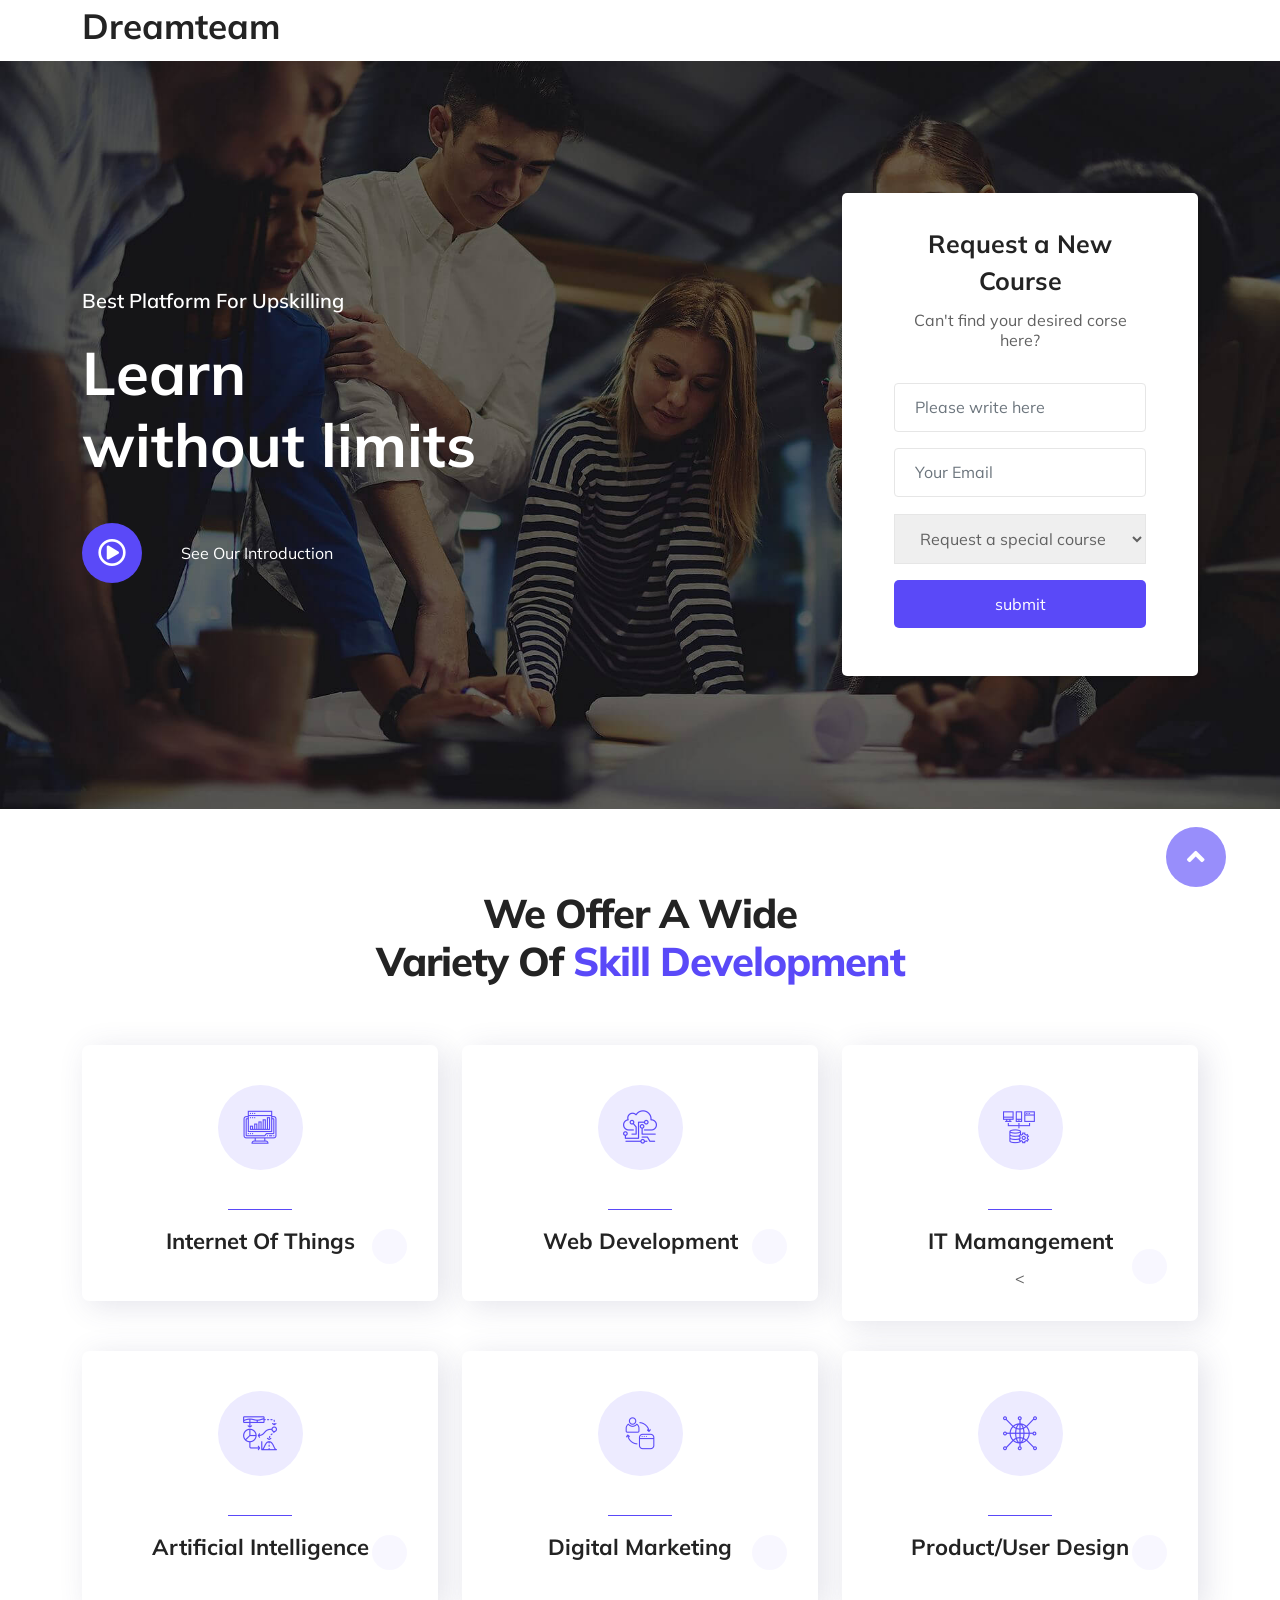
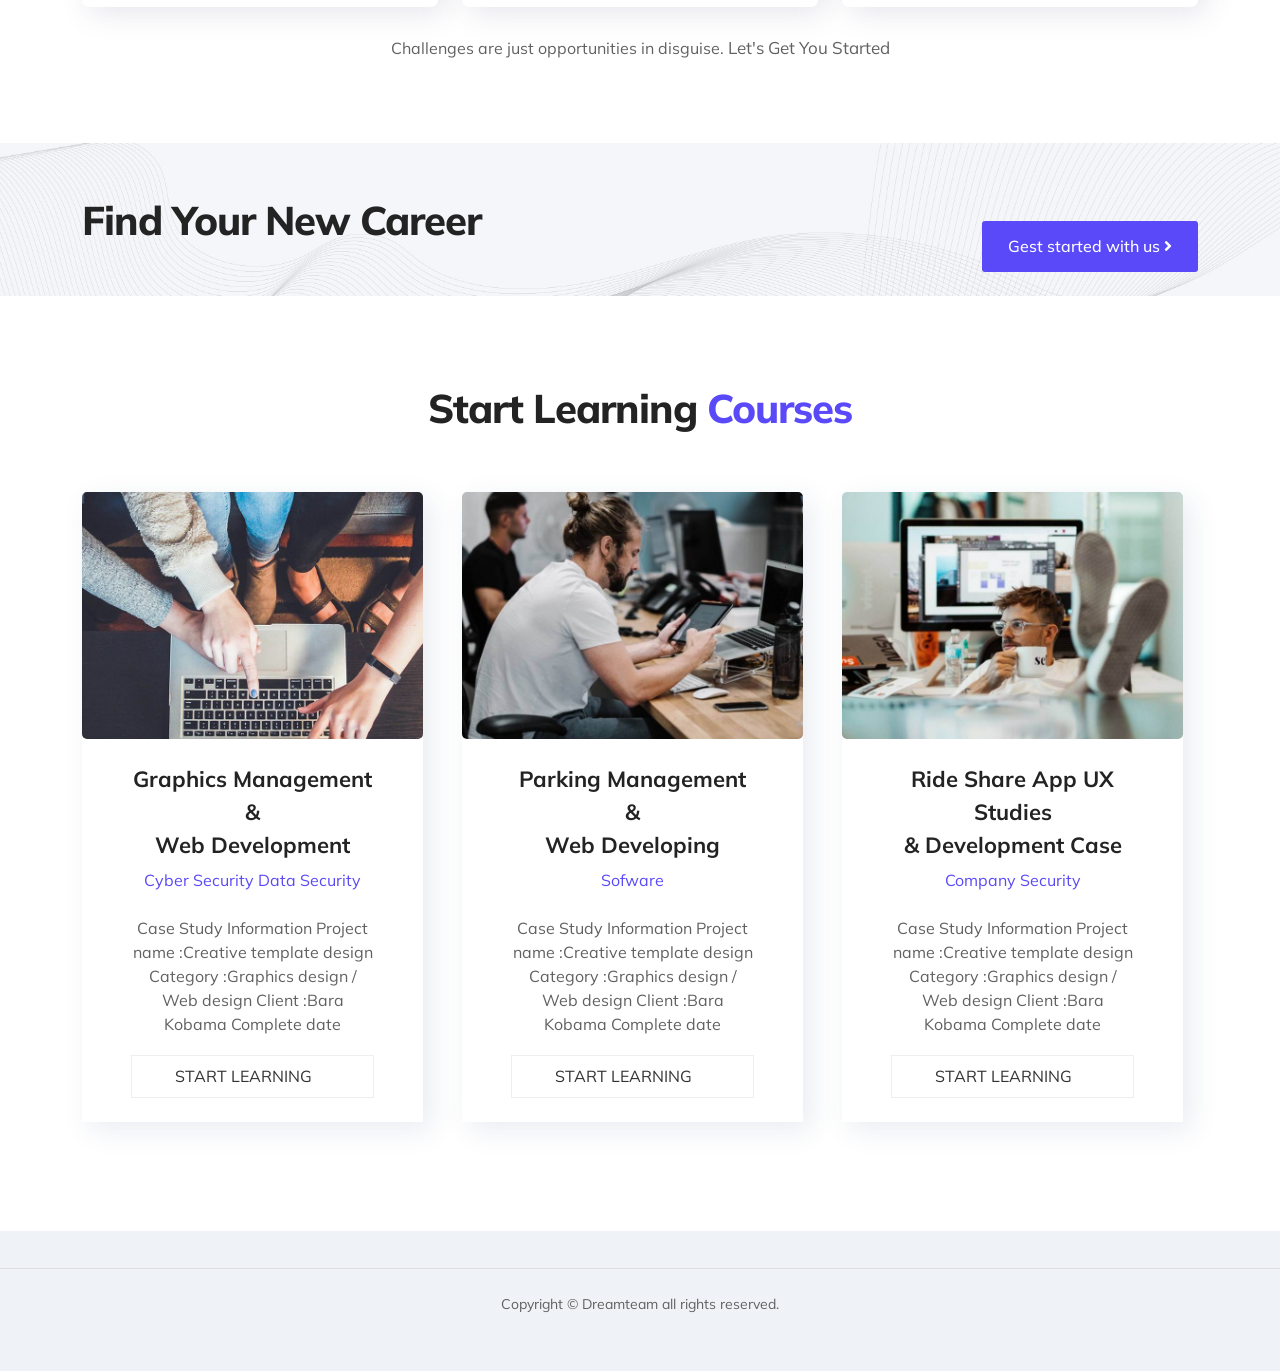
<file: index.html>
<!DOCTYPE HTML>
<html lang="en-US">
<head>
	<meta charset="UTF-8">
	<meta http-equiv="x-ua-compatible" content="ie=edge">
	<title>Dreamteam - Upskill Now!</title>
	<meta name="description" content="">
	<meta name="viewport" content="width=device-width, initial-scale=1">
	<!-- Favicon -->
	<link rel="icon" type="image/png" sizes="56x56" href="assets/images/fav-icon/icon.png">
	<!-- bootstrap CSS -->
	<link rel="stylesheet" href="assets/css/bootstrap.min.css" type="text/css" media="all" />
	<!-- carousel CSS -->
	<link rel="stylesheet" href="assets/css/owl.carousel.min.css" type="text/css" media="all" />	
	<!-- responsive CSS -->
	<link rel="stylesheet" href="assets/css/responsive.css" type="text/css" media="all" />
	<!-- nivo-slider CSS -->
	<link rel="stylesheet" href="assets/css/nivo-slider.css" type="text/css" media="all" />
	<!-- animate CSS -->
	<link rel="stylesheet" href="assets/css/animate.css" type="text/css" media="all" />	
	<!-- animated-text CSS -->
	<link rel="stylesheet" href="assets/css/animated-text.css" type="text/css" media="all" />	
	<!-- font-awesome CSS -->
	<link rel="stylesheet" href="assets/css/all.min.css" type="text/css" media="all" />	
	<!-- font-flaticon CSS -->
	<link rel="stylesheet" href="assets/css/flaticon.css" type="text/css" media="all" />	
	<!-- theme-default CSS -->
	<link rel="stylesheet" href="assets/css/theme-default.css" type="text/css" media="all" />	
	<!-- meanmenu CSS -->
	<link rel="stylesheet" href="assets/css/meanmenu.min.css" type="text/css" media="all" />
	<!-- Main Style CSS -->
	<link rel="stylesheet"  href="style.css" type="text/css" media="all" />
	<!-- transitions CSS -->
	<link rel="stylesheet" href="assets/css/owl.transitions.css" type="text/css" media="all" />
	<!-- venobox CSS -->
	<link rel="stylesheet" href="venobox/venobox.css" type="text/css" media="all" />
	<!-- widget CSS -->
	<link rel="stylesheet" href="assets/css/widget.css" type="text/css" media="all" />
	<!-- Jquery UI CSS -->	
	<link rel="stylesheet" href="assets/css/jquery-ui.min.css" type="text/css" media="all" />
	<!-- modernizr js -->	
	<script src="assets/js/vendor/modernizr-3.5.0.min.js"></script>
	
</head>
<body>
	<!--==================================================-->
	<!-- start dreamit Header Top Menu Area -->
	<!--==================================================-->

	<!--==================================================-->
	<!--start dreamit Header  Area -->
	<!--==================================================-->
	<div class="header-area" id="sticky-header">
		<div class="container">
			<div class="m-logo">
				<a href="#"><span class="logo-txt"></span></a>
			</div>
			<div class="menu-toggle">
				<span class="open_bar"><i class="fas fa-bars"></i></span>
				<span class="close_bar"><i class="fas fa-times"></i></span>
			</div>
			<div class="menu-wrapper">
				<div class="row align-items-center d-flex">
					<div class="col-lg-5">
						<div class="header-logo">
							<a class="main-logo" href=""> <h2>Dreamteam</h2> </a>
							<a class="stiky-logo" href=""> <h2>Dreamteam</h2> </a>
						</div>
					</div>
					<div class="col-lg-7">
						<div class="header-menu ">
							<ul>
								
								
								
							</ul>
							<div class="header-src-btn">
								<div class="search-box-btn search-box-outer"><i class="fas fa-search"></i></div>
							</div>
						</div>
					</div>
				</div>
			</div>
		</div>
	</div>
	<!--==================================================-->
	<!--Start dreamit Slider Area-->
	<!--==================================================-->
	<div class="slider-area d-flex align-items-center">
		<div class="container">
			<div class="row align-items-center">
				<div class="col-lg-8 col-md-12">
					<div class="slider-content ">
						<h4>Best platform For upskilling</h4>
						<div class="wow fadeInUp" data-wow-delay="1s" data-wow-duration="1s">
							<h1>Learn </h1>
						</div>
						<div class="wow fadeInUp" data-wow-delay="1.5s" data-wow-duration="1s">
							<h2>without limits</h2>
						</div>
						<div class="wow fadeInUp" data-wow-delay="2.5s" data-wow-duration="1s">
							<div class="bd-video-two d-flex">
								<div class="slider-video-icon">
									<a class="video-vemo-icon venobox vbox-item" data-vbtype="youtube" data-autoplay="true"><i class="far fa-play-circle"></i></a>
								</div>
								<div class="bdv-text pt-20"><span>See Our Introduction</span></div>
							</div>
						</div>		
					</div>
				</div>
				<div class="col-lg-4 col-md-6">
					<div class="wow fadeInUp" data-wow-delay="2.5s" data-wow-duration="1s">
						<div class="appoinment-form">
							<div class="appoinment-content">
								<div class="appoinment-title text-center">
									<h3>Request a New Course</h3>
								</div>
								<div class="appoinment-content-text text-center">
									<p>Can't find your desired corse here?</p>
								</div>
								<div>
									<div class="row">
										<div class="col-lg-12">
											<div class="input-box pb-3 pt-3">
												<input class="form-control" type="text" name="name" placeholder="Please write here" required="">
											</div>
										</div>
										<div class="col-lg-12">
											<div class="input-box">
												<input class="form-control" type="text" name="email" placeholder="Your Email" required="">
											</div>
										</div>
										<div class="col-lg-12">
											<select class="select-your-service form-box-input">
												<option>Request a special course</option>
												<option>General information</option>
												<option>Career courses</option>
												<!-- <option>It Solution</option> -->
												<option>App/Web Development</option>
											</select>
										</div>
										<div class="col-lg-12 pt-3">
											<div class="appoinment-button">
												<button>submit</button>	
											</div>
										</div>
									</div>
								</div>
							</div>
						</div>
					</div>
				</div>
			</div>
		</div>
	</div>
	<!--==================================================-->
	<!--Start dreamit service Area-->
	<!--==================================================-->
	<div class="dreamit-service-area">
		<div class="container">
			<div class="row">
				<div class="col-lg-12">
					<div class="dreamit-section-title text-center pb-30">
						<div class="dreamit-section-sub-title">
							<!-- <h5>// SERVICES</h5> -->
						</div>
						<div class="dreamit-section-main-title">
							<h2>We Offer A Wide</h2>
							<h2>Variety Of <span>Skill development</span></h2>
						</div>
					</div>
				</div>
			</div>
			<div class="row pt-30">
				<div class="col-lg-4 col-md-6">
					<div class="dreamit-single-service-box">
						<div class="service-icon">
							<i class="flaticon-chart"></i>
						</div>
						<div class="service-content">
							<div class="service-title">
								<h2>Internet Of Things</h2>
							</div>
							
						
						</div>
					</div>
				</div>	
				<div class="col-lg-4 col-md-6">
					<div class="dreamit-single-service-box">
						<div class="service-icon">
							<i class="flaticon-data"></i>
						</div>
						<div class="service-content">
							<div class="service-title">
								<h2>Web Development</h2>
							</div>
							
							
						</div>
					</div>
				</div>	
				<div class="col-lg-4 col-md-6">
					<div class="dreamit-single-service-box">
						<div class="service-icon">
							<i class="flaticon-web"></i>
						</div>
						<div class="service-content">
							<div class="service-title">
								<h2>IT Mamangement</h2>
							</div>
							<
						</div>
					</div>
				</div>
				<div class="col-lg-4 col-md-6">
					<div class="dreamit-single-service-box">
						<div class="service-icon">
							<i class="flaticon-business-and-finance"></i>
						</div>
						<div class="service-content">
							<div class="service-title">
								<h2>Artificial Intelligence</h2>
							</div>
							
						</div>
					</div>
				</div>
				<div class="col-lg-4 col-md-6">
					<div class="dreamit-single-service-box">
						<div class="service-icon">
							<i class="flaticon-interaction"></i>
						</div>
						<div class="service-content">
							<div class="service-title">
								<h2>Digital Marketing</h2>
							</div>
							
						</div>
					</div>
				</div>	
				<div class="col-lg-4 col-md-6">
					<div class="dreamit-single-service-box">
						<div class="service-icon">
							<i class="flaticon-left-quote"></i>
						</div>
						<div class="service-content">
							<div class="service-title">
								<h2>Product/User Design</h2>
							</div>
							
						</div>
					</div>
				</div>
			</div>
			<div class="row">
				<div class="col-lg-12">
					<div class="dreamit-service-content text-center">
						<p>Challenges are just opportunities in disguise. <a>Let's Get You Started</a></p>
					</div>
				</div>
			</div>
		</div>
	</div>
	<!--==================================================-->
				<!--Start dreamit dreamit tab Area-->
	<!--==================================================-->
	
	<!--==================================================-->
				<!--Start dreamit dreamit team Area-->
	<!--==================================================-->

	<!--==================================================-->
				<!--Start dreamit call do Area-->
	<!--==================================================-->
	<div class="dreamit-call-do-action-area">
		<div class="container">
			<div class="row">
				<div class="col-lg-6 col-md-6">
					<div class="dreamit-section-title pb-30">
						<div class="dreamit-section-main-title">
							<h2>Find your new Career</h2>
							<!-- <h2>that vow your success</h2> -->
						</div>
					</div>
				</div>
				<div class="col-lg-6 col-md-6">
					<div class="dreamit-call-do-content text-center">
						<div class="dreamit-call-do-button">
							<a style="color: #ffff;">Gest started with us  <i class="fa fa-angle-right"></i></a>
							<!-- <a class="active" href="#">Contact Us <i class="fa fa-angle-right"></i></a> -->
						</div>
					</div>
				</div>
			</div>
		</div>
	</div>
	<!--==================================================-->
				<!--Start dreamit case stydy Area-->
	<!--==================================================-->
	<div class="dreamit-case-study-area">
		<div class="container">
			<div class="row">
				<div class="col-lg-12">
					<div class="dreamit-section-title text-center pb-30">
						<div class="dreamit-section-sub-title">
							<h5></h5>
						</div>
						<div class="dreamit-section-main-title">
							<h2>Start Learning  <span>Courses</span></h2>
						</div>
					</div>
				</div>
			</div>
			<div class="row pt-30">
				<div class="col-lg-4 col-md-6">
					<div class="dreamit-case-study-single-box">
						<div class="case-study-thumb">
							<img src="assets/images/choos2.jpg" alt="">
						</div>
						<div class="case-study-content">
							<div class="case-study-title">
								<a href=""><h2>Graphics Management & <br> Web Development</h2></a>
								<span>Cyber Security Data Security</span>
							</div>
							<div class="case-study-content-text">
								<p>Case Study Information Project name :Creative template design Category :Graphics design / Web design Client :Bara Kobama Complete date</p>
							</div>
							<div class="case-study-button">
								<a style="color: #333;">Start Learning <i class="fas fa-long-arrow-alt-right"></i></a>
							</div>
						</div>
					</div>	
				</div>
				<div class="col-lg-4 col-md-6">
					<div class="dreamit-case-study-single-box">
						<div class="case-study-thumb">
							<img src="assets/images/case2.jpg" alt="">
						</div>
						<div class="case-study-content">
							<div class="case-study-title">
								<a href=""><h2>Parking Management & <br> Web Developing</h2></a>
								<span>Sofware</span>
							</div>
							<div class="case-study-content-text">
								<p>Case Study Information Project name :Creative template design Category :Graphics design / Web design Client :Bara Kobama Complete date</p>
							</div>
							<div class="case-study-button">
								<a style="color: #333;">Start Learning <i class="fas fa-long-arrow-alt-right"></i></a>
							</div>
						</div>
					</div>	
				</div>
				<div class="col-lg-4 col-md-6">
					<div class="dreamit-case-study-single-box">
						<div class="case-study-thumb">
							<img src="assets/images/case3.jpg" alt="">
						</div>
						<div class="case-study-content">
							<div class="case-study-title">
								<a href=""><h2>Ride Share App UX Studies<br> & Development Case</h2></a>
								<span>Company Security</span>
							</div>
							<div class="case-study-content-text">
								<p>Case Study Information Project name :Creative template design Category :Graphics design / Web design Client :Bara Kobama Complete date</p>
							</div>
							<div class="case-study-button">
								<a style="color: #333;">Start Learning <i class="fas fa-long-arrow-alt-right"></i></a>
							</div>
						</div>
					</div>	
				</div>
			</div>
		</div>
	</div>
	<!--==================================================-->
				<!--Start dreamit testimonial Area-->
	<!--==================================================-->

	<!--==================================================-->
				<!--Start dreamit counter Area-->

	<!--==================================================-->
				<!--Start dreamit contact Area-->
	<!--==================================================-->

	<!--==================================================-->
				<!--Start footer Area-->
	<!--==================================================-->
	<div class="dreamit-footer-area">
	<div class="footer-bottom-area">
		<div class="container">
			<div class="row margin-topper3 pt-25 align-items-center">
				<div class="col-lg-12 col-md-6" style="text-align: center;">
					<div class="dreamit-footer-copyright">
						<div class="copy-right-text">
							<p>Copyright © Dreamteam all rights reserved.</p>
						</div>
					</div>
				</div>
				
			</div>
		</div>
	</div>
<!--TO-TOP BUTTON-->
<!--===================================================-->
<button id="to-top">
	<i class="fa fa-angle-up"></i>
</button>
<!--==================================================-->
<!-- Start Search Popup Area -->
<!--==================================================-->
<div class="search-popup">
	<button class="close-search style-two"><i class="fas fa-times"></i></button>
	<button class="close-search"><i class="fas fa-arrow-up"></i></button>
	<form method="post" action="#">
		<div class="form-group">
			<input type="search" name="search-field" value="" placeholder="Search Here" required="">
			<button type="submit"><i class="fas fa-search"></i></button>
		</div>
	</form>
</div>
	<!--==================================================-->
	<!-- Start Search Popup Area -->
	<!--==================================================-->
	<!-- jquery js -->	
	<script  src="assets/js/vendor/jquery-3.2.1.min.js"></script>
	<!-- bootstrap js -->	
	<script  src="assets/js/bootstrap.min.js"></script>
	<!-- carousel js -->
	<script  src="assets/js/owl.carousel.min.js"></script>
	<!-- counterup js -->
	<script  src="assets/js/jquery.counterup.min.js"></script>
	<!-- waypoints js -->
	<script  src="assets/js/waypoints.min.js"></script>
	<!-- wow js -->
	<script  src="assets/js/wow.js"></script>
	<!-- imagesloaded js -->
	<script  src="assets/js/imagesloaded.pkgd.min.js"></script>
	<!-- venobox js -->
	<script  src="venobox/venobox.js"></script>
	<!-- ajax mail js -->
	<script  src="assets/js/ajax-mail.js"></script>
	<!--  animated-text js -->	
	<script  src="assets/js/animated-text.js"></script>
	<!-- venobox min js -->
	<script  src="venobox/venobox.min.js"></script>
	<!-- isotope js -->
	<script  src="assets/js/isotope.pkgd.min.js"></script>
	<!-- jquery nivo slider pack js -->
	<script  src="assets/js/jquery.nivo.slider.pack.js"></script>
	<!-- jquery meanmenu js -->	
	<script  src="assets/js/jquery.meanmenu.js"></script>
	<script  src="assets/js/popper.min.js"></script>
	<!-- jquery scrollup js -->	
	<script  src="assets/js/jquery.scrollUp.js"></script>
	<!-- theme js -->	
	<script  src="assets/js/jquery.scrollUp.js"></script>
	<!-- Jquery UI js -->
	<script src="assets/js/jquery-ui.min.js"></script>
		<!-- jquery js -->	
	<script src="assets/js/theme.js"></script>
</body>
</html>
</file>
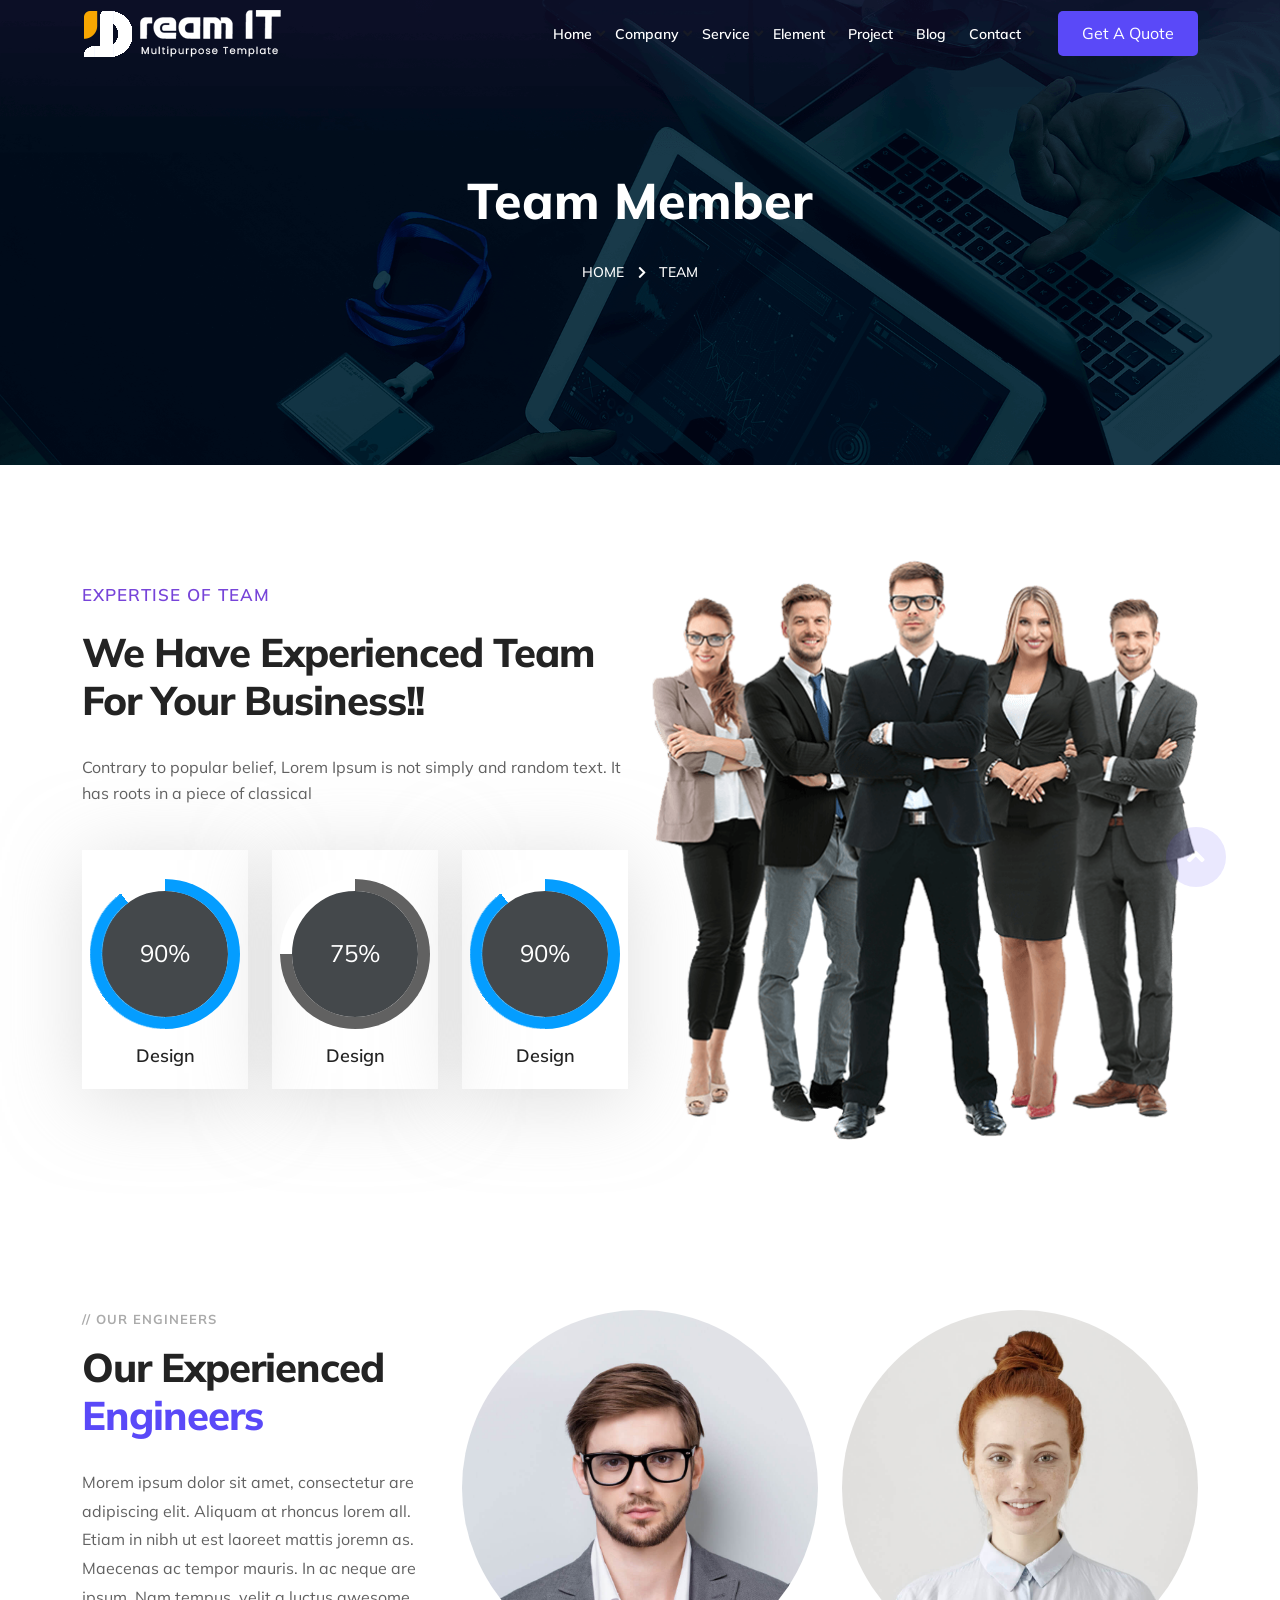
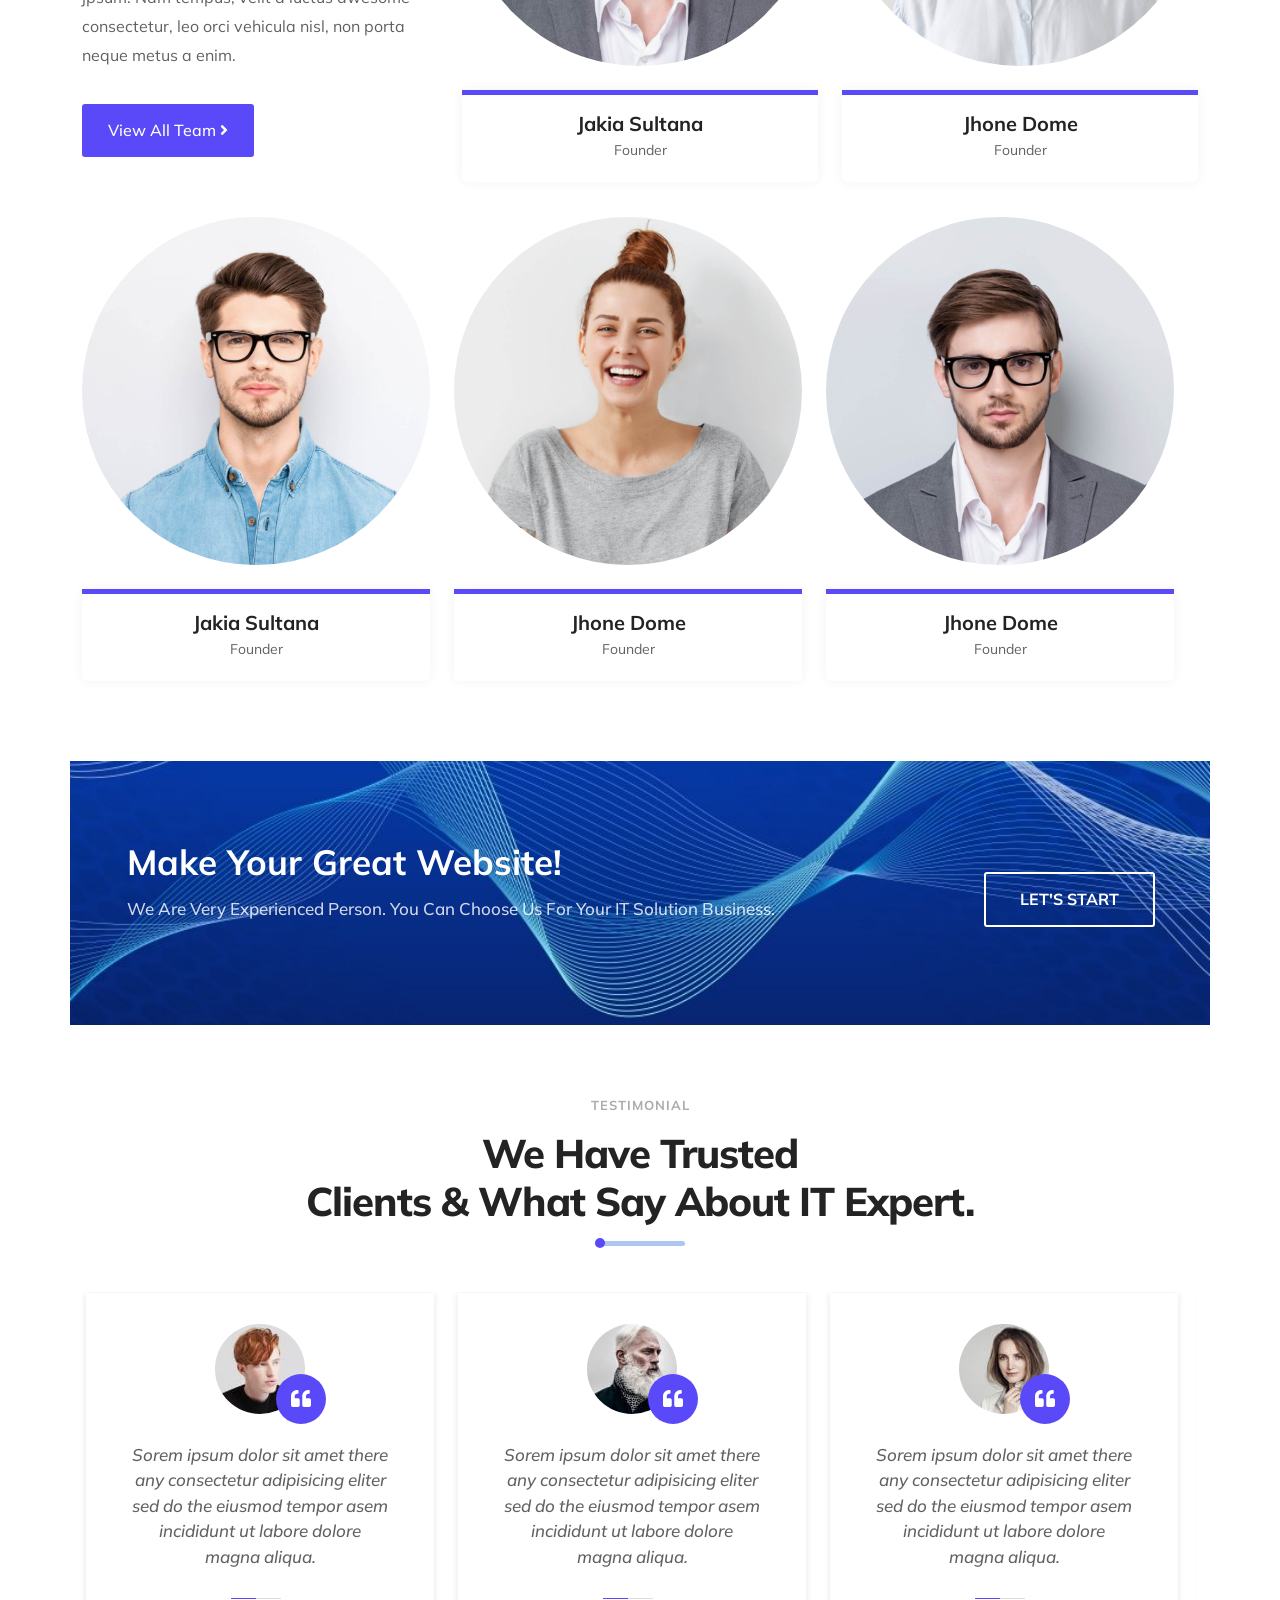
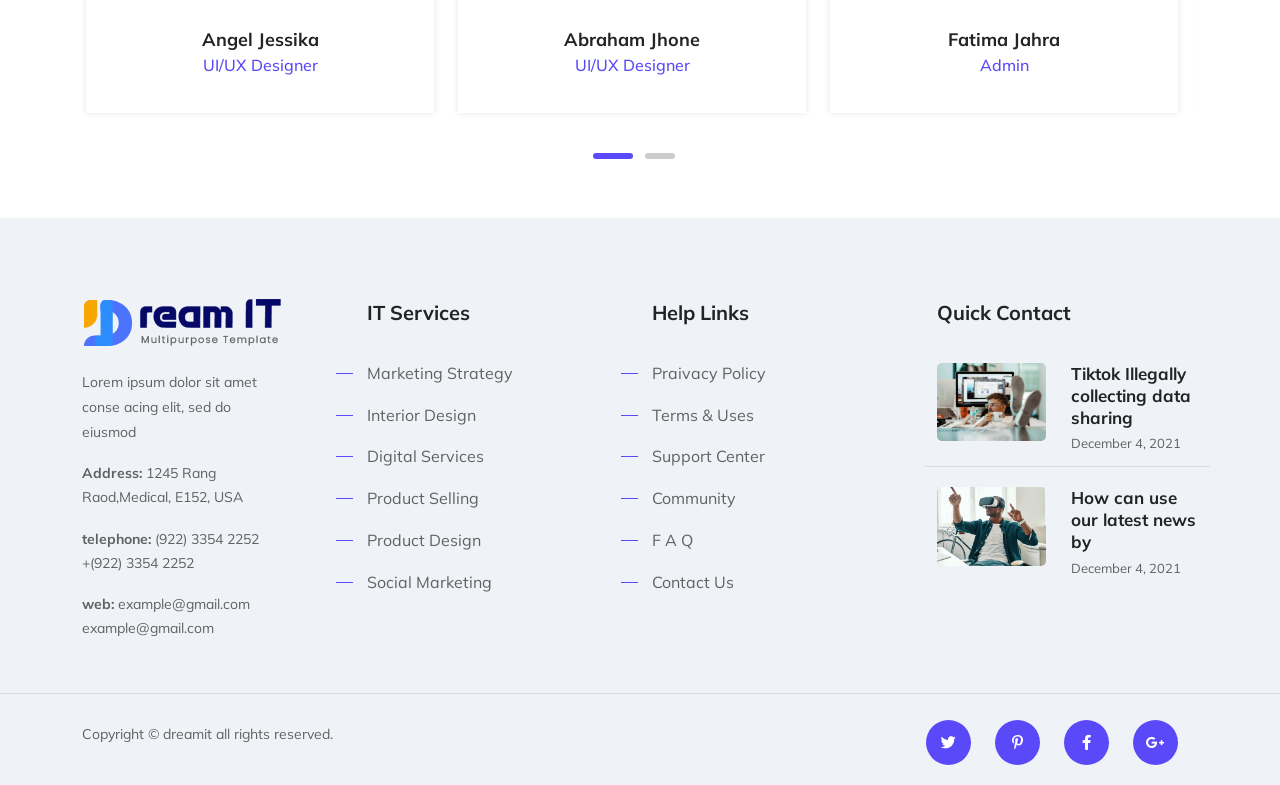
<file: team.html>
<!DOCTYPE HTML>
<html lang="en-US">
<head>
	<meta charset="UTF-8">
	<meta http-equiv="x-ua-compatible" content="ie=edge">
	<title>Dreamit - IT Solutions Services HTML5 Template</title>
	<meta name="description" content="">
	<meta name="viewport" content="width=device-width, initial-scale=1">
	<!-- Favicon -->
	<link rel="icon" type="image/png" sizes="56x56" href="assets/images/fav-icon/icon.png">
	<!-- bootstrap CSS -->
	<link rel="stylesheet" href="assets/css/bootstrap.min.css" type="text/css" media="all" />
	<!-- carousel CSS -->
	<link rel="stylesheet" href="assets/css/owl.carousel.min.css" type="text/css" media="all" />	
	<!-- responsive CSS -->
	<link rel="stylesheet" href="assets/css/responsive.css" type="text/css" media="all" />
	<!-- nivo-slider CSS -->
	<link rel="stylesheet" href="assets/css/nivo-slider.css" type="text/css" media="all" />
	<!-- animate CSS -->
	<link rel="stylesheet" href="assets/css/animate.css" type="text/css" media="all" />	
	<!-- animated-text CSS -->
	<link rel="stylesheet" href="assets/css/animated-text.css" type="text/css" media="all" />	
	<!-- font-awesome CSS -->
	<link rel="stylesheet" href="assets/css/all.min.css" type="text/css" media="all" />	
	<!-- font-flaticon CSS -->
	<link rel="stylesheet" href="assets/css/flaticon.css" type="text/css" media="all" />	
	<!-- theme-default CSS -->
	<link rel="stylesheet" href="assets/css/theme-default.css" type="text/css" media="all" />	
	<!-- meanmenu CSS -->
	<link rel="stylesheet" href="assets/css/meanmenu.min.css" type="text/css" media="all" />
	<!-- Main Style CSS -->
	<link rel="stylesheet"  href="style.css" type="text/css" media="all" />
	<!-- transitions CSS -->
	<link rel="stylesheet" href="assets/css/owl.transitions.css" type="text/css" media="all" />
	<!-- venobox CSS -->
	<link rel="stylesheet" href="venobox/venobox.css" type="text/css" media="all" />
	<!-- widget CSS -->
	<link rel="stylesheet" href="assets/css/widget.css" type="text/css" media="all" />
	<!-- Jquery UI CSS -->	
	<link rel="stylesheet" href="assets/css/jquery-ui.min.css" type="text/css" media="all" />
	<!-- modernizr js -->	
	<script src="assets/js/vendor/modernizr-3.5.0.min.js"></script>
	
</head>
<body>
	<!--==================================================-->
	<!--start dreamit Header  Area -->
	<!--==================================================-->
	<div class="header-area style-four transparent" id="sticky-header">
		<div class="container">
			<div class="m-logo">
				<a href="#"><span class="logo-txt"></span></a>
			</div>
			<div class="menu-toggle">
				<span class="open_bar"><i class="fas fa-bars"></i></span>
				<span class="close_bar"><i class="fas fa-times"></i></span>
			</div>
			<div class="menu-wrapper">
				<div class="row align-items-center d-flex">
					<div class="col-lg-4">
						<div class="header-logo">
							<a class="main-logo" href="index.html"><img src="assets/images/logo1.png" alt=""></a>
							<a class="stiky-logo" href="index.html"><img src="assets/images/logo4.png" alt=""></a>
						</div>
					</div>
					<div class="col-lg-8">
						<div class="header-menu ">
						<ul>
								<li><a href="#">home <span><i class="fas fa-angle-down"></i></span><span class="mobile-menu-icon"><i class="fas fa-angle-right"></i></span></a>
									<div class="sub-menu">
										<ul>
											<li><a href="index.html">appointment</a></li>
											<li><a href="processing.html">processing</a></li>
											<li><a href="infotech.html">infotech</a></li>
											<li><a href="resulution.html">resulution</a></li>
											<li><a href="cyber-security.html">cyber-security</a></li>
											<li><a href="it-solution.html">it-solution</a></li>
											<li><a href="index-2.html">Landing page 01</a></li>
										</ul>
									</div>
								</li>
								<li><a href="about.html">company <span><i class="fas fa-angle-down"></i></span> <span class="mobile-menu-icon"><i class="fas fa-angle-right"></i></span></a>
									<div class="sub-menu">
										<ul>
											<li><a href="about-us.html">about us</a></li>
											<li><a href="about-us-two.html">about two </a></li>
											<li><a href="why-choose-us.html">why choose us </a></li>
											<li><a href="team.html">our team</a></li>
											<li><a href="single-team.html">single team </a></li>
											<li><a href="case-study.html">case study</a></li>
											<li><a href="case-study-deatail.html">single case study </a></li>
											<li><a href="portfolio.html">portfolio </a></li>
											<li><a href="priching.html">pricing plan</a></li>
											<li><a href="typography.html">typography </a></li>
											<li><a href="faq.html">Faq's </a></li>
										</ul>
									</div>
								</li>
								<li><a href="#">service <span><i class="fas fa-angle-down"></i></span><span class="mobile-menu-icon"><i class="fas fa-angle-right"></i></span></a>
									<div class="sub-menu">
										<ul>
											<li><a href="service-one.html">service style one</a></li>
											<li><a href="service-two.html">service style two</a></li>
											<li><a href="service-three.html">service style three</a></li>
											<li><a href="service-curousel.html">service curousel style</a></li>
											<li><a href="service-details.html">service details</a></li>
											<li><a href="service-details-two.html">service details two</a></li>
										</ul>
									</div>
								</li>
								<li><a href="#">element <span><i class="fas fa-angle-down"></i></span><span class="mobile-menu-icon"><i class="fas fa-angle-right"></i></span></a>
									<div class="sub-menu">
										<ul>
											<li><a href="service-box.html">service box</a></li>
											<li><a href="info-box.html">inf box</a></li>
											<li><a href="teams.html">teams</a></li>
											<li><a href="testimonial.html">testimonial</a></li>
											<li><a href="accordion.html">accordion</a></li>
											<li><a href="counter.html">counter</a></li>
											<li><a href="typography.html">typography</a></li>
										</ul>
									</div>
								</li>
								<li><a href="#">project <span><i class="fas fa-angle-down"></i></span><span class="mobile-menu-icon"><i class="fas fa-angle-right"></i></span></a>
									<div class="sub-menu">
										<ul>
											<li><a href="portfolio-2column.html">portfolio 2column</a></li>
											<li><a href="portfolio-3column.html">portfolio 3column</a></li>
											<li><a href="portfolio-4column-wide.html">portfolio 4column wide</a></li>
											<li><a href="portfolio-details.html">portfolio details</a></li>
										</ul>
									</div>
								</li>
								<li><a href="#">blog <span><i class="fas fa-angle-down"></i></span><span class="mobile-menu-icon"><i class="fas fa-angle-right"></i></span></a>
									<div class="sub-menu">
										<ul>
											<li><a href="blog-list.html">blog list </a></li>
											<li><a href="blog-grid.html">blog gird</a></li>
											<li><a href="blog-2column.html">blog 2 column</a></li>
										</ul>
									</div>
								</li>
								<li><a href="contact.html">contact <span><i class="fas fa-angle-down"></i></span> <span class="mobile-menu-icon"><i class="fas fa-angle-right"></i></span></a>
									<div class="sub-menu">
										<ul>
											<li><a href="contact-one.html">contact one </a></li>
											<li><a href="contact-two.html">contact two</a></li>
										</ul>
									</div>
								</li>
							</ul>
							<div class="dreamit-slider-button">
								<a href="#">Get A Quote</a>
							</div>
						</div>
					</div>
				</div>
			</div>
		</div>
	</div>
	<!--==================================================-->
	<!--Start dreamit bratcome Area-->
	<!--==================================================-->
	<div class="breatcome-area d-flex align-items-center">
		<div class="container">
			<div class="row">
				<div class="col-lg-12">
					<div class="breatcome-content text-center">
						<div class="breatcome-content-title">
							<h1 class="text-white">Team Member</h1>
						</div>
						<div class="breatcome-content-text">
							<ul>
								<li><a href="index.html">Home </a> <i class="fas fa-chevron-right"></i> <span>Team</span></li>
							</ul>
						</div>
					</div>
				</div>
			</div>
		</div>
	</div>
	<!--==================================================-->
	<!--Start dreamit enginers Area-->
	<!--==================================================-->
	<div class="engineer-area">
		<div class="container">
			<div class="row align-items-center">
				<div class="col-lg-6 col-md-6">
					<div class="dreamit-section-title pb-30">
						<div class="dreamit-section-sub-title">
							<h5 >EXPERTISE OF TEAM</h5>
						</div>
						<div class="dreamit-section-main-title">
							<h2 >We Have Experienced Team</h2>
							<h2>for your Business!!</h2>
						</div>
						<div class="dreamit-section-content-text">
							<p>Contrary to popular belief, Lorem Ipsum is not simply and  random text. It has roots in a piece of classical</p>
						</div>
					</div>
					<div class="row">
						<div class="col-lg-4 col-md-6">
							<div class="engineer-single-box">
								<div class="progress_bar blue">
									<span class="progress-left">
										<span class="progress-bar-inner"></span>
									</span>
									<span class="progress-right">
										<span class="progress-bar-inner"></span>
									</span>
									<div class="progress-value">90%</div>
								</div>

								<div class="engineer-content">
									<h2>Design</h2>
								</div>
							</div>
						</div>
						<div class="col-lg-4 col-md-6">
							<div class="engineer-single-box">
								<div class="progress_bar yellow">
									<span class="progress-left">
										<span class="progress-bar-inner"></span>
									</span>
									<span class="progress-right">
										<span class="progress-bar-inner"></span>
									</span>
									<div class="progress-value">75%</div>
								</div>
								<div class="engineer-content">
									<h2>Design</h2>
								</div>
							</div>
						</div>
						<div class="col-lg-4 col-md-6">
							<div class="engineer-single-box">
								<div class="progress_bar blue">
									<span class="progress-left">
										<span class="progress-bar-inner"></span>
									</span>
									<span class="progress-right">
										<span class="progress-bar-inner"></span>
									</span>
									<div class="progress-value">90%</div>
								</div>

								<div class="engineer-content">
									<h2>Design</h2>
								</div>
							</div>
						</div>
					</div>
				</div>
				<div class="col-lg-6 col-md-6">
					<div class="engineer-thumb">
						<img src="assets/images/ingineer.png" alt="">
					</div>
				</div>
			</div>
		</div>
	</div>
	<!--==================================================-->
	<!--Start dreamit dreamit tab Area-->
	<!--==================================================-->
	<div class="dreamit-team-member-area style-two">
		<div class="container">
			<div class="row">
				<div class="col-lg-4 col-md-4 col-sm-12">
					<div class="dreamit-section-title pb-30">
						<div class="dreamit-section-sub-title">
							<h5>// OUR ENGINEERS</h5>
						</div>
						<div class="dreamit-section-main-title">
							<h2>Our Experienced <br> <span>Engineers</span></h2>
						</div>
						<div class="dreamit-section-content-text">
							<p>
							Morem ipsum dolor sit amet, consectetur are adipiscing elit. Aliquam at rhoncus lorem all. Etiam in nibh ut est laoreet mattis joremn as. Maecenas ac tempor mauris. In ac neque are jpsum. Nam tempus, velit a luctus awesome consectetur, leo orci vehicula nisl, non porta neque metus a enim.</p>
						</div>
						<div class="dreamit-team-member-button">
							<a href="#">View All Team <i class="fa fa-angle-right"></i></a>
						</div>
					</div>
				</div>
				<div class="col-lg-8 col-md-8 col-sm-12">
					<div class="row">
						<div class="col-lg-6 col-md-6">
							<div class="dreamit-team-single-box">
								<div class="dreamit-team-thumb">
									<img src="assets/images/user.jpg" alt="">
									<div class="team-social-address">
										<ul>
											<li><a href="#"><i class="fab fa-facebook-f"></i></a></li>
											<li><a href="#"><i class="fab fa-twitter"></i></a></li>
											<li><a href="#"><i class="fab fa-linkedin-in"></i></a></li>
											<li><a href="#"><i class="fab fa-pinterest"></i></a></li>
										</ul>
									</div>
								</div>
								<div class="dreamit-team-content">
									<div class="dreamit-team-title">
										<h2>Jakia Sultana</h2>
										<span>founder</span>
									</div>
								</div>
							</div>
						</div>
						<div class="col-lg-6 col-md-6">
							<div class="dreamit-team-single-box">
								<div class="dreamit-team-thumb">
									<img src="assets/images/user1.jpg" alt="">
									<div class="team-social-address">
										<ul>
											<li><a href="#"><i class="fab fa-facebook-f"></i></a></li>
											<li><a href="#"><i class="fab fa-twitter"></i></a></li>
											<li><a href="#"><i class="fab fa-linkedin-in"></i></a></li>
											<li><a href="#"><i class="fab fa-pinterest"></i></a></li>
										</ul>
									</div>
								</div>
								<div class="dreamit-team-content">
									<div class="dreamit-team-title">
										<h2>Jhone Dome</h2>
										<span>founder</span>
									</div>
								</div>
							</div>
						</div>
					</div>
				</div>
				<div class="row pt-30">
					<div class="col-lg-4 col-md-6">
						<div class="dreamit-team-single-box">
							<div class="dreamit-team-thumb">
								<img src="assets/images/user2.jpg" alt="">
								<div class="team-social-address">
									<ul>
										<li><a href="#"><i class="fab fa-facebook-f"></i></a></li>
										<li><a href="#"><i class="fab fa-twitter"></i></a></li>
										<li><a href="#"><i class="fab fa-linkedin-in"></i></a></li>
										<li><a href="#"><i class="fab fa-pinterest"></i></a></li>
									</ul>
								</div>
							</div>
							<div class="dreamit-team-content">
								<div class="dreamit-team-title">
									<h2>Jakia Sultana</h2>
									<span>founder</span>
								</div>
							</div>
						</div>
					</div>
					<div class="col-lg-4 col-md-6">
						<div class="dreamit-team-single-box">
							<div class="dreamit-team-thumb">
								<img src="assets/images/user3.jpg" alt="">
								<div class="team-social-address">
									<ul>
										<li><a href="#"><i class="fab fa-facebook-f"></i></a></li>
										<li><a href="#"><i class="fab fa-twitter"></i></a></li>
										<li><a href="#"><i class="fab fa-linkedin-in"></i></a></li>
										<li><a href="#"><i class="fab fa-pinterest"></i></a></li>
									</ul>
								</div>
							</div>
							<div class="dreamit-team-content">
								<div class="dreamit-team-title">
									<h2>Jhone Dome</h2>
									<span>founder</span>
								</div>
							</div>
						</div>
					</div>
					<div class="col-lg-4 col-md-6">
						<div class="dreamit-team-single-box">
							<div class="dreamit-team-thumb">
								<img src="assets/images/user.jpg" alt="">
								<div class="team-social-address">
									<ul>
										<li><a href="#"><i class="fab fa-facebook-f"></i></a></li>
										<li><a href="#"><i class="fab fa-twitter"></i></a></li>
										<li><a href="#"><i class="fab fa-linkedin-in"></i></a></li>
										<li><a href="#"><i class="fab fa-pinterest"></i></a></li>
									</ul>
								</div>
							</div>
							<div class="dreamit-team-content">
								<div class="dreamit-team-title">
									<h2>Jhone Dome</h2>
									<span>founder</span>
								</div>
							</div>
						</div>
					</div>
				</div>
			</div>
		</div>
	</div>
	<!--==================================================-->
				<!--Start dreamit dreamit tab Area-->
	<!--==================================================-->
	<div class="call-do-action-area style-seven">
		<div class="container">
			<div class="row margin-toppe10">
				<div class="col-lg-9 col-md-8">
					<div class="dreamit-call-do-action-content">
						<div class="call-do-action-title">
							<h2>Make Your Great Website!</h2>
						</div>
						<div class="call-do-content-text">
							<p>We Are Very Experienced Person. You Can Choose Us For Your IT Solution Business.</p>
						</div>
					</div>
				</div>
				<div class="col-lg-3 col-md-4">
					<div class="call-do-button">
						<a href="#">Let's Start</a>
					</div>
				</div>
			</div>
		</div>
	</div>
	<!--==================================================-->
				<!--Start dreamit testimonial Area-->
	<!--==================================================-->
	<div class="dreamit-testimonial-area style-seven">
		<div class="container">
			<div class="row">
				<div class="col-lg-12">
					<div class="dreamit-section-title text-center pb-30">
						<div class="dreamit-section-sub-title">
							<h5>TESTIMONIAL</h5>
						</div>
						<div class="dreamit-section-main-title">
							<h2>We Have Trusted</h2>
							<h2>Clients & What Say About IT Expert.</h2>
						</div>
						<div class="dreamit-section-bar mt-10"></div>
					</div>
				</div>
			</div>
			<div class="row ">
				<div class="testimonial_list owl-carousel">
					<div class="col-lg-12">
						<div class="dreamit-testimonial-single-box">
							<div class="testimonial-thumb">
								<img src="assets/images/testi1.jpg" alt="">
							</div>
							<div class="testimonial-icon">
								<i class="fas fa-quote-left"></i>
							</div>
							<div class="testimonial-content">
								<div class="testimonial-conten-text">
									<p>
									Sorem ipsum dolor sit amet there any consectetur adipisicing eliter sed do the eiusmod tempor asem incididunt ut labore dolore magna aliqua.													</p>
								</div>
								<div class="testimonial-title">
									<h2>Angel Jessika </h2>
									<span>UI/UX Designer</span>
								</div>
							</div>
						</div>
					</div>
					<div class="col-lg-12">
						<div class="dreamit-testimonial-single-box">
							<div class="testimonial-thumb">
								<img src="assets/images/testi2.jpg" alt="">
							</div>
							<div class="testimonial-icon">
								<i class="fas fa-quote-left"></i>
							</div>
							<div class="testimonial-content">
								<div class="testimonial-conten-text">
									<p>
									Sorem ipsum dolor sit amet there any consectetur adipisicing eliter sed do the eiusmod tempor asem incididunt ut labore dolore magna aliqua.													</p>
								</div>
								<div class="testimonial-title">
									<h2>Abraham Jhone </h2>
									<span>UI/UX Designer</span>
								</div>
							</div>
						</div>
					</div>
					<div class="col-lg-12">
						<div class="dreamit-testimonial-single-box">
							<div class="testimonial-thumb">
								<img src="assets/images/testi3.jpg" alt="">
							</div>
							<div class="testimonial-icon">
								<i class="fas fa-quote-left"></i>
							</div>
							<div class="testimonial-content">
								<div class="testimonial-conten-text">
									<p>
									Sorem ipsum dolor sit amet there any consectetur adipisicing eliter sed do the eiusmod tempor asem incididunt ut labore dolore magna aliqua.													</p>
								</div>
								<div class="testimonial-title">
									<h2>Fatima Jahra </h2>
									<span>Admin</span>
								</div>
							</div>
						</div>
					</div>
					<div class="col-lg-12">
						<div class="dreamit-testimonial-single-box">
							<div class="testimonial-thumb">
								<img src="assets/images/testi2.jpg" alt="">
							</div>
							<div class="testimonial-icon">
								<i class="fas fa-quote-left"></i>
							</div>
							<div class="testimonial-content">
								<div class="testimonial-conten-text">
									<p>
									Sorem ipsum dolor sit amet there any consectetur adipisicing eliter sed do the eiusmod tempor asem incididunt ut labore dolore magna aliqua.													</p>
								</div>
								<div class="testimonial-title">
									<h2>Jamal Vuiyan </h2>
									<span>developer</span>
								</div>
							</div>
						</div>
					</div>	
					<div class="col-lg-12">
						<div class="dreamit-testimonial-single-box">
							<div class="testimonial-thumb">
								<img src="assets/images/testi2.jpg" alt="">
							</div>
							<div class="testimonial-icon">
								<i class="fas fa-quote-left"></i>
							</div>
							<div class="testimonial-content">
								<div class="testimonial-conten-text">
									<p>
									Sorem ipsum dolor sit amet there any consectetur adipisicing eliter sed do the eiusmod tempor asem incididunt ut labore dolore magna aliqua.													</p>
								</div>
								<div class="testimonial-title">
									<h2>Jamal Vuiyan </h2>
									<span>developer</span>
								</div>
							</div>
						</div>
					</div>
					<div class="col-lg-12">
						<div class="dreamit-testimonial-single-box">
							<div class="testimonial-thumb">
								<img src="assets/images/testi1.jpg" alt="">
							</div>
							<div class="testimonial-icon">
								<i class="fas fa-quote-left"></i>
							</div>
							<div class="testimonial-content">
								<div class="testimonial-conten-text">
									<p>
									Sorem ipsum dolor sit amet there any consectetur adipisicing eliter sed do the eiusmod tempor asem incididunt ut labore dolore magna aliqua.													</p>
								</div>
								<div class="testimonial-title">
									<h2>Angel Jessika </h2>
									<span>UI/UX Designer</span>
								</div>
							</div>
						</div>
					</div>
				</div>
			</div>
		</div>
	</div>
	<!--==================================================-->
				<!--Start footer Area-->
	<!--==================================================-->
	<div class="dreamit-footer-area style-two">
		<div class="container">
			<div class="row ">
				<div class="col-lg-3">
					<div class="dreamit-middle-content mb-30">
						<div class="dreamit-footer-logo">
							<img src="assets/images/logo3.png" alt="">
						</div>
						<div class="dreamit-footer-content-text">
							<p>Lorem ipsum dolor sit amet conse acing elit, sed do eiusmod</p>
						</div>
						<div class="footer-adderss">
							<p><b>Address: </b><span> 1245 Rang <br> Raod,Medical, E152, USA</span></p>
							<p><b>telephone: </b><span> (922) 3354 2252 <br> +(922) 3354 2252</span>
							</p> 
							<p><b>web: </b><span>example@gmail.com <br>example@gmail.com</span></p> 
						</div>
					</div>
				</div>
				<div class="col-lg-3 col-md-6">
					<div class="dreamit-footer-content style-two">
						<div class="footer-title">
							<h2>IT Services</h2>
						</div>
						<div class="footer-menu">
						<ul>
							<li><a href="#">Marketing Strategy</a></li>
							<li><a href="#">Interior Design</a></li>
							<li><a href="#">Digital Services</a></li>
							<li><a href="#">Product Selling</a></li>
							<li><a href="#">Product Design</a></li>
							<li><a href="#">Social Marketing</a></li>
						</ul>
					</div>
					</div>
				</div>	
				<div class="col-lg-3 col-md-6">
					<div class="dreamit-footer-content style-two">
						<div class="footer-title">
							<h2>Help Links</h2>
						</div>
						<div class="footer-menu">
						<ul>
							<li><a href="#">Praivacy Policy</a></li>
							<li><a href="#">Terms & Uses</a></li>
							<li><a href="#">Support Center</a></li>
							<li><a href="#">Community</a></li>
							<li><a href="#">F A Q</a></li>
							<li><a href="#">Contact Us</a></li>
						</ul>
					</div>
					</div>
				</div>
				<div class="col-lg-3 col-md-6">
					<div class="dreamit-footer-content-inner mb-30">
						<div class="footer-title">
							<h2>Quick Contact</h2>
						</div>
						<div class="row">
							<div class="resent-post d-flex">
								<div class="col-lg-5 p-0">
									<div class="dreamit-post-box">
										<div class="dreamit-post-thumb">
											<img src="assets/images/post1.jpg" alt="">
										</div>
									</div>
								</div>
								<div class="col-lg-7">
									<div class="post-content">
										<div class="post-title">
											<a href="#"><h2>Tiktok Illegally collecting data sharing</h2></a>
											<span>December 4, 2021</span>
										</div>
									</div>
								</div>
							</div>
						</div>
						<div class="row">
							<div class="resent-post2 pt-20 d-flex">
								<div class="col-lg-5">
									<div class="dreamit-post-box">
										<div class="dreamit-post-thumb">
											<img src="assets/images/choos.jpg" alt="">
										</div>
									</div>
								</div>
								<div class="col-lg-7">
									<div class="post-content">
										<div class="post-title">
											<a href="#"><h2>How can use our latest news by</h2></a>
											<span>December 4, 2021</span>
										</div>
									</div>
								</div>
							</div>
						</div>
					</div>
				</div>
			</div>
		</div>
	</div>
	<div class="footer-bottom-area">
		<div class="container">
			<div class="row margin-topper3 pt-25 align-items-center">
				<div class="col-lg-6 col-md-6">
					<div class="dreamit-footer-copyright">
						<div class="copy-right-text">
							<p>Copyright © dreamit all rights reserved.</p>
						</div>
					</div>
				</div>
				<div class="col-lg-6 col-md-6">
					<div class="dreamit-footer-social-address">
						<ul>
							<li><a href="#"><i class="fab fa-twitter"></i></a></li>
							<li><a href="#"><i class="fab fa-pinterest-p"></i></a></li>
							<li><a href="#"><i class="fab fa-facebook-f"></i></a></li>
							<li><a href="#"><i class="fab fa-google-plus-g"></i></a></li>
						</ul>
					</div>
				</div>
			</div>
		</div>
	</div>
<!--TO-TOP BUTTON-->
<!--===================================================-->
<button id="to-top">
	<i class="fa fa-angle-up"></i>
</button>
<!--==================================================-->
<!-- Start Search Popup Area -->
<!--==================================================-->
<div class="search-popup">
	<button class="close-search style-two"><i class="fas fa-times"></i></button>
	<button class="close-search"><i class="fas fa-arrow-up"></i></button>
	<form method="post" action="#">
		<div class="form-group">
			<input type="search" name="search-field" value="" placeholder="Search Here" required="">
			<button type="submit"><i class="fas fa-search"></i></button>
		</div>
	</form>
</div>
<!--==================================================-->
<!-- Start Search Popup Area -->
<!--==================================================-->
<!-- jquery js -->	
<script  src="assets/js/vendor/jquery-3.2.1.min.js"></script>
<!-- bootstrap js -->	
<script  src="assets/js/bootstrap.min.js"></script>
<!-- carousel js -->
<script  src="assets/js/owl.carousel.min.js"></script>
<!-- counterup js -->
<script  src="assets/js/jquery.counterup.min.js"></script>
<!-- waypoints js -->
<script  src="assets/js/waypoints.min.js"></script>
<!-- wow js -->
<script  src="assets/js/wow.js"></script>
<!-- imagesloaded js -->
<script  src="assets/js/imagesloaded.pkgd.min.js"></script>
<!-- venobox js -->
<script  src="venobox/venobox.js"></script>
<!-- ajax mail js -->
<script  src="assets/js/ajax-mail.js"></script>
<!--  animated-text js -->	
<script  src="assets/js/animated-text.js"></script>
<!-- venobox min js -->
<script  src="venobox/venobox.min.js"></script>
<!-- isotope js -->
<script  src="assets/js/isotope.pkgd.min.js"></script>
<!-- jquery nivo slider pack js -->
<script  src="assets/js/jquery.nivo.slider.pack.js"></script>
<!-- jquery meanmenu js -->	
<script  src="assets/js/jquery.meanmenu.js"></script>
<script  src="assets/js/popper.min.js"></script>
<!-- jquery scrollup js -->	
<script  src="assets/js/jquery.scrollUp.js"></script>
<!-- theme js -->	
<script  src="assets/js/jquery.scrollUp.js"></script>
<!-- Jquery UI js -->
<script src="assets/js/jquery-ui.min.js"></script>
<!-- jquery js -->	
<script src="assets/js/theme.js"></script>
</body>
</html>
</file>
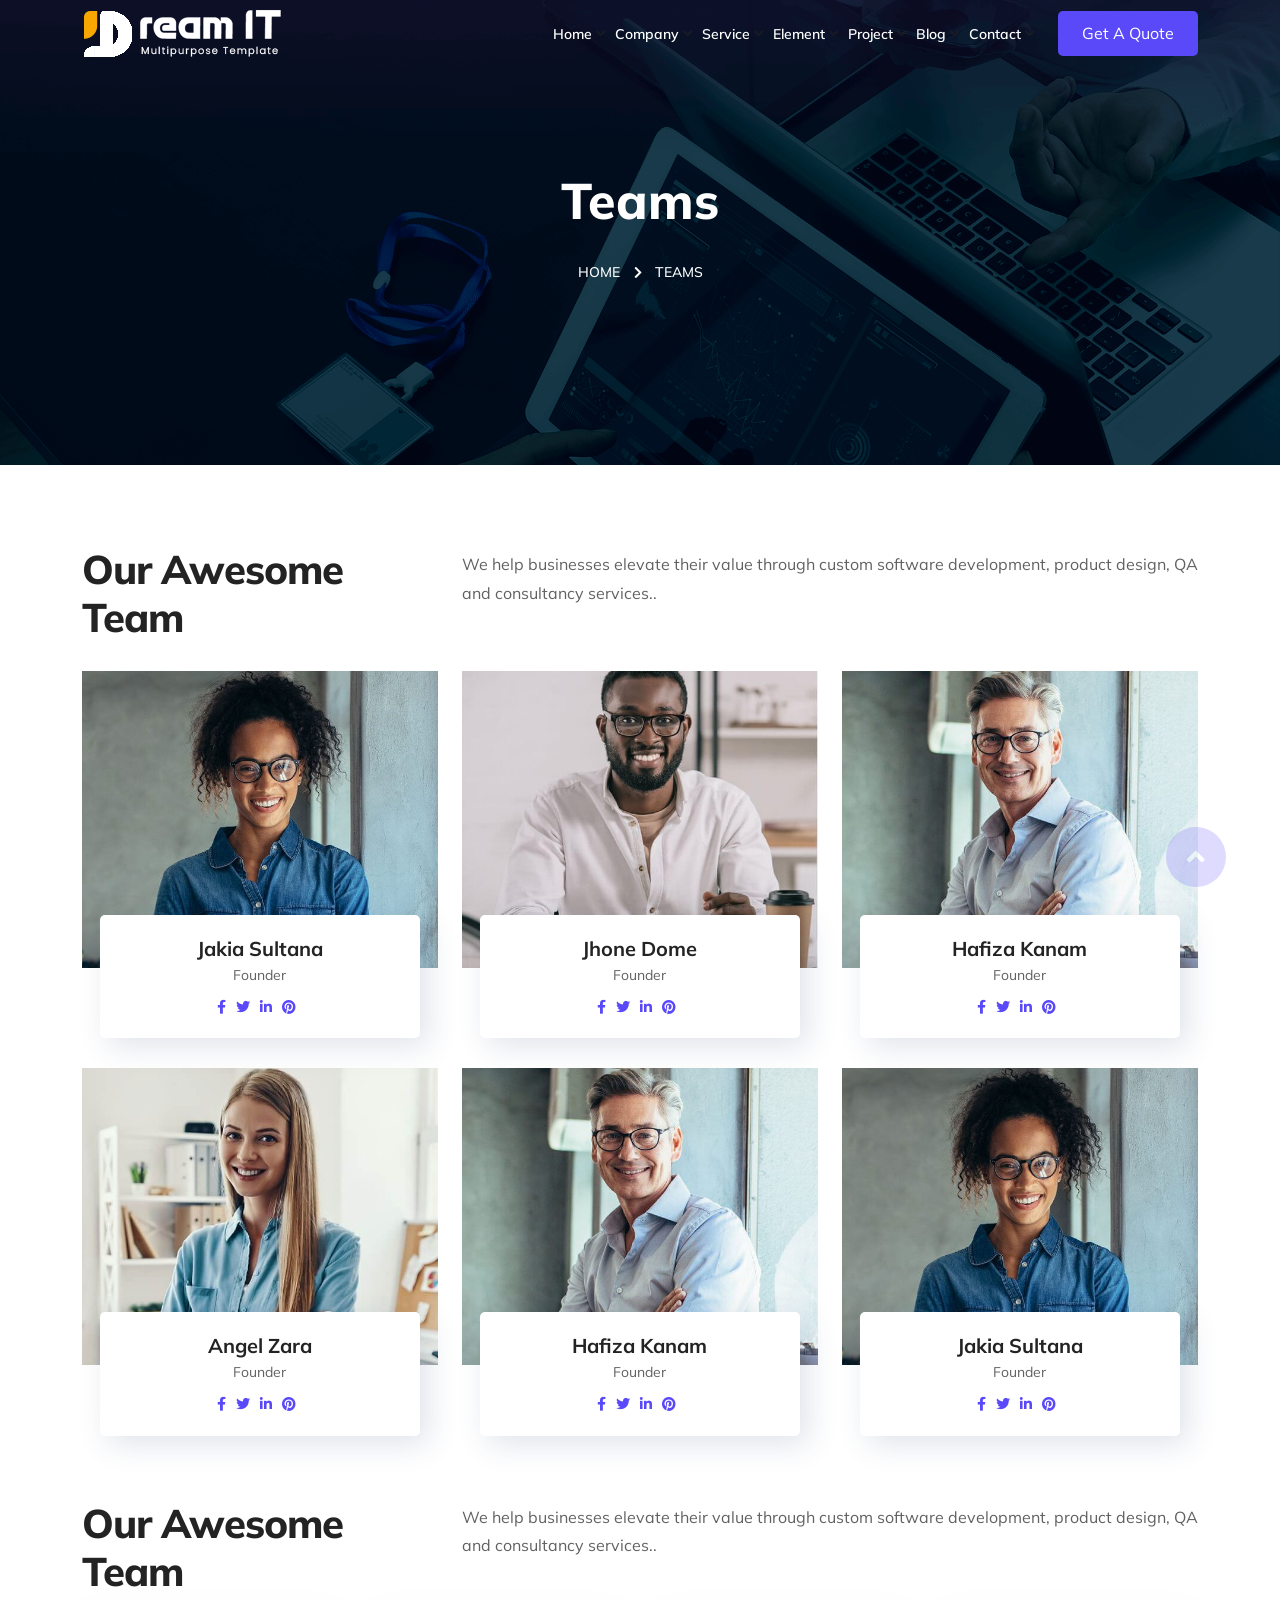
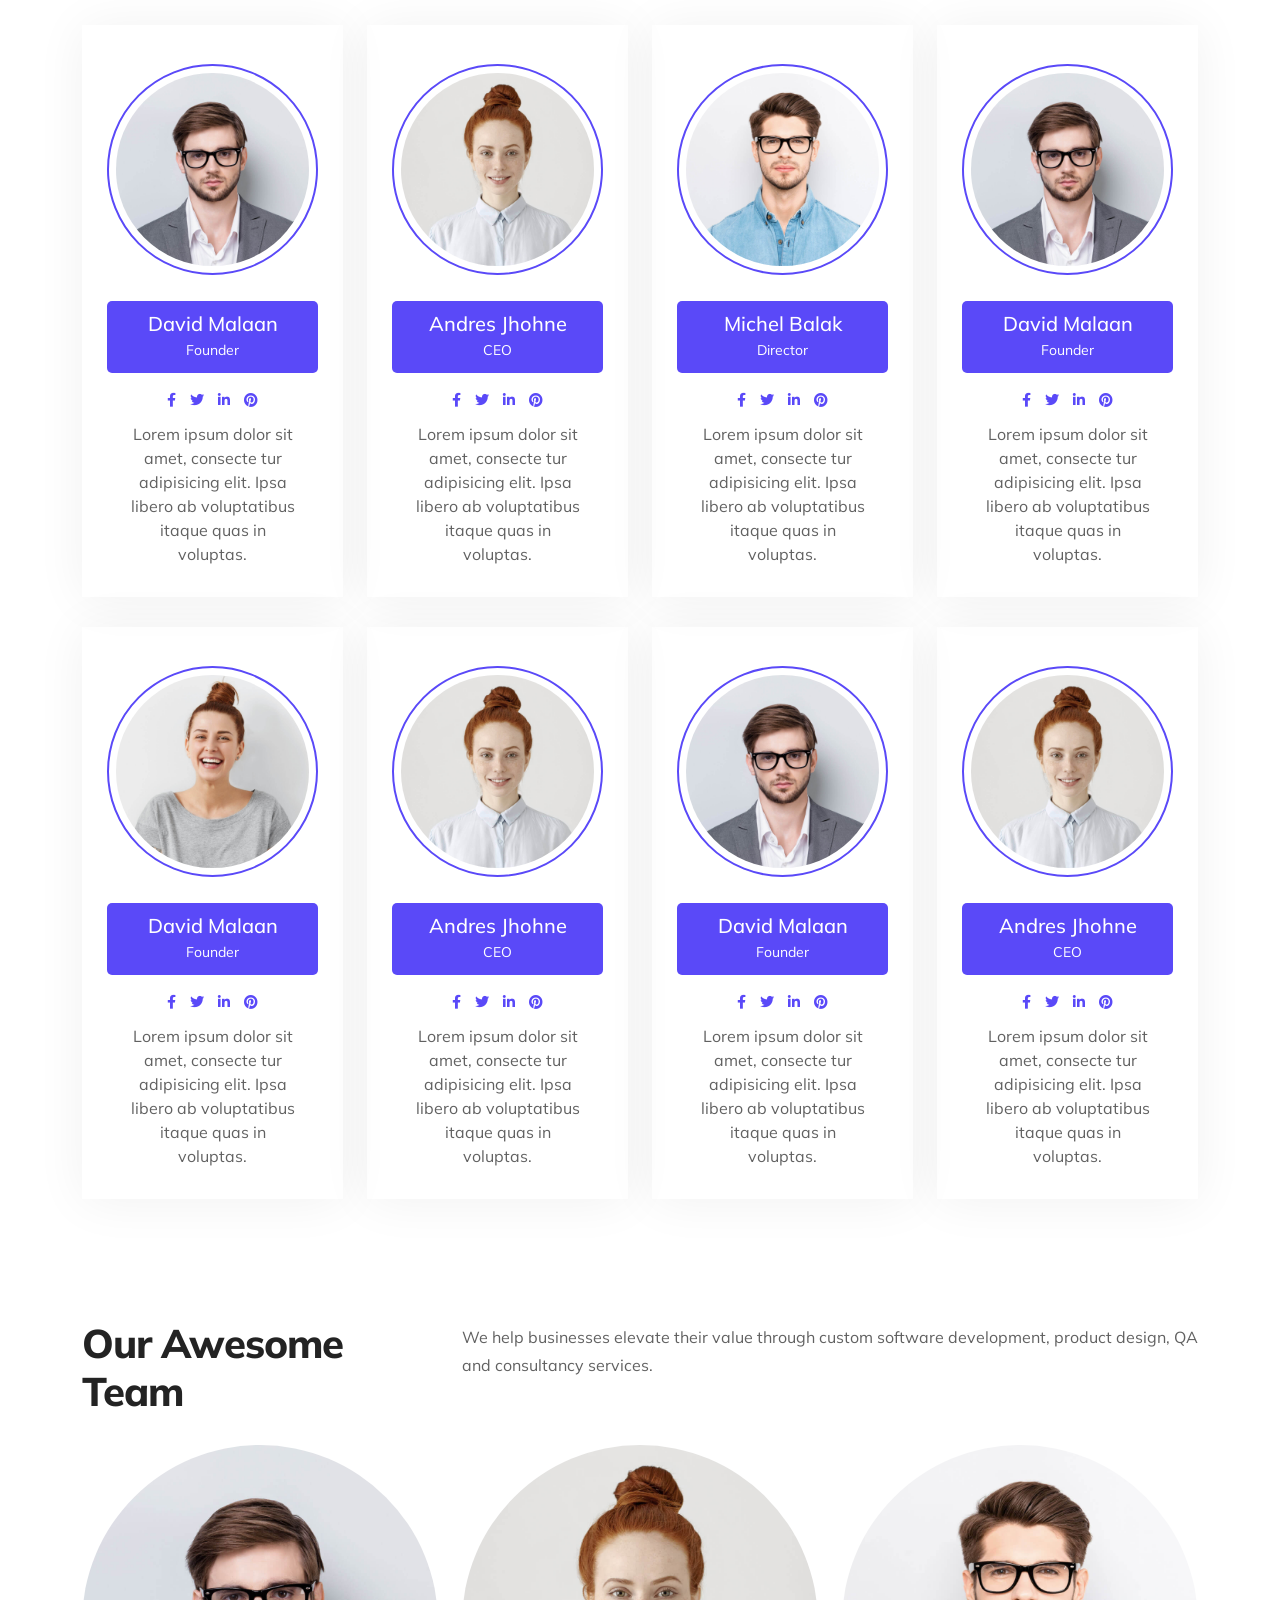
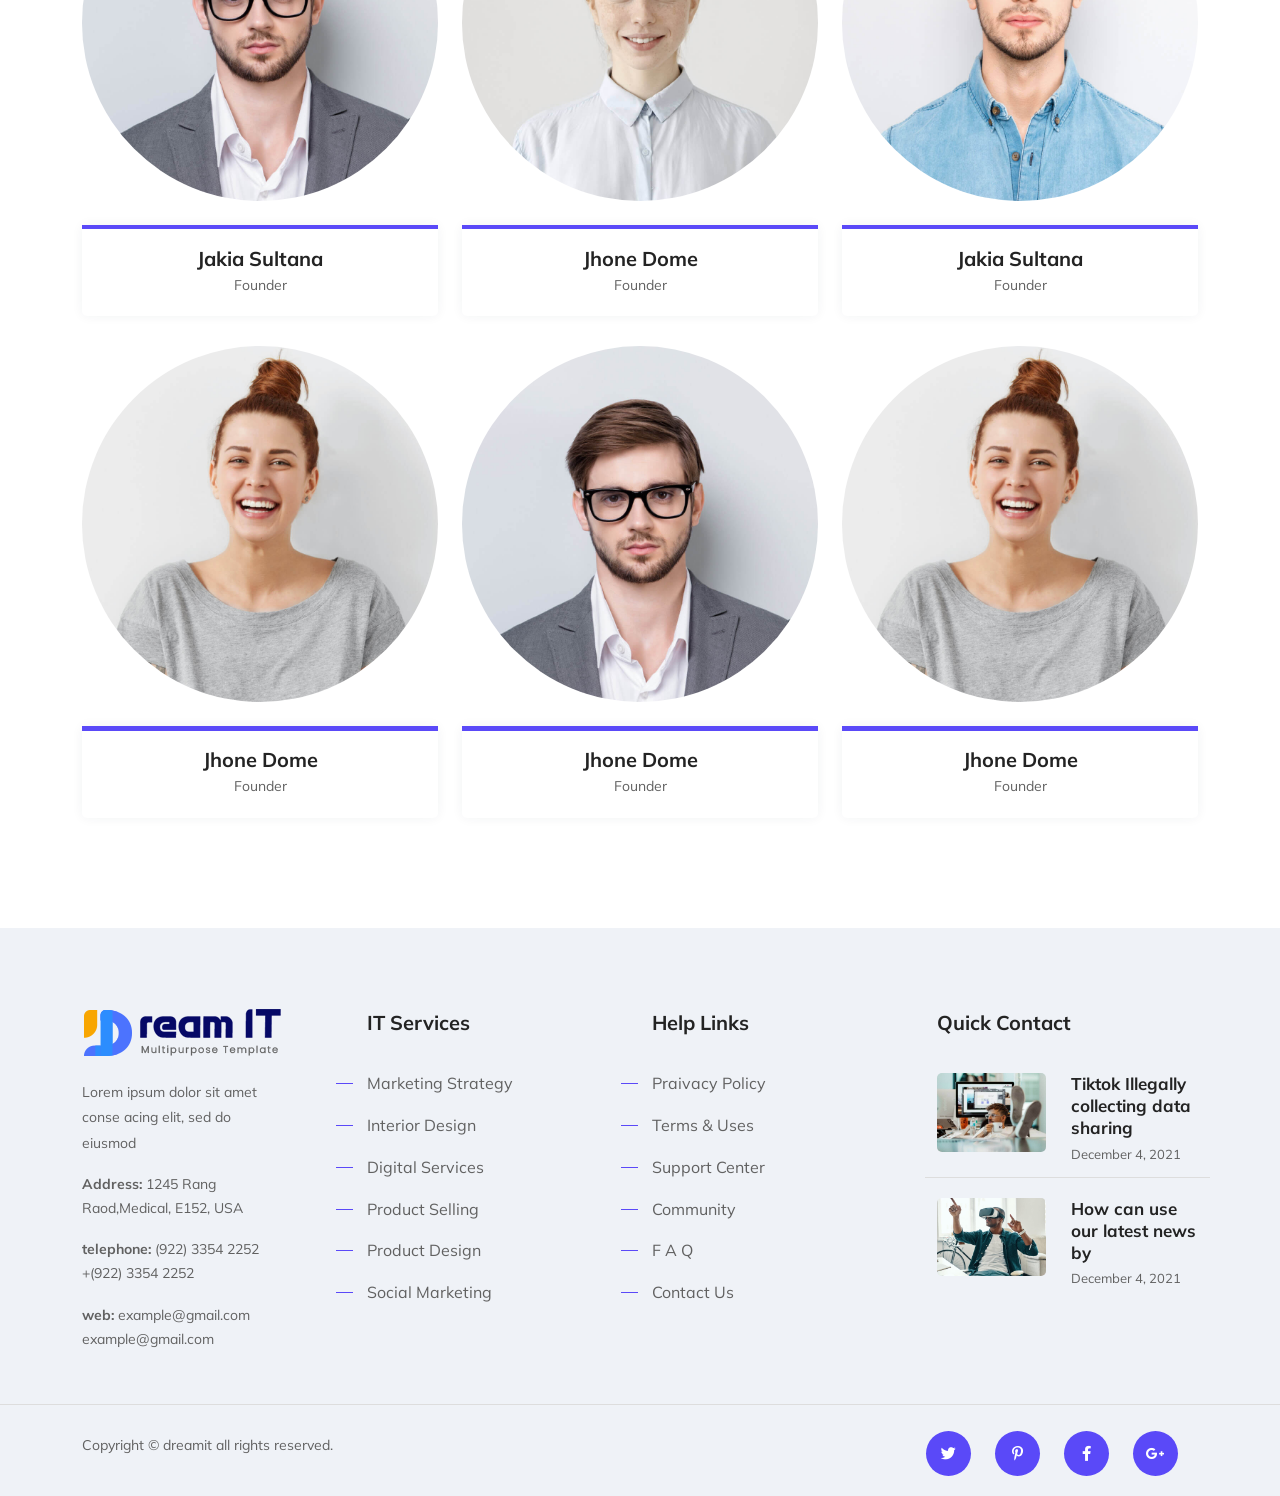
<file: teams.html>
<!DOCTYPE HTML>
<html lang="en-US">
<head>
	<meta charset="UTF-8">
	<meta http-equiv="x-ua-compatible" content="ie=edge">
	<title>Dreamit - IT Solutions Services HTML5 Template</title>
	<meta name="description" content="">
	<meta name="viewport" content="width=device-width, initial-scale=1">
	<!-- Favicon -->
	<link rel="icon" type="image/png" sizes="56x56" href="assets/images/fav-icon/icon.png">
	<!-- bootstrap CSS -->
	<link rel="stylesheet" href="assets/css/bootstrap.min.css" type="text/css" media="all" />
	<!-- carousel CSS -->
	<link rel="stylesheet" href="assets/css/owl.carousel.min.css" type="text/css" media="all" />	
	<!-- responsive CSS -->
	<link rel="stylesheet" href="assets/css/responsive.css" type="text/css" media="all" />
	<!-- nivo-slider CSS -->
	<link rel="stylesheet" href="assets/css/nivo-slider.css" type="text/css" media="all" />
	<!-- animate CSS -->
	<link rel="stylesheet" href="assets/css/animate.css" type="text/css" media="all" />	
	<!-- animated-text CSS -->
	<link rel="stylesheet" href="assets/css/animated-text.css" type="text/css" media="all" />	
	<!-- font-awesome CSS -->
	<link rel="stylesheet" href="assets/css/all.min.css" type="text/css" media="all" />	
	<!-- font-flaticon CSS -->
	<link rel="stylesheet" href="assets/css/flaticon.css" type="text/css" media="all" />	
	<!-- theme-default CSS -->
	<link rel="stylesheet" href="assets/css/theme-default.css" type="text/css" media="all" />	
	<!-- meanmenu CSS -->
	<link rel="stylesheet" href="assets/css/meanmenu.min.css" type="text/css" media="all" />
	<!-- Main Style CSS -->
	<link rel="stylesheet"  href="style.css" type="text/css" media="all" />
	<!-- transitions CSS -->
	<link rel="stylesheet" href="assets/css/owl.transitions.css" type="text/css" media="all" />
	<!-- venobox CSS -->
	<link rel="stylesheet" href="venobox/venobox.css" type="text/css" media="all" />
	<!-- widget CSS -->
	<link rel="stylesheet" href="assets/css/widget.css" type="text/css" media="all" />
	<!-- Jquery UI CSS -->	
	<link rel="stylesheet" href="assets/css/jquery-ui.min.css" type="text/css" media="all" />
	<!-- modernizr js -->	
	<script src="assets/js/vendor/modernizr-3.5.0.min.js"></script>
	
</head>
<body>
	<!--==================================================-->
	<!--start dreamit Header  Area -->
	<!--==================================================-->
	<div class="header-area style-four transparent" id="sticky-header">
		<div class="container">
			<div class="m-logo">
				<a href="#"><span class="logo-txt"></span></a>
			</div>
			<div class="menu-toggle">
				<span class="open_bar"><i class="fas fa-bars"></i></span>
				<span class="close_bar"><i class="fas fa-times"></i></span>
			</div>
			<div class="menu-wrapper">
				<div class="row align-items-center d-flex">
					<div class="col-lg-4">
						<div class="header-logo">
							<a class="main-logo" href="index.html"><img src="assets/images/logo1.png" alt=""></a>
							<a class="stiky-logo" href="index.html"><img src="assets/images/logo4.png" alt=""></a>
						</div>
					</div>
					<div class="col-lg-8">
						<div class="header-menu ">
							<ul>
								<li><a href="#">home <span><i class="fas fa-angle-down"></i></span><span class="mobile-menu-icon"><i class="fas fa-angle-right"></i></span></a>
									<div class="sub-menu">
										<ul>
											<li><a href="index.html">appointment</a></li>
											<li><a href="processing.html">processing</a></li>
											<li><a href="infotech.html">infotech</a></li>
											<li><a href="resulution.html">resulution</a></li>
											<li><a href="cyber-security.html">cyber-security</a></li>
											<li><a href="it-solution.html">it-solution</a></li>
											<li><a href="index-2.html">Landing page 01</a></li>
										</ul>
									</div>
								</li>
								<li><a href="about.html">company <span><i class="fas fa-angle-down"></i></span> <span class="mobile-menu-icon"><i class="fas fa-angle-right"></i></span></a>
									<div class="sub-menu">
										<ul>
											<li><a href="about-us.html">about us</a></li>
											<li><a href="about-us-two.html">about two </a></li>
											<li><a href="why-choose-us.html">why choose us </a></li>
											<li><a href="team.html">our team</a></li>
											<li><a href="single-team.html">single team </a></li>
											<li><a href="case-study.html">case study</a></li>
											<li><a href="case-study-deatail.html">single case study </a></li>
											<li><a href="portfolio.html">portfolio </a></li>
											<li><a href="priching.html">pricing plan</a></li>
											<li><a href="typography.html">typography </a></li>
											<li><a href="faq.html">Faq's </a></li>
										</ul>
									</div>
								</li>
								<li><a href="#">service <span><i class="fas fa-angle-down"></i></span><span class="mobile-menu-icon"><i class="fas fa-angle-right"></i></span></a>
									<div class="sub-menu">
										<ul>
											<li><a href="service-one.html">service style one</a></li>
											<li><a href="service-two.html">service style two</a></li>
											<li><a href="service-three.html">service style three</a></li>
											<li><a href="service-curousel.html">service curousel style</a></li>
											<li><a href="service-details.html">service details</a></li>
											<li><a href="service-details-two.html">service details two</a></li>
										</ul>
									</div>
								</li>
								<li><a href="#">element <span><i class="fas fa-angle-down"></i></span><span class="mobile-menu-icon"><i class="fas fa-angle-right"></i></span></a>
									<div class="sub-menu">
										<ul>
											<li><a href="service-box.html">service box</a></li>
											<li><a href="info-box.html">inf box</a></li>
											<li><a href="teams.html">teams</a></li>
											<li><a href="testimonial.html">testimonial</a></li>
											<li><a href="accordion.html">accordion</a></li>
											<li><a href="counter.html">counter</a></li>
											<li><a href="typography.html">typography</a></li>
										</ul>
									</div>
								</li>
								<li><a href="#">project <span><i class="fas fa-angle-down"></i></span><span class="mobile-menu-icon"><i class="fas fa-angle-right"></i></span></a>
									<div class="sub-menu">
										<ul>
											<li><a href="portfolio-2column.html">portfolio 2column</a></li>
											<li><a href="portfolio-3column.html">portfolio 3column</a></li>
											<li><a href="portfolio-4column-wide.html">portfolio 4column wide</a></li>
											<li><a href="portfolio-details.html">portfolio details</a></li>
										</ul>
									</div>
								</li>
								<li><a href="#">blog <span><i class="fas fa-angle-down"></i></span><span class="mobile-menu-icon"><i class="fas fa-angle-right"></i></span></a>
									<div class="sub-menu">
										<ul>
											<li><a href="blog-list.html">blog list </a></li>
											<li><a href="blog-grid.html">blog gird</a></li>
											<li><a href="blog-2column.html">blog 2 column</a></li>
										</ul>
									</div>
								</li>
								<li><a href="contact.html">contact <span><i class="fas fa-angle-down"></i></span> <span class="mobile-menu-icon"><i class="fas fa-angle-right"></i></span></a>
									<div class="sub-menu">
										<ul>
											<li><a href="contact-one.html">contact one </a></li>
											<li><a href="contact-two.html">contact two</a></li>
										</ul>
									</div>
								</li>
							</ul>
							<div class="dreamit-slider-button">
								<a href="#">Get A Quote</a>
							</div>
						</div>
					</div>
				</div>
			</div>
		</div>
	</div>
	<!--==================================================-->
	<!--Start dreamit bratcome Area-->
	<!--==================================================-->
	<div class="breatcome-area d-flex align-items-center">
		<div class="container">
			<div class="row">
				<div class="col-lg-12">
					<div class="breatcome-content text-center">
						<div class="breatcome-content-title">
							<h1 class="text-white">Teams</h1>
						</div>
						<div class="breatcome-content-text">
							<ul>
								<li><a href="index.html">Home </a> <i class="fas fa-chevron-right"></i> <span>Teams</span></li>
							</ul>
						</div>
					</div>
				</div>
			</div>
		</div>
	</div>
	<!--==================================================-->
		<!--Start dreamit dreamit teams Area-->
	<!--==================================================-->
	<div class="dreamit-team-member-area topper">
		<div class="container">
			<div class="row">
				<div class="col-lg-4 col-md-4">
					<div class="dreamit-section-title pb-30">
						<div class="dreamit-section-main-title">
							<h2>Our Awesome Team</h2>
						</div>
					</div>
				</div>
				<div class="col-lg-8 col-md-8">
					<div class="dreamit-section-content-text">
						<p>
						We help businesses elevate their value through custom software development, product design, QA and consultancy services..</p>
					</div>
				</div>
			</div>
			<div class="row">
				<div class="col-lg-4 col-md-6">
					<div class="dreamit-team-single-box">
						<div class="dreamit-team-thumb">
							<img src="assets/images/team.jpg" alt="">
						</div>
						<div class="dreamit-team-content">
							<div class="dreamit-team-title">
								<h2>Jakia Sultana</h2>
								<span>founder</span>
							</div>
							<div class="team-social-address">
								<ul>
									<li><a href="#"><i class="fab fa-facebook-f"></i></a></li>
									<li><a href="#"><i class="fab fa-twitter"></i></a></li>
									<li><a href="#"><i class="fab fa-linkedin-in"></i></a></li>
									<li><a href="#"><i class="fab fa-pinterest"></i></a></li>
								</ul>
							</div>
						</div>
					</div>
				</div>
				<div class="col-lg-4 col-md-6">
					<div class="dreamit-team-single-box">
						<div class="dreamit-team-thumb">
							<img src="assets/images/team2.jpg" alt="">
						</div>
						<div class="dreamit-team-content">
							<div class="dreamit-team-title">
								<h2>Jhone Dome</h2>
								<span>founder</span>
							</div>
							<div class="team-social-address">
								<ul>
									<li><a href="#"><i class="fab fa-facebook-f"></i></a></li>
									<li><a href="#"><i class="fab fa-twitter"></i></a></li>
									<li><a href="#"><i class="fab fa-linkedin-in"></i></a></li>
									<li><a href="#"><i class="fab fa-pinterest"></i></a></li>
								</ul>
							</div>
						</div>
					</div>
				</div>
				<div class="col-lg-4 col-md-6">
					<div class="dreamit-team-single-box">
						<div class="dreamit-team-thumb">
							<img src="assets/images/team3.jpg" alt="">
						</div>
						<div class="dreamit-team-content">
							<div class="dreamit-team-title">
								<h2>Hafiza Kanam</h2>
								<span>founder</span>
							</div>
							<div class="team-social-address">
								<ul>
									<li><a href="#"><i class="fab fa-facebook-f"></i></a></li>
									<li><a href="#"><i class="fab fa-twitter"></i></a></li>
									<li><a href="#"><i class="fab fa-linkedin-in"></i></a></li>
									<li><a href="#"><i class="fab fa-pinterest"></i></a></li>
								</ul>
							</div>
						</div>
					</div>
				</div>	
				<div class="col-lg-4 col-md-6">
					<div class="dreamit-team-single-box mt-30">
						<div class="dreamit-team-thumb">
							<img src="assets/images/team4.jpg" alt="">
						</div>
						<div class="dreamit-team-content">
							<div class="dreamit-team-title">
								<h2>Angel Zara</h2>
								<span>founder</span>
							</div>
							<div class="team-social-address">
								<ul>
									<li><a href="#"><i class="fab fa-facebook-f"></i></a></li>
									<li><a href="#"><i class="fab fa-twitter"></i></a></li>
									<li><a href="#"><i class="fab fa-linkedin-in"></i></a></li>
									<li><a href="#"><i class="fab fa-pinterest"></i></a></li>
								</ul>
							</div>
						</div>
					</div>
				</div>
				<div class="col-lg-4 col-md-6">
					<div class="dreamit-team-single-box mt-30">
						<div class="dreamit-team-thumb">
							<img src="assets/images/team3.jpg" alt="">
						</div>
						<div class="dreamit-team-content">
							<div class="dreamit-team-title">
								<h2>Hafiza Kanam</h2>
								<span>founder</span>
							</div>
							<div class="team-social-address">
								<ul>
									<li><a href="#"><i class="fab fa-facebook-f"></i></a></li>
									<li><a href="#"><i class="fab fa-twitter"></i></a></li>
									<li><a href="#"><i class="fab fa-linkedin-in"></i></a></li>
									<li><a href="#"><i class="fab fa-pinterest"></i></a></li>
								</ul>
							</div>
						</div>
					</div>
				</div>
				<div class="col-lg-4 col-md-6">
					<div class="dreamit-team-single-box mt-30">
						<div class="dreamit-team-thumb">
							<img src="assets/images/team.jpg" alt="">
						</div>
						<div class="dreamit-team-content">
							<div class="dreamit-team-title">
								<h2>Jakia Sultana</h2>
								<span>founder</span>
							</div>
							<div class="team-social-address">
								<ul>
									<li><a href="#"><i class="fab fa-facebook-f"></i></a></li>
									<li><a href="#"><i class="fab fa-twitter"></i></a></li>
									<li><a href="#"><i class="fab fa-linkedin-in"></i></a></li>
									<li><a href="#"><i class="fab fa-pinterest"></i></a></li>
								</ul>
							</div>
						</div>
					</div>
				</div>
			</div>
		</div>
	</div>
	<!--==================================================-->
	<!--Start dreamit dreamit tab Area-->
	<!--==================================================-->
	<div class="dreamit-team-member-area style-three topper2">
		<div class="container">
			<div class="row">
				<div class="col-lg-4 col-md-6">
					<div class="dreamit-section-title pb-30">
						<div class="dreamit-section-main-title">
							<h2>Our Awesome Team</h2>
						</div>
					</div>
				</div>
				<div class="col-lg-8">
					<div class="dreamit-section-content-text">
						<p>
						We help businesses elevate their value through custom software development, product design, QA and consultancy services..</p>
					</div>
				</div>
			</div>
			<div class="row">
				<div class="col-lg-3 col-md-6">
					<div class="dreamit-team-single-box">
						<div class="dreamit-team-thumb">
							<img src="assets/images/user.jpg" alt="">
						</div>
						<div class="dreamit-team-content mt-10">
							<div class="dreamit-team-title">
								<h2>David Malaan</h2>
								<span>founder</span>
							</div>
						</div>
						<div class="team-social-address">
							<ul>
								<li><a href="#"><i class="fab fa-facebook-f"></i></a></li>
								<li><a href="#"><i class="fab fa-twitter"></i></a></li>
								<li><a href="#"><i class="fab fa-linkedin-in"></i></a></li>
								<li><a href="#"><i class="fab fa-pinterest"></i></a></li>
							</ul>
						</div>
						<div class="team-content-text">
							<p>Lorem ipsum dolor sit amet, consecte tur adipisicing elit. Ipsa libero ab voluptatibus itaque quas in voluptas.</p>
						</div>
					</div>
				</div>
				<div class="col-lg-3 col-md-6">
					<div class="dreamit-team-single-box">
						<div class="dreamit-team-thumb">
							<img src="assets/images/user1.jpg" alt="">
						</div>
						<div class="dreamit-team-content mt-10">
							<div class="dreamit-team-title">
								<h2>Andres Jhohne</h2>
								<span>CEO</span>
							</div>
						</div>
						<div class="team-social-address">
							<ul>
								<li><a href="#"><i class="fab fa-facebook-f"></i></a></li>
								<li><a href="#"><i class="fab fa-twitter"></i></a></li>
								<li><a href="#"><i class="fab fa-linkedin-in"></i></a></li>
								<li><a href="#"><i class="fab fa-pinterest"></i></a></li>
							</ul>
						</div>
						<div class="team-content-text">
							<p>Lorem ipsum dolor sit amet, consecte tur adipisicing elit. Ipsa libero ab voluptatibus itaque quas in voluptas.</p>
						</div>
					</div>
				</div>
				<div class="col-lg-3 col-md-6">
					<div class="dreamit-team-single-box">
						<div class="dreamit-team-thumb">
							<img src="assets/images/user2.jpg" alt="">
						</div>
						<div class="dreamit-team-content mt-10">
							<div class="dreamit-team-title">
								<h2>Michel Balak</h2>
								<span>Director</span>
							</div>
						</div>
						<div class="team-social-address">
							<ul>
								<li><a href="#"><i class="fab fa-facebook-f"></i></a></li>
								<li><a href="#"><i class="fab fa-twitter"></i></a></li>
								<li><a href="#"><i class="fab fa-linkedin-in"></i></a></li>
								<li><a href="#"><i class="fab fa-pinterest"></i></a></li>
							</ul>
						</div>
						<div class="team-content-text">
							<p>Lorem ipsum dolor sit amet, consecte tur adipisicing elit. Ipsa libero ab voluptatibus itaque quas in voluptas.</p>
						</div>
					</div>
				</div>
				<div class="col-lg-3 col-md-6">
					<div class="dreamit-team-single-box">
						<div class="dreamit-team-thumb">
							<img src="assets/images/user.jpg" alt="">
						</div>
						<div class="dreamit-team-content mt-10">
							<div class="dreamit-team-title">
								<h2>David Malaan</h2>
								<span>founder</span>
							</div>
						</div>
						<div class="team-social-address">
							<ul>
								<li><a href="#"><i class="fab fa-facebook-f"></i></a></li>
								<li><a href="#"><i class="fab fa-twitter"></i></a></li>
								<li><a href="#"><i class="fab fa-linkedin-in"></i></a></li>
								<li><a href="#"><i class="fab fa-pinterest"></i></a></li>
							</ul>
						</div>
						<div class="team-content-text">
							<p>Lorem ipsum dolor sit amet, consecte tur adipisicing elit. Ipsa libero ab voluptatibus itaque quas in voluptas.</p>
						</div>
					</div>
				</div>
				<div class="col-lg-3 col-md-6">
					<div class="dreamit-team-single-box">
						<div class="dreamit-team-thumb">
							<img src="assets/images/user3.jpg" alt="">
						</div>
						<div class="dreamit-team-content mt-10">
							<div class="dreamit-team-title">
								<h2>David Malaan</h2>
								<span>founder</span>
							</div>
						</div>
						<div class="team-social-address">
							<ul>
								<li><a href="#"><i class="fab fa-facebook-f"></i></a></li>
								<li><a href="#"><i class="fab fa-twitter"></i></a></li>
								<li><a href="#"><i class="fab fa-linkedin-in"></i></a></li>
								<li><a href="#"><i class="fab fa-pinterest"></i></a></li>
							</ul>
						</div>
						<div class="team-content-text">
							<p>Lorem ipsum dolor sit amet, consecte tur adipisicing elit. Ipsa libero ab voluptatibus itaque quas in voluptas.</p>
						</div>
					</div>
				</div>
				<div class="col-lg-3 col-md-6">
					<div class="dreamit-team-single-box">
						<div class="dreamit-team-thumb">
							<img src="assets/images/user1.jpg" alt="">
						</div>
						<div class="dreamit-team-content mt-10">
							<div class="dreamit-team-title">
								<h2>Andres Jhohne</h2>
								<span>CEO</span>
							</div>
						</div>
						<div class="team-social-address">
							<ul>
								<li><a href="#"><i class="fab fa-facebook-f"></i></a></li>
								<li><a href="#"><i class="fab fa-twitter"></i></a></li>
								<li><a href="#"><i class="fab fa-linkedin-in"></i></a></li>
								<li><a href="#"><i class="fab fa-pinterest"></i></a></li>
							</ul>
						</div>
						<div class="team-content-text">
							<p>Lorem ipsum dolor sit amet, consecte tur adipisicing elit. Ipsa libero ab voluptatibus itaque quas in voluptas.</p>
						</div>
					</div>
				</div>
				<div class="col-lg-3 col-md-6">
					<div class="dreamit-team-single-box">
						<div class="dreamit-team-thumb">
							<img src="assets/images/user.jpg" alt="">
						</div>
						<div class="dreamit-team-content mt-10">
							<div class="dreamit-team-title">
								<h2>David Malaan</h2>
								<span>founder</span>
							</div>
						</div>
						<div class="team-social-address">
							<ul>
								<li><a href="#"><i class="fab fa-facebook-f"></i></a></li>
								<li><a href="#"><i class="fab fa-twitter"></i></a></li>
								<li><a href="#"><i class="fab fa-linkedin-in"></i></a></li>
								<li><a href="#"><i class="fab fa-pinterest"></i></a></li>
							</ul>
						</div>
						<div class="team-content-text">
							<p>Lorem ipsum dolor sit amet, consecte tur adipisicing elit. Ipsa libero ab voluptatibus itaque quas in voluptas.</p>
						</div>
					</div>
				</div>
				<div class="col-lg-3 col-md-6">
					<div class="dreamit-team-single-box">
						<div class="dreamit-team-thumb">
							<img src="assets/images/user1.jpg" alt="">
						</div>
						<div class="dreamit-team-content mt-10">
							<div class="dreamit-team-title">
								<h2>Andres Jhohne</h2>
								<span>CEO</span>
							</div>
						</div>
						<div class="team-social-address">
							<ul>
								<li><a href="#"><i class="fab fa-facebook-f"></i></a></li>
								<li><a href="#"><i class="fab fa-twitter"></i></a></li>
								<li><a href="#"><i class="fab fa-linkedin-in"></i></a></li>
								<li><a href="#"><i class="fab fa-pinterest"></i></a></li>
							</ul>
						</div>
						<div class="team-content-text">
							<p>Lorem ipsum dolor sit amet, consecte tur adipisicing elit. Ipsa libero ab voluptatibus itaque quas in voluptas.</p>
						</div>
					</div>
				</div>
			</div>
		</div>
	</div>
	<!--==================================================-->
			<!--Start dreamit dreamit team Area-->
	<!--==================================================-->
	<div class="dreamit-team-member-area style-two topper3">
		<div class="container">
			<div class="row">
				<div class="col-lg-4 col-md-4 col-sm-12">
					<div class="dreamit-section-title pb-30">
						<div class="dreamit-section-main-title">
							<h2>Our Awesome Team</h2>
						</div>
					</div>
				</div>
				<div class="col-lg-8 col-md-8">
					<div class="dreamit-section-content-text">
						<p>
						We help businesses elevate their value through custom software development, product design, QA and consultancy services.</p>
					</div>
				</div>
			</div>
			<div class="row">
				<div class="col-lg-4 col-md-6">
					<div class="dreamit-team-single-box">
						<div class="dreamit-team-thumb">
							<img src="assets/images/user.jpg" alt="">
							<div class="team-social-address">
								<ul>
									<li><a href="#"><i class="fab fa-facebook-f"></i></a></li>
									<li><a href="#"><i class="fab fa-twitter"></i></a></li>
									<li><a href="#"><i class="fab fa-linkedin-in"></i></a></li>
									<li><a href="#"><i class="fab fa-pinterest"></i></a></li>
								</ul>
							</div>
						</div>
						<div class="dreamit-team-content">
							<div class="dreamit-team-title">
								<h2>Jakia Sultana</h2>
								<span>founder</span>
							</div>
						</div>
					</div>
				</div>
				<div class="col-lg-4 col-md-6">
					<div class="dreamit-team-single-box">
						<div class="dreamit-team-thumb">
							<img src="assets/images/user1.jpg" alt="">
							<div class="team-social-address">
								<ul>
									<li><a href="#"><i class="fab fa-facebook-f"></i></a></li>
									<li><a href="#"><i class="fab fa-twitter"></i></a></li>
									<li><a href="#"><i class="fab fa-linkedin-in"></i></a></li>
									<li><a href="#"><i class="fab fa-pinterest"></i></a></li>
								</ul>
							</div>
						</div>
						<div class="dreamit-team-content">
							<div class="dreamit-team-title">
								<h2>Jhone Dome</h2>
								<span>founder</span>
							</div>
						</div>
					</div>
				</div>
				<div class="col-lg-4 col-md-6">
					<div class="dreamit-team-single-box">
						<div class="dreamit-team-thumb">
							<img src="assets/images/user2.jpg" alt="">
							<div class="team-social-address">
								<ul>
									<li><a href="#"><i class="fab fa-facebook-f"></i></a></li>
									<li><a href="#"><i class="fab fa-twitter"></i></a></li>
									<li><a href="#"><i class="fab fa-linkedin-in"></i></a></li>
									<li><a href="#"><i class="fab fa-pinterest"></i></a></li>
								</ul>
							</div>
						</div>
						<div class="dreamit-team-content">
							<div class="dreamit-team-title">
								<h2>Jakia Sultana</h2>
								<span>founder</span>
							</div>
						</div>
					</div>
				</div>
				<div class="col-lg-4 col-md-6">
					<div class="dreamit-team-single-box">
						<div class="dreamit-team-thumb">
							<img src="assets/images/user3.jpg" alt="">
							<div class="team-social-address">
								<ul>
									<li><a href="#"><i class="fab fa-facebook-f"></i></a></li>
									<li><a href="#"><i class="fab fa-twitter"></i></a></li>
									<li><a href="#"><i class="fab fa-linkedin-in"></i></a></li>
									<li><a href="#"><i class="fab fa-pinterest"></i></a></li>
								</ul>
							</div>
						</div>
						<div class="dreamit-team-content">
							<div class="dreamit-team-title">
								<h2>Jhone Dome</h2>
								<span>founder</span>
							</div>
						</div>
					</div>
				</div>
				<div class="col-lg-4 col-md-6">
					<div class="dreamit-team-single-box">
						<div class="dreamit-team-thumb">
							<img src="assets/images/user.jpg" alt="">
							<div class="team-social-address">
								<ul>
									<li><a href="#"><i class="fab fa-facebook-f"></i></a></li>
									<li><a href="#"><i class="fab fa-twitter"></i></a></li>
									<li><a href="#"><i class="fab fa-linkedin-in"></i></a></li>
									<li><a href="#"><i class="fab fa-pinterest"></i></a></li>
								</ul>
							</div>
						</div>
						<div class="dreamit-team-content">
							<div class="dreamit-team-title">
								<h2>Jhone Dome</h2>
								<span>founder</span>
							</div>
						</div>
					</div>
				</div>
				<div class="col-lg-4 col-md-6">
					<div class="dreamit-team-single-box">
						<div class="dreamit-team-thumb">
							<img src="assets/images/user3.jpg" alt="">
							<div class="team-social-address">
								<ul>
									<li><a href="#"><i class="fab fa-facebook-f"></i></a></li>
									<li><a href="#"><i class="fab fa-twitter"></i></a></li>
									<li><a href="#"><i class="fab fa-linkedin-in"></i></a></li>
									<li><a href="#"><i class="fab fa-pinterest"></i></a></li>
								</ul>
							</div>
						</div>
						<div class="dreamit-team-content">
							<div class="dreamit-team-title">
								<h2>Jhone Dome</h2>
								<span>founder</span>
							</div>
						</div>
					</div>
				</div>
			</div>
		</div>
	</div>
	<!--==================================================-->
				<!--Start footer Area-->
	<!--==================================================-->
	<div class="dreamit-footer-area style-two">
		<div class="container">
			<div class="row ">
				<div class="col-lg-3">
					<div class="dreamit-middle-content mb-30">
						<div class="dreamit-footer-logo">
							<img src="assets/images/logo3.png" alt="">
						</div>
						<div class="dreamit-footer-content-text">
							<p>Lorem ipsum dolor sit amet conse acing elit, sed do eiusmod</p>
						</div>
						<div class="footer-adderss">
							<p><b>Address: </b><span> 1245 Rang <br> Raod,Medical, E152, USA</span></p>
							<p><b>telephone: </b><span> (922) 3354 2252 <br> +(922) 3354 2252</span>
							</p> 
							<p><b>web: </b><span>example@gmail.com <br>example@gmail.com</span></p>  
						</div>
					</div>
				</div>
				<div class="col-lg-3 col-md-6">
					<div class="dreamit-footer-content style-two">
						<div class="footer-title">
							<h2>IT Services</h2>
						</div>
						<div class="footer-menu">
						<ul>
							<li><a href="#">Marketing Strategy</a></li>
							<li><a href="#">Interior Design</a></li>
							<li><a href="#">Digital Services</a></li>
							<li><a href="#">Product Selling</a></li>
							<li><a href="#">Product Design</a></li>
							<li><a href="#">Social Marketing</a></li>
						</ul>
					</div>
					</div>
				</div>	
				<div class="col-lg-3 col-md-6">
					<div class="dreamit-footer-content style-two">
						<div class="footer-title">
							<h2>Help Links</h2>
						</div>
						<div class="footer-menu">
						<ul>
							<li><a href="#">Praivacy Policy</a></li>
							<li><a href="#">Terms & Uses</a></li>
							<li><a href="#">Support Center</a></li>
							<li><a href="#">Community</a></li>
							<li><a href="#">F A Q</a></li>
							<li><a href="#">Contact Us</a></li>
						</ul>
					</div>
					</div>
				</div>
				<div class="col-lg-3 col-md-6">
					<div class="dreamit-footer-content-inner mb-30">
						<div class="footer-title">
							<h2>Quick Contact</h2>
						</div>
						<div class="row">
							<div class="resent-post d-flex">
								<div class="col-lg-5 p-0">
									<div class="dreamit-post-box">
										<div class="dreamit-post-thumb">
											<img src="assets/images/post1.jpg" alt="">
										</div>
									</div>
								</div>
								<div class="col-lg-7">
									<div class="post-content">
										<div class="post-title">
											<a href="#"><h2>Tiktok Illegally collecting data sharing</h2></a>
											<span>December 4, 2021</span>
										</div>
									</div>
								</div>
							</div>
						</div>
						<div class="row">
							<div class="resent-post2 pt-20 d-flex">
								<div class="col-lg-5">
									<div class="dreamit-post-box">
										<div class="dreamit-post-thumb">
											<img src="assets/images/choos.jpg" alt="">
										</div>
									</div>
								</div>
								<div class="col-lg-7">
									<div class="post-content">
										<div class="post-title">
											<a href="#"><h2>How can use our latest news by</h2></a>
											<span>December 4, 2021</span>
										</div>
									</div>
								</div>
							</div>
						</div>
					</div>
				</div>
			</div>
		</div>
	</div>
	<div class="footer-bottom-area">
		<div class="container">
			<div class="row margin-topper3 pt-25 align-items-center">
				<div class="col-lg-6 col-md-6">
					<div class="dreamit-footer-copyright">
						<div class="copy-right-text">
							<p>Copyright © dreamit all rights reserved.</p>
						</div>
					</div>
				</div>
				<div class="col-lg-6 col-md-6">
					<div class="dreamit-footer-social-address">
						<ul>
							<li><a href="#"><i class="fab fa-twitter"></i></a></li>
							<li><a href="#"><i class="fab fa-pinterest-p"></i></a></li>
							<li><a href="#"><i class="fab fa-facebook-f"></i></a></li>
							<li><a href="#"><i class="fab fa-google-plus-g"></i></a></li>
						</ul>
					</div>
				</div>
			</div>
		</div>
	</div>
<!--TO-TOP BUTTON-->
<!--===================================================-->
<button id="to-top">
	<i class="fa fa-angle-up"></i>
</button>
<!--==================================================-->
<!-- Start Search Popup Area -->
<!--==================================================-->
<div class="search-popup">
	<button class="close-search style-two"><i class="fas fa-times"></i></button>
	<button class="close-search"><i class="fas fa-arrow-up"></i></button>
	<form method="post" action="#">
		<div class="form-group">
			<input type="search" name="search-field" value="" placeholder="Search Here" required="">
			<button type="submit"><i class="fas fa-search"></i></button>
		</div>
	</form>
</div>
<!--==================================================-->
<!-- Start Search Popup Area -->
<!--==================================================-->
<!-- jquery js -->	
<script  src="assets/js/vendor/jquery-3.2.1.min.js"></script>
<!-- bootstrap js -->	
<script  src="assets/js/bootstrap.min.js"></script>
<!-- carousel js -->
<script  src="assets/js/owl.carousel.min.js"></script>
<!-- counterup js -->
<script  src="assets/js/jquery.counterup.min.js"></script>
<!-- waypoints js -->
<script  src="assets/js/waypoints.min.js"></script>
<!-- wow js -->
<script  src="assets/js/wow.js"></script>
<!-- imagesloaded js -->
<script  src="assets/js/imagesloaded.pkgd.min.js"></script>
<!-- venobox js -->
<script  src="venobox/venobox.js"></script>
<!-- ajax mail js -->
<script  src="assets/js/ajax-mail.js"></script>
<!--  animated-text js -->	
<script  src="assets/js/animated-text.js"></script>
<!-- venobox min js -->
<script  src="venobox/venobox.min.js"></script>
<!-- isotope js -->
<script  src="assets/js/isotope.pkgd.min.js"></script>
<!-- jquery nivo slider pack js -->
<script  src="assets/js/jquery.nivo.slider.pack.js"></script>
<!-- jquery meanmenu js -->	
<script  src="assets/js/jquery.meanmenu.js"></script>
<script  src="assets/js/popper.min.js"></script>
<!-- jquery scrollup js -->	
<script  src="assets/js/jquery.scrollUp.js"></script>
<!-- theme js -->	
<script  src="assets/js/jquery.scrollUp.js"></script>
<!-- Jquery UI js -->
<script src="assets/js/jquery-ui.min.js"></script>
<!-- jquery js -->	
<script src="assets/js/theme.js"></script>
</body>
</html>
</file>
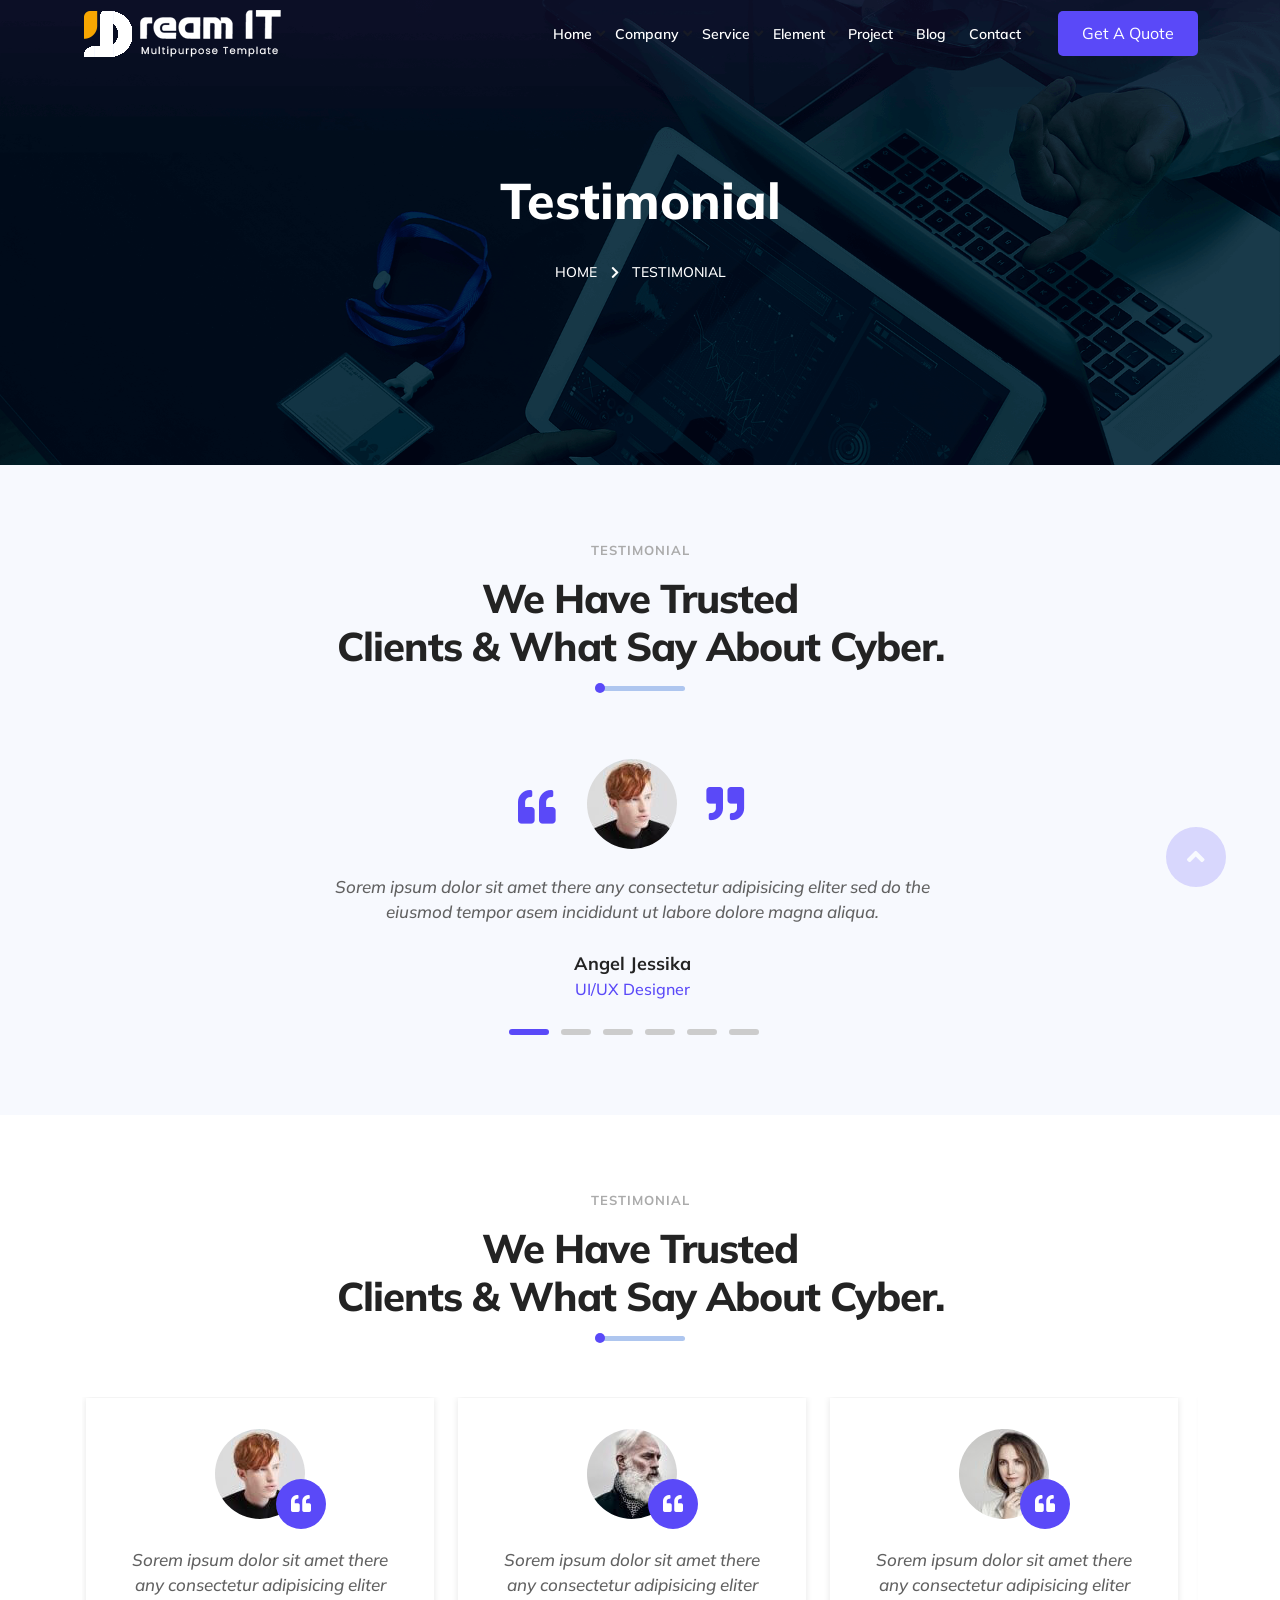
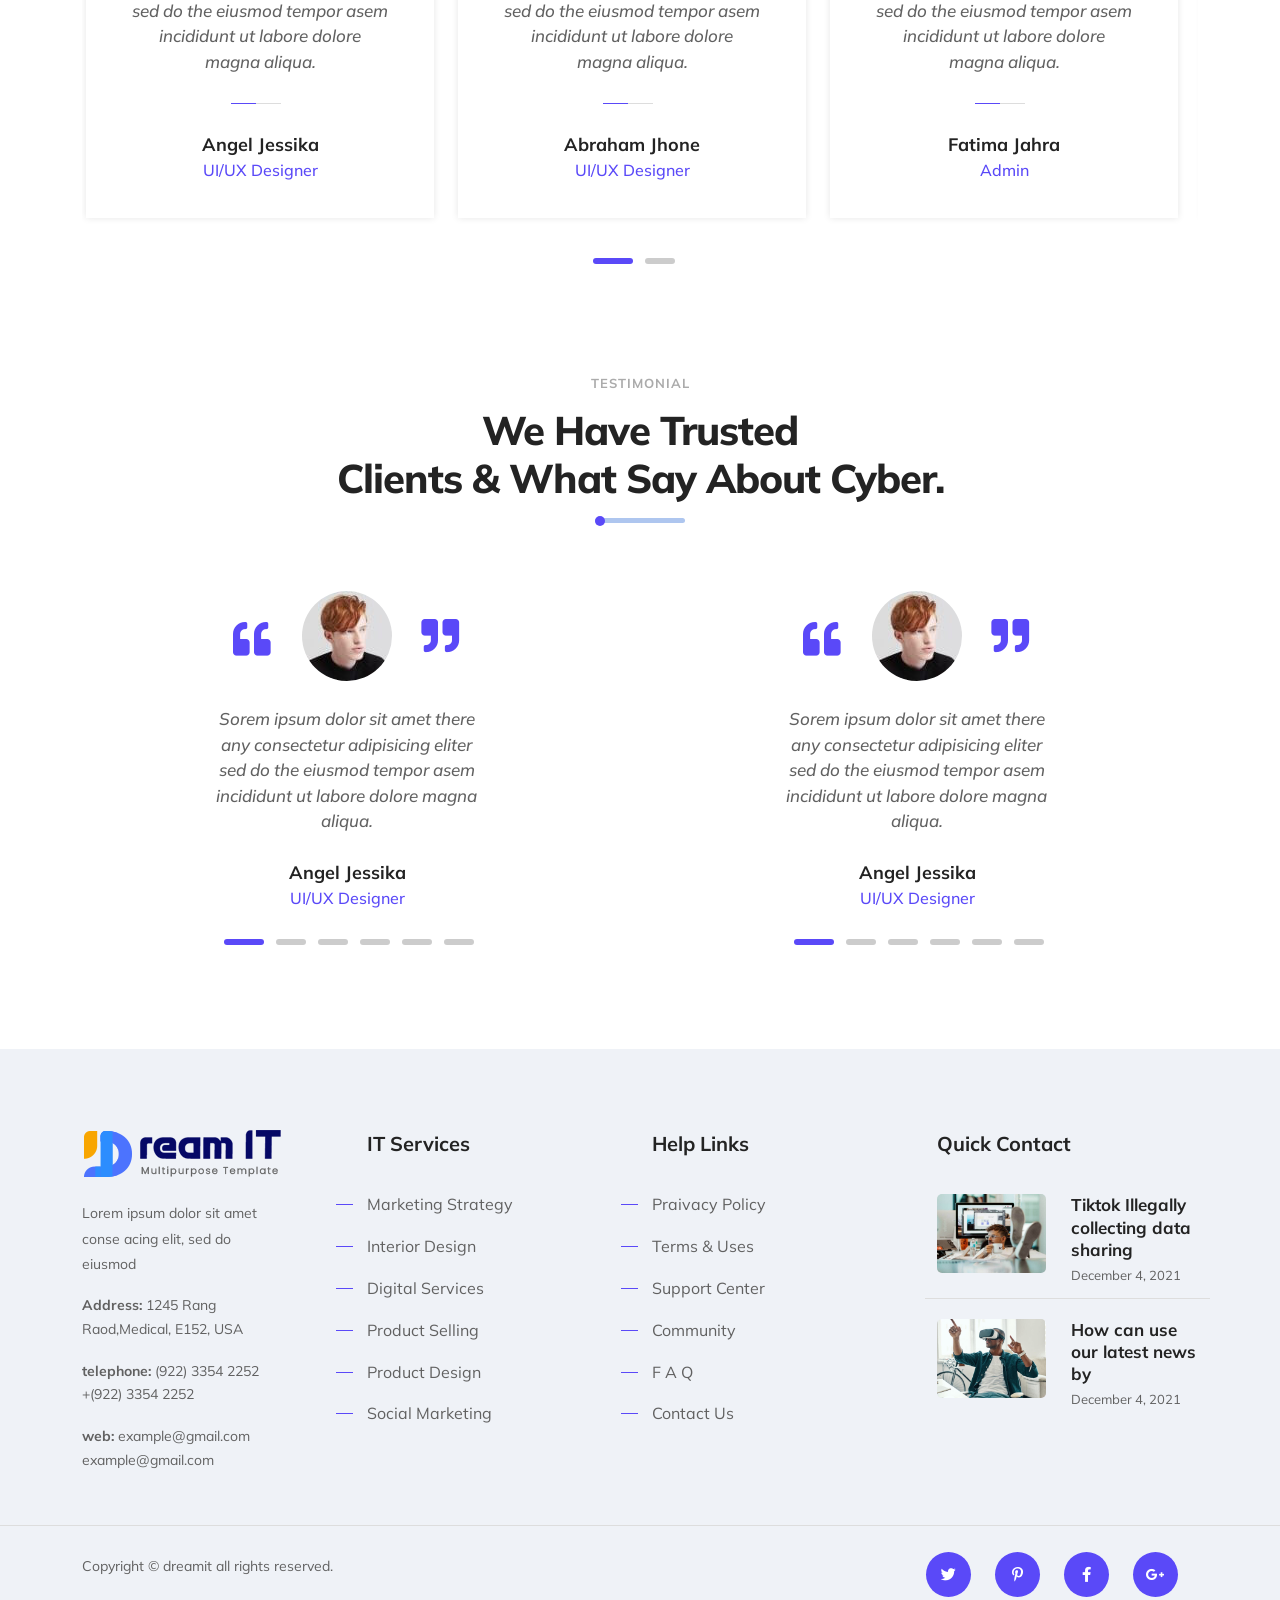
<file: testimonial.html>
<!DOCTYPE HTML>
<html lang="en-US">
<head>
	<meta charset="UTF-8">
	<meta http-equiv="x-ua-compatible" content="ie=edge">
	<title>Dreamit - IT Solutions Services HTML5 Template</title>
	<meta name="description" content="">
	<meta name="viewport" content="width=device-width, initial-scale=1">
	<!-- Favicon -->
	<link rel="icon" type="image/png" sizes="56x56" href="assets/images/fav-icon/icon.png">
	<!-- bootstrap CSS -->
	<link rel="stylesheet" href="assets/css/bootstrap.min.css" type="text/css" media="all" />
	<!-- carousel CSS -->
	<link rel="stylesheet" href="assets/css/owl.carousel.min.css" type="text/css" media="all" />	
	<!-- responsive CSS -->
	<link rel="stylesheet" href="assets/css/responsive.css" type="text/css" media="all" />
	<!-- nivo-slider CSS -->
	<link rel="stylesheet" href="assets/css/nivo-slider.css" type="text/css" media="all" />
	<!-- animate CSS -->
	<link rel="stylesheet" href="assets/css/animate.css" type="text/css" media="all" />	
	<!-- animated-text CSS -->
	<link rel="stylesheet" href="assets/css/animated-text.css" type="text/css" media="all" />	
	<!-- font-awesome CSS -->
	<link rel="stylesheet" href="assets/css/all.min.css" type="text/css" media="all" />	
	<!-- font-flaticon CSS -->
	<link rel="stylesheet" href="assets/css/flaticon.css" type="text/css" media="all" />	
	<!-- theme-default CSS -->
	<link rel="stylesheet" href="assets/css/theme-default.css" type="text/css" media="all" />	
	<!-- meanmenu CSS -->
	<link rel="stylesheet" href="assets/css/meanmenu.min.css" type="text/css" media="all" />
	<!-- Main Style CSS -->
	<link rel="stylesheet"  href="style.css" type="text/css" media="all" />
	<!-- transitions CSS -->
	<link rel="stylesheet" href="assets/css/owl.transitions.css" type="text/css" media="all" />
	<!-- venobox CSS -->
	<link rel="stylesheet" href="venobox/venobox.css" type="text/css" media="all" />
	<!-- widget CSS -->
	<link rel="stylesheet" href="assets/css/widget.css" type="text/css" media="all" />
	<!-- Jquery UI CSS -->	
	<link rel="stylesheet" href="assets/css/jquery-ui.min.css" type="text/css" media="all" />
	<!-- modernizr js -->	
	<script src="assets/js/vendor/modernizr-3.5.0.min.js"></script>
	
</head>
<body>
	<!--==================================================-->
	<!--start dreamit Header  Area -->
	<!--==================================================-->
	<div class="header-area style-four transparent" id="sticky-header">
		<div class="container">
			<div class="m-logo">
				<a href="#"><span class="logo-txt"></span></a>
			</div>
			<div class="menu-toggle">
				<span class="open_bar"><i class="fas fa-bars"></i></span>
				<span class="close_bar"><i class="fas fa-times"></i></span>
			</div>
			<div class="menu-wrapper">
				<div class="row align-items-center d-flex">
					<div class="col-lg-4">
						<div class="header-logo">
							<a class="main-logo" href="index.html"><img src="assets/images/logo1.png" alt=""></a>
							<a class="stiky-logo" href="index.html"><img src="assets/images/logo4.png" alt=""></a>
						</div>
					</div>
					<div class="col-lg-8">
						<div class="header-menu ">
							<ul>
								<li><a href="#">home <span><i class="fas fa-angle-down"></i></span><span class="mobile-menu-icon"><i class="fas fa-angle-right"></i></span></a>
									<div class="sub-menu">
										<ul>
											<li><a href="index.html">appointment</a></li>
											<li><a href="processing.html">processing</a></li>
											<li><a href="infotech.html">infotech</a></li>
											<li><a href="resulution.html">resulution</a></li>
											<li><a href="cyber-security.html">cyber-security</a></li>
											<li><a href="it-solution.html">it-solution</a></li>
											<li><a href="index-2.html">Landing page 01</a></li>
										</ul>
									</div>
								</li>
								<li><a href="about.html">company <span><i class="fas fa-angle-down"></i></span> <span class="mobile-menu-icon"><i class="fas fa-angle-right"></i></span></a>
									<div class="sub-menu">
										<ul>
											<li><a href="about-us.html">about us</a></li>
											<li><a href="about-us-two.html">about two </a></li>
											<li><a href="why-choose-us.html">why choose us </a></li>
											<li><a href="team.html">our team</a></li>
											<li><a href="single-team.html">single team </a></li>
											<li><a href="case-study.html">case study</a></li>
											<li><a href="case-study-deatail.html">single case study </a></li>
											<li><a href="portfolio.html">portfolio </a></li>
											<li><a href="priching.html">pricing plan</a></li>
											<li><a href="typography.html">typography </a></li>
											<li><a href="faq.html">Faq's </a></li>
										</ul>
									</div>
								</li>
								<li><a href="#">service <span><i class="fas fa-angle-down"></i></span><span class="mobile-menu-icon"><i class="fas fa-angle-right"></i></span></a>
									<div class="sub-menu">
										<ul>
											<li><a href="service-one.html">service style one</a></li>
											<li><a href="service-two.html">service style two</a></li>
											<li><a href="service-three.html">service style three</a></li>
											<li><a href="service-curousel.html">service curousel style</a></li>
											<li><a href="service-details.html">service details</a></li>
											<li><a href="service-details-two.html">service details two</a></li>
										</ul>
									</div>
								</li>
								<li><a href="#">element <span><i class="fas fa-angle-down"></i></span><span class="mobile-menu-icon"><i class="fas fa-angle-right"></i></span></a>
									<div class="sub-menu">
										<ul>
											<li><a href="service-box.html">service box</a></li>
											<li><a href="info-box.html">inf box</a></li>
											<li><a href="teams.html">teams</a></li>
											<li><a href="testimonial.html">testimonial</a></li>
											<li><a href="accordion.html">accordion</a></li>
											<li><a href="counter.html">counter</a></li>
											<li><a href="typography.html">typography</a></li>
										</ul>
									</div>
								</li>
								<li><a href="#">project <span><i class="fas fa-angle-down"></i></span><span class="mobile-menu-icon"><i class="fas fa-angle-right"></i></span></a>
									<div class="sub-menu">
										<ul>
											<li><a href="portfolio-2column.html">portfolio 2column</a></li>
											<li><a href="portfolio-3column.html">portfolio 3column</a></li>
											<li><a href="portfolio-4column-wide.html">portfolio 4column wide</a></li>
											<li><a href="portfolio-details.html">portfolio details</a></li>
										</ul>
									</div>
								</li>
								<li><a href="#">blog <span><i class="fas fa-angle-down"></i></span><span class="mobile-menu-icon"><i class="fas fa-angle-right"></i></span></a>
									<div class="sub-menu">
										<ul>
											<li><a href="blog-list.html">blog list </a></li>
											<li><a href="blog-grid.html">blog gird</a></li>
											<li><a href="blog-2column.html">blog 2 column</a></li>
										</ul>
									</div>
								</li>
								<li><a href="contact.html">contact <span><i class="fas fa-angle-down"></i></span> <span class="mobile-menu-icon"><i class="fas fa-angle-right"></i></span></a>
									<div class="sub-menu">
										<ul>
											<li><a href="contact-one.html">contact one </a></li>
											<li><a href="contact-two.html">contact two</a></li>
										</ul>
									</div>
								</li>
							</ul>
							<div class="dreamit-slider-button">
								<a href="#">Get A Quote</a>
							</div>
						</div>
					</div>
				</div>
			</div>
		</div>
	</div>
	<!--==================================================-->
	<!--Start dreamit bratcome Area-->
	<!--==================================================-->
	<div class="breatcome-area d-flex align-items-center">
		<div class="container">
			<div class="row">
				<div class="col-lg-12">
					<div class="breatcome-content text-center">
						<div class="breatcome-content-title">
							<h1 class="text-white">Testimonial</h1>
						</div>
						<div class="breatcome-content-text">
							<ul>
								<li><a href="index.html">Home </a> <i class="fas fa-chevron-right"></i> <span>Testimonial</span></li>
							</ul>
						</div>
					</div>
				</div>
			</div>
		</div>
	</div>
	<!--==================================================-->
		<!--Start dreamit dreamit testimonial Area-->
	<!--==================================================-->
	<div class="dreamit-testimonial-area style-two">
		<div class="container">
			<div class="row">
				<div class="col-lg-12">
					<div class="dreamit-section-title text-center">
						<div class="dreamit-section-sub-title">
							<h5>TESTIMONIAL</h5>
						</div>
						<div class="dreamit-section-main-title">
							<h2>We Have Trusted</h2>
							<h2>Clients & What Say About Cyber.</h2>
						</div>
						<div class="dreamit-section-bar mt-10"></div>
					</div>
				</div>
			</div>
			<div class="row pt-20">
				<div class="testimonial_list2 owl-carousel">
					<div class="col-lg-12">
						<div class="dreamit-testimonial-single-box">
							<div class="testimonial-thumb">
								<img src="assets/images/testi1.jpg" alt="">
								<div class="testimonial-icon">
									<i class="fas fa-quote-left"></i>
								</div>
								<div class="testimonial-icon-two">
									<i class="fas fa-quote-right"></i>
								</div>
							</div>
							<div class="testimonial-content">
								<div class="testimonial-conten-text">
									<p>
									Sorem ipsum dolor sit amet there any consectetur adipisicing eliter sed do the eiusmod tempor asem incididunt ut labore dolore magna aliqua.													</p>
								</div>
								<div class="testimonial-title">
									<h2>Angel Jessika </h2>
									<span>UI/UX Designer</span>
								</div>
							</div>
						</div>
					</div>
					<div class="col-lg-12">
						<div class="dreamit-testimonial-single-box">
							<div class="testimonial-thumb">
								<img src="assets/images/testi2.jpg" alt="">
								<div class="testimonial-icon">
									<i class="fas fa-quote-left"></i>
								</div>
								<div class="testimonial-icon-two">
									<i class="fas fa-quote-right"></i>
								</div>
							</div>
							<div class="testimonial-content">
								<div class="testimonial-conten-text">
									<p>
									Sorem ipsum dolor sit amet there any consectetur adipisicing eliter sed do the eiusmod tempor asem incididunt ut labore dolore magna aliqua.													</p>
								</div>
								<div class="testimonial-title">
									<h2>Abraham Jhone </h2>
									<span>UI/UX Designer</span>
								</div>
							</div>
						</div>
					</div>
					<div class="col-lg-12">
						<div class="dreamit-testimonial-single-box">
							<div class="testimonial-thumb">
								<img src="assets/images/testi3.jpg" alt="">
								<div class="testimonial-icon">
									<i class="fas fa-quote-left"></i>
								</div>
								<div class="testimonial-icon-two">
									<i class="fas fa-quote-right"></i>
								</div>
							</div>
							<div class="testimonial-content">
								<div class="testimonial-conten-text">
									<p>
									Sorem ipsum dolor sit amet there any consectetur adipisicing eliter sed do the eiusmod tempor asem incididunt ut labore dolore magna aliqua.													</p>
								</div>
								<div class="testimonial-title">
									<h2>Fatima Jahra </h2>
									<span>Admin</span>
								</div>
							</div>
						</div>
					</div>
					<div class="col-lg-12">
						<div class="dreamit-testimonial-single-box">
							<div class="testimonial-thumb">
								<img src="assets/images/testi2.jpg" alt="">
								<div class="testimonial-icon">
									<i class="fas fa-quote-left"></i>
								</div>
								<div class="testimonial-icon-two">
									<i class="fas fa-quote-right"></i>
								</div>
							</div>	
							<div class="testimonial-content">
								<div class="testimonial-conten-text">
									<p>
									Sorem ipsum dolor sit amet there any consectetur adipisicing eliter sed do the eiusmod tempor asem incididunt ut labore dolore magna aliqua.													</p>
								</div>
								<div class="testimonial-title">
									<h2>Jamal Vuiyan </h2>
									<span>developer</span>
								</div>
							</div>
						</div>
					</div>	
					<div class="col-lg-12">
						<div class="dreamit-testimonial-single-box">
							<div class="testimonial-thumb">
								<img src="assets/images/testi2.jpg" alt="">
								<div class="testimonial-icon">
									<i class="fas fa-quote-left"></i>
								</div>
								<div class="testimonial-icon-two">
									<i class="fas fa-quote-right"></i>
								</div>
							</div>
							<div class="testimonial-content">
								<div class="testimonial-conten-text">
									<p>
									Sorem ipsum dolor sit amet there any consectetur adipisicing eliter sed do the eiusmod tempor asem incididunt ut labore dolore magna aliqua.													</p>
								</div>
								<div class="testimonial-title">
									<h2>Jamal Vuiyan </h2>
									<span>developer</span>
								</div>
							</div>
						</div>
					</div>
					<div class="col-lg-12">
						<div class="dreamit-testimonial-single-box">
							<div class="testimonial-thumb">
								<img src="assets/images/testi1.jpg" alt="">
								<div class="testimonial-icon">
									<i class="fas fa-quote-left"></i>
								</div>
								<div class="testimonial-icon-two">
									<i class="fas fa-quote-right"></i>
								</div>
							</div>
							<div class="testimonial-content">
								<div class="testimonial-conten-text">
									<p>
									Sorem ipsum dolor sit amet there any consectetur adipisicing eliter sed do the eiusmod tempor asem incididunt ut labore dolore magna aliqua.													</p>
								</div>
								<div class="testimonial-title">
									<h2>Angel Jessika </h2>
									<span>UI/UX Designer</span>
								</div>
							</div>
						</div>
					</div>
				</div>
			</div>
		</div>
	</div>
	<!--==================================================-->
				<!--Start dreamit testimonial Area-->
	<!--==================================================-->
	<div class="dreamit-testimonial-area style-eight">
		<div class="container">
			<div class="row">
				<div class="col-lg-12">
					<div class="dreamit-section-title text-center">
						<div class="dreamit-section-sub-title">
							<h5>TESTIMONIAL</h5>
						</div>
						<div class="dreamit-section-main-title">
							<h2>We Have Trusted</h2>
							<h2>Clients & What Say About Cyber.</h2>
						</div>
						<div class="dreamit-section-bar mt-10"></div>
					</div>
				</div>
			</div>
			<div class="row pt-40">
				<div class="testimonial_list owl-carousel">
					<div class="col-lg-12">
						<div class="dreamit-testimonial-single-box">
							<div class="testimonial-thumb">
								<img src="assets/images/testi1.jpg" alt="">
							</div>
							<div class="testimonial-icon">
								<i class="fas fa-quote-left"></i>
							</div>
							<div class="testimonial-content">
								<div class="testimonial-conten-text">
									<p>
									Sorem ipsum dolor sit amet there any consectetur adipisicing eliter sed do the eiusmod tempor asem incididunt ut labore dolore magna aliqua.													</p>
								</div>
								<div class="testimonial-title">
									<h2>Angel Jessika </h2>
									<span>UI/UX Designer</span>
								</div>
							</div>
						</div>
					</div>
					<div class="col-lg-12">
						<div class="dreamit-testimonial-single-box">
							<div class="testimonial-thumb">
								<img src="assets/images/testi2.jpg" alt="">
							</div>
							<div class="testimonial-icon">
								<i class="fas fa-quote-left"></i>
							</div>
							<div class="testimonial-content">
								<div class="testimonial-conten-text">
									<p>
									Sorem ipsum dolor sit amet there any consectetur adipisicing eliter sed do the eiusmod tempor asem incididunt ut labore dolore magna aliqua.													</p>
								</div>
								<div class="testimonial-title">
									<h2>Abraham Jhone </h2>
									<span>UI/UX Designer</span>
								</div>
							</div>
						</div>
					</div>
					<div class="col-lg-12">
						<div class="dreamit-testimonial-single-box">
							<div class="testimonial-thumb">
								<img src="assets/images/testi3.jpg" alt="">
							</div>
							<div class="testimonial-icon">
								<i class="fas fa-quote-left"></i>
							</div>
							<div class="testimonial-content">
								<div class="testimonial-conten-text">
									<p>
									Sorem ipsum dolor sit amet there any consectetur adipisicing eliter sed do the eiusmod tempor asem incididunt ut labore dolore magna aliqua.													</p>
								</div>
								<div class="testimonial-title">
									<h2>Fatima Jahra </h2>
									<span>Admin</span>
								</div>
							</div>
						</div>
					</div>
					<div class="col-lg-12">
						<div class="dreamit-testimonial-single-box">
							<div class="testimonial-thumb">
								<img src="assets/images/testi2.jpg" alt="">
							</div>
							<div class="testimonial-icon">
								<i class="fas fa-quote-left"></i>
							</div>
							<div class="testimonial-content">
								<div class="testimonial-conten-text">
									<p>
									Sorem ipsum dolor sit amet there any consectetur adipisicing eliter sed do the eiusmod tempor asem incididunt ut labore dolore magna aliqua.													</p>
								</div>
								<div class="testimonial-title">
									<h2>Jamal Vuiyan </h2>
									<span>developer</span>
								</div>
							</div>
						</div>
					</div>	
					<div class="col-lg-12">
						<div class="dreamit-testimonial-single-box">
							<div class="testimonial-thumb">
								<img src="assets/images/testi2.jpg" alt="">
							</div>
							<div class="testimonial-icon">
								<i class="fas fa-quote-left"></i>
							</div>
							<div class="testimonial-content">
								<div class="testimonial-conten-text">
									<p>
									Sorem ipsum dolor sit amet there any consectetur adipisicing eliter sed do the eiusmod tempor asem incididunt ut labore dolore magna aliqua.													</p>
								</div>
								<div class="testimonial-title">
									<h2>Jamal Vuiyan </h2>
									<span>developer</span>
								</div>
							</div>
						</div>
					</div>
					<div class="col-lg-12">
						<div class="dreamit-testimonial-single-box">
							<div class="testimonial-thumb">
								<img src="assets/images/testi1.jpg" alt="">
							</div>
							<div class="testimonial-icon">
								<i class="fas fa-quote-left"></i>
							</div>
							<div class="testimonial-content">
								<div class="testimonial-conten-text">
									<p>
									Sorem ipsum dolor sit amet there any consectetur adipisicing eliter sed do the eiusmod tempor asem incididunt ut labore dolore magna aliqua.													</p>
								</div>
								<div class="testimonial-title">
									<h2>Angel Jessika </h2>
									<span>UI/UX Designer</span>
								</div>
							</div>
						</div>
					</div>
				</div>
			</div>
		</div>
	</div>
	<!--==================================================-->
		<!--Start dreamit dreamit testimonial Area-->
	<!--==================================================-->
	<div class="dreamit-testimonial-area style-two upper">
		<div class="container">
			<div class="row">
				<div class="col-lg-12">
					<div class="dreamit-section-title text-center">
						<div class="dreamit-section-sub-title">
							<h5>TESTIMONIAL</h5>
						</div>
						<div class="dreamit-section-main-title">
							<h2>We Have Trusted</h2>
							<h2>Clients & What Say About Cyber.</h2>
						</div>
						<div class="dreamit-section-bar mt-10"></div>
					</div>
				</div>
			</div>
			<div class="row">
				<div class="col-lg-6">
					<div class="row pt-20">
						<div class="testimonial_list2 owl-carousel">
							<div class="col-lg-12">
								<div class="dreamit-testimonial-single-box">
									<div class="testimonial-thumb">
										<img src="assets/images/testi1.jpg" alt="">
										<div class="testimonial-icon">
											<i class="fas fa-quote-left"></i>
										</div>
										<div class="testimonial-icon-two">
											<i class="fas fa-quote-right"></i>
										</div>
									</div>
									<div class="testimonial-content">
										<div class="testimonial-conten-text">
											<p>
											Sorem ipsum dolor sit amet there any consectetur adipisicing eliter sed do the eiusmod tempor asem incididunt ut labore dolore magna aliqua.													</p>
										</div>
										<div class="testimonial-title">
											<h2>Angel Jessika </h2>
											<span>UI/UX Designer</span>
										</div>
									</div>
								</div>
							</div>
							<div class="col-lg-12">
								<div class="dreamit-testimonial-single-box">
									<div class="testimonial-thumb">
										<img src="assets/images/testi2.jpg" alt="">
										<div class="testimonial-icon">
											<i class="fas fa-quote-left"></i>
										</div>
										<div class="testimonial-icon-two">
											<i class="fas fa-quote-right"></i>
										</div>
									</div>
									<div class="testimonial-content">
										<div class="testimonial-conten-text">
											<p>
											Sorem ipsum dolor sit amet there any consectetur adipisicing eliter sed do the eiusmod tempor asem incididunt ut labore dolore magna aliqua.													</p>
										</div>
										<div class="testimonial-title">
											<h2>Abraham Jhone </h2>
											<span>UI/UX Designer</span>
										</div>
									</div>
								</div>
							</div>
							<div class="col-lg-12">
								<div class="dreamit-testimonial-single-box">
									<div class="testimonial-thumb">
										<img src="assets/images/testi3.jpg" alt="">
										<div class="testimonial-icon">
											<i class="fas fa-quote-left"></i>
										</div>
										<div class="testimonial-icon-two">
											<i class="fas fa-quote-right"></i>
										</div>
									</div>
									<div class="testimonial-content">
										<div class="testimonial-conten-text">
											<p>
											Sorem ipsum dolor sit amet there any consectetur adipisicing eliter sed do the eiusmod tempor asem incididunt ut labore dolore magna aliqua.													</p>
										</div>
										<div class="testimonial-title">
											<h2>Fatima Jahra </h2>
											<span>Admin</span>
										</div>
									</div>
								</div>
							</div>
							<div class="col-lg-12">
								<div class="dreamit-testimonial-single-box">
									<div class="testimonial-thumb">
										<img src="assets/images/testi2.jpg" alt="">
										<div class="testimonial-icon">
											<i class="fas fa-quote-left"></i>
										</div>
										<div class="testimonial-icon-two">
											<i class="fas fa-quote-right"></i>
										</div>
									</div>
									<div class="testimonial-content">
										<div class="testimonial-conten-text">
											<p>
											Sorem ipsum dolor sit amet there any consectetur adipisicing eliter sed do the eiusmod tempor asem incididunt ut labore dolore magna aliqua.													</p>
										</div>
										<div class="testimonial-title">
											<h2>Jamal Vuiyan </h2>
											<span>developer</span>
										</div>
									</div>
								</div>
							</div>	
							<div class="col-lg-12">
								<div class="dreamit-testimonial-single-box">
									<div class="testimonial-thumb">
										<img src="assets/images/testi2.jpg" alt="">
										<div class="testimonial-icon">
											<i class="fas fa-quote-left"></i>
										</div>
										<div class="testimonial-icon-two">
											<i class="fas fa-quote-right"></i>
										</div>
									</div>
									<div class="testimonial-content">
										<div class="testimonial-conten-text">
											<p>
											Sorem ipsum dolor sit amet there any consectetur adipisicing eliter sed do the eiusmod tempor asem incididunt ut labore dolore magna aliqua.													</p>
										</div>
										<div class="testimonial-title">
											<h2>Jamal Vuiyan </h2>
											<span>developer</span>
										</div>
									</div>
								</div>
							</div>
							<div class="col-lg-12">
								<div class="dreamit-testimonial-single-box">
									<div class="testimonial-thumb">
										<img src="assets/images/testi1.jpg" alt="">
										<div class="testimonial-icon">
											<i class="fas fa-quote-left"></i>
										</div>
										<div class="testimonial-icon-two">
											<i class="fas fa-quote-right"></i>
										</div>

									</div>
									<div class="testimonial-content">
										<div class="testimonial-conten-text">
											<p>
											Sorem ipsum dolor sit amet there any consectetur adipisicing eliter sed do the eiusmod tempor asem incididunt ut labore dolore magna aliqua.													</p>
										</div>
										<div class="testimonial-title">
											<h2>Angel Jessika </h2>
											<span>UI/UX Designer</span>
										</div>
									</div>
								</div>
							</div>
						</div>
					</div>
				</div>
				<div class="col-lg-6">
					<div class="row pt-20">
						<div class="testimonial_list2 owl-carousel">
							<div class="col-lg-12">
								<div class="dreamit-testimonial-single-box">
									<div class="testimonial-thumb">
										<img src="assets/images/testi1.jpg" alt="">
										<div class="testimonial-icon">
											<i class="fas fa-quote-left"></i>
										</div>
										<div class="testimonial-icon-two">
											<i class="fas fa-quote-right"></i>
										</div>
									</div>
									<div class="testimonial-content">
										<div class="testimonial-conten-text">
											<p>
											Sorem ipsum dolor sit amet there any consectetur adipisicing eliter sed do the eiusmod tempor asem incididunt ut labore dolore magna aliqua.													</p>
										</div>
										<div class="testimonial-title">
											<h2>Angel Jessika </h2>
											<span>UI/UX Designer</span>
										</div>
									</div>
								</div>
							</div>
							<div class="col-lg-12">
								<div class="dreamit-testimonial-single-box">
									<div class="testimonial-thumb">
										<img src="assets/images/testi2.jpg" alt="">
										<div class="testimonial-icon">
											<i class="fas fa-quote-left"></i>
										</div>
										<div class="testimonial-icon-two">
											<i class="fas fa-quote-right"></i>
										</div>
									</div>
									<div class="testimonial-content">
										<div class="testimonial-conten-text">
											<p>
											Sorem ipsum dolor sit amet there any consectetur adipisicing eliter sed do the eiusmod tempor asem incididunt ut labore dolore magna aliqua.													</p>
										</div>
										<div class="testimonial-title">
											<h2>Abraham Jhone </h2>
											<span>UI/UX Designer</span>
										</div>
									</div>
								</div>
							</div>
							<div class="col-lg-12">
								<div class="dreamit-testimonial-single-box">
									<div class="testimonial-thumb">
										<img src="assets/images/testi3.jpg" alt="">
										<div class="testimonial-icon">
											<i class="fas fa-quote-left"></i>
										</div>
										<div class="testimonial-icon-two">
											<i class="fas fa-quote-right"></i>
										</div>
									</div>
									<div class="testimonial-content">
										<div class="testimonial-conten-text">
											<p>
											Sorem ipsum dolor sit amet there any consectetur adipisicing eliter sed do the eiusmod tempor asem incididunt ut labore dolore magna aliqua.													</p>
										</div>
										<div class="testimonial-title">
											<h2>Fatima Jahra </h2>
											<span>Admin</span>
										</div>
									</div>
								</div>
							</div>
							<div class="col-lg-12">
								<div class="dreamit-testimonial-single-box">
									<div class="testimonial-thumb">
										<img src="assets/images/testi2.jpg" alt="">
										<div class="testimonial-icon">
											<i class="fas fa-quote-left"></i>
										</div>
										<div class="testimonial-icon-two">
											<i class="fas fa-quote-right"></i>
										</div>
									</div>
									<div class="testimonial-content">
										<div class="testimonial-conten-text">
											<p>
											Sorem ipsum dolor sit amet there any consectetur adipisicing eliter sed do the eiusmod tempor asem incididunt ut labore dolore magna aliqua.													</p>
										</div>
										<div class="testimonial-title">
											<h2>Jamal Vuiyan </h2>
											<span>developer</span>
										</div>
									</div>
								</div>
							</div>	
							<div class="col-lg-12">
								<div class="dreamit-testimonial-single-box">
									<div class="testimonial-thumb">
										<img src="assets/images/testi2.jpg" alt="">
										<div class="testimonial-icon">
											<i class="fas fa-quote-left"></i>
										</div>
										<div class="testimonial-icon-two">
											<i class="fas fa-quote-right"></i>
										</div>
									</div>
									
									<div class="testimonial-content">
										<div class="testimonial-conten-text">
											<p>
											Sorem ipsum dolor sit amet there any consectetur adipisicing eliter sed do the eiusmod tempor asem incididunt ut labore dolore magna aliqua.													</p>
										</div>
										<div class="testimonial-title">
											<h2>Jamal Vuiyan </h2>
											<span>developer</span>
										</div>
									</div>
								</div>
							</div>
							<div class="col-lg-12">
								<div class="dreamit-testimonial-single-box">
									<div class="testimonial-thumb">
										<img src="assets/images/testi1.jpg" alt="">
										<div class="testimonial-icon">
											<i class="fas fa-quote-left"></i>
										</div>
										<div class="testimonial-icon-two">
											<i class="fas fa-quote-right"></i>
										</div>
									</div>
									<div class="testimonial-content">
										<div class="testimonial-conten-text">
											<p>
											Sorem ipsum dolor sit amet there any consectetur adipisicing eliter sed do the eiusmod tempor asem incididunt ut labore dolore magna aliqua.													</p>
										</div>
										<div class="testimonial-title">
											<h2>Angel Jessika </h2>
											<span>UI/UX Designer</span>
										</div>
									</div>
								</div>
							</div>
						</div>
					</div>
				</div>
			</div>
		</div>
	</div>
	<!--==================================================-->
				<!--Start footer Area-->
	<!--==================================================-->
	<div class="dreamit-footer-area style-two">
		<div class="container">
			<div class="row ">
				<div class="col-lg-3">
					<div class="dreamit-middle-content mb-30">
						<div class="dreamit-footer-logo">
							<img src="assets/images/logo3.png" alt="">
						</div>
						<div class="dreamit-footer-content-text">
							<p>Lorem ipsum dolor sit amet conse acing elit, sed do eiusmod</p>
						</div>
						<div class="footer-adderss">
							<p><b>Address: </b><span> 1245 Rang <br> Raod,Medical, E152, USA</span></p>
							<p><b>telephone: </b><span> (922) 3354 2252 <br> +(922) 3354 2252</span>
							</p> 
							<p><b>web: </b><span>example@gmail.com <br>example@gmail.com</span></p>  
						</div>
					</div>
				</div>
				<div class="col-lg-3 col-md-6">
					<div class="dreamit-footer-content style-two">
						<div class="footer-title">
							<h2>IT Services</h2>
						</div>
						<div class="footer-menu">
						<ul>
							<li><a href="#">Marketing Strategy</a></li>
							<li><a href="#">Interior Design</a></li>
							<li><a href="#">Digital Services</a></li>
							<li><a href="#">Product Selling</a></li>
							<li><a href="#">Product Design</a></li>
							<li><a href="#">Social Marketing</a></li>
						</ul>
					</div>
					</div>
				</div>	
				<div class="col-lg-3 col-md-6">
					<div class="dreamit-footer-content style-two">
						<div class="footer-title">
							<h2>Help Links</h2>
						</div>
						<div class="footer-menu">
						<ul>
							<li><a href="#">Praivacy Policy</a></li>
							<li><a href="#">Terms & Uses</a></li>
							<li><a href="#">Support Center</a></li>
							<li><a href="#">Community</a></li>
							<li><a href="#">F A Q</a></li>
							<li><a href="#">Contact Us</a></li>
						</ul>
					</div>
					</div>
				</div>
				<div class="col-lg-3 col-md-6">
					<div class="dreamit-footer-content-inner mb-30">
						<div class="footer-title">
							<h2>Quick Contact</h2>
						</div>
						<div class="row">
							<div class="resent-post d-flex">
								<div class="col-lg-5 p-0">
									<div class="dreamit-post-box">
										<div class="dreamit-post-thumb">
											<img src="assets/images/post1.jpg" alt="">
										</div>
									</div>
								</div>
								<div class="col-lg-7">
									<div class="post-content">
										<div class="post-title">
											<a href="#"><h2>Tiktok Illegally collecting data sharing</h2></a>
											<span>December 4, 2021</span>
										</div>
									</div>
								</div>
							</div>
						</div>
						<div class="row">
							<div class="resent-post2 pt-20 d-flex">
								<div class="col-lg-5">
									<div class="dreamit-post-box">
										<div class="dreamit-post-thumb">
											<img src="assets/images/choos.jpg" alt="">
										</div>
									</div>
								</div>
								<div class="col-lg-7">
									<div class="post-content">
										<div class="post-title">
											<a href="#"><h2>How can use our latest news by</h2></a>
											<span>December 4, 2021</span>
										</div>
									</div>
								</div>
							</div>
						</div>
					</div>
				</div>
			</div>
		</div>
	</div>
	<div class="footer-bottom-area">
		<div class="container">
			<div class="row margin-topper3 pt-25 align-items-center">
				<div class="col-lg-6 col-md-6">
					<div class="dreamit-footer-copyright">
						<div class="copy-right-text">
							<p>Copyright © dreamit all rights reserved.</p>
						</div>
					</div>
				</div>
				<div class="col-lg-6 col-md-6">
					<div class="dreamit-footer-social-address">
						<ul>
							<li><a href="#"><i class="fab fa-twitter"></i></a></li>
							<li><a href="#"><i class="fab fa-pinterest-p"></i></a></li>
							<li><a href="#"><i class="fab fa-facebook-f"></i></a></li>
							<li><a href="#"><i class="fab fa-google-plus-g"></i></a></li>
						</ul>
					</div>
				</div>
			</div>
		</div>
	</div>
<!--TO-TOP BUTTON-->
<!--===================================================-->
<button id="to-top">
	<i class="fa fa-angle-up"></i>
</button>
<!--==================================================-->
<!-- Start Search Popup Area -->
<!--==================================================-->
<div class="search-popup">
	<button class="close-search style-two"><i class="fas fa-times"></i></button>
	<button class="close-search"><i class="fas fa-arrow-up"></i></button>
	<form method="post" action="#">
		<div class="form-group">
			<input type="search" name="search-field" value="" placeholder="Search Here" required="">
			<button type="submit"><i class="fas fa-search"></i></button>
		</div>
	</form>
</div>
<!--==================================================-->
<!-- Start Search Popup Area -->
<!--==================================================-->
<!-- jquery js -->	
<script  src="assets/js/vendor/jquery-3.2.1.min.js"></script>
<!-- bootstrap js -->	
<script  src="assets/js/bootstrap.min.js"></script>
<!-- carousel js -->
<script  src="assets/js/owl.carousel.min.js"></script>
<!-- counterup js -->
<script  src="assets/js/jquery.counterup.min.js"></script>
<!-- waypoints js -->
<script  src="assets/js/waypoints.min.js"></script>
<!-- wow js -->
<script  src="assets/js/wow.js"></script>
<!-- imagesloaded js -->
<script  src="assets/js/imagesloaded.pkgd.min.js"></script>
<!-- venobox js -->
<script  src="venobox/venobox.js"></script>
<!-- ajax mail js -->
<script  src="assets/js/ajax-mail.js"></script>
<!--  animated-text js -->	
<script  src="assets/js/animated-text.js"></script>
<!-- venobox min js -->
<script  src="venobox/venobox.min.js"></script>
<!-- isotope js -->
<script  src="assets/js/isotope.pkgd.min.js"></script>
<!-- jquery nivo slider pack js -->
<script  src="assets/js/jquery.nivo.slider.pack.js"></script>
<!-- jquery meanmenu js -->	
<script  src="assets/js/jquery.meanmenu.js"></script>
<script  src="assets/js/popper.min.js"></script>
<!-- jquery scrollup js -->	
<script  src="assets/js/jquery.scrollUp.js"></script>
<!-- theme js -->	
<script  src="assets/js/jquery.scrollUp.js"></script>
<!-- Jquery UI js -->
<script src="assets/js/jquery-ui.min.js"></script>
<!-- jquery js -->	
<script src="assets/js/theme.js"></script>
</body>
</html>
</file>
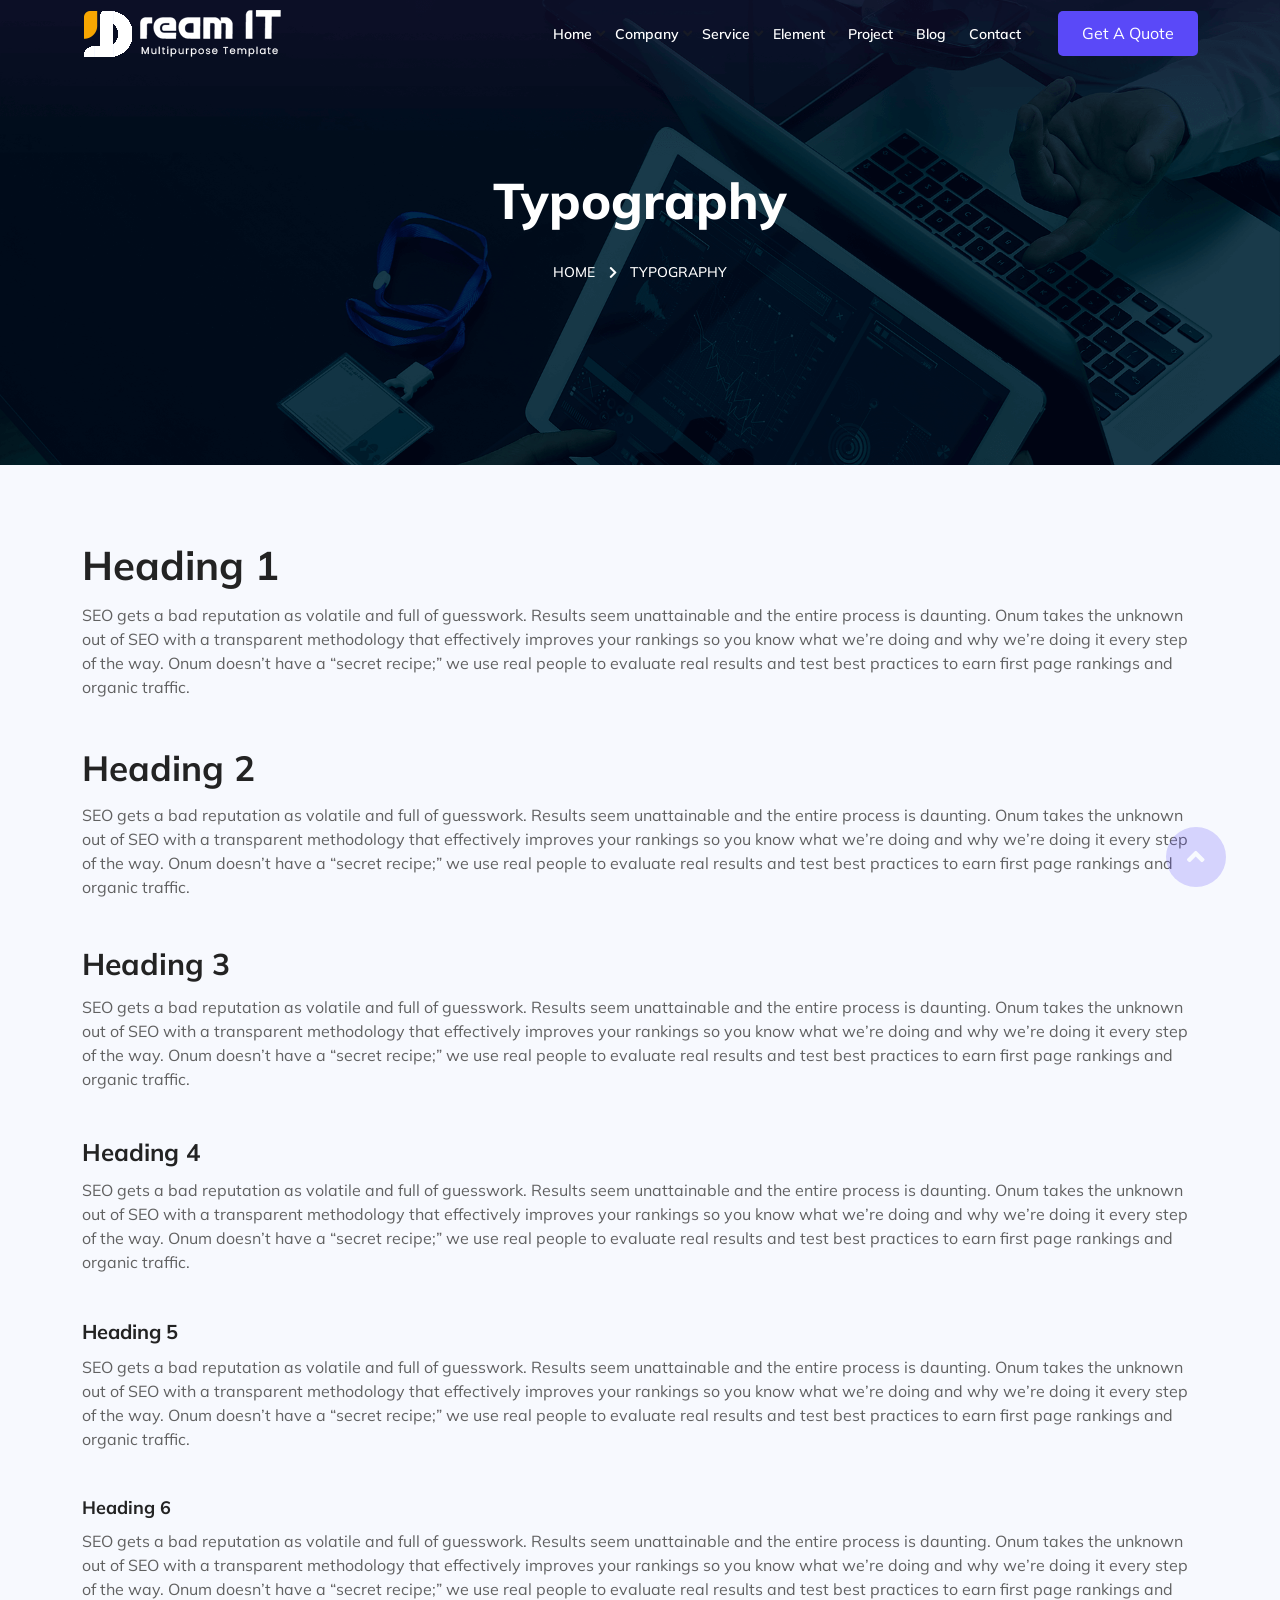
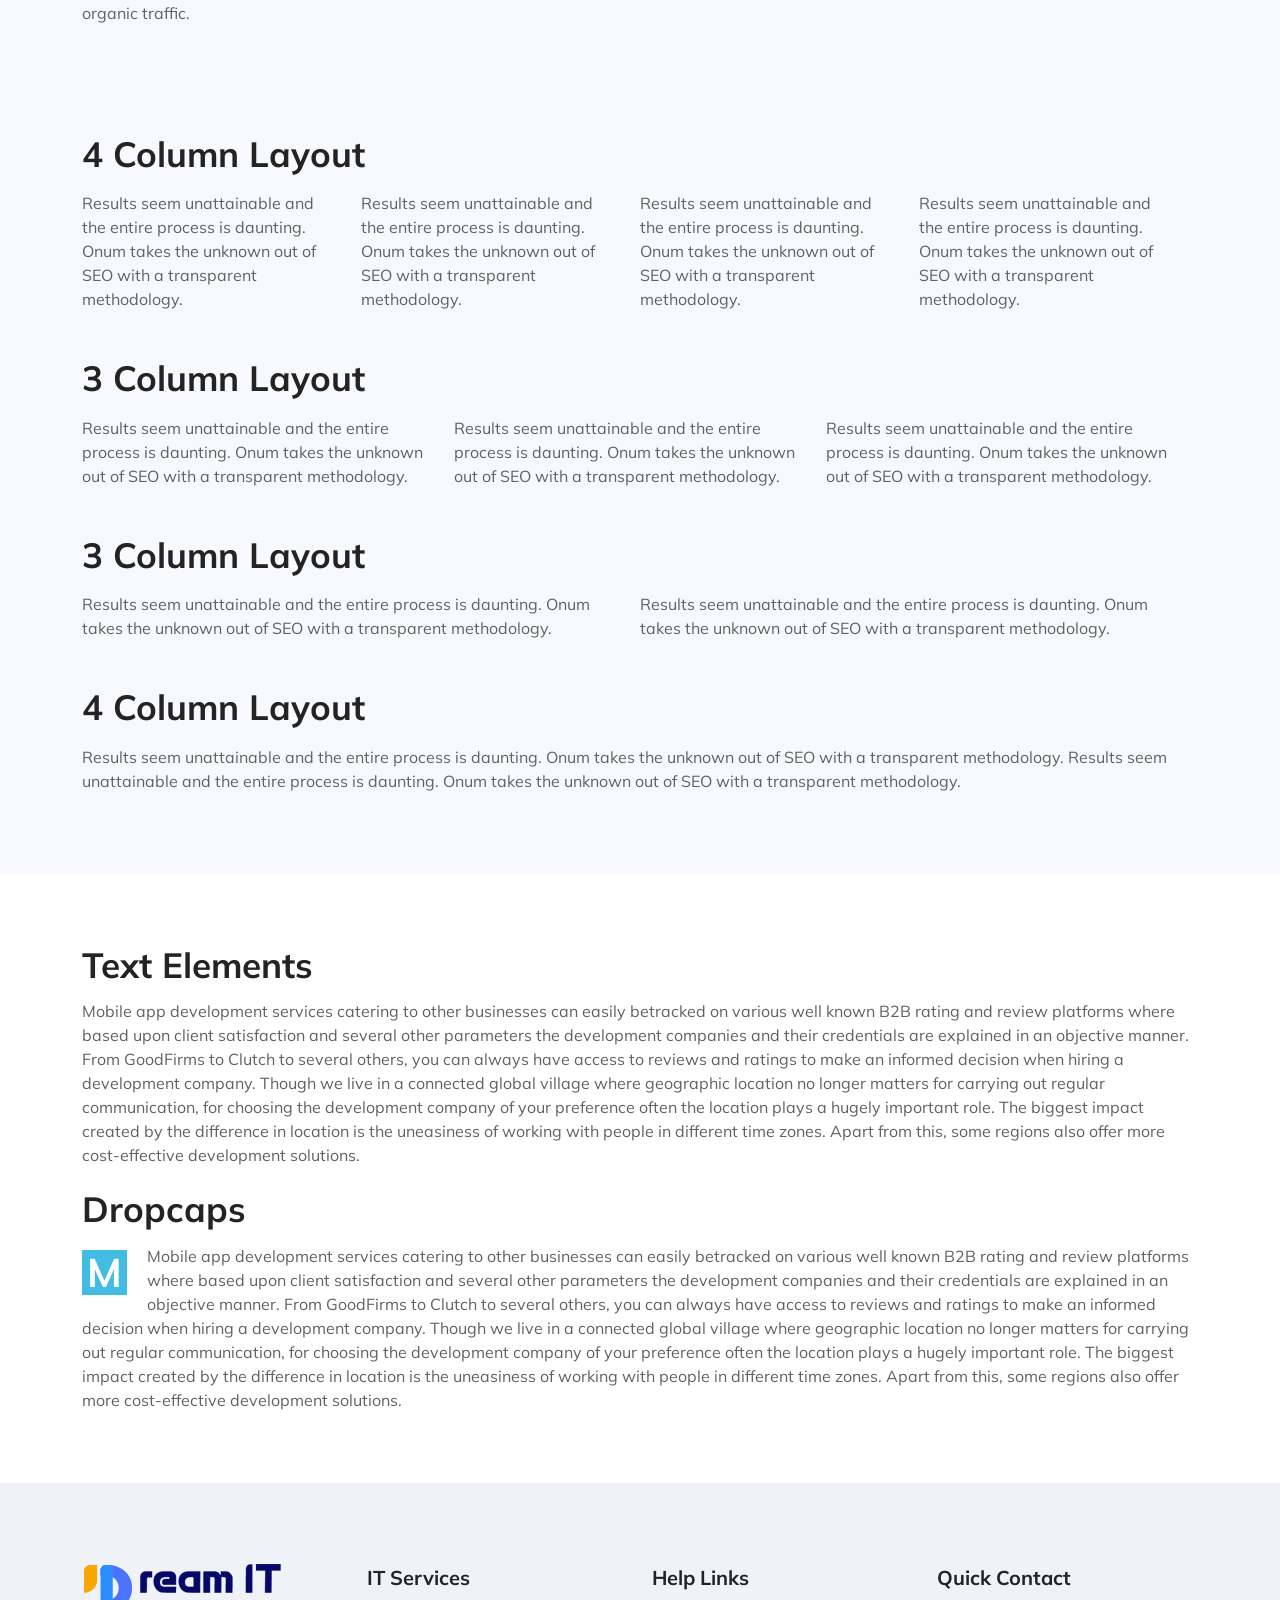
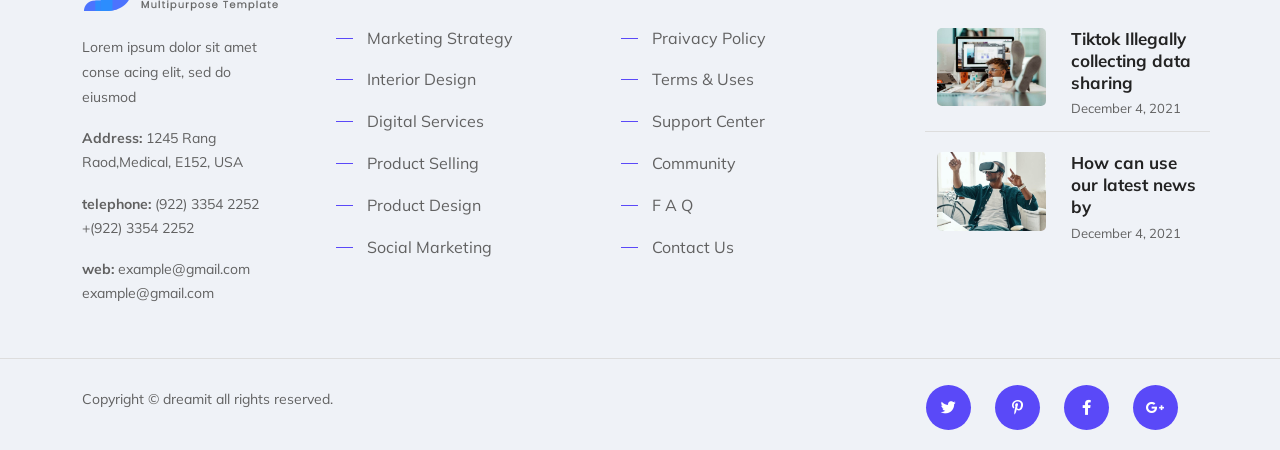
<file: typography.html>
<!DOCTYPE HTML>
<html lang="en-US">
<head>
	<meta charset="UTF-8">
	<meta http-equiv="x-ua-compatible" content="ie=edge">
	<title>Dreamit - IT Solutions Services HTML5 Template</title>
	<meta name="description" content="">
	<meta name="viewport" content="width=device-width, initial-scale=1">
	<!-- Favicon -->
	<link rel="icon" type="image/png" sizes="56x56" href="assets/images/fav-icon/icon.png">
	<!-- bootstrap CSS -->
	<link rel="stylesheet" href="assets/css/bootstrap.min.css" type="text/css" media="all" />
	<!-- carousel CSS -->
	<link rel="stylesheet" href="assets/css/owl.carousel.min.css" type="text/css" media="all" />	
	<!-- responsive CSS -->
	<link rel="stylesheet" href="assets/css/responsive.css" type="text/css" media="all" />
	<!-- nivo-slider CSS -->
	<link rel="stylesheet" href="assets/css/nivo-slider.css" type="text/css" media="all" />
	<!-- animate CSS -->
	<link rel="stylesheet" href="assets/css/animate.css" type="text/css" media="all" />	
	<!-- animated-text CSS -->
	<link rel="stylesheet" href="assets/css/animated-text.css" type="text/css" media="all" />	
	<!-- font-awesome CSS -->
	<link rel="stylesheet" href="assets/css/all.min.css" type="text/css" media="all" />	
	<!-- font-flaticon CSS -->
	<link rel="stylesheet" href="assets/css/flaticon.css" type="text/css" media="all" />	
	<!-- theme-default CSS -->
	<link rel="stylesheet" href="assets/css/theme-default.css" type="text/css" media="all" />	
	<!-- meanmenu CSS -->
	<link rel="stylesheet" href="assets/css/meanmenu.min.css" type="text/css" media="all" />
	<!-- Main Style CSS -->
	<link rel="stylesheet"  href="style.css" type="text/css" media="all" />
	<!-- transitions CSS -->
	<link rel="stylesheet" href="assets/css/owl.transitions.css" type="text/css" media="all" />
	<!-- venobox CSS -->
	<link rel="stylesheet" href="venobox/venobox.css" type="text/css" media="all" />
	<!-- widget CSS -->
	<link rel="stylesheet" href="assets/css/widget.css" type="text/css" media="all" />
	<!-- Jquery UI CSS -->	
	<link rel="stylesheet" href="assets/css/jquery-ui.min.css" type="text/css" media="all" />
	<!-- modernizr js -->	
	<script src="assets/js/vendor/modernizr-3.5.0.min.js"></script>
	
</head>
<body>
	<!--==================================================-->
	<!--start dreamit Header  Area -->
	<!--==================================================-->
	<div class="header-area style-four transparent" id="sticky-header">
		<div class="container">
			<div class="m-logo">
				<a href="#"><span class="logo-txt"></span></a>
			</div>
			<div class="menu-toggle">
				<span class="open_bar"><i class="fas fa-bars"></i></span>
				<span class="close_bar"><i class="fas fa-times"></i></span>
			</div>
			<div class="menu-wrapper">
				<div class="row align-items-center d-flex">
					<div class="col-lg-4">
						<div class="header-logo">
							<a class="main-logo" href="index.html"><img src="assets/images/logo1.png" alt=""></a>
							<a class="stiky-logo" href="index.html"><img src="assets/images/logo4.png" alt=""></a>
						</div>
					</div>
					<div class="col-lg-8">
						<div class="header-menu ">
							<ul>
								<li><a href="#">home <span><i class="fas fa-angle-down"></i></span><span class="mobile-menu-icon"><i class="fas fa-angle-right"></i></span></a>
									<div class="sub-menu">
										<ul>
											<li><a href="index.html">appointment</a></li>
											<li><a href="processing.html">processing</a></li>
											<li><a href="infotech.html">infotech</a></li>
											<li><a href="resulution.html">resulution</a></li>
											<li><a href="cyber-security.html">cyber-security</a></li>
											<li><a href="it-solution.html">it-solution</a></li>
											<li><a href="index-2.html">Landing page 01</a></li>
										</ul>
									</div>
								</li>
								<li><a href="about.html">company <span><i class="fas fa-angle-down"></i></span> <span class="mobile-menu-icon"><i class="fas fa-angle-right"></i></span></a>
									<div class="sub-menu">
										<ul>
											<li><a href="about-us.html">about us</a></li>
											<li><a href="about-us-two.html">about two </a></li>
											<li><a href="why-choose-us.html">why choose us </a></li>
											<li><a href="team.html">our team</a></li>
											<li><a href="single-team.html">single team </a></li>
											<li><a href="case-study.html">case study</a></li>
											<li><a href="case-study-deatail.html">single case study </a></li>
											<li><a href="portfolio.html">portfolio </a></li>
											<li><a href="priching.html">pricing plan</a></li>
											<li><a href="typography.html">typography </a></li>
											<li><a href="faq.html">Faq's </a></li>
										</ul>
									</div>
								</li>
								<li><a href="#">service <span><i class="fas fa-angle-down"></i></span><span class="mobile-menu-icon"><i class="fas fa-angle-right"></i></span></a>
									<div class="sub-menu">
										<ul>
											<li><a href="service-one.html">service style one</a></li>
											<li><a href="service-two.html">service style two</a></li>
											<li><a href="service-three.html">service style three</a></li>
											<li><a href="service-curousel.html">service curousel style</a></li>
											<li><a href="service-details.html">service details</a></li>
											<li><a href="service-details-two.html">service details two</a></li>
										</ul>
									</div>
								</li>
								<li><a href="#">element <span><i class="fas fa-angle-down"></i></span><span class="mobile-menu-icon"><i class="fas fa-angle-right"></i></span></a>
									<div class="sub-menu">
										<ul>
											<li><a href="service-box.html">service box</a></li>
											<li><a href="info-box.html">inf box</a></li>
											<li><a href="teams.html">teams</a></li>
											<li><a href="testimonial.html">testimonial</a></li>
											<li><a href="accordion.html">accordion</a></li>
											<li><a href="counter.html">counter</a></li>
											<li><a href="typography.html">typography</a></li>
										</ul>
									</div>
								</li>
								<li><a href="#">project <span><i class="fas fa-angle-down"></i></span><span class="mobile-menu-icon"><i class="fas fa-angle-right"></i></span></a>
									<div class="sub-menu">
										<ul>
											<li><a href="portfolio-2column.html">portfolio 2column</a></li>
											<li><a href="portfolio-3column.html">portfolio 3column</a></li>
											<li><a href="portfolio-4column-wide.html">portfolio 4column wide</a></li>
											<li><a href="portfolio-details.html">portfolio details</a></li>
										</ul>
									</div>
								</li>
								<li><a href="#">blog <span><i class="fas fa-angle-down"></i></span><span class="mobile-menu-icon"><i class="fas fa-angle-right"></i></span></a>
									<div class="sub-menu">
										<ul>
											<li><a href="blog-list.html">blog list </a></li>
											<li><a href="blog-grid.html">blog gird</a></li>
											<li><a href="blog-2column.html">blog 2 column</a></li>
										</ul>
									</div>
								</li>
								<li><a href="contact.html">contact <span><i class="fas fa-angle-down"></i></span> <span class="mobile-menu-icon"><i class="fas fa-angle-right"></i></span></a>
									<div class="sub-menu">
										<ul>
											<li><a href="contact-one.html">contact one </a></li>
											<li><a href="contact-two.html">contact two</a></li>
										</ul>
									</div>
								</li>
							</ul>
							<div class="dreamit-slider-button">
								<a href="#">Get A Quote</a>
							</div>
						</div>
					</div>
				</div>
			</div>
		</div>
	</div>
	<!--==================================================-->
	<!--Start dreamit bratcome Area-->
	<!--==================================================-->
	<div class="breatcome-area d-flex align-items-center">
		<div class="container">
			<div class="row">
				<div class="col-lg-12">
					<div class="breatcome-content text-center">
						<div class="breatcome-content-title">
							<h1 class="text-white">Typography</h1>
						</div>
						<div class="breatcome-content-text">
							<ul>
								<li><a href="index.html">Home </a> <i class="fas fa-chevron-right"></i> <span>Typography</span></li>
							</ul>
						</div>
					</div>
				</div>
			</div>
		</div>
	</div>
	<!--==================================================-->
	<!--Start dreamit dreamit typographyArea-->
	<!--==================================================-->
	<div class="typography-area">
		<div class="container">
			<div class="row">
				<div class="col-lg-12">
					<div class="typography-content">
						<div class="typography-title">
							<h1>Heading 1</h1>
						</div>
						<div class="typography-content-text">
							<p>SEO gets a bad reputation as volatile and full of guesswork. Results seem unattainable and the entire process is daunting. Onum takes the unknown out of SEO with a transparent methodology that effectively improves your rankings so you know what we’re doing and why we’re doing it every step of the way. Onum doesn’t have a “secret recipe;” we use real people to evaluate real results and test best practices to earn first page rankings and organic traffic.</p>
						</div>
					</div>
				</div>
				<div class="col-lg-12">
					<div class="typography-content">
						<div class="typography-title">
							<h2>Heading 2</h2>
						</div>
						<div class="typography-content-text">
							<p>SEO gets a bad reputation as volatile and full of guesswork. Results seem unattainable and the entire process is daunting. Onum takes the unknown out of SEO with a transparent methodology that effectively improves your rankings so you know what we’re doing and why we’re doing it every step of the way. Onum doesn’t have a “secret recipe;” we use real people to evaluate real results and test best practices to earn first page rankings and organic traffic.</p>
						</div>
					</div>
				</div>
				<div class="col-lg-12">
					<div class="typography-content">
						<div class="typography-title">
							<h3>Heading 3</h3>
						</div>
						<div class="typography-content-text">
							<p>SEO gets a bad reputation as volatile and full of guesswork. Results seem unattainable and the entire process is daunting. Onum takes the unknown out of SEO with a transparent methodology that effectively improves your rankings so you know what we’re doing and why we’re doing it every step of the way. Onum doesn’t have a “secret recipe;” we use real people to evaluate real results and test best practices to earn first page rankings and organic traffic.</p>
						</div>
					</div>
				</div>
				<div class="col-lg-12">
					<div class="typography-content">
						<div class="typography-title">
							<h4>Heading 4</h4>
						</div>
						<div class="typography-content-text">
							<p>SEO gets a bad reputation as volatile and full of guesswork. Results seem unattainable and the entire process is daunting. Onum takes the unknown out of SEO with a transparent methodology that effectively improves your rankings so you know what we’re doing and why we’re doing it every step of the way. Onum doesn’t have a “secret recipe;” we use real people to evaluate real results and test best practices to earn first page rankings and organic traffic.</p>
						</div>
					</div>
				</div>	
				<div class="col-lg-12">
					<div class="typography-content">
						<div class="typography-title">
							<h5>Heading 5</h5>
						</div>
						<div class="typography-content-text">
							<p>SEO gets a bad reputation as volatile and full of guesswork. Results seem unattainable and the entire process is daunting. Onum takes the unknown out of SEO with a transparent methodology that effectively improves your rankings so you know what we’re doing and why we’re doing it every step of the way. Onum doesn’t have a “secret recipe;” we use real people to evaluate real results and test best practices to earn first page rankings and organic traffic.</p>
						</div>
					</div>
				</div>	
				<div class="col-lg-12">
					<div class="typography-content">
						<div class="typography-title">
							<h6>Heading 6</h6>
						</div>
						<div class="typography-content-text">
							<p>SEO gets a bad reputation as volatile and full of guesswork. Results seem unattainable and the entire process is daunting. Onum takes the unknown out of SEO with a transparent methodology that effectively improves your rankings so you know what we’re doing and why we’re doing it every step of the way. Onum doesn’t have a “secret recipe;” we use real people to evaluate real results and test best practices to earn first page rankings and organic traffic.</p>
						</div>
					</div>
				</div>
			</div>
			<div class="row pt-60">
				<div class="col-lg-12">
					<div class="layout-content">
						<div class="layout-title">
							<h2>4 Column Layout</h2>
						</div>
					</div>
				</div>
				<div class="row">
					<div class="col-lg-3 col-md-6">
						<div class="layout-content-text">
							<p>Results seem unattainable and the entire process is daunting. Onum takes the unknown out of SEO with a transparent methodology.</p>
						</div>
					</div>
					<div class="col-lg-3 col-md-6">
						<div class="layout-content-text">
							<p>Results seem unattainable and the entire process is daunting. Onum takes the unknown out of SEO with a transparent methodology.</p>
						</div>
					</div>
					<div class="col-lg-3 col-md-6">
						<div class="layout-content-text">
							<p>Results seem unattainable and the entire process is daunting. Onum takes the unknown out of SEO with a transparent methodology.</p>
						</div>
					</div>
					<div class="col-lg-3 col-md-6">
						<div class="layout-content-text">
							<p>Results seem unattainable and the entire process is daunting. Onum takes the unknown out of SEO with a transparent methodology.</p>
						</div>
					</div>
				</div>
			</div>
			<div class="row">
				<div class="col-lg-12">
					<div class="layout-content">
						<div class="layout-title">
							<h2>3 Column Layout</h2>
						</div>
					</div>
				</div>
				<div class="row">
					<div class="col-lg-4 col-md-6">
						<div class="layout-content-text">
							<p>Results seem unattainable and the entire process is daunting. Onum takes the unknown out of SEO with a transparent methodology.</p>
						</div>
					</div>
					<div class="col-lg-4 col-md-6">
						<div class="layout-content-text">
							<p>Results seem unattainable and the entire process is daunting. Onum takes the unknown out of SEO with a transparent methodology.</p>
						</div>
					</div>
					<div class="col-lg-4 col-md-6">
						<div class="layout-content-text">
							<p>Results seem unattainable and the entire process is daunting. Onum takes the unknown out of SEO with a transparent methodology.</p>
						</div>
					</div>
				</div>
			</div>
			<div class="row">
				<div class="col-lg-12">
					<div class="layout-content">
						<div class="layout-title">
							<h2>3 Column Layout</h2>
						</div>
					</div>
				</div>
				<div class="row">
					<div class="col-lg-6 col-md-6">
						<div class="layout-content-text">
							<p>Results seem unattainable and the entire process is daunting. Onum takes the unknown out of SEO with a transparent methodology.</p>
						</div>
					</div>
					<div class="col-lg-6 col-md-6">
						<div class="layout-content-text">
							<p>Results seem unattainable and the entire process is daunting. Onum takes the unknown out of SEO with a transparent methodology.</p>
						</div>
					</div>
				</div>
			</div>

		<div class="row">
			<div class="col-lg-12 ">
				<div class="layout-content">
					<div class="layout-title">
						<h2>4 Column Layout</h2>
					</div>
				</div>
				<div class="layout-content-text">
					<p>Results seem unattainable and the entire process is daunting. Onum takes the unknown out of SEO with a transparent methodology. Results seem unattainable and the entire process is daunting. Onum takes the unknown out of SEO with a transparent methodology.</p>
				</div>
			</div>
		</div>
		
	</div>
</div>
	<!--==================================================-->
				<!--Start element Area-->
	<!--==================================================-->
<div class="element-area">
	<div class="container">
		<div class="row">
			<div class="col-lg-12">
				<div class="element-content">
					<div class="element-title">
						<h2>Text Elements</h2>
					</div>
					<div class="element-content-text">
						<p>Mobile app development services catering to  other businesses can easily betracked on various well known B2B rating and review platforms where based upon client satisfaction and several other parameters the development companies and their credentials are explained in an objective manner. From GoodFirms to Clutch to several others, you can always have access to reviews and ratings to make an informed decision when hiring a development company. Though we live in a connected global village where geographic location no longer matters for carrying out regular communication, for choosing the development company of your preference often the location plays a hugely important role. The biggest impact created by the difference in location is the uneasiness of working with people in different time zones. Apart from this, some regions also offer more cost-effective development solutions.</p>
					</div>
				</div>
			</div>
			<div class="col-lg-12">
				<div class="element-content">
					<div class="element-title">
						<h2>Dropcaps</h2>
					</div>
					<div class="element-content-text">
						
						<span>M</span><p>Mobile app development services catering to  other businesses can easily betracked on various well known B2B rating and review platforms where based upon client satisfaction and several other parameters the development companies and their credentials are explained in an objective manner. From GoodFirms to Clutch to several others, you can always have access to reviews and ratings to make an informed decision when hiring a development company. Though we live in a connected global village where geographic location no longer matters for carrying out regular communication, for choosing the development company of your preference often the location plays a hugely important role. The biggest impact created by the difference in location is the uneasiness of working with people in different time zones. Apart from this, some regions also offer more cost-effective development solutions.</p>
					</div>
				</div>
			</div>
		</div>
	</div>
</div>

	<!--==================================================-->
				<!--Start footer Area-->
	<!--==================================================-->
	<div class="dreamit-footer-area style-two">
		<div class="container">
			<div class="row ">
				<div class="col-lg-3">
					<div class="dreamit-middle-content mb-30">
						<div class="dreamit-footer-logo">
							<img src="assets/images/logo3.png" alt="">
						</div>
						<div class="dreamit-footer-content-text">
							<p>Lorem ipsum dolor sit amet conse acing elit, sed do eiusmod</p>
						</div>
						<div class="footer-adderss">
							<p><b>Address: </b><span> 1245 Rang <br> Raod,Medical, E152, USA</span></p>
							<p><b>telephone: </b><span> (922) 3354 2252 <br> +(922) 3354 2252</span>
							</p> 
							<p><b>web: </b><span>example@gmail.com <br>example@gmail.com</span></p> 
						</div>
					</div>
				</div>
				<div class="col-lg-3 col-md-6">
					<div class="dreamit-footer-content style-two">
						<div class="footer-title">
							<h2>IT Services</h2>
						</div>
						<div class="footer-menu">
						<ul>
							<li><a href="#">Marketing Strategy</a></li>
							<li><a href="#">Interior Design</a></li>
							<li><a href="#">Digital Services</a></li>
							<li><a href="#">Product Selling</a></li>
							<li><a href="#">Product Design</a></li>
							<li><a href="#">Social Marketing</a></li>
						</ul>
					</div>
					</div>
				</div>	
				<div class="col-lg-3 col-md-6">
					<div class="dreamit-footer-content style-two">
						<div class="footer-title">
							<h2>Help Links</h2>
						</div>
						<div class="footer-menu">
						<ul>
							<li><a href="#">Praivacy Policy</a></li>
							<li><a href="#">Terms & Uses</a></li>
							<li><a href="#">Support Center</a></li>
							<li><a href="#">Community</a></li>
							<li><a href="#">F A Q</a></li>
							<li><a href="#">Contact Us</a></li>
						</ul>
					</div>
					</div>
				</div>
				<div class="col-lg-3 col-md-6">
					<div class="dreamit-footer-content-inner mb-30">
						<div class="footer-title">
							<h2>Quick Contact</h2>
						</div>
						<div class="row">
							<div class="resent-post d-flex">
								<div class="col-lg-5 p-0">
									<div class="dreamit-post-box">
										<div class="dreamit-post-thumb">
											<img src="assets/images/post1.jpg" alt="">
										</div>
									</div>
								</div>
								<div class="col-lg-7">
									<div class="post-content">
										<div class="post-title">
											<a href="#"><h2>Tiktok Illegally collecting data sharing</h2></a>
											<span>December 4, 2021</span>
										</div>
									</div>
								</div>
							</div>
						</div>
						<div class="row">
							<div class="resent-post2 pt-20 d-flex">
								<div class="col-lg-5">
									<div class="dreamit-post-box">
										<div class="dreamit-post-thumb">
											<img src="assets/images/choos.jpg" alt="">
										</div>
									</div>
								</div>
								<div class="col-lg-7">
									<div class="post-content">
										<div class="post-title">
											<a href="#"><h2>How can use our latest news by</h2></a>
											<span>December 4, 2021</span>
										</div>
									</div>
								</div>
							</div>
						</div>
					</div>
				</div>
			</div>
		</div>
	</div>
	<div class="footer-bottom-area">
		<div class="container">
			<div class="row margin-topper3 pt-25 align-items-center">
				<div class="col-lg-6 col-md-6">
					<div class="dreamit-footer-copyright">
						<div class="copy-right-text">
							<p>Copyright © dreamit all rights reserved.</p>
						</div>
					</div>
				</div>
				<div class="col-lg-6 col-md-6">
					<div class="dreamit-footer-social-address">
						<ul>
							<li><a href="#"><i class="fab fa-twitter"></i></a></li>
							<li><a href="#"><i class="fab fa-pinterest-p"></i></a></li>
							<li><a href="#"><i class="fab fa-facebook-f"></i></a></li>
							<li><a href="#"><i class="fab fa-google-plus-g"></i></a></li>
						</ul>
					</div>
				</div>
			</div>
		</div>
	</div>
<!--TO-TOP BUTTON-->
<!--===================================================-->
<button id="to-top">
	<i class="fa fa-angle-up"></i>
</button>
<!--==================================================-->
<!-- Start Search Popup Area -->
<!--==================================================-->
<div class="search-popup">
	<button class="close-search style-two"><i class="fas fa-times"></i></button>
	<button class="close-search"><i class="fas fa-arrow-up"></i></button>
	<form method="post" action="#">
		<div class="form-group">
			<input type="search" name="search-field" value="" placeholder="Search Here" required="">
			<button type="submit"><i class="fas fa-search"></i></button>
		</div>
	</form>
</div>
<!--==================================================-->
<!-- Start Search Popup Area -->
<!--==================================================-->
<!-- jquery js -->	
<script  src="assets/js/vendor/jquery-3.2.1.min.js"></script>
<!-- bootstrap js -->	
<script  src="assets/js/bootstrap.min.js"></script>
<!-- carousel js -->
<script  src="assets/js/owl.carousel.min.js"></script>
<!-- counterup js -->
<script  src="assets/js/jquery.counterup.min.js"></script>
<!-- waypoints js -->
<script  src="assets/js/waypoints.min.js"></script>
<!-- wow js -->
<script  src="assets/js/wow.js"></script>
<!-- imagesloaded js -->
<script  src="assets/js/imagesloaded.pkgd.min.js"></script>
<!-- venobox js -->
<script  src="venobox/venobox.js"></script>
<!-- ajax mail js -->
<script  src="assets/js/ajax-mail.js"></script>
<!--  animated-text js -->	
<script  src="assets/js/animated-text.js"></script>
<!-- venobox min js -->
<script  src="venobox/venobox.min.js"></script>
<!-- isotope js -->
<script  src="assets/js/isotope.pkgd.min.js"></script>
<!-- jquery nivo slider pack js -->
<script  src="assets/js/jquery.nivo.slider.pack.js"></script>
<!-- jquery meanmenu js -->	
<script  src="assets/js/jquery.meanmenu.js"></script>
<script  src="assets/js/popper.min.js"></script>
<!-- jquery scrollup js -->	
<script  src="assets/js/jquery.scrollUp.js"></script>
<!-- theme js -->	
<script  src="assets/js/jquery.scrollUp.js"></script>
<!-- Jquery UI js -->
<script src="assets/js/jquery-ui.min.js"></script>
<!-- jquery js -->	
<script src="assets/js/theme.js"></script>
</body>
</html>
</file>
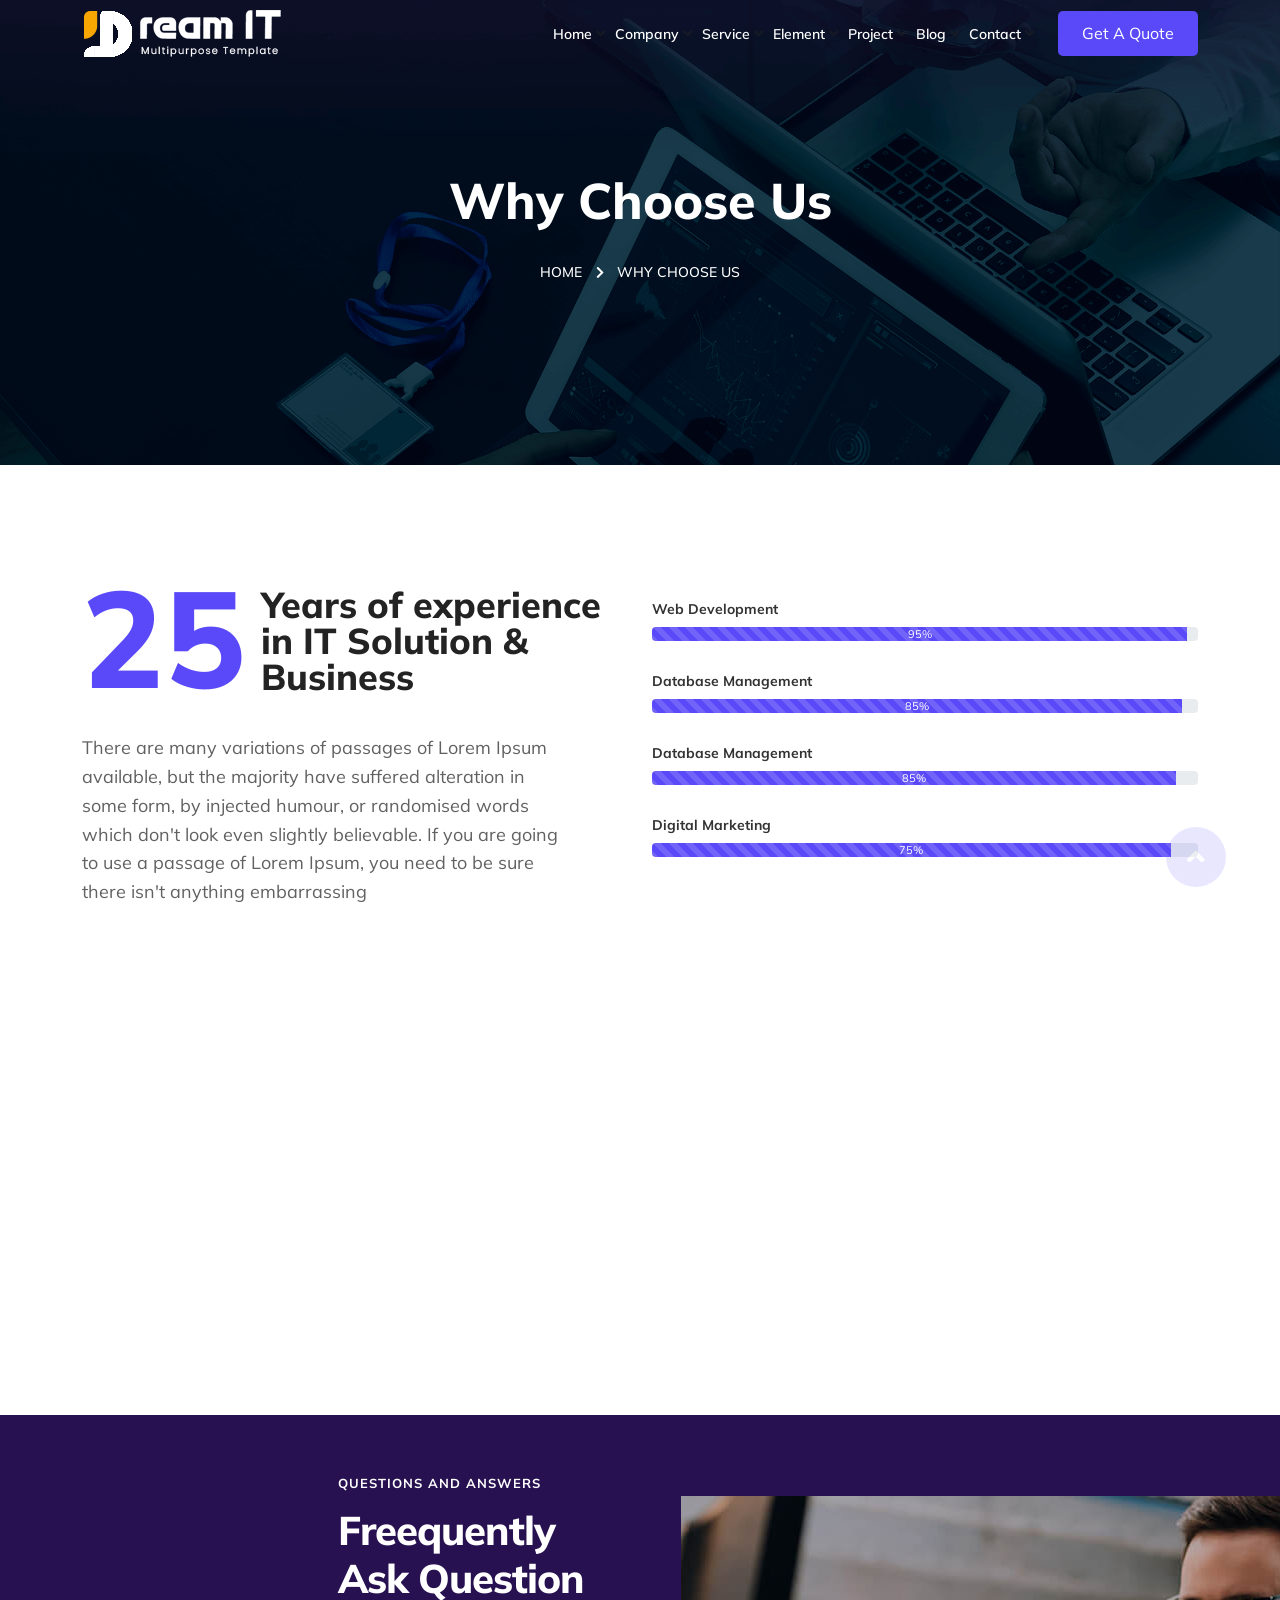
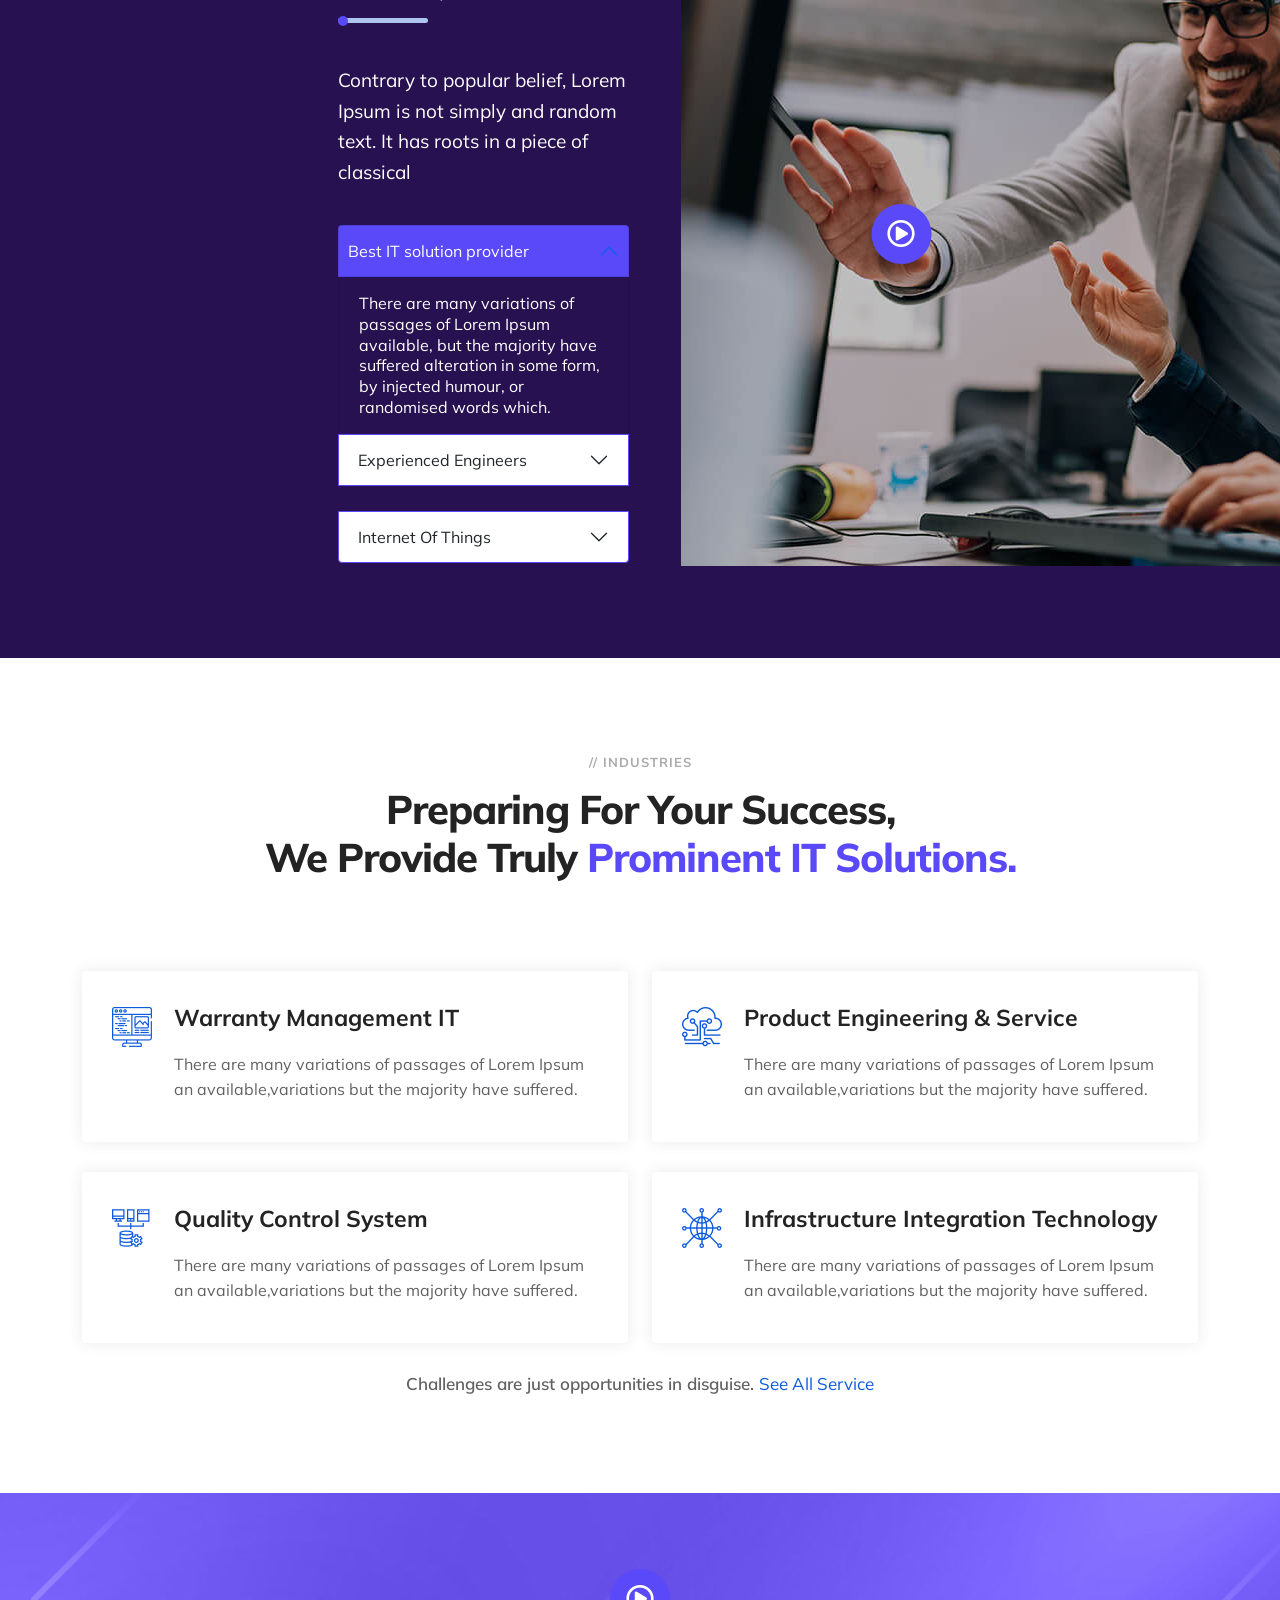
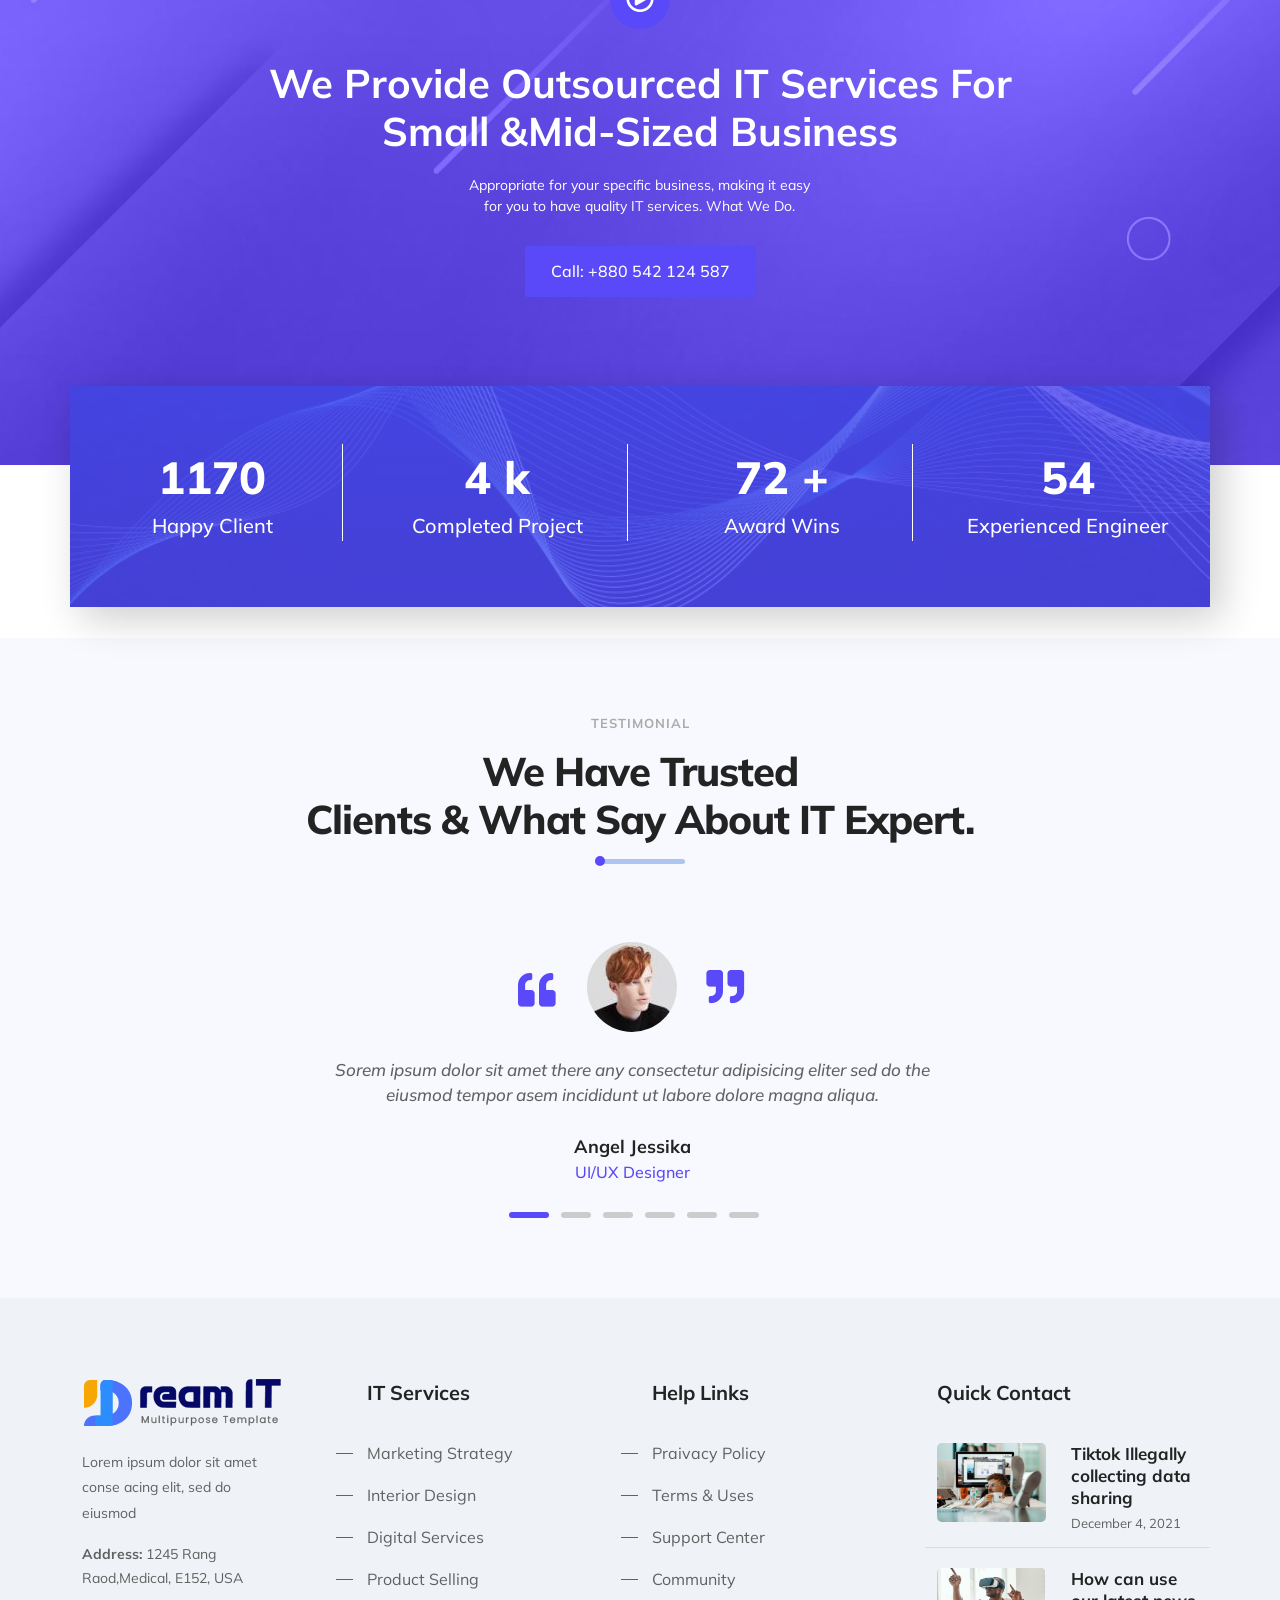
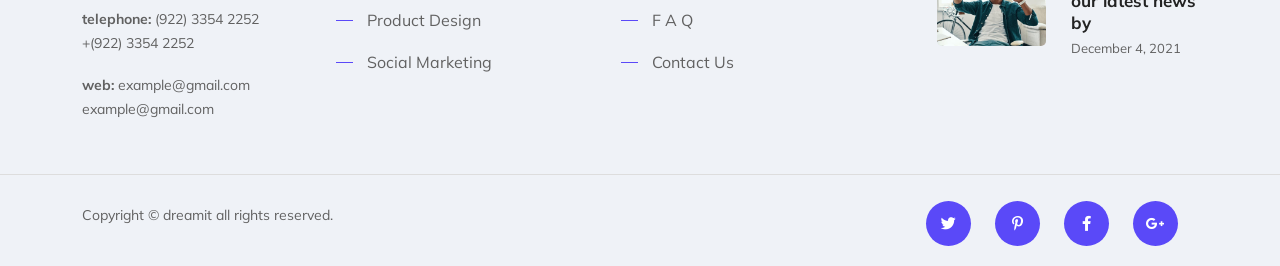
<file: why-choose-us.html>
<!DOCTYPE HTML>
<html lang="en-US">
<head>
	<meta charset="UTF-8">
	<meta http-equiv="x-ua-compatible" content="ie=edge">
	<title>Dreamit - IT Solutions Services HTML5 Template</title>
	<meta name="description" content="">
	<meta name="viewport" content="width=device-width, initial-scale=1">
	<!-- Favicon -->
	<link rel="icon" type="image/png" sizes="56x56" href="assets/images/fav-icon/icon.png">
	<!-- bootstrap CSS -->
	<link rel="stylesheet" href="assets/css/bootstrap.min.css" type="text/css" media="all" />
	<!-- carousel CSS -->
	<link rel="stylesheet" href="assets/css/owl.carousel.min.css" type="text/css" media="all" />	
	<!-- responsive CSS -->
	<link rel="stylesheet" href="assets/css/responsive.css" type="text/css" media="all" />
	<!-- nivo-slider CSS -->
	<link rel="stylesheet" href="assets/css/nivo-slider.css" type="text/css" media="all" />
	<!-- animate CSS -->
	<link rel="stylesheet" href="assets/css/animate.css" type="text/css" media="all" />	
	<!-- animated-text CSS -->
	<link rel="stylesheet" href="assets/css/animated-text.css" type="text/css" media="all" />	
	<!-- font-awesome CSS -->
	<link rel="stylesheet" href="assets/css/all.min.css" type="text/css" media="all" />	
	<!-- font-flaticon CSS -->
	<link rel="stylesheet" href="assets/css/flaticon.css" type="text/css" media="all" />	
	<!-- theme-default CSS -->
	<link rel="stylesheet" href="assets/css/theme-default.css" type="text/css" media="all" />	
	<!-- meanmenu CSS -->
	<link rel="stylesheet" href="assets/css/meanmenu.min.css" type="text/css" media="all" />
	<!-- Main Style CSS -->
	<link rel="stylesheet"  href="style.css" type="text/css" media="all" />
	<!-- transitions CSS -->
	<link rel="stylesheet" href="assets/css/owl.transitions.css" type="text/css" media="all" />
	<!-- venobox CSS -->
	<link rel="stylesheet" href="venobox/venobox.css" type="text/css" media="all" />
	<!-- widget CSS -->
	<link rel="stylesheet" href="assets/css/widget.css" type="text/css" media="all" />
	<!-- Jquery UI CSS -->	
	<link rel="stylesheet" href="assets/css/jquery-ui.min.css" type="text/css" media="all" />
	<!-- modernizr js -->	
	<script src="assets/js/vendor/modernizr-3.5.0.min.js"></script>
	
</head>
<body>
	<!--==================================================-->
	<!--start dreamit Header  Area -->
	<!--==================================================-->
	<div class="header-area style-four transparent" id="sticky-header">
		<div class="container">
			<div class="m-logo">
				<a href="#"><span class="logo-txt"></span></a>
			</div>
			<div class="menu-toggle">
				<span class="open_bar"><i class="fas fa-bars"></i></span>
				<span class="close_bar"><i class="fas fa-times"></i></span>
			</div>
			<div class="menu-wrapper">
				<div class="row align-items-center d-flex">
					<div class="col-lg-4">
						<div class="header-logo">
							<a class="main-logo" href="index.html"><img src="assets/images/logo1.png" alt=""></a>
							<a class="stiky-logo" href="index.html"><img src="assets/images/logo4.png" alt=""></a>
						</div>
					</div>
					<div class="col-lg-8">
						<div class="header-menu ">
						<ul>
								<li><a href="#">home <span><i class="fas fa-angle-down"></i></span><span class="mobile-menu-icon"><i class="fas fa-angle-right"></i></span></a>
									<div class="sub-menu">
										<ul>
											<li><a href="index.html">appointment</a></li>
											<li><a href="processing.html">processing</a></li>
											<li><a href="infotech.html">infotech</a></li>
											<li><a href="resulution.html">resulution</a></li>
											<li><a href="cyber-security.html">cyber-security</a></li>
											<li><a href="it-solution.html">it-solution</a></li>
											<li><a href="index-2.html">Landing page 01</a></li>
										</ul>
									</div>
								</li>
								<li><a href="about.html">company <span><i class="fas fa-angle-down"></i></span> <span class="mobile-menu-icon"><i class="fas fa-angle-right"></i></span></a>
									<div class="sub-menu">
										<ul>
											<li><a href="about-us.html">about us</a></li>
											<li><a href="about-us-two.html">about two </a></li>
											<li><a href="why-choose-us.html">why choose us </a></li>
											<li><a href="team.html">our team</a></li>
											<li><a href="single-team.html">single team </a></li>
											<li><a href="case-study.html">case study</a></li>
											<li><a href="case-study-deatail.html">single case study </a></li>
											<li><a href="portfolio.html">portfolio </a></li>
											<li><a href="priching.html">pricing plan</a></li>
											<li><a href="typography.html">typography </a></li>
											<li><a href="faq.html">Faq's </a></li>
										</ul>
									</div>
								</li>
								<li><a href="#">service <span><i class="fas fa-angle-down"></i></span><span class="mobile-menu-icon"><i class="fas fa-angle-right"></i></span></a>
									<div class="sub-menu">
										<ul>
											<li><a href="service-one.html">service style one</a></li>
											<li><a href="service-two.html">service style two</a></li>
											<li><a href="service-three.html">service style three</a></li>
											<li><a href="service-curousel.html">service curousel style</a></li>
											<li><a href="service-details.html">service details</a></li>
											<li><a href="service-details-two.html">service details two</a></li>
										</ul>
									</div>
								</li>
								<li><a href="#">element <span><i class="fas fa-angle-down"></i></span><span class="mobile-menu-icon"><i class="fas fa-angle-right"></i></span></a>
									<div class="sub-menu">
										<ul>
											<li><a href="service-box.html">service box</a></li>
											<li><a href="info-box.html">inf box</a></li>
											<li><a href="teams.html">teams</a></li>
											<li><a href="testimonial.html">testimonial</a></li>
											<li><a href="accordion.html">accordion</a></li>
											<li><a href="counter.html">counter</a></li>
											<li><a href="typography.html">typography</a></li>
										</ul>
									</div>
								</li>
								<li><a href="#">project <span><i class="fas fa-angle-down"></i></span><span class="mobile-menu-icon"><i class="fas fa-angle-right"></i></span></a>
									<div class="sub-menu">
										<ul>
											<li><a href="portfolio-2column.html">portfolio 2column</a></li>
											<li><a href="portfolio-3column.html">portfolio 3column</a></li>
											<li><a href="portfolio-4column-wide.html">portfolio 4column wide</a></li>
											<li><a href="portfolio-details.html">portfolio details</a></li>
										</ul>
									</div>
								</li>
								<li><a href="#">blog <span><i class="fas fa-angle-down"></i></span><span class="mobile-menu-icon"><i class="fas fa-angle-right"></i></span></a>
									<div class="sub-menu">
										<ul>
											<li><a href="blog-list.html">blog list </a></li>
											<li><a href="blog-grid.html">blog gird</a></li>
											<li><a href="blog-2column.html">blog 2 column</a></li>
										</ul>
									</div>
								</li>
								<li><a href="contact.html">contact <span><i class="fas fa-angle-down"></i></span> <span class="mobile-menu-icon"><i class="fas fa-angle-right"></i></span></a>
									<div class="sub-menu">
										<ul>
											<li><a href="contact-one.html">contact one </a></li>
											<li><a href="contact-two.html">contact two</a></li>
										</ul>
									</div>
								</li>
							</ul>
							<div class="dreamit-slider-button">
								<a href="#">Get A Quote</a>
							</div>
						</div>
					</div>
				</div>
			</div>
		</div>
	</div>
	<!--==================================================-->
	<!--Start dreamit bratcome Area-->
	<!--==================================================-->
	<div class="breatcome-area d-flex align-items-center">
		<div class="container">
			<div class="row">
				<div class="col-lg-12">
					<div class="breatcome-content text-center">
						<div class="breatcome-content-title">
							<h1 class="text-white">why choose us</h1>
						</div>
						<div class="breatcome-content-text">
							<ul>
								<li><a href="index.html">Home </a> <i class="fas fa-chevron-right"></i> <span>why choose us</span></li>
							</ul>
						</div>
					</div>
				</div>
			</div>
		</div>
	</div>
	<!--==================================================-->
	<!--Start dreamit about Area-->
	<!--==================================================-->
		<div class="dreamit-about-area style-seven">
			<div class="container">
				<div class="row align-items-center pt-30">
					<div class="col-lg-6 col-md-6">
						<div class="dreamit-about-content mt-30 d-flex">
							<div class="about-number">
								<h1>25</h1>
							</div>
							<div class="about-title">
								<h2>Years of experience in IT Solution & <br> Business</h2>
							</div>
						</div>
						<div class="dreamit-about-content-text">
							<p>There are many variations of passages of Lorem Ipsum available, but the majority have suffered alteration in some form, by injected humour, or randomised words which don't look even slightly believable. If you are going to use a passage of Lorem Ipsum, you need to be sure there isn't anything embarrassing </p>
						</div>
						</div>
						<div class="col-lg-6 col-md-6">
							<div class="progress-title">
								<h6>Web Development</h6>
							</div>
							<div class="progress  mb-30">
							<div class="progress-bar progress-bar-striped active style-two" role="progressbar"
								aria-valuenow="80" aria-valuemin="0" aria-valuemax="100" style="width:98%">
								95%
							</div>
							</div>
							<div class="progress-title">
								<h6>Database Management</h6>
							</div>
							<div class="progress  mb-30">
							<div class="progress-bar  progress-bar-striped active style-two" role="progressbar"
								aria-valuenow="80" aria-valuemin="0" aria-valuemax="100" style="width:97%">
								85%
							</div>
							</div>
							<div class="progress-title">
								<h6>Database Management</h6>
							</div>
							<div class="progress  mb-30">
							<div class="progress-bar progress-bar-striped active style-two" role="progressbar"
								aria-valuenow="80" aria-valuemin="0" aria-valuemax="100" style="width:96%">
								85%
							</div>
							</div>
							<div class="progress-title">
							<h6>Digital Marketing</h6>
							</div>
							<div class="progress mb-30">
							<div class="progress-bar progress-bar-striped active style-two" role="progressbar"
								aria-valuenow="80" aria-valuemin="0" aria-valuemax="100" style="width:95%">
								75%
							</div>
					</div>
				</div>
			</div>
		</div>
	</div>
	<!--==================================================-->
				<!--Start dreamit dreamit filepx Area-->
	<!--==================================================-->
	<div class="dreamit-filepx-area style-three">
		<div class="container">
			<div class="row ">
				<div class="col-lg-4 col-md-6">
					<div class="flip-box">
						<div class="flip-box-inner">
							<div class="flip-box-front">
								<div class="feature-single-box">
									<div class="feature-flip-content">
										<div class="box-title">
											<h3>Mitech Management Systems</h3>
										</div>
									</div>
								</div>
							</div>
							<div class="flip-box-back">
								<div class="box-back-content">
									<div class="des">
										<p>Our system is composed of currently most modern managing program, user-friendly interface and error-proof conduct methodology.</p>
										<a href="#">View Details</a>
									</div>
								</div>
							</div>
						</div>
					</div>
				</div>
				<div class="col-lg-4 col-md-6">
					<div class="flip-box">
						<div class="flip-box-inner">
							<div class="flip-box-front two">
								<div class="feature-single-box">
									<div class="feature-flip-content">
										<div class="box-title">
											<h3>Efficient Database <br> Security</h3>
										</div>
									</div>
								</div>
							</div>
							<div class="flip-box-back two">
								<div class="box-back-content">
									<div class="des">
										<p>Our system is composed of currently most modern managing program, user-friendly interface and error-proof conduct methodology.</p>
										<a href="#">View Details</a>
									</div>
								</div>
							</div>
						</div>
					</div>
				</div>
				<div class="col-lg-4 col-md-6">
					<div class="flip-box">
						<div class="flip-box-inner">
							<div class="flip-box-front three">
								<div class="feature-single-box">
									<div class="feature-flip-content">
										<div class="box-title">
											<h3>Reliable Multi-function Technology</h3>
										</div>
									</div>
								</div>
							</div>
							<div class="flip-box-back three">
								<div class="box-back-content">
									<div class="des">
										<p>Our system is composed of currently most modern managing program, user-friendly interface and error-proof conduct methodology.</p>
										<a href="#">View Details</a>
									</div>
								</div>
							</div>
						</div>
					</div>
				</div>	
			</div>
		</div>
	</div>
	<!--==================================================-->
	<!--Start dreamit about Area-->
	<!--==================================================-->
	<div class="faq-area">
		<div class="container-fluid">
			<div class="row align-items-center">
				<div class="col-lg-6 col-md-6 pr-40">
					<div class="dreamit-section-title  pb-30">
						<div class="dreamit-section-sub-title">
							<h5 class="text-white">QUESTIONS AND ANSWERS</h5>
						</div>
						<div class="dreamit-section-main-title">
							<h2 class="text-white">Freequently Ask Question</h2>
						</div>
						<div class="dreamit-section-bar"></div>
						<div class="dreamit-section-content-text">
							<p>Contrary to popular belief, Lorem Ipsum is not simply and  random text. It has roots in a piece of classical</p>
						</div>
					</div>
					<div class="accordion" id="accordionExample">
						<div class="accordion-item">
							<h2 class="accordion-header" id="headingOne">
								<button class="accordion-button" type="button" data-bs-toggle="collapse" data-bs-target="#collapseOne" aria-expanded="true" aria-controls="collapseOne">
									 Best IT solution provider
								</button>
							</h2>
							<div id="collapseOne" class="accordion-collapse collapse show" aria-labelledby="headingOne" data-bs-parent="#accordionExample">
								<div class="accordion-body">
									There are many variations of passages of Lorem Ipsum available, but the majority have suffered alteration in some form, by injected humour, or randomised words which.
								</div>
							</div>
						</div>
						<div class="accordion-item">
							<h2 class="accordion-header" id="headingTwo">
								<button class="accordion-button collapsed" type="button" data-bs-toggle="collapse" data-bs-target="#collapseTwo" aria-expanded="false" aria-controls="collapseTwo">
									 Experienced Engineers
								</button>
							</h2>
							<div id="collapseTwo" class="accordion-collapse collapse" aria-labelledby="headingTwo" data-bs-parent="#accordionExample">
								<div class="accordion-body">
									There are many variations of passages of Lorem Ipsum available, but the majority have suffered alteration in some form, by injected humour, or randomised words which
								</div>
							</div>
						</div>
						<div class="accordion-item">
							<h2 class="accordion-header" id="headingThree">
								<button class="accordion-button collapsed" type="button" data-bs-toggle="collapse" data-bs-target="#collapseThree" aria-expanded="false" aria-controls="collapseThree">
									Internet Of Things
								</button>
							</h2>
							<div id="collapseThree" class="accordion-collapse collapse" aria-labelledby="headingThree" data-bs-parent="#accordionExample">
								<div class="accordion-body">
									There are many variations of passages of Lorem Ipsum available, but the majority have suffered alteration in some form, by injected humour, or randomised words which
								</div>
							</div>
						</div>
					</div>
				</div>
				<div class="col-lg-6 col-md-6">
					<div class="faq-thumb">
						<img src="assets/images/faq.jpg" alt="">
						<div class="bd-video-two">
							<div class="slider-video-icon">
								<a class="video-vemo-icon venobox vbox-item" data-vbtype="youtube" data-autoplay="true" href="https://youtu.be/BS4TUd7FJSg"><i class="far fa-play-circle"></i></a>
							</div>
						</div>
					</div>
				</div>
			</div>
		</div>
	</div>
		<!--==================================================-->
			<!--Start dreamit dreamit brand Area-->
	<!--==================================================-->
	<div class="dreamit-industries-area style-two">
		<div class="container">
			<div class="row">
				<div class="col-lg-12">
					<div class="dreamit-section-title text-center">
						<div class="dreamit-section-sub-title">
							<h5>// INDUSTRIES</h5>
						</div>
						<div class="dreamit-section-main-title">
							<h2>Preparing For Your Success,</h2>
							<h2>We Provide Truly <span> Prominent IT Solutions.</span></h2>
						</div>
					</div>
				</div>
			</div>
			<div class="row pt-90">
				<div class="col-lg-6 col-md-6">
					<div class="dreamit-single-industries-box ">
						<div class="indurtries-icon">
							<i class="flaticon-computer"></i>
						</div>
						<div class="industries-content ">
							<div class="industries-title">
								<h2>Warranty Management IT</h2>
							</div>
							<div class="industries-conent-text">
								<p>There are many variations of passages of Lorem Ipsum an available,variations but the majority have suffered.</p>
							</div>
						</div>
					</div>
				</div>	
				<div class="col-lg-6 col-md-6">
					<div class="dreamit-single-industries-box ">
						<div class="indurtries-icon">
							<i class="flaticon-briefcase"></i>
						</div>
						<div class="industries-content ">
							<div class="industries-title">
								<h2>Product Engineering & Service</h2>
							</div>
							<div class="industries-conent-text">
								<p>There are many variations of passages of Lorem Ipsum an available,variations but the majority have suffered.</p>
							</div>
						</div>
					</div>
				</div>	
				<div class="col-lg-6 col-md-6">
					<div class="dreamit-single-industries-box ">
						<div class="indurtries-icon">
							<i class="flaticon-web"></i>
						</div>
						<div class="industries-content ">
							<div class="industries-title">
								<h2>Quality Control System</h2>
							</div>
							<div class="industries-conent-text">
								<p>There are many variations of passages of Lorem Ipsum an available,variations but the majority have suffered.</p>
							</div>
						</div>
					</div>
				</div>	
				<div class="col-lg-6 col-md-6">
					<div class="dreamit-single-industries-box ">
						<div class="indurtries-icon">
							<i class="flaticon-system"></i>
						</div>
						<div class="industries-content ">
							<div class="industries-title">
								<h2>Infrastructure Integration Technology</h2>
							</div>
							<div class="industries-conent-text">
								<p>There are many variations of passages of Lorem Ipsum an available,variations but the majority have suffered.</p>
							</div>
						</div>
					</div>
				</div>
			</div>
			<div class="row">
				<div class="col-lg-12">
					<div class="dreamit-service-content text-center">
						<p>Challenges are just opportunities in disguise. <a href="#">See All Service</a></p>
					</div>
				</div>
			</div>
		</div>
	</div>		
	<!--==================================================-->
				<!--Start dreamit dreamit tab Area-->
	<!--==================================================-->
	<div class="call-do-action-area style-six">
		<div class="container">
			<div class="row ">
				<div class="col-lg-12 col-sm-12">
					<div class="dreamit-call-do-action-content text-center">
						<div class="call-video">
								<div class="about-video">
									<div class="slider-video-icon">
										<a class="video-vemo-icon venobox vbox-item" data-vbtype="youtube" data-autoplay="true" href="https://youtu.be/BS4TUd7FJSg"><i class="far fa-play-circle"></i></a>
									</div>
								</div>
							</div>
						<div class="call-do-action-title pt-30">
							<h2 class="text-white">We Provide Outsourced IT Services For</h2>
							<h2 class="text-white">Small &Mid-Sized Business</h2>
						</div>
						<div class="call-do-content-text">
							<p class="text-white">Appropriate for your specific business, making it easy for you to have quality IT services. What We Do.</p>
						</div>
						<div class="call-do-button">
							<a href="#">Call: +880 542 124 587</a>
						</div>
					</div>
				</div>
			</div>
		</div>
	</div>
	<!--==================================================-->
	<!--Start dreamit counter Area-->
	<!--==================================================-->
	<div class="dreamit-counter-area style-four style-six">
		<div class="container">
			<div class="row margin-upper7">
				<div class="col-lg-3 col-md-6">
					<div class="dreamit-single-counter">
						<div class="dreamit-counter-text">
							<h1><span class="counter">3250</span></h1>
						</div>
						<div class="dreamit-counter-title">
							<h4>Happy Client</h4>
						</div>
					</div>
				</div>
				<div class="col-lg-3 col-md-6">
					<div class="dreamit-single-counter">
						<div class="dreamit-counter-text">
							<h1><span class="counter">10</span> <span>k</span></h1>
						</div>
						<div class="dreamit-counter-title">
							<h4>Completed Project</h4>
						</div>
					</div>
				</div>
				<div class="col-lg-3 col-md-6">
					<div class="dreamit-single-counter">
						<div class="dreamit-counter-text">
							<h1><span class="counter">200</span> <span>+</span></h1>
						</div>
						<div class="dreamit-counter-title">
							<h4>Award Wins</h4>
						</div>
					</div>
				</div>
				<div class="col-lg-3 col-md-6">
					<div class="dreamit-single-counter no-border">
						<div class="dreamit-counter-text">
							<h1><span class="counter">150</span></h1>
						</div>
						<div class="dreamit-counter-title">
							<h4>Experienced Engineer</h4>
						</div>
					</div>
				</div>
			</div>
		</div>
	</div>
	<!--==================================================-->
	<!--Start dreamit testimonial Area-->
	<!--==================================================-->
	<div class="dreamit-testimonial-area style-two">
		<div class="container">
			<div class="row">
				<div class="col-lg-12">
					<div class="dreamit-section-title text-center pb-30">
						<div class="dreamit-section-sub-title">
							<h5>TESTIMONIAL</h5>
						</div>
						<div class="dreamit-section-main-title">
							<h2>We Have Trusted</h2>
							<h2>Clients & What Say About IT Expert.</h2>
						</div>
						<div class="dreamit-section-bar mt-10"></div>
					</div>
				</div>
			</div>
			<div class="row ">
				<div class="testimonial_list2 owl-carousel">
					<div class="col-lg-12">
						<div class="dreamit-testimonial-single-box">
							<div class="testimonial-thumb">
								<img src="assets/images/testi1.jpg" alt="">
								<div class="testimonial-icon">
									<i class="fas fa-quote-left"></i>
								</div>
								<div class="testimonial-icon-two">
									<i class="fas fa-quote-right"></i>
								</div>
							</div>
							<div class="testimonial-content">
								<div class="testimonial-conten-text">
									<p>
									Sorem ipsum dolor sit amet there any consectetur adipisicing eliter sed do the eiusmod tempor asem incididunt ut labore dolore magna aliqua.													</p>
								</div>
								<div class="testimonial-title">
									<h2>Angel Jessika </h2>
									<span>UI/UX Designer</span>
								</div>
							</div>
						</div>
					</div>
					<div class="col-lg-12">
						<div class="dreamit-testimonial-single-box">
							<div class="testimonial-thumb">
								<img src="assets/images/testi2.jpg" alt="">
								<div class="testimonial-icon">
									<i class="fas fa-quote-left"></i>
								</div>
								<div class="testimonial-icon-two">
									<i class="fas fa-quote-right"></i>
								</div>
							</div>
							<div class="testimonial-content">
								<div class="testimonial-conten-text">
									<p>
									Sorem ipsum dolor sit amet there any consectetur adipisicing eliter sed do the eiusmod tempor asem incididunt ut labore dolore magna aliqua.													</p>
								</div>
								<div class="testimonial-title">
									<h2>Abraham Jhone </h2>
									<span>UI/UX Designer</span>
								</div>
							</div>
						</div>
					</div>
					<div class="col-lg-12">
						<div class="dreamit-testimonial-single-box">
							<div class="testimonial-thumb">
								<img src="assets/images/testi3.jpg" alt="">
								<div class="testimonial-icon">
									<i class="fas fa-quote-left"></i>
								</div>
								<div class="testimonial-icon-two">
									<i class="fas fa-quote-right"></i>
								</div>
							</div>
							<div class="testimonial-content">
								<div class="testimonial-conten-text">
									<p>
									Sorem ipsum dolor sit amet there any consectetur adipisicing eliter sed do the eiusmod tempor asem incididunt ut labore dolore magna aliqua.													</p>
								</div>
								<div class="testimonial-title">
									<h2>Fatima Jahra </h2>
									<span>Admin</span>
								</div>
							</div>
						</div>
					</div>
					<div class="col-lg-12">
						<div class="dreamit-testimonial-single-box">
							<div class="testimonial-thumb">
								<img src="assets/images/testi2.jpg" alt="">
								<div class="testimonial-icon">
									<i class="fas fa-quote-left"></i>
								</div>
								<div class="testimonial-icon-two">
									<i class="fas fa-quote-right"></i>
								</div>
							</div>
							<div class="testimonial-content">
								<div class="testimonial-conten-text">
									<p>
									Sorem ipsum dolor sit amet there any consectetur adipisicing eliter sed do the eiusmod tempor asem incididunt ut labore dolore magna aliqua.													</p>
								</div>
								<div class="testimonial-title">
									<h2>Jamal Vuiyan </h2>
									<span>developer</span>
								</div>
							</div>
						</div>
					</div>	
					<div class="col-lg-12">
						<div class="dreamit-testimonial-single-box">
							<div class="testimonial-thumb">
								<img src="assets/images/testi2.jpg" alt="">
								<div class="testimonial-icon">
									<i class="fas fa-quote-left"></i>
								</div>
								<div class="testimonial-icon-two">
									<i class="fas fa-quote-right"></i>
								</div>
							</div>
							<div class="testimonial-content">
								<div class="testimonial-conten-text">
									<p>
									Sorem ipsum dolor sit amet there any consectetur adipisicing eliter sed do the eiusmod tempor asem incididunt ut labore dolore magna aliqua.													</p>
								</div>
								<div class="testimonial-title">
									<h2>Jamal Vuiyan </h2>
									<span>developer</span>
								</div>
							</div>
						</div>
					</div>
					<div class="col-lg-12">
						<div class="dreamit-testimonial-single-box">
							<div class="testimonial-thumb">
								<img src="assets/images/testi1.jpg" alt="">
								<div class="testimonial-icon">
									<i class="fas fa-quote-left"></i>
								</div>
								<div class="testimonial-icon-two">
									<i class="fas fa-quote-right"></i>
								</div>
							</div>
							<div class="testimonial-content">
								<div class="testimonial-conten-text">
									<p>
									Sorem ipsum dolor sit amet there any consectetur adipisicing eliter sed do the eiusmod tempor asem incididunt ut labore dolore magna aliqua.													</p>
								</div>
								<div class="testimonial-title">
									<h2>Angel Jessika </h2>
									<span>UI/UX Designer</span>
								</div>
							</div>
						</div>
					</div>
				</div>
			</div>
		</div>
	</div>
	<!--==================================================-->
				<!--Start footer Area-->
	<!--==================================================-->
	<div class="dreamit-footer-area style-two">
		<div class="container">
			<div class="row ">
				<div class="col-lg-3">
					<div class="dreamit-middle-content mb-30">
						<div class="dreamit-footer-logo">
							<img src="assets/images/logo3.png" alt="">
						</div>
						<div class="dreamit-footer-content-text">
							<p>Lorem ipsum dolor sit amet conse acing elit, sed do eiusmod</p>
						</div>
						<div class="footer-adderss">
							<p><b>Address: </b><span> 1245 Rang <br> Raod,Medical, E152, USA</span></p>
							<p><b>telephone: </b><span> (922) 3354 2252 <br> +(922) 3354 2252</span>
							</p> 
							<p><b>web: </b><span>example@gmail.com <br>example@gmail.com</span></p>  
						</div>
					</div>
				</div>
				<div class="col-lg-3 col-md-6">
					<div class="dreamit-footer-content style-two">
						<div class="footer-title">
							<h2>IT Services</h2>
						</div>
						<div class="footer-menu">
						<ul>
							<li><a href="#">Marketing Strategy</a></li>
							<li><a href="#">Interior Design</a></li>
							<li><a href="#">Digital Services</a></li>
							<li><a href="#">Product Selling</a></li>
							<li><a href="#">Product Design</a></li>
							<li><a href="#">Social Marketing</a></li>
						</ul>
					</div>
					</div>
				</div>	
				<div class="col-lg-3 col-md-6">
					<div class="dreamit-footer-content style-two">
						<div class="footer-title">
							<h2>Help Links</h2>
						</div>
						<div class="footer-menu">
						<ul>
							<li><a href="#">Praivacy Policy</a></li>
							<li><a href="#">Terms & Uses</a></li>
							<li><a href="#">Support Center</a></li>
							<li><a href="#">Community</a></li>
							<li><a href="#">F A Q</a></li>
							<li><a href="#">Contact Us</a></li>
						</ul>
					</div>
					</div>
				</div>
				<div class="col-lg-3 col-md-6">
					<div class="dreamit-footer-content-inner mb-30">
						<div class="footer-title">
							<h2>Quick Contact</h2>
						</div>
						<div class="row">
							<div class="resent-post d-flex">
								<div class="col-lg-5 p-0">
									<div class="dreamit-post-box">
										<div class="dreamit-post-thumb">
											<img src="assets/images/post1.jpg" alt="">
										</div>
									</div>
								</div>
								<div class="col-lg-7">
									<div class="post-content">
										<div class="post-title">
											<a href="#"><h2>Tiktok Illegally collecting data sharing</h2></a>
											<span>December 4, 2021</span>
										</div>
									</div>
								</div>
							</div>
						</div>
						<div class="row">
							<div class="resent-post2 pt-20 d-flex">
								<div class="col-lg-5">
									<div class="dreamit-post-box">
										<div class="dreamit-post-thumb">
											<img src="assets/images/choos.jpg" alt="">
										</div>
									</div>
								</div>
								<div class="col-lg-7">
									<div class="post-content">
										<div class="post-title">
											<a href="#"><h2>How can use our latest news by</h2></a>
											<span>December 4, 2021</span>
										</div>
									</div>
								</div>
							</div>
						</div>
					</div>
				</div>
			</div>
		</div>
	</div>
	<div class="footer-bottom-area">
		<div class="container">
			<div class="row margin-topper3 pt-25 align-items-center">
				<div class="col-lg-6 col-md-6">
					<div class="dreamit-footer-copyright">
						<div class="copy-right-text">
							<p>Copyright © dreamit all rights reserved.</p>
						</div>
					</div>
				</div>
				<div class="col-lg-6 col-md-6">
					<div class="dreamit-footer-social-address">
						<ul>
							<li><a href="#"><i class="fab fa-twitter"></i></a></li>
							<li><a href="#"><i class="fab fa-pinterest-p"></i></a></li>
							<li><a href="#"><i class="fab fa-facebook-f"></i></a></li>
							<li><a href="#"><i class="fab fa-google-plus-g"></i></a></li>
						</ul>
					</div>
				</div>
			</div>
		</div>
	</div>
<!--TO-TOP BUTTON-->
<!--===================================================-->
<button id="to-top">
	<i class="fa fa-angle-up"></i>
</button>
<!--==================================================-->
<!-- Start Search Popup Area -->
<!--==================================================-->
<div class="search-popup">
	<button class="close-search style-two"><i class="fas fa-times"></i></button>
	<button class="close-search"><i class="fas fa-arrow-up"></i></button>
	<form method="post" action="#">
		<div class="form-group">
			<input type="search" name="search-field" value="" placeholder="Search Here" required="">
			<button type="submit"><i class="fas fa-search"></i></button>
		</div>
	</form>
</div>
<!--==================================================-->
<!-- Start Search Popup Area -->
<!--==================================================-->
<!-- jquery js -->	
<script  src="assets/js/vendor/jquery-3.2.1.min.js"></script>
<!-- bootstrap js -->	
<script  src="assets/js/bootstrap.min.js"></script>
<!-- carousel js -->
<script  src="assets/js/owl.carousel.min.js"></script>
<!-- counterup js -->
<script  src="assets/js/jquery.counterup.min.js"></script>
<!-- waypoints js -->
<script  src="assets/js/waypoints.min.js"></script>
<!-- wow js -->
<script  src="assets/js/wow.js"></script>
<!-- imagesloaded js -->
<script  src="assets/js/imagesloaded.pkgd.min.js"></script>
<!-- venobox js -->
<script  src="venobox/venobox.js"></script>
<!-- ajax mail js -->
<script  src="assets/js/ajax-mail.js"></script>
<!--  animated-text js -->	
<script  src="assets/js/animated-text.js"></script>
<!-- venobox min js -->
<script  src="venobox/venobox.min.js"></script>
<!-- isotope js -->
<script  src="assets/js/isotope.pkgd.min.js"></script>
<!-- jquery nivo slider pack js -->
<script  src="assets/js/jquery.nivo.slider.pack.js"></script>
<!-- jquery meanmenu js -->	
<script  src="assets/js/jquery.meanmenu.js"></script>
<script  src="assets/js/popper.min.js"></script>
<!-- jquery scrollup js -->	
<script  src="assets/js/jquery.scrollUp.js"></script>
<!-- theme js -->	
<script  src="assets/js/jquery.scrollUp.js"></script>
<!-- Jquery UI js -->
<script src="assets/js/jquery-ui.min.js"></script>
<!-- jquery js -->	
<script src="assets/js/theme.js"></script>
</body>
</html>
</file>
<file: assets/css/responsive.css>
/* Normal desktop :1200px. */
@media (min-width: 1365px) and (max-width: 1500px) {
.header-menu ul li a {
    margin: 25px 3px!important;
}
.search-box-btn.search-box-outer {
    margin-top: 19px!important;
}
.nav-pills .nav-link {
    padding: 16px 38px!important;
}
.about-title h2 {
    font-size: 32px!important;
}
.slider-content h1 {
    font-size: 59px!important;
}
.dreamit-section-main-title h2 {
    font-size: 37px!important;
}
.case-study-title a h2 {
    font-size: 20px!important;
}
.faq-area {
    padding: 0 0!important;
}
.service-content {
    padding: 0 1px 0!important;
}
.header-src-btn {
    display: none!important;
}
.header-menu .sub-menu ul li a {
    margin: 2px 3px!important;
}
.header-top-address ul li {
    margin-right: 17px!important;
}





}
/* Normal Laptop :992px. */
@media (min-width: 1200px) and (max-width: 1364px) {
.header-menu ul li a {
    margin: 25px 3px!important;
    font-size: 14px!important;
}
.header-src-btn {
    display: none!important;
}
.header-menu .sub-menu ul li a {
    margin: 2px 3px!important;
}
.header-top-address ul li {
    margin-right: 17px!important;
}


}
/* Normal Laptop :992px. */
@media (min-width: 1024px) and (max-width: 1199px) {
.header-menu ul li a {
    margin: 25px 3px!important;
    font-size: 14px!important;
}
.search-box-btn.search-box-outer {
    margin-top: 19px!important;
}
.header-top-address ul li {
    margin-right: 11px!important;
    font-size: 13px!important;
}
 .header-top-address ul li a {
    font-size: 13px!important;
}
.nav-pills .nav-link {
    padding: 16px 37px!important;
}
.dreamit-section-main-title h2 {
    font-size: 33px!important;
}
.case-study-title a h2 {
    font-size: 15px!important;
}
.case-study-title span {
    font-size: 15px;
}
.post-title a h2 {
    font-size: 14px!important;
}
.header-top-address ul li {
    margin-right: 7px!important;
    font-size: 13px!important;
}
.dreamit-slider-button a {
    padding: 10px 21px!important;
}
.slider-content h1 {
    font-size: 47px!important;
}
.slider-content h2 {
    font-size: 54px!important;
}
.slider-content p {
    font-size: 21px!important;
}
.about-title h2 {
    font-size: 24px!important;
}
.dreamit-section-main-title h2 {
    font-size: 30px!important;
}
.call-do-action-title h2 {
    font-size: 32px!important;
}
.feature-title h2 {
    font-size: 13px!important;
}
.feature-content-text p {
    font-size: 11px!important;
}
.industries-title h2 {
    font-size: 18px!important;
}
.service-title h2 {
    font-size: 15px!important;
}
.choose-us-area .choose-us-title h2 {
    font-size: 16px!important;
}
.faq-area {
    padding: 0 0!important;
}
.nav-pills .nav-link {
    padding: 16px 27px!important;
}
.portfolio-inf-body ul li {
    font-size: 17px!important;
}
.call-do-button a {
    font-size: 13px!important;
}
.header-area  .sub-menu ul li {
    margin-bottom: -74px!important;
}
.single-service-box {
    padding: 40px 13px 17px!important;
}
.header-menu .sub-menu ul li a {
    margin: 2px 3px!important;
}
.header-menu .sub-menu ul li a {
    margin: 2px 3px!important;
    padding-bottom: 40px;
}
.header-src-btn {
    display: none!important;
}


}



@media (min-width: 992px) and (max-width: 1024px) {

.slider-content h1 {
    font-size: 57px!important;
}
.header-top-address ul li {
    margin-right: 11px!important;
    font-size: 13px!important;
}
 .header-top-address ul li a {
    font-size: 13px!important;
}
.header-menu ul li a {
    font-size: 14px!important;
    margin: 22px 2px!important;
}
.search-box-btn.search-box-outer {
    margin-top: 12px!important;
    margin-left: 19px!important;
}
.nav-pills .nav-link {
    margin-bottom: 0px;
}
.about-number h1 {
    font-size: 100px!important;
}
.about-title h2 {
    font-size: 22px!important;
}
.dreamit-section-main-title h2 {
    font-size: 29px!important;
}
.case-study-title span {
    font-size: 14px;
}
.case-study-title a h2 {
    font-size: 15px!important;
}
.post-title a h2 {
    font-size: 11px!important;
}
.post-title span {
    font-size: 12px!important;
}
.blog-meta a {
    margin-right: 16px!important;
}
.blog-meta a:before {
    right: -6px!important;
}
.header-top-address ul li a {
    font-size: 12px!important;
}
.slider-content h1 {
    font-size: 45px!important;
}
.slider-content h2 {
    font-size: 55px!important;
}
.slider-content p {
    font-size: 21px!important;
}
.call-do-action-title h2 {
    font-size: 31px!important;
}
.feature-title h2 {
    font-size: 15px!important;
}
.dreamit-service-content-text p {
    font-size: 13px!important;
}
.dreamit-service-area.style-two .service-content-text p {
    font-size: 14px!important;
}
.feature-content-text p {
    font-size: 14px!important;
}
.blog-title h2 {
    font-size: 15px!important;
}
.blog-meta a {
    font-size: 13px!important;
}
.blog-meta span {
    font-size: 13px;
}
.choose-us-area .choose-us-title h2 {
    font-size: 15px!important;
}
.faq-area {
    padding: 0 0!important;
}
.case-detail-area .pl-65 {
    padding-left: 20px!important;
}
.nav-pills .nav-link {
    padding: 16px 27px!important;
}
.info-title h2 {
    font-size: 22px!important;
}
.dremit-feature-title h2 {
    font-size: 17px!important;
}
.dreamit-filepx-area.style-two.upper7 .box-title h3 {
    font-size: 18px;
}
/* .header-area .header-menu ul li a {
    margin: 0px 3px 10px !important;
}
 */
.header-menu .sub-menu ul li a {
    margin: 2px 3px!important;
    padding-bottom: 40px;
}
.header-src-btn {
    display: none!important;
}


}
/* Tablet Tab :768px. */
@media (min-width: 768px) and (max-width: 991px) {
.header-logo{
    display: none !important;
}
.logo-txt::before {
  display: block !important;
}
.menu-toggle {
  display: block !important;
}
.header-area {
    background: #5A49F8!important;
    padding: 30px !important;
}
.menu-wrapper {
    position: absolute;
    top: 60px;
    background: #fff !important;
    left: -100%;
    padding-bottom: 20px;
    height: auto;
    width: 350px;
    transition: .5s;
    z-index: 99;
}
.header-menu ul li span{
    display: none;
}
.header-menu ul li .mobile-menu-icon {
    display:block !important;
}
.active-nav {
    left:0 !important;
}
.menu-toggle {
    position: absolute;
    right: 0px;
    top: 0px;
    font-size: 20px;
    color: #fff;
    cursor: pointer;
}
.header-button {
    display: none !important;
}
.header-menu ul li a {
    color: #232323 !important;
    display: block !important;
    margin: 0 !important;
    padding: 18px 0 18px 25px;
}
.header-menu ul li{
    border-bottom: 1px solid #ccc;
}
.header-menu ul li:last-Child{
    border:none;
}
.header-menu ul {
    text-align: left;
    display: block !important;
}
.header-menu ul li {
    display: block !important;
    padding-bottom: 0 !important;
}
.mobile-menu-icon {
    color: #6d6d6d;
    right: 0;
    float: right;
    margin-right: 30px;
    display: block !important;
    transition: .3s;
}
.header-menu ul li:hover .mobile-menu-icon {
	color: #279e64;
}
.header-menu .sub-menu {
    position: absolute;
    width: 270px !important;
    left: 350px !important;
    padding-bottom: 30px;
}
.header-menu ul li:hover .sub-menu {
    top: 0 !important;
    left: 350px !important; 
}
.header-area.sticky-nav{
 position:relative !important; 
 }
.header-menu .sub-menu ul{
    width:250px;
}
.header-area .sub-menu ul li{
    border-bottom: 1px solid #d6d6d6;
    margin-bottom: 0 !important;
    transition: .5s;
}
.header-area .sub-menu ul li:last-Child{
     border-bottom: none;
}
.header-area .sub-menu ul li a {
    margin: 0 !important;
    padding: 18px 30px !important;
    transition: .5s;
}
.header-area .sub-menu ul li a::before {
    left: 5px !important;
    top: 30px !important;
    transition: .5s;
}
.header-area .sub-menu ul li:hover{
   margin-left: 10px;
}
.header-top-menu {
	display: none!important;
}
.sticky-nav .header-menu ul li a:hover {
	color: #279e64!important;
}
.nav-pills .nav-link {
    margin-bottom: 20px;
}
.dreamit-section-main-title h2 {
    font-size: 22px!important;
}
.dreamit-call-do-button a {
    padding: 13px 16px!important;
    margin-left: 35px!important;
}
.case-study-title a h2 {
    font-size: 18px!important;
}
.dreamit-contact-area .form-control {
    margin-bottom: 16px;
}
.post-content {
    margin-left: 14px!important;
}
.appoinment-form {
    margin-top: 33px!important;
}
.dreamit-single-counter {
    margin-bottom: 30px;
}
.dreamit-blog-area .dreamit-section-content-text p {
    font-size: 14px;
}
.blog-meta a {
    margin-right: 13px!important;
}
.slider-thumb img {
    display: none!important;
}
.owl-nav {
    display: none!important;
}
.dreamit-section-content-text p {
    font-size: 11px!important;
}
.contact-title {
    margin-left: 1px!important;
}
.contact-title h2 {
    font-size: 14px!important;
}
.about-icon-content-text p{
    line-height: 1.2!important;
    font-size: 11px!important;
}
.dreamit-about-area.style-two .dreamit-section-content-text p {
    margin: 8px 0 0px!important;
}
.dreamit-about-area.style-two .mt-45 {
    margin-top: 30px!important;
}
.dreamit-about-area.style-two .pl-45 {
    padding-left: 5px!important;
}
.single-service-box {
    margin-bottom: 30px;
}
.call-do-action-area.style-three .call-do-action-title h2 {
    font-size: 27px!important;
}
.call-title h2 {
    font-size: 41px!important;
}
.industries-title h2 {
    font-size: 16px!important;
}
.slider-content h2 {
    font-size: 54px!important;
}
.about-area .pl-60 {
    padding-left: 4px!important;
}
.about-title h2 {
    font-size: 25px!important;
}
.dreamit-about-content-text p {
    line-height: 1!important;
    margin-bottom: 14px!important;
}
.dreamit-single-pricing-box {
    margin-bottom: 30px;
}
.dreamit-testimonial-area.style-two .testimonial-conten-text p {
    margin: 23px 0 21px 0!important;
    width: 100%!important;
}
.dreamit-case-study-area {
    padding: 46px 0 14px!important;
}
.call-do-action-area.style-four .call-do-action-title h2 {
    font-size: 35px!important;
}
.call-do-button a {
    font-size: 13px!important;
}
.about-area.style-four .about-icon-content {
    margin-left: 41px!important;
}
.about-title h2 {
    font-size: 15px!important;
    margin: 0 0 4px!important;
}
.about-area.style-four .about-content-text p {
    font-size: 13px;
}
.faq-area {
    padding: 37px 0!important;
}
.call-do-action-area.style-five .call-do-action-title h2 {
    font-size: 36px!important;
}
.call-do-action-area.style-six .call-do-action-title h2 {
    font-size: 36px!important;
}
.call-do-action-area.style-six .call-do-content-text p {
    width: 50%!important;
}
.single-team-content h1 {
    font-size: 36px!important;
    margin: 0 0 4px!important;
}
.case-detail-area .pl-65 {
    padding-left: 0px!important;
}
.case-detail-information-body  li {
    font-size: 13px!important;
}
.case-detail-information-body ul li strong {
    font-size: 16px!important;
    margin-right: 3px!important;
}
.service-help-button a {
    padding: 13px 15px!important;
}
.srervice-help-center-title h2 {
    font-size: 14px!important;
    margin: 4px 0 6px!important;
}
.service-help-content-text-inner p {
    font-size: 14px;
}
.dreamit-slider-button a {
    display: none!important;
}
.nav-pills .nav-link {
    padding: 16px 17px!important;
}
.nav-pills .nav-link {
    font-size: 12px!important;
}
.service-deatail-two-area .box-title h3 {
    font-size: 14px!important;
}
.service-deatail-two-area .feature-content-text p {
    line-height: 1.1!important;
    margin-top: 5px!important;
}
.service-detail-content {
    padding: 0 0 0px 0px!important;
}
.service-detail-title h3 {
    font-size: 18px!important;
}
.service-detail-btn a {
    padding: 11px 33px!important;
    font-size: 12px!important;
}
.flip-box-title h3 {
    font-size: 18px!important;
}
.service-deatail-two-area .des p {
    width: 99%!important;
}
.service-detail-box {
    padding: 0 10px 0 0!important;
}
.portfolio-detail-area .pl-70 {
    padding-left: 10px!important;
}
.portfolio-social-information p {
    margin: 10px 0 12px!important;
}
.portfolio-detail-title h2 {
    margin: 0 0 0px!important;
}
.portfolio-inf-body ul li strong {
    font-size: 18px!important;
}
.sidebar-thumb-title {
    margin-left: 0px!important;
    padding: 0 4px!important;
}
.blog-content {
    padding: 26px 24px 27px 15px!important;
}
.blog-meta a {
    font-size: 13px;
}
.blog-meta span {
    font-size: 13px;
}
.blog-meta a:before {
    right: -6px!important;
    top: 2px!important;
}
.sidebar-thumb-title a h2 {
    font-size: 15px!important;
}
.sidebar-box {
    padding: 25px 20px 23px!important;
}
.sidebar-about-social-address ul li a {
    margin-right: 1px!important;
}
.sidebar-popular-tag ul li a {
    padding: 7px 6px!important;
    margin-right: 8px!important;
}
.experence-area .dreamit-section-content-text p {
    margin: 21px 0 9px!important;
}
.faq-area.style-three .pt-80 {
    padding-top: 38px!important;
}
.appoinment-form {
    display: none;
}
.header-src-btn {
    display: none!important;
}



}

/* Large Mobile :767px. */
@media only screen and (min-width: 600px) and (max-width: 767px) {
.header-logo{
    display: none !important;
}
.logo-txt::before {
  display: block !important;
}
.menu-toggle {
  display: block !important;
}
.header-area {
    background: #5A49F8;
    padding: 30px !important;
}
.menu-wrapper {
    position: absolute;
    top: 60px;
    background: #fff !important;
    left: -100%;
    padding-bottom: 20px;
    height:auto;
    width: 350px;
    transition: .5s;
    z-index: 99;
}
.header-menu ul li span{
    display: none;
}
.header-menu ul li .mobile-menu-icon {
    display:block !important;
}
.active-nav {
    left:0 !important;
}
.menu-toggle {
    position: absolute;
    right: 0px;
    top: 0px;
    font-size: 20px;
    color: #fff;
    cursor: pointer;
}
.header-button {
    display: none !important;
}
.header-menu ul li a {
    color: #232323 !important;
    display: block !important;
    margin: 0 !important;
    padding: 18px 0 18px 25px;
}
.header-menu ul li{
    border-bottom: 1px solid #ccc;
}
.header-menu ul li:last-Child{
    border:none;
}
.header-menu ul {
    text-align: left;
    display: block !important;
}
.header-menu ul li {
    display: block !important;
    padding-bottom: 0 !important;
}
.mobile-menu-icon {
    color: #6d6d6d;
    right: 0;
    float: right;
    margin-right: 30px;
    display: block !important;
    transition: .3s;
}
.header-menu ul li:hover .mobile-menu-icon {
    color: #03396b;
}
.header-menu .sub-menu {
    position: absolute;
    width: 270px !important;
    left: 350px !important;
    padding-bottom: 30px;
}
.header-menu ul li:hover .sub-menu {
    top: 0 !important;
    left: 350px !important; 
}
.header-area.sticky-nav{
 position:relative !important; 
 }
.header-menu .sub-menu ul{
    width:250px;
}
.header-area .sub-menu ul li{
    border-bottom: 1px solid #d6d6d6;
    margin-bottom: 0 !important;
    transition: .5s;
}
.header-area .sub-menu ul li:last-Child{
     border-bottom: none;
}
.header-area .sub-menu ul li a {
    margin: 0 !important;
    padding: 12px 30px !important;
    transition: .5s;
}
.header-area .sub-menu ul li a::before {
    left: 5px !important;
    top: 21px !important;
    transition: .5s;
}
.header-area .sub-menu ul li:hover{
   margin-left: 10px;
}
.header-top-menu {
    display: none!important;
}
.sticky-nav .header-menu ul li a:hover {
    color: #279e64!important;
}
.appoinment-form {
    display: none!important;
}
.slider-content h2 {
    font-size: 46px!important;
}
.slider-content h1 {
    font-size: 46px!important;
}
.search-box-btn.search-box-outer {
    display: none!important;
}
.dreamit-section-main-title h2 {
    font-size: 31px!important;
}
.nav-pills .nav-link {
    margin-bottom: 20px;
}
.dreamit-team-member-area {
    padding: 20px 0 80px!important;
}
.dreamit-single-counter {
    margin-bottom: 30px;
}
.dreamit-contact-area .form-control {
    margin-bottom: 16px;
}
.about-title h2 {
    font-size: 30px!important;
}
.slider-thumb img {
    display: none!important;
}
.slider-content p {
    font-size: 20px!important;
}
.owl-nav {
    display: none!important;
}
.single-service-box {
    margin-bottom: 30px;
}
.dreamit-single-counter {
    text-align: center;
}
.dreamit-single-pricing-box {
    margin-bottom: 30px;
}
.dreamit-slider-button a {
    display: none!important;
}
.dreamit-counter-area.style-four .dreamit-single-counter {
    border: none!important;
}
.faq-area {
    padding: 40px 0!important;
}
.dreamit-counter-area.style-five .dreamit-single-counter {
    border-right: none!important;
}
.call-do-action-area.style-five .call-do-action-title h2 {
    font-size: 26px!important;
}
.call-do-action-area.style-five .call-do-content-text p {
    width: 83%!important;
}
.call-do-action-area.style-six .call-do-content-text p {
    width: 100%!important;
}
.case-detail-area .pl-65 {
    padding-left: 15px!important;
}
.case-detail-info-tilte h2 {
    margin-bottom: 6px!important;
    margin-top: 34px!important;
}
.case-detail-title h2 {
    font-size: 21px!important;
}
.service-help-thumb {
    margin-bottom: 30px;
}
.dreamit-single-counter {
    text-align: center;
    margin-bottom: 30px;
}
.service-detail-box {
    padding-top: 37px!important;
}
.dreamit-team-single-box {
    margin-bottom: 15px;
}
.dreamit-counter-area.style-seven .dreamit-single-counter {
    border-right: none!important;
}
.dreamit-counter-area.style-eight .dreamit-single-counter {
    border-right: none;
}
.form-control {
    margin-bottom: 16px;
}
.faq-area.style-three .pt-80 {
    padding-top: 38px!important;
}
.header-src-btn {
    display: none!important;
}







}

/* small mobile :320px. */
@media only screen and (min-width: 320px) and (max-width: 599px) {

.header-logo{
    display: none !important;
}
.logo-txt::before {
  display: block !important;
}
.menu-toggle {
  display: block !important;
}
.header-area {
    background: #5a49f8!important;
    padding: 30px !important;
}
.menu-wrapper {
    position: absolute;
    top: 60px;
    background: #fff !important;
    left: -110%;
    padding-bottom: 20px;
    height: auto;
    width: 166px;
    transition: .5s;
    z-index: 99;
}
.header-menu ul li span{
    display: none;
}
.header-menu ul li .mobile-menu-icon {
    display:block !important;
}
.active-nav {
    left:0 !important;
}
.menu-toggle {
    position: absolute;
    right:0px;
    top: 0px;
    font-size: 20px;
    color: #fff;
    cursor: pointer;
}
.header-button {
    display: none !important;
}
.header-menu ul li a {
    color: #232323 !important;
    display: block !important;
    margin: 0 !important;
    padding: 18px 0 18px 25px;
}
.header-menu ul li{
    border-bottom: 1px solid #ccc;
}
.header-menu ul li:last-Child{
    border:none;
}
.header-menu ul {
    text-align: left;
    display: block !important;
}
.header-menu ul li {
    display: block !important;
    padding-bottom: 0 !important;
}
.mobile-menu-icon {
    color: #6d6d6d;
    right: 0;
    float: right;
    margin-right: 30px;
    display: block !important;
    transition: .3s;
}
.header-menu ul li:hover .mobile-menu-icon {
    color: #03396b;
}
.header-menu .sub-menu {
    position: absolute;
    width: 155px !important;
    left: 149px !important;
    padding-bottom: 30px;
}
.header-menu ul li:hover .sub-menu {
    top: 0 !important;
    left: 166px !important;
}
.header-menu .sub-menu ul{
    width:250px;
}
.header-area .sub-menu ul li{
    border-bottom: 1px solid #d6d6d6;
    margin-bottom: 0 !important;
    transition: .5s;
}
.header-area .sub-menu ul li:last-Child{
     border-bottom: none;
}
.header-area .sub-menu ul li a {
    margin: 0 !important;
    padding: 18px 1px !important;
}
.header-area .sub-menu ul li a::before {
    left: 5px !important;
    top: 30px !important;
    transition: .5s;
}
.header-area .sub-menu ul li:hover{
   margin-left: 10px;
}
.header-top-menu {
    display: none!important;
}
.sticky-nav .header-menu ul li a:hover {
    color: #279e64!important;
}
.appoinment-form {
    display: none!important;
}
.slider-content h1 {
    font-size: 44px!important;
}
.slider-content h2 {
    font-size: 36px!important;
}
.dreamit-section-main-title h2 {
    font-size: 36px!important;
}
.nav-pills .nav-link {
    margin-bottom: 0px;
}
.nav-pills .nav-link {
    font-size: 10px!important;
}
.about-number h1 {
    font-size: 81px!important;
    margin-right: 5px!important;
}
.about-title h2 {
    font-size: 21px!important;
    margin-top: 0px!important;
    margin-bottom: 20px;
}
.dreamit-team-member-area {
    padding: 5px 0 80px!important;
}
.dreamit-counter-area.style-five .dreamit-single-counter {
    border-right: none!important;
}
.dreamit-section-main-title h2 {
    font-size: 22px!important;
}
.dreamit-call-do-button a {
    margin-bottom: 30px;
}
.case-study-title a h2 {
    font-size: 15px!important;
}
.dreamit-case-study-area {
    padding: 75px 0 5px!important;
}
.dreamit-single-counter {
    margin-bottom: 30px;
}
.contact-title span {
    font-size: 14px;
}
.dreamit-contact-area .form-control {
    margin-bottom: 20px;
}
.blog-meta a {
    margin-right: 15px!important;
}
.blog-meta a:before {
    right: -6px!important;
    top: 5px!important;
    height: 12px!important;
}
.subscribe-area button {
    padding: 0px 25px!important;
}
.dreamit-footer-social-address ul li a i {
    margin-right: 18px!important;
}
#to-top {
    right: 4px!important;
    width: 45px!important;
    height: 45px!important;
    line-height: 45px!important;
}
.slider-thumb img {
    display: none!important;
}
.blog-meta a {
    margin-right: 10px!important;
    font-size: 13px;
}
.blog-meta  span {
    font-size: 12px;
}
.blog-title h2 {
    font-size: 15px!important;
}
.blog-content-text p {
    font-size: 13px;
}
.dreamit-testimonial-area {
    padding: 76px 0 5px!important;
}
.testimonial-conten-text p {
    font-size: 13px!important;
}
.call-do-action-title h2 {
    font-size: 22px!important;
}
.dreamit-section-main-title h2 {
    font-size: 19px!important;
}
.slider-content h1 {
    font-size: 27px!important;
}
.slider-content h2 {
    font-size: 27px!important;
}
.slider-content p {
    font-size: 19px!important;
}
a.slider-active {
    margin-left: 0!important;
}
.slider-button a {
    margin-bottom: 30px;
}
.owl-nav {
    display: none!important;
}
.header-area.sticky-nav{
 position:relative !important; 
 }
.single-service-box {
    margin-bottom: 30px;
}
.dreamit-single-counter {
    text-align: center;
}
.dreamit-about-area.style-three .dreamit-about-icon-content {
    margin-left: 47px!important;
}
.dreamit-about-area.style-three  .about-icon-content-text p {
    font-size: 13px;
}
.dreamit-about-area.style-three {
    padding: 13px 0 9px!important;
}
.slider-area.style-eight .slider-content h3 {
    font-size: 31px!important;
}
.dreamit-slider-button a{
    display: none!important;
}
.feature-area {
    padding: 27px 0 5px!important;
}
.dreamit-single-pricing-box {
    margin-bottom: 30px;
}
.slider-area.style-nine .slider-content p {
    font-size: 15px!important;
    width: 100%!important;
}
.slider-area.style-ten .slider-content p {
    width: 100%!important;
}
.dreamit-counter-area.style-four .dreamit-single-counter {
    border: none!important;
}
.faq-area {
    padding: 38px 0!important;
}
.dreamit-team-member-area {
    padding: 36px 0 40px!important;
}
.call-do-action-area.style-five .call-do-action-title h2 {
    font-size: 26px!important;
}
.call-do-action-area.style-five .call-do-content-text p {
    width: 83%!important;
}
.call-do-action-area.style-six .call-do-content-text p {
    width: 100%!important;
}
.case-detail-area .pl-65 {
    padding-left: 10px!important;
}
.service-help-thumb {
    margin-bottom: 30px;
}
.breatcome-content-title h1 {
    font-size: 41px;
}
.dreamit-single-counter {
    text-align: center;
    margin-bottom: 30px;
}
.service-detail-box {
    padding-top: 37px!important;
}
.flip-box-title h3 {
    font-size: 18px!important;
}
.service-deatail-two-area .des p {
    width: 99%!important;
}
.service-deatail-two-area .box-title h3 {
    font-size: 18px!important;
}
.service-deatail-two-area .feature-content-text p {
    line-height: 1.1!important;
    margin-top: 0px!important;
}
.portfolio-detail-area .pl-70 {
    padding-left: 0!important;
}
.dreamit-team-single-box {
    margin-bottom: 15px;
}
.dreamit-counter-area.style-seven .dreamit-single-counter {
    border-right: none!important;
}
.dreamit-counter-area.style-eight .dreamit-single-counter {
    border-right: none;
}
.form-control {
    margin-bottom: 16px;
}
.faq-area.style-three .pt-80 {
    padding-top: 38px!important;
}
.header-src-btn {
    display: none!important;
}




}
</file>
<file: assets/css/nivo-slider.css>
.nivoSlider{position:relative;width:100%;height:auto;overflow:hidden}.nivoSlider img{position:absolute;top:0;left:0;max-width:none}.nivo-main-image{display:block!important;position:relative!important;width:100%!important}.nivoSlider a.nivo-imageLink{position:absolute;top:0;left:0;width:100%;height:100%;border:0;padding:0;margin:0;z-index:6;display:none;background:white;filter:alpha(opacity=0);opacity:0}.nivo-slice{display:block;position:absolute;z-index:5;height:100%;top:0}.nivo-box{display:block;position:absolute;z-index:5;overflow:hidden}.nivo-box img{display:block}.nivo-caption{position:absolute;left:0;bottom:0;background:#000;color:#fff;width:100%;z-index:8;padding:5px 10px;opacity:.8;overflow:hidden;display:none;-moz-opacity:.8;filter:alpha(opacity=8);-webkit-box-sizing:border-box;-moz-box-sizing:border-box;box-sizing:border-box}.nivo-caption p{padding:5px;}.nivo-caption a{display:inline-block;}.nivo-html-caption{display:none}.nivo-directionNav a{position:absolute;top:45%;z-index:9;cursor:pointer}.nivo-prevNav{left:0}.nivo-nextNav{right:0}.nivo-controlNav{text-align:center;padding:15px 0}.nivo-controlNav a{cursor:pointer}.nivo-controlNav a.active{font-weight:700}
</file>
<file: assets/css/flaticon.css>
/*
  	Flaticon icon font: Flaticon
  	Creation date: 01/08/2019 09:08
  	*/

@font-face {
  font-family: "Flaticon";
  src: url("../fonts/Flaticon.eot");
  src: url("../fonts/Flaticond41d.eot?#iefix") format("embedded-opentype"),
       url("../fonts/Flaticon.woff2") format("woff2"),
       url("../fonts/Flaticon.woff") format("woff"),
       url("../fonts/Flaticon.ttf") format("truetype"),
       url("../fonts/Flaticon.svg#Flaticon") format("svg");
  font-weight: normal;
  font-style: normal;
}

@media screen and (-webkit-min-device-pixel-ratio:0) {
  @font-face {
    font-family: "Flaticon";
    src: url("../fonts/Flaticon.svg#Flaticon") format("svg");
  }
}

[class^="flaticon-"]:before, [class*=" flaticon-"]:before,
[class^="flaticon-"]:after, [class*=" flaticon-"]:after {   
  font-family: Flaticon;
  font-size: inherit;
  font-style: normal;
}

.flaticon-report:before { content: "\f100"; }
.flaticon-clock:before { content: "\f101"; }
.flaticon-call:before { content: "\f102"; }
.flaticon-tourism:before { content: "\f103"; }
.flaticon-process:before { content: "\f104"; }
.flaticon-data:before { content: "\f105"; }
.flaticon-global:before { content: "\f106"; }
.flaticon-system:before { content: "\f107"; }
.flaticon-padlock:before { content: "\f108"; }
.flaticon-process-1:before { content: "\f109"; }
.flaticon-data-1:before { content: "\f10a"; }
.flaticon-work:before { content: "\f10b"; }
.flaticon-data-analytics:before { content: "\f10c"; }
.flaticon-chart:before { content: "\f10d"; }
.flaticon-algorithm:before { content: "\f10e"; }
.flaticon-data-2:before { content: "\f10f"; }
.flaticon-clock-1:before { content: "\f110"; }
.flaticon-microchip:before { content: "\f111"; }
.flaticon-server:before { content: "\f112"; }
.flaticon-24h:before { content: "\f113"; }
.flaticon-global-1:before { content: "\f114"; }
.flaticon-business-and-finance:before { content: "\f115"; }
.flaticon-space:before { content: "\f116"; }
.flaticon-information:before { content: "\f117"; }
.flaticon-privacy:before { content: "\f118"; }
.flaticon-alert:before { content: "\f119"; }
.flaticon-online-library:before { content: "\f11a"; }
.flaticon-info:before { content: "\f11b"; }
.flaticon-interaction:before { content: "\f11c"; }
.flaticon-mobile-app:before { content: "\f11d"; }
.flaticon-code:before { content: "\f11e"; }
.flaticon-developer:before { content: "\f11f"; }
.flaticon-intelligent:before { content: "\f120"; }
.flaticon-content:before { content: "\f121"; }
.flaticon-laptop:before { content: "\f122"; }
.flaticon-web:before { content: "\f123"; }
.flaticon-content-writing:before { content: "\f124"; }
.flaticon-computer:before { content: "\f125"; }
.flaticon-computer-1:before { content: "\f126"; }
.flaticon-graphic-design:before { content: "\f127"; }
.flaticon-analysis:before { content: "\f128"; }
.flaticon-bar-chart:before { content: "\f129"; }
.flaticon-analytics:before { content: "\f12a"; }
.flaticon-ui:before { content: "\f12b"; }
.flaticon-resume:before { content: "\f12c"; }
.flaticon-taxi:before { content: "\f12d"; }
.flaticon-online-shop:before { content: "\f12e"; }
.flaticon-smartphone:before { content: "\f12f"; }

.fa fa-angle-right-1:before { content: "\f100"; }
.fa fa-angle-left:before { content: "\f101"; }
.fa fa-angle-right:before { content: "\f102"; }
.fa fa-angle-left-1:before { content: "\f103"; }
.flaticon-respect:before { content: "\f104"; }
.flaticon-briefcase:before { content: "\f105"; }
.flaticon-graduation-hat:before { content: "\f106"; }
.flaticon-left-quote:before { content: "\f107"; }
.flaticon-aeroplane:before { content: "\f108"; }
.flaticon-jet:before { content: "\f109"; }
.flaticon-phone-call-1:before { content: "\f10a"; }
.flaticon-phone-call:before { content: "\f10b"; }
.flaticon-customer-service:before { content: "\f10c"; }
.flaticon-speech-bubble:before { content: "\f10d"; }
.flaticon-shopping-basket:before { content: "\f10e"; }
.flaticon-mail:before { content: "\f10f"; }
.flaticon-graph:before { content: "\f110"; }
.flaticon-compass:before { content: "\f111"; }
.flaticon-home:before { content: "\f112"; }
.flaticon-lifebuoy:before { content: "\f113"; }
.flaticon-time:before { content: "\f114"; }
</file>
<file: assets/css/theme-default.css>
/*
font-family: 'Mulish', sans-serif;

*/

@import url('https://fonts.googleapis.com/css2?family=Mulish:ital,wght@0,200;0,300;0,400;0,500;0,600;0,700;0,800;0,900;1,200;1,300;1,400;1,500;1,600;1,700;1,800;1,900&display=swap');
html, body {
	overflow-x: hidden;
}

body {
    color: #616161;
    font-family: 'Mulish', sans-serif;
    font-style: normal;
    font-size: 16px;
    line-height: 1.3;
    letter-spacing:0px;
    font-weight: 400;
    font-style: normal;
    transition: .5s;
    margin-bottom: 0;
}

p {

    font-weight: 400;
	font-style: normal;
}
h1,
h2,
h3,
h4,
h5,
h6 {
   color: #232323;
    font-family: 'Mulish', sans-serif;
    font-style: normal;
    line-height: 1.5;
    font-weight: 700;
}

a{
    -webkit-transition: all 0.3s ease-out 0s;
    transition: all 0.3s ease-out 0s;
}
a{
     color: #0C5ADB;
}
a:focus,
.btn:focus {
    text-decoration: none;
    outline: none;
}
a:focus,
a:hover {
    text-decoration: none;
    text-decoration: none;	
}
.uppercase {
    text-transform: uppercase;
}
.capitalize {
    text-transform: capitalize;
}

h1 a,
h2 a,
h3 a,
h4 a,
h5 a,
h6 a {
    color: inherit;
    -webkit-transition: .5s;
    transition: .5s;
}
h1 {
    font-size:50px;
}
h2 {
    font-size: 35px;
	
}
h3 {
    font-size: 30px;
}
h4 {
    font-size: 24px;
}
h5 {
    font-size: 20px;
}
h6 {
    font-size: 18px;
}
.white h1,
.white h2,
.white h3,
.white h4,
.white h5,
.white h6 {
    color: #fff;
}
.white p {
    color: #fff;
}
ul {
    margin: 0px;
    padding: 0px;
}
li {
  list-style: none;
}

input:focus,
button:focus
{
	border-color:transparent;
	outline-color:transparent;
}
textarea:focus{
	border-color:transparent;
	outline-color:transparent;
}

a,i, cite, em, var, address, dfn,ol,li,ul{
	font-style:normal;
	font-weight:400;
    text-decoration: none;
}
/* Default Background */


*::-moz-selection {
    background:#3399FF;
    color: #fff;
    text-shadow: none;
}
::-moz-selection {
    background: #3399FF;
    color: #fff;
    text-shadow: none;
}
::selection {
    background:#3399FF;
    color: #f00;
    text-shadow: none;
}

::placeholder {
    color: #a0a1a2;
    font-size: 16px;
}
::-webkit-input-placeholder {
    /* Chrome/Opera/Safari */
    
    color: #a0a1a2;
}
::-moz-placeholder {
    /* Firefox 19+ */    
    color: #a0a1a2;
}
:-ms-input-placeholder {
    /* IE 10+ */
    
    color: #a0a1a2;
}
:-moz-placeholder {
    /* Firefox 18- */
    
    color: #a0a1a2;
}
/* Padding Top Css */
.pt-350{padding-top:350px;}
.pt-300{padding-top:300px;}
.pt-280{padding-top:280px;}
.pt-250{padding-top:250px;}
.pt-200{padding-top:200px;}
.pt-190{padding-top:190px;}
.pt-180{padding-top:180px;}
.pt-170{padding-top:170px;}
.pt-160{padding-top:160px;}
.pt-150{padding-top:150px;}
.pt-140{padding-top:140px;}
.pt-130{padding-top:130px;}
.pt-128{padding-top:128px;}
.pt-125{padding-top:125px;}
.pt-120{padding-top:120px;}
.pt-115{padding-top:115px;}
.pt-110{padding-top:110px;}
.pt-105{padding-top:105px;}
.pt-100{padding-top:100px;}
.pt-95{padding-top:95px;}
.pt-90{padding-top:90px;}
.pt-85{padding-top:85px;}
.pt-83{padding-top:83px;}
.pt-80{padding-top:80px;}
.pt-75{padding-top:75px;}
.pt-70{padding-top:70px;}
.pt-67{padding-top:67px;}
.pt-65{padding-top:65px;}
.pt-62{padding-top:62px;}
.pt-60{padding-top:60px;}
.pt-52{padding-top:52px;}
.pt-55{padding-top:55px;}
.pt-50{padding-top:50px;}
.pt-45{padding-top:45px;}
.pt-40{padding-top:40px;}
.pt-35{padding-top:35px;}
.pt-33{padding-top:33px;}
.pt-32{padding-top:32px;}
.pt-30{padding-top:30px;}
.pt-27{padding-top:27px;}
.pt-25{padding-top:25px;}
.pt-20{padding-top:20px;}
.pt-15{padding-top:15px;}
.pt-12{padding-top:12px;}
.pt-10{padding-top:10px;}
/* Padding Bottom Css */
.pb-350{padding-bottom:350px;}
.pb-290{padding-bottom:290px;}
.pb-250{padding-bottom:250px;}
.pb-210{padding-bottom:210px;}
.pb-200{padding-bottom:200px;}
.pb-190{padding-bottom:190px;}
.pb-180{padding-bottom:180px;}
.pb-170{padding-bottom:170px;}
.pb-160{padding-bottom:160px;}
.pb-150{padding-bottom:150px;}
.pb-140{padding-bottom:140px;}
.pb-135{padding-bottom:135px;}
.pb-130{padding-bottom:130px;}
.pb-120{padding-bottom:120px;}
.pb-110{padding-bottom:110px;}
.pb-100{padding-bottom:100px;}
.pb-95{padding-bottom:95px;}
.pb-90{padding-bottom:90px;}
.pb-85{padding-bottom:85px;}
.pb-80{padding-bottom:80px;}
.pb-75{padding-bottom:75px;}
.pb-70{padding-bottom:70px;}
.pb-65{padding-bottom:65px;}
.pb-60{padding-bottom:60px;}
.pb-55{padding-bottom:55px;}
.pb-50{padding-bottom:50px;}
.pb-45{padding-bottom:45px;}
.pb-40{padding-bottom:40px;}
.pb-35{padding-bottom:35px;}
.pb-30{padding-bottom:30px;}
.pb-25{padding-bottom:25px;}
.pb-20{padding-bottom:20px;}
.pb-17{padding-bottom:17px;}
.pb-15{padding-bottom:15px;}
.pb-12{padding-bottom:12px;}
.pb-10{padding-bottom:10px;}
/* Padding Left Css */
.pl-350{padding-left:350px;}
.pl-185{padding-left:185px;}
.pl-120{padding-left:120px;}
.pl-110{padding-left:110px;}
.pl-100{padding-left:100px;}
.pl-90{padding-left:90px;}
.pl-80{padding-left:80px;}
.pl-70{padding-left:70px;}
.pl-65{padding-left:65px;}
.pl-60{padding-left:60px;}
.pl-50{padding-left:50px;}
.pl-45{padding-left:45px;}
.pl-40{padding-left:40px;}
.pl-35{padding-left:35px;}
.pl-30{padding-left:30px;}
.pl-25{padding-left:25px;}
.pl-20{padding-left:20px;}
.pl-15{padding-left:15px;}
.pl-10{padding-left:10px;}
/* Padding Right Css */
.pr-120{padding-right:120px;}
.pr-110{padding-right:110px;}
.pr-100{padding-right:100px;}
.pr-90{padding-right:90px;}
.pr-80{padding-right:80px;}
.pr-70{padding-right:70px;}
.pr-65{padding-right:65px;}
.pr-60{padding-right:60px;}
.pr-50{padding-right:50px;}
.pr-40{padding-right:40px;}
.pr-35{padding-right:35px;}
.pr-30{padding-right:30px;}
.pr-25{padding-right:25px;}
.pr-20{padding-right:20px;}
.pr-15{padding-right:15px;}
.pr-10{padding-right:10px;}

/* Margin Top Css */
.mt-200{margin-top:200px;}
.mt-190{margin-top:190px;}
.mt-180{margin-top:180px;}
.mt-170{margin-top:170px;}
.mt-160{margin-top:160px;}
.mt-150{margin-top:150px;}
.mt-140{margin-top:140px;}
.mt-130{margin-top:130px;}
.mt-120{margin-top:120px;}
.mt-110{margin-top:110px;}
.mt-100{margin-top:100px;}
.mt-95{margin-top:95px;}
.mt-90{margin-top:90px;}
.mt-80{margin-top:80px;}
.mt-75{margin-top:75px;}
.mt-70{margin-top:70px;}
.mt-65{margin-top:65px;}
.mt-60{margin-top:60px;}
.mt-55{margin-top:55px;}
.mt-50{margin-top:50px;}
.mt-45{margin-top:45px;}
.mt-40{margin-top:40px;}
.mt-35{margin-top:35px;}
.mt-30{margin-top:30px;}
.mt-25{margin-top:25px;}
.mt-20{margin-top:20px;}
.mt-15{margin-top:15px;}
.mt-10{margin-top:10px;}

/* Margin Bottom Css */
.mb-200{margin-bottom:200px;}
.mb-190{margin-bottom:190px;}
.mb-180{margin-bottom:180px;}
.mb-170{margin-bottom:170px;}
.mb-160{margin-bottom:160px;}
.mb-150{margin-bottom:150px;}
.mb-140{margin-bottom:140px;}
.mb-130{margin-bottom:130px;}
.mb-120{margin-bottom:120px;}
.mb-110{margin-bottom:110px;}
.mb-100{margin-bottom:100px;}
.mb-95{margin-bottom:95px;}
.mb-90{margin-bottom:90px;}
.mb-80{margin-bottom:80px;}
.mb-75{margin-bottom:75px;}
.mb-70{margin-bottom:70px;}
.mb-65{margin-bottom:65px;}
.mb-60{margin-bottom:60px;}
.mb-55{margin-bottom:55px;}
.mb-50{margin-bottom:50px;}
.mb-45{margin-bottom:45px;}
.mb-40{margin-bottom:40px;}
.mb-35{margin-bottom:35px;}
.mb-30{margin-bottom:30px;}
.mb-25{margin-bottom:25px;}
.mb-20{margin-bottom:20px;}
.mb-15{margin-bottom:15px;}
.mb-10{margin-bottom:10px;}

/* Margin Left Css */
.ml-200{margin-left:200px;}
.ml-190{margin-left:190px;}
.ml-180{margin-left:180px;}
.ml-170{margin-left:170px;}
.ml-160{margin-left:160px;}
.ml-150{margin-left:150px;}
.ml-140{margin-left:140px;}
.ml-130{margin-left:130px;}
.ml-120{margin-left:120px;}
.ml-110{margin-left:110px;}
.ml-100{margin-left:100px;}
.ml-95{margin-left:95px;}
.ml-90{margin-left:90px;}
.ml-80{margin-left:80px;}
.ml-75{margin-left:75px;}
.ml-70{margin-left:70px;}
.ml-65{margin-left:65px;}
.ml-60{margin-left:60px;}
.ml-55{margin-left:55px;}
.ml-50{margin-left:50px;}
.ml-45{margin-left:45px;}
.ml-40{margin-left:40px;}
.ml-35{margin-left:35px;}
.ml-30{margin-left:30px;}
.ml-25{margin-left:25px;}
.ml-20{margin-left:20px;}
.ml-15{margin-left:15px;}
.ml-10{margin-left:10px;}

/* Margin Right Css */
.mr-200{margin-right:200px;}
.mr-190{margin-right:190px;}
.mr-180{margin-right:180px;}
.mr-170{margin-right:170px;}
.mr-160{margin-right:160px;}
.mr-150{margin-right:150px;}
.mr-140{margin-right:140px;}
.mr-130{margin-right:130px;}
.mr-120{margin-right:120px;}
.mr-110{margin-right:110px;}
.mr-100{margin-right:100px;}
.mr-95{margin-right:95px;}
.mr-90{margin-right:90px;}
.mr-80{margin-right:80px;}
.mr-75{margin-right:75px;}
.mr-70{margin-right:70px;}
.mr-65{margin-right:65px;}
.mr-60{margin-right:60px;}
.mr-55{margin-right:55px;}
.mr-50{margin-right:50px;}
.mr-45{margin-right:45px;}
.mr-40{margin-right:40px;}
.mr-35{margin-right:35px;}
.mr-30{margin-right:30px;}
.mr-25{margin-right:25px;}
.mr-20{margin-right:20px;}
.mr-15{margin-right:15px;}
.mr-10{margin-right:10px;}
</file>
<file: style.css>
#scrollUp {
    bottom: 30px;
    color: #fff;
    font-size: 34px;
    height: 60px;
    line-height: 60px;
    right: 30px;
    text-align: center;
    width: 60px;
    border-radius: 100%;
    background: #279e64;
    -webkit-transition: .3s;
    -o-transition: .3s;
    transition: .3s;
}
.header-top-menu::after {
    content: '';
    position: absolute;
    top: 0;
    left: -22px;
    width: 55%;
    height: 100%;
    z-index: -1;
    transform: skew(-26deg);
    padding-left: 20px;
    background: #5a49f8;
}
.header-top-menu {
    padding-top: 11px;
    background: #333;
    z-index: 2;
    position: relative;
}
.header-top-addres-icon i {
    color: #fff;
    font-size: 24px;
    display: inline-block;
}
.header-top-address ul {
    display: inline-block;
}
.header-top-address ul li a {
    color: #fff;
    font-size: 14px;
    font-weight: 400;
}
.header-top-address ul li {
    display: inline-block;
    margin-right: 21px;
    color: #fff;
    font-size: 14px;
    margin-bottom: 16px;
}
.header-top-address ul li a i {
    margin-right: 9px;
}
.header-top-address ul li span i {
    margin-right: 8px;
}
.header-top-social span {
    color: #fff;
    font-size: 14px;
    letter-spacing: 0.7px;
}
/*=================================//
    style-two-header-top-area
===================================*/
.header-top-social-address ul {
    display: inline-block;
    margin-left: 26px;
}
.header-top-social-address ul li a i {
    font-size: 20px;
    display: block;
    margin-right: 19px;
    border-radius: 3px;
    transition: .5s;
    color: #fff;
}
.header-top-social-address ul li a i:hover {
    color: #d0312c;
}
.header-top-social {
    float: right;
    display: inline-block;
    margin-top: 3px;
}
.header-top-social a i {
    font-size: 14px;
    color: #fff;
    font-weight: 400;
    margin-left: 11px;
}
.header-top-social-address ul li {
    display: inline-block;
}
.header-top-social-address p {
    display: inline-block;
    color: #fff;
    font-size: 15px;
    margin-left: 46px;
}
.header-top-social-address span {
    letter-spacing: 1.1px;
    font-size: 14px;
}
    /*--=====================================
    ----------start sub menu---------------
    -========================================*/
.header-menu .sub-menu {
	height: auto;
	width: 230px;
	background: #fff;
	box-shadow: 0 0 5px rgba(0,0, 0,0.2);
	position: absolute;
	text-align: left;
	top: 80px;
	transition: .3s;
	opacity: 0;
	left: 0;
	visibility: hidden;
	border-radius: 7px;
	padding: 15px 20px;
}
.header-area  .sub-menu ul li {
    display: block;
    margin-bottom: -40px;
}
.header-area .sub-menu ul li a {
    position: relative;
    color: #616161!important;
    margin: 5px 8px 5px 20px;
    font-weight: 500;
    font-size: 14px;
    padding-top: 10px;
}
.header-menu ul li:hover .sub-menu {
    top: 55px;
    opacity: 1;
    visibility: visible;
    z-index: 9;
}
.header-menu ul li{
    padding-bottom:40px; 
}
.header-area .sub-menu ul li a::before {
    content: "";
    position: absolute;
    height: 2px;
    width: 15px;
    background-color: #5a49f8;
    left: -18px;
    top:18px;
    opacity: 0;
    visibility: hidden;
}
.header-area .sub-menu ul li a:hover {
    margin-left: 30px;
    color: #5a49f8!important;
}
.sticky-nav.header-area .sub-menu ul li a:hover {
	margin-left: 30px;
	color: #5a49f8!important;
}
.header-area .sub-menu ul li a:hover::before {
    opacity: 1;
    visibility: visible;
}
/*--==========================================
	start-header-area-------------------------
	-=========================================*/
.header-area {
    position: relative;
    z-index: 2;
}
.header-menu {
    text-align: right;
}
.sticky-nav .header-button a {
	background: transparent;
	border: 1px solid #fff;
}
.header-menu ul {
	display: inline-block;
}
.header-menu ul li {
	list-style: none;
	display: inline;
    position: relative;
}
.header-menu ul li a {
    display: inline-block;
    font-size: 17px;
    margin: 33px 10px;
    text-transform: capitalize;
    font-weight: 600;
    color: #232323;
    transition: .5s;
}
.header-menu ul li a:hover {
    color: #5a49f8;
}
.sticky-nav .header-menu ul li a{
	color:#fff;
}
.sticky-nav .header-menu .sub-menu ul li a{
	color:#000;
}
.header-menu ul li a i {
    opacity: 0.5;
    font-size: 15px;
    color: #232323;
}
.header-button {
    display: inline-block;
    margin-left: 69px;
}
.header-button a {
    color: #fff;
    display: inline-block;
    font-size: 16px;
    margin-bottom: 0;
    text-align: center;
    text-transform: capitalize;
    transition: all 0.5s;
    margin-left: 2px;
    background: #d0312c;
    padding: 20px 47px;
    font-weight: 500;
}
.header-button a:hover {
	background: #00247E;
	color: #fff;
}
.sticky-nav .header-button a {
    color: #279e64;
    display: inline-block;
    font-size: 16px;
    margin-bottom: 0;
    text-align: center;
    text-transform: capitalize;
    transition: all 0.5s;
    margin-left: 2px;
    background: #fff;
    padding: 20px 47px;
    font-weight: 500;
    transition: .5s;
}
.sticky-nav .header-button a:hover{
    background:#00247E;
    color: #fff; 
}
.header-area.transparent{
    position: relative;
    z-index: 2;
    margin-bottom: -88px;
}
.transparent .header-menu ul li a {
    color: #fff;
}
/*style-two*/
.header-area.style-two.transparent .header-menu ul li a {
    color: #232323;
}
/*style-three*/
.header-area.style-three.transparent {
    position: relative;
    z-index: 2;
    margin-bottom: -88px;
    background: #20dfe3;
}
.header-area.style-three.transparent .dreamit-slider-button a:hover {
    background: #fff;
    border-color: #fff;
    color: #20dfe3;
}
.sticky-nav .dreamit-slider-button a:hover {
    background: #fff!important;
    color:#20dfe3!important; 
}
.menu-toggle{
display: none;
}
.menu-toggle .open_bar,
.menu-toggle .close_bar {
color: #fff;
font-size: 20px;
font-weight: 900;
right: 30px;
position: absolute;
top: 16px;
cursor: pointer;
}
.menu-toggle .close_bar{
display: none;
}
.menu-toggle.closee .open_bar{
display: none !important;
}
.menu-toggle.closee .close_bar{
display: block !important;
}

/* ==========================================
start search Popup Css
=========================================*/
.search-popup{
    position: fixed;
    left: 0;
    top: 0;
    height: 100vh;
    width: 100%;
    z-index: 99999;
    margin-top: -540px;
    transform: translateY(-100%);
    background-color: rgba(0,0,0,0.90);
    -webkit-transition: all 500ms cubic-bezier(0.860, 0.000, 0.070, 1.000);
    -moz-transition: all 500ms cubic-bezier(0.860, 0.000, 0.070, 1.000);
    -o-transition: all 500ms cubic-bezier(0.860, 0.000, 0.070, 1.000);
    transition: all 1500ms cubic-bezier(0.860, 0.000, 0.070, 1.000); /* easeInOutQuint */
    -webkit-transition-timing-function: cubic-bezier(0.860, 0.000, 0.070, 1.000);
    -moz-transition-timing-function: cubic-bezier(0.860, 0.000, 0.070, 1.000);
    -o-transition-timing-function: cubic-bezier(0.860, 0.000, 0.070, 1.000);
    transition-timing-function: cubic-bezier(0.860, 0.000, 0.070, 1.000); /* easeInOutQuint */
}
.search-popup{
    width: 100%;
}
.search-active .search-popup{
    transform: translateY(0%);
    margin-top: 0;
}
.search-popup .close-search {
    position: absolute;
    left: 0;
    right: 0;
    top: 75%;
    margin: 0 auto;
    margin-top: -200px;
    border-radius: 50%;
    text-align: center;
    background-color: #5A49F8;
    width: 70px;
    cursor: pointer;
    box-shadow: 0 0 10px rgba(0,0,0,0.05);
    border-bottom: 3px solid #ffffff;
    -webkit-transition: all 500ms ease;
    -moz-transition: all 500ms ease;
    -ms-transition: all 500ms ease;
    -o-transition: all 500ms ease;
    transition: all 500ms ease;
    opacity: 0;
    visibility: hidden;
    height: 70px;
    line-height: 70px;
    text-align: center;
}
.search-popup .close-search i{
    position: relative;
    font-size: 30px;
    color: #ffffff;
}
.search-active .search-popup .close-search{
    visibility: visible;
    opacity: 1;
    top: 50%;
    -webkit-transition-delay: 1500ms;
    -moz-transition-delay: 1500ms;
    -ms-transition-delay: 1500ms;
    -o-transition-delay: 1500ms;
    transition-delay: 1500ms;
}
.search-popup form{
    position: absolute;
    max-width: 700px;
    top: 50%;
    left: 15px;
    right: 15px;
    margin:-35px auto 0;
    transform: scaleX(0);
    transform-origin: center;
    background-color: #111111;
    -webkit-transition: all 300ms ease;
    -moz-transition: all 300ms ease;
    -ms-transition: all 300ms ease;
    -o-transition: all 300ms ease;
    transition: all 300ms ease;
}
.search-active .search-popup form{
    transform: scaleX(1);
    -webkit-transition-delay: 1200ms;
    -moz-transition-delay: 1200ms;
    -ms-transition-delay: 1200ms;
    -o-transition-delay: 1200ms;
    transition-delay: 1200ms;
}
.search-popup .form-group{
    position:relative;
    margin:0px; 
    overflow: hidden;
}
.search-popup .form-group input[type="text"],
.search-popup .form-group input[type="search"]{
    position:relative;
    display:block;
    font-size:18px;
    line-height: 50px;
    color:#000000;
    height:70px;
    width:100%;
    padding: 10px 30px;
    background-color: #ffffff;
    -webkit-transition:all 500ms ease;
    -moz-transition:all 500ms ease;
    -ms-transition:all 500ms ease;
    -o-transition:all 500ms ease;
    transition:all 500ms ease;
    font-weight:500;
    text-transform:capitalize;
}
.search-popup .form-group input[type="submit"], .search-popup .form-group button {
    position: absolute;
    right: 30px;
    top: 0px;
    height: 70px;
    line-height: 70px;
    background: transparent;
    text-align: center;
    font-size: 24px;
    color: #000000;
    padding: 0;
    cursor: pointer;
    -webkit-transition: all 500ms ease;
    -moz-transition: all 500ms ease;
    -ms-transition: all 500ms ease;
    -o-transition: all 500ms ease;
    transition: all 500ms ease;
    border: none;
}
.search-popup .form-group input[type="submit"]:hover,
.search-popup .form-group button:hover{
    color: #000000;
}
.search-popup input::placeholder,
.search-popup textarea::placeholder{
    color:#000000;
}
.search-popup .close-search.style-two{
    position: absolute;
    right: 25px;
    left: auto;
    color:#ffffff;
    width:auto;
    height:auto;
    top:25px;
    margin:0px;
    border:none;
    background:none !important;
    box-shadow:none !important;
    -webkit-transition:all 500ms ease;
    -moz-transition:all 500ms ease;
    -ms-transition:all 500ms ease;
    -o-transition:all 500ms ease;
    transition:all 500ms ease;
}
.search-popup .close-search.style-two i{
    font-size:20px;
    color:#ffffff;
}
.header-src-btn {
    float: right;
    position: relative;
    margin-top: 0px;
}
.search-box-btn.search-box-outer {
    margin-top: 27px;
    margin-left: 25px;
}
.search-box-btn.search-box-outer i {
    font-size: 13px;
    display: inline-block;
    background: transparent;
    width: 30px;
    height: 30px;
    line-height: 30px;
    text-align: center;
    border-radius: 3px;
    color: #fff;
    cursor: pointer;
    margin-top: 4px;
}
.search-box-btn.search-box-outer i {
    background: #5a49f8;
}
	/*--==============================================->
	<!--Start dreamit Slider-Area-->
	==================================================-*/
.slider-area {
    background: url(assets/images/slider1.jpg);
    background-size: cover;
    background-repeat: no-repeat;
    height: 748px;
    position: relative;
}
.slider-content h4 {
    font-size: 20px;
    color: #fff;
    font-weight: 600;
    text-transform: capitalize;
    margin: 0 0 21px 0;
}
.slider-content h1 {
    margin: 0;
    font-size: 60px;
    color: #fff;
    font-weight: 700;
    text-transform: capitalize;
     line-height: 1.2;
}
.dreamit-slider-button {
    display: inline-block;
    margin-left: 17px;
}
.dreamit-slider-button a {
    background: #5a49f8;
    font-size: 16px;
    color: #fff;
    display: inline-block;
    transition: .5s;
    padding: 12px 24px;
    border-radius: 5px;
}
.dreamit-slider-button a:hover {
    background: #20dfe3;
    border-color: #20dfe3;
    color: #fff;
}
.slider-content h2 {
    font-size: 60px;
    color: #fff;
    font-weight: 700;
    line-height: 1.2;
}
/*style-two*/
.slider-area.style-two {
    background: url(assets/images/slider2.jpg);
    background-size: cover;
    background-repeat: no-repeat;
    height: 748px;
    position: relative;
}
.slider-thumb {
    position: absolute;
    bottom: -62px;
}
.slider-content p {
    color: #fff;
    font-size: 22px;
    margin: 25px 0 52px;
}
.slider-button {
    display: inline-block;
}
.slider-button a {
    background: #20dfe3;
    color: #fff;
    padding: 13px 28px;
    display: inline-block;
    transition: .5s;
    text-transform: capitalize;
    font-size: 17px;
    border-radius: 3px;
}
 .bd-video {
    display: inline-block;
}
.bd-video {
    margin-left: 20px;
}
.slider-thumb img {
    width: 100%;
}
/*style-three*/
.slider-area.style-three {
    background: url(assets/images/procces.jpg);
    background-size: cover;
    background-repeat: no-repeat;
    height: 748px;
    position: relative;
}
.slider-button a:hover {
    background: #20dfe3!important;
    border-color: #20dfe3!important;
    color: #fff;
}
/*style-four*/
.slider-area.style-four {
    background: url(assets/images/banner.png);
    background-size: cover;
    background-repeat: no-repeat;
    height: 748px;
    position: relative;
}
.slider-area.style-four .slider-content h4 {
    color: #5a49f8;
}
.slider-area.style-four .slider-content p {
    margin: 25px 0 40px;
}
/*STYLE-FIVE*/
.slider-area.style-five {
    background: url(assets/images/banner.png);
    background-size: cover;
    background-repeat: no-repeat;
    height: 748px;
    position: relative;
}
.slider-area.style-five .slider-content h4 {
    color: #5a49f8;
}
.slider-button a {
    background: #20dfe3;
    color: #fff;
    padding: 13px 28px;
    display: inline-block;
    transition: .5s;
    text-transform: capitalize;
    font-size: 17px;
    border-radius: 3px;
}
/*style-six*/
.slider-area.style-six {
    background: url(assets/images/banner.png);
    background-size: cover;
    background-repeat: no-repeat;
    height: 748px;
    position: relative;
}
.slider-area.style-six .slider-content h4 {
    color: #5a49f8;
}
.slider-area.style-six .slider-thumb {
    position: absolute;
    bottom: -62px;
    left: 140px;
    top: 37px;
}
/*style-seven*/
.slider-area.style-seven {
    background: url(assets/images/1.png);
    background-size: cover;
    background-repeat: no-repeat;
    height: 870px;
    position: relative;
}
.slider-area.style-seven .slider-content h1 {
    font-size: 40px;
    font-weight: 800;
    margin-bottom: 30px;
    text-transform: capitalize;
}
.slider-area.style-seven .slider-content h2 {
    font-size: 80px;
    font-weight: 800;
}
.slider-area.style-seven .slider-content p {
    margin: 25px 0 41px;
}
/*style-eight*/
.slider-area.style-eight {
    background: url(assets/images/white.jpg);
    background-size: cover;
    background-repeat: no-repeat;
    position: relative;
    z-index: 1;
}
.slider-area.style-eight .slider-content h3 {
    font-size: 60px;
    text-transform: capitalize;
    color: #fff;
    font-weight: 700;
    line-height: 1.2;
    margin: 0 0 40px;
}
.slider-area.style-eight .slider-content h2 {
    margin-bottom: 0;
}
.slider-area.style-eight .slider-content h4 {
    color: #5a49f8;
}
.circle-shape2 {
    position: absolute;
    top: -93px;
    left: 25%;
    z-index: -1;
}
.slider-area.style-eight .slider-content h1,
.slider-area.style-eight .slider-content h2,
.slider-area.style-eight .slider-content h3{
   color: #232323;
}  
/*style-nine*/
.slider-area.style-nine {
    background: url(assets/images/slider7.jpg);
    background-size: cover;
    background-repeat: no-repeat;
    height: 838px;
    position: relative;
    background-position: center center;
}
.slider-area.style-nine .slider-content h4 {
    color: #5a49f8;
}
.slider-area.style-nine .slider-content h1,
.slider-area.style-nine .slider-content h2{
    color: #232323;
}
.slider-area.style-nine .slider-content p {
    color: #616161;
    font-size: 22px;
    font-weight: 500;
    width: 46%;
    line-height: 1.5;
    margin: 26px 0 48px;
}
.slider-area.style-nine a.slider-active {
    margin-left: 0px;
}
.slider-area.style-nine a.slider-active {
    margin-left: 0px;
    background: #5a49f8!important;
}
.slider-area.style-nine .slider-button a:hover {
    background: #20dfe3!important;
    border-color: #20dfe3!important;
    color: #fff;
}
/*style-ten*/
.slider-area.style-ten{
    background: url(assets/images/slider8.jpg);
    background-size: cover;
    background-repeat: no-repeat;
    height: 840px;
    position: relative;
}
.slider-area.style-ten .slider-content h4 {
    color: #5a49f8;
}
.slider-area.style-ten .slider-content h1,
.slider-area.style-ten .slider-content h2{
    color: #232323;
}
.slider-area.style-ten .slider-content p {
    color: #616161;
     width: 46%;
}
.slider-area.style-ten a.slider-active {
    margin-left: 0px;
    background: #5a49f8!important;
}
.slider-area.style-ten .slider-button a:hover {
    background: #20dfe3!important;
    border-color: #20dfe3!important;
    color: #fff;
}
/*owl dots*/
.owl-prev, .owl-next {
    position: absolute;
    margin-top: -428px;
    height: 60px;
    width: 60px;
    line-height: 60px;
    text-align: center;
    border: 2px solid #FFF;
    border-radius: 100%;
    color: #fff;
}
.slider-area.style-three .slider-button a {
    background: #5a49f8;
}
a.slider-active {
    background: #20dfe3!important;
    margin-left: 23px;
}
a.slider-active:hover {
    background: #5a49f8!important;
    color: #fff;
}
/*owl-nav*/
.owl-nav {
    position: relative;
}
.owl-prev, .owl-next {
    position: absolute;
    margin-top: -367px;
    height: 60px;
    width: 60px;
    line-height: 60px;
    text-align: center;
    border: 2px solid #FFF;
    border-radius: 100%;
    color: #fff;
}
.slider_list .owl-next {
    right: -60px;
    transition: .5s;
}
.slider_list:hover .owl-next{
    right: 50px;
}
.slider_list:hover .owl-prev{
    left: 50px;
}
.slider_list .owl-prev {
    left: -60px;
    transition: .5s;
}
.owl-prev, .owl-next i {
    font-size: 25px;
}
.owl-prev:hover {
    border: 2px solid #D3D3D3;
    background-color: rgba(255, 255, 255, 0.2);
    color: #fff;
}
.owl-next:hover {
    border: 2px solid #D3D3D3;
    background-color: rgba(255, 255, 255, 0.2);
    color: #fff;
}
.circle-shape {
    position: absolute;
    right: 200px;
    top: 200px;
}

.rotateme {
    animation-name: rotateme;
    animation-duration: 20s;
    animation-iteration-count: infinite;
    animation-timing-function: linear;
}
@keyframes rotateme {
    from {
        transform: rotate(0deg);
    }
    to {
        transform: rotate(360deg);
    }
}
/*style-two*/
.circle-shape.style-two {
    position: absolute;
   left: 200px;
    top: 200px;
}
@keyframes alltuchtopdown{
    0%{
        -webkit-transform:rotateX(0deg) translateY(0px);
        -ms-transform:rotateX(0deg) translateY(0px);
        transform:rotateX(0deg) translateY(0px)
    }
    50%{
        -webkit-transform:rotateX(0deg) translateY(-20px);
        -ms-transform:rotateX(0deg) translateY(-20px);
        transform:rotateX(0deg) translateY(-20px)
    }
    100%{
        -webkit-transform:rotateX(0deg) translateY(0px);
        -ms-transform:rotateX(0deg) translateY(0px);
        transform:rotateX(0deg) translateY(0px)
    }
}

.alltuchtopdown {
    -webkit-animation: alltuchtopdown 1.5s ease-in-out 0s infinite alternate;
    animation: alltuchtopdown 1.5s ease-in-out 0s infinite alternate;
    -webkit-animation-duration: 2.5s;
    animation-duration: 2.5s;
}
    /*--==============================================->
    <!--Start appointment form Area-->
    ==================================================-*/	
.appoinment-form {
    box-shadow: 0 2px 4px 0 rgb(0 0 0 / 12%);
    background: #fff;
    padding: 32px 52px 48px;
    border-radius: 5px;
}
.appoinment-title h3 {
    font-size: 25px;
    color: #232323;
    font-weight: 700;
}
.appoinment-content-text p {
    color: #616161;
    font-size: 16px;
    margin: 10px 0 16px 0px;
}
.form-control {
    display: block;
    width: 100%;
    padding: 5px 20px;
    font-size: 1rem;
    font-weight: 400;
    line-height: 2.3;
    color: #212529;
    background-color: #fff;
    background-clip: padding-box;
    border: 1px solid #e6e6e6;
    -webkit-appearance: none;
    -moz-appearance: none;
    appearance: none;
    border-radius: .25rem;
    transition: border-color .15s ease-in-out,box-shadow .15s ease-in-out;
}
select.select-your-service.form-box-input {
    width: 100%;
    padding: 13px 0 13px  21px;
    margin-top: 17px;
    border: 1px solid #e6e6e6;
    color: #616161;
}
.appoinment-button button {
    width: 100%;
    padding: 14px 0 14px 0px;
    background: #5a49f8;
    color: #fff;
    border-radius: 5px;
    border: inherit;
    transition: .5s;
}
.appoinment-button button:hover{
    background: #20dfe3;
}
    /*--==============================================->
    <!--Start dreamit service Area-->
    ==================================================-*/
.dreamit-service-area {
    padding: 80px 0 68px;
} 
.dreamit-section-sub-title h5 {
    color: #ababab;
    font-size: 13px;
    letter-spacing: 1px;
    margin-bottom: 13px;
    text-transform: uppercase;
}
.dreamit-section-main-title h2 {
    font-size: 40px;
    font-weight: 800;
    line-height: 1.2;
    letter-spacing: -1px;
    color: #232323;
    margin: 0;
    text-transform: capitalize;
}
.dreamit-section-main-title h2 span {
    color: #5a49f8;
}
.dreamit-single-service-box {
    box-shadow: 7px 5px 30px rgb(72 73 121 / 15%);
    padding: 40px 30px 33px;
    position: relative;
    z-index: 1;
    margin-bottom: 30px;
    border-radius: 7px;
    text-align: center;
    background: #fff;
    transition: .5s;
    position: relative;
    overflow: hidden;
}
.dreamit-single-service-box:before{
     position: absolute;
     content: "";
    width: 35px;
    height: 35px;
    background: #edebff;
    display: block;
    bottom: 0;
    right: 0;
    z-index: 1;
    border-radius: 100%;
    transform: translate(-31px,-37px) scale(1);
    transition: 300ms all;
    z-index: -1;
    opacity: 0.4;
}
.dreamit-single-service-box:hover::before {
    transition: 600ms all;
    transform: translate(-41px,-47px) scale(11);
    opacity: 0.3;
}
.dreamit-single-service-box:hover{
    background:#5a49f8; 
}
.dreamit-single-service-box:hover .service-title h2:before{
    background: #fff!important;
}
.dreamit-single-service-box:hover .service-title h2,
.dreamit-single-service-box:hover .service-content-text p{
    color: #fff;
}
.service-icon {
    height: 85px;
    width: 85px;
    line-height: 85px;
    border-radius: 100%;
    text-align: center;
    margin: auto;
    background: #edebff;
    font-size: 34px;
    margin-bottom: 40px;
    color: #5a49f8;
}
.service-content {
    padding: 0 9px 0;
}
.service-title h2 {
    font-size: 22px;
    color: #232323;
    font-weight: 700;
    position: relative;
    margin:55px 0 10px;
}
.service-title h2:before {
    position: absolute;
    content: "";
    left: 0;
    top: -16px;
    height: 1px;
    width: 64px;
    background: #5a49f8;
    right: 0;
    margin: auto;
}
.service-content-text p {
    font-size: 16px;
    line-height: 1.5;
    margin: 13px 0 29px;
}
.service-button a {
    padding: 9px 21px;
    font-size: 13px;
    text-transform: uppercase;
    background: #edebff;
    transition: .5s;
    display: inline-block;
}
.dreamit-service-content p {
    font-size: 16px;
}
.dreamit-service-content p a {
    font-size: 17px;
    display: inline-block;
    transition: .5s;
}
.dreamit-service-content p a:hover{
    color: #0056b3;
}
/*style-two*/
.dreamit-service-area.style-two {
    background: #f7f9fe url(assets/images/service-map.png);
    background-position: center center;
    background-repeat: no-repeat;
    padding: 80px 0 50px;
}
.dreamit-service-area.style-two .dreamit-single-service-box {
    box-shadow: none;
    padding: 61px 30px 33px;
    position: relative;
    z-index: 1;
    margin-bottom: 30px;
    border-radius: 0;
    text-align: left;
    background: #fff;
    transition: .5s;
    position: relative;
    overflow: hidden;
}
.dreamit-service-area.style-two .service-content-text p {
    font-size: 16px;
    line-height: 1.5;
    margin: 12px 0 20px;
}
.dreamit-service-area.style-two .service-button a {
    padding: 9px 0px;

}
.dreamit-service-area.style-two .service-icon {
    background: none;
    height: 0;
    width: 0;
    line-height: 0;
    margin-left: 0;
}
.dreamit-service-area.style-two .service-button a {
    background: inherit;
    color: #232323;
    font-weight: 700;
    font-size: 16px;
    position: relative;
    text-transform: capitalize;
}
.dreamit-service-area.style-two .service-button a:before {
    position: absolute;
    content: "";
    top: 18px;
    left: 0;
    background: #fff;
    height: 2px;
    width: 23px;
    opacity: 0;
}
.dreamit-service-area.style-two .service-button a:hover{
    padding-left:30px;
}
.dreamit-service-area.style-two .service-button a:hover:before{
    opacity: 1;
    margin-right: 5px;
}
.dreamit-service-area.style-two .dreamit-single-service-box:hover .service-title h2,
.dreamit-service-area.style-two .dreamit-single-service-box:hover .service-content-text p,
.dreamit-service-area.style-two .dreamit-single-service-box:hover .service-button a {
    color: #fff;
}
.dreamit-service-area.style-two .service-title h2:before{
    display: none;
}
.dreamit-service-area.style-two .dreamit-single-service-box:hover .service-icon i{
  color: #fff; 
}
.dreamit-service-area.style-two .dreamit-single-service-box:hover {
    background: #fff;
}
.dreamit-service-area.style-two .dreamit-single-service-box:before {
    position: absolute;
    content: "";
    width: 100%;
    height: 0%;
    background: #5A49F8;
    right: 0;
    top: 0;
    z-index: -1;
     opacity: 0; 
     transition: .7s;
     border-radius: 0;
}
.dreamit-service-area.style-two .dreamit-single-service-box:hover:before {
    height: 100%;
    opacity: 1;
    border-radius: 0;
    -webkit-transform: scaleY(1);
     transform: scaleY(1); 
     -webkit-transition-timing-function: cubic-bezier(0.52,1.64,.37,.66); 
     transition-timing-function: cubic-bezier(0.52,1.64,.37,.66); 
}
.dreamit-service-area.style-two .service-icon i {
    font-size: 60px;
    color: #5a49f8;
    background: inherit;
    text-align: center;
    border-radius: 0;
    margin-bottom: 0px;
    transition: .5s;
}
.dreamit-service-area.style-two .dreamit-single-service-box:hover{

}
/*style-three*/
.dreamit-service-area.style-three {
    padding: 91px 0 40px;
    background: #f7f9fe;
}
.dreamit-service-area.style-three .dreamit-single-service-box {
    padding: 65px 30px 33px;
    background: #fff;
}
.dreamit-service-area.style-three .service-icon {
    float: left;
}
.dreamit-service-area.style-three .service-icon i {
    font-size: 40px!important;
}
.dreamit-service-area.style-three .service-content {
    margin: -27px 0 0px 52px;
}
.dreamit-service-area.style-three .service-content-text p {
    margin: 12px 0 11px;
}
.dreamit-service-area.style-three .service-button a:before {
    display: none;
}
.dreamit-service-area.style-three .service-button a {
    text-transform: capitalize;
}
.dreamit-service-area.style-three .service-button a:hover {
    margin-left:0px;
}
.service-area.style-three .single-service-box:hover:before{
    height:0%;
}
.service-area.style-three .single-service-box:before {
    content: "";
    position: absolute;
    height: 0;
    width:0%;
    left: 0;
    top: 0;
    transition: .5s;
    background:#5A49F8;
    z-index: -1;
}
.dreamit-service-area.style-three .dreamit-single-service-box:hover:before {
    height:0%;
    opacity:0;
}
.dreamit-service-area.style-three .dreamit-single-service-box:hover{
    box-shadow: 2px 10px 50px rgb(158 158 158 / 25%);
    background: #fff;
}
.dreamit-service-area.style-three .dreamit-single-service-box:hover .service-title h2,
.dreamit-service-area.style-three .dreamit-single-service-box:hover .service-button a,
.dreamit-service-area.style-three .dreamit-single-service-box:hover .service-content-text p,
.dreamit-service-area.style-three .dreamit-single-service-box:hover .service-icon i {
    color: #232323;
}
/*style-four*/
.dreamit-service-area.style-four {
    padding: 76px 0 46px;
}
.dreamit-service-area.style-four .dreamit-single-service-box {
    background: #fff;
    border: 1px solid rgba(238, 238, 238, 1);
    border-radius: 22px 0 22px 22px;
    box-shadow: none;
}
.dreamit-service-area.style-four .dreamit-single-service-box:hover {
    background: inherit;
}
.dreamit-service-area.style-four .dreamit-single-service-box:hover .service-icon  {
    background: #5a49f8;
    color: #fff;
}
.dreamit-service-area.style-four .dreamit-single-service-box:hover .service-title h2,
.dreamit-service-area.style-four .dreamit-single-service-box:hover .service-button a,
.dreamit-service-area.style-four .dreamit-single-service-box:hover .service-content-text p,
.dreamit-service-area.style-four .dreamit-single-service-box:hover .service-icon i {
    color:inherit;
}
.dreamit-service-area.style-four .service-icon {
    height: 75px;
    width: 75px;
    line-height: 75px;
    border-radius: 22px 0 22px 22px;
    background: #edebff;
    font-size: 34px;
    margin-bottom: 31px;
    color: #5a49f8;
    transition: .5s;
}
.dreamit-service-area.style-four .service-title h2:before {
display: none;
}
.dreamit-service-area.style-four .service-button a {
    text-transform: capitalize;
    background: inherit;
    color: #0056b3;
    font-weight: 500;
    font-size: 16px;
}
/*style-five*/
.dreamit-service-area.style-five {
    padding: 80px 0 50px;
}
.dreamit-service-area.style-five .dreamit-single-service-box {
    margin: 2px 8px 16px;
}
.dreamit-service-area.style-five .service-button a {
    padding: 11px 25px;
}
 /*--==============================================->
  <!--Start dreamit service Area-->
 ==================================================-*/
 .srevice-area {
    background: url(assets/images/service.jpg);
    background-position: center center;
    background-size: cover;
    background-repeat: no-repeat;
}
.single-service-box {
    text-align: center;
    background: #fff;
    padding: 71px 21px 41px;
    position: relative;
    z-index: 1;
    transition: .5s;
    box-shadow: 8px 8px 26px 0 rgb(42 67 113 / 10%);
}
.single-service-box:before {
    content: "";
    position: absolute;
    height: 0;
    width: 100%;
    left: 0;
    top: 0;
    transition: .5s;
    background: #5A49F8;
    z-index: -1;
    transform: scaleY(1);
}
.single-service-box:hover:before{
    height: 100%;
     -webkit-transform: scaleY(1);
     transform: scaleY(1); 
     -webkit-transition-timing-function: cubic-bezier(0.52,1.64,.37,.66); 
     transition-timing-function: cubic-bezier(0.52,1.64,.37,.66); 
}
.single-service-box:hover .dreamit-service-title h2,
.single-service-box:hover .dreamit-service-content-text p{
    color: #fff!important;
}
.service-thumb {
    width: 70px;
    height: 70px;
    position: relative;
    float: none;
    margin: 0;
    text-align: center;
    margin: auto;
}
.service-thumb img{
    position: absolute;
    top: 50%;
    left: 50%;
    -webkit-transform: translate(-50%, -50%);
    transform: translate(-50%, -50%);
    -webkit-transition: -webkit-transform .4s ease;
    transition: -webkit-transform .4s ease;
    transition: transform .4s ease;
    transition: transform .4s ease, -webkit-transform .4s ease;
    -webkit-transform-origin: bottom center;
    transform-origin: bottom center;
}
.service-thumb img:first-child  {
    -webkit-transform: translate(-50%, -50%) scale(1, 1);
    transform: translate(-50%, -50%) scale(1, 1);
}
.service-thumb img:last-child {
    -webkit-transform: translate(-50%, -50%) scale(1, 0);
    transform: translate(-50%, -50%) scale(1, 0);
}
.single-service-box:hover  .service-thumb img:first-child  {
    -webkit-transform: translate(-50%, -50%) scale(1, 0);
    transform: translate(-50%, -50%) scale(1, 0);
}
.single-service-box:hover .service-thumb img:last-child {
    -webkit-transform: translate(-50%, -50%) scale(1, 1);
    transform: translate(-50%, -50%) scale(1, 1);
}

.dreamit-service-content-text p{
    font-size: 16px;
    transition: .5s;
}
.dreamit-service-content-text p{
    font-size: 16px;
    line-height: 1.6;
    margin:13px 0 29px;
}
.single-service-box:hover .service-button a{
    opacity: 1;
}
.dreamit-service-title h2{
    font-size: 22px;
    color:#232323;
    font-weight: 700;
    transition: .5s;
}
.single-service-box .dreamit-service-title h2 {
    margin: 19px 0 17px;
}
.single-service-box .service-button a {
    font-size: 13px;
    text-transform: uppercase;
    background: #20DFE3;
    transition: .5s;
    display: inline-block;
    height: 60px;
    width: 60px;
    line-height: 60px;
    text-align: center;
    border-radius: 100%;
    color: #fff;
    font-weight: 500;
    font-size: 20px;
    padding: 0;
    position: absolute;
    left: 0;
    right: 0;
    margin: auto;
    margin-top: 13px;
    opacity: 0;
    transition: .5s;
}
/*style-two*/
.srevice-area.style-two {
    background: none;
    background-position: center center;
    background-size: cover;
    background-repeat: no-repeat;
}
.row.margin-upper4 {
    position: relative;
    margin-top: -152px;
}
.dreamit-about-content-inner {
    background: #F0F1F5;
    padding: 13px 51px 21px;
    border-left: 4px solid #5A49F8;
}
.about-title h3 {
    font-size: 18px;
    margin: 0;
}
/*-----------dreamit-style-two-----*/
.video-icon {
left: 50%;
position: absolute;
top: 50%;
-webkit-transform: translateX(-50%) translateY(-50%);
transform: translateX(-50%) translateY(-50%);
padding-top: 8px;
}
.slider-video-icon a, .video-icon a {
    width: 60px;
    height: 60px;
    line-height: 60px;
    display: inline-block;
    text-align: center;
    border-radius: 100%;
    position: relative;
    color: #fff;
    -webkit-animation: ripple-white 1s linear infinite;
    animation: ripple-blue 1s linear infinite;
    -webkit-transition: .5s;
    background: #5a49f8;
    font-size: 28px;
    z-index: 1;
}
.slider-video-icon a {
    color: #fff;
}
@-webkit-keyframes ripple-blue {
0% {
-webkit-box-shadow: 0 0 0 0 rgba(255,255,255, 0.3), 0 0 0 10px rgba(255,255,255, 0.3), 0 0 0 20px rgba(255,255,255, 0.3);
box-shadow: 0 0 0 0 rgba(255,255,255, 0.3), 0 0 0 10px rgba(255, 255, 255, 0.3), 0 0 0 20px rgba(255,255,255, 0.3)
}
100% {
-webkit-box-shadow: 0 0 0 10px rgba(255,255,255, 0.3), 0 0 0 20px rgba(255, 255, 255, 0.3), 0 0 0 30px rgba(255, 255, 255, 0);
box-shadow: 0 0 0 10px rgba(255, 255, 255, 0.3), 0 0 0 20px rgba(255, 255, 255, 0.3), 0 0 0 30px rgba(255, 255, 255, 0)
}
}

@keyframes ripple-blue {
0% {
-webkit-box-shadow: 0 0 0 0 rgba(255,255,255, 0.3), 0 0 0 10px rgba(255,255,255, 0.3), 0 0 0 20px rgba(255,255,255, 0.3);
box-shadow: 0 0 0 0 rgba(255,255,255, 0.3), 0 0 0 10px rgba(255,255,255, 0.3), 0 0 0 20px rgba(255,255,255, 0.3)
}
100% {
-webkit-box-shadow: 0 0 0 10px rgba(255,255,255, 0.3), 0 0 0 20px rgba(255,255,255, 0.3), 0 0 0 30px rgba(255,255,255, 0);
box-shadow: 0 0 0 10px rgba(255,255,255, 0.3), 0 0 0 20px rgba(255,255,255, 0.3), 0 0 0 30px rgba(255,255,255, 0)
}
}
.bd-video-two {
    display: inline-block;
    margin-top: 42px;
}
.bdv-text span {
    color: #fff;
    margin-left: 39px;
}
.dreamit-feature-thumb{
    position: relative;
}
/*----------Skyty Menu--------*/
.sticky-nav {
    left: 0;
    margin: auto;
    top: 0;
    width: 100%;
    position: fixed!important;
    box-shadow: 0 0 60px 0 rgba(0, 0, 0, 0.07);
    -webkit-animation: 300ms running fadeInDown;
    animation: 500ms running fadeInUp;
    -webkit-box-shadow: 0 10px 15px rgba(25, 25, 25, 0.1);
    transition: .5s !important;
    background: #20dfe3;
    z-index: 333;
}
.stiky-logo {
    display: none;
}
.sticky-nav .stiky-logo {
    display: block;
}
.sticky-nav .main-logo {
    display: none;
}
#sticky-nav ul li a {
	color: #fff;
}
.header ul li a {
	color: #fff;
}
/* Mobile Menu */
.logo-txt::before {
  content:"dreamit";
  text-transform: uppercase;
  color:#fff;
  font-size: 18px;
  font-weight: 700;
  position: absolute;
  top:17px;
  left:20px;
  display:none;
}
.menu-toggle {
    display: none;
}
.mobile-menu-icon {
    display: none;
}
.mobile-menu-social-icon a {
	background: #279e64;
	display: inline-block;
	height: 30px;
	width: 30px;
	line-height: 30px;
	text-align: center;
	border: 1px solid #279e64;
	border-radius: 50%;
	color: #fff;
	font-size: 15px;
	margin-left: 10px;
}
.mobile-menu-social-icon a:hover {
   color:#279e64;
   background:transparent;
   border: 1px solid#279e64;
}
.mobile-menu-social-icon {
    text-align: left;
    margin-left: 15px;
}
 /*--==============================================->
  <!--Start dreamit service Area-->
 ==================================================-*/
.dreamit-tab-area {
    padding: 75px 0 98px;
    background: #f7f9fe;
}
ul#pills-tab {
    text-align: center;
    justify-content: center;
}
.nav-pills .nav-link.active, .nav-pills .show>.nav-link {
    color: #fff;
    background-color: #5a49f8;
}
li.nav-item:hover {
    background-color: #5a49f8;
    border-radius: 5px;
    color: #fff!important;
}
li.nav-item:hover button#pills-our-vission-tab  {
    color: #fff;
}
li.nav-item:hover button#pills-why-choos-us-tab {
    color: #fff;
}
li.nav-item:hover button#pills-Technology-Partner-tab {
    color: #fff;
}
li.nav-item:hover button#pills-Aword-win-tab {
    color: #fff;
}
li.nav-item {
    margin-right: 22px;
    background: #fff;
}
.nav-pills .nav-link {
    background: 0 0;
    border: 0;
    border-radius: .25rem;
    border: 1px solid #eee !important;
    color: #6b6b6b;
    padding: 16px 73px;
    text-transform: uppercase;
    font-size: 16px;
    font-weight: 400;
    transition: .5s;
}
.dreamit-vissin-thumb img {
    width: 100%;
}
.about-number h1 {
    color: #5a49f8;
    font-size: 136px;
    display: inline-block;
    margin-top: -40px;
    margin-right: 15px;
    font-weight: 800;
}
.about-title h2 {
    font-size: 36px;
    font-weight: 800;
    line-height: 1;
    margin-top: 12px;
}
.dreamit-about-content-text {
    margin-top: -13px;
}
.dreamit-about-content-text p {
    color: #616161;
    font-size: 18px;
    line-height: 1.6;
    width: 89%;
    margin-bottom: 34px;
}
.progress-title h6 {
    color: #333;
    font-size: 14px;
    margin-bottom: 7px;
}
.progress {
    height: 14px;
}
.progress-bar {
    font-size: 11px;
    color:#fff;
    background-color: rgb(90, 73, 248);
}
.why-choose-us-single-box {
    margin-bottom: 30px;
    text-align: center;
    position: relative;
}
.why-choose-us-single-box:hover .dreamit-choose-us-icon i{
  background: #20DFE3;  
}
.why-choose-us-single-box:hover{
    box-shadow: 2px 10px 50px rgb(158 158 158 / 25%);
}
.why-choose-us-single-box:hover .dreamit-choose-us-thumb:before{
    opacity: 1;
}   
.dreamit-choose-us-icon {
    position: relative;
    margin-top: -34px;
}
.dreamit-choose-us-icon i {
    height: 65px;
    width: 65px;
    line-height: 65px;
    text-align: center;
    background: #5a49f8;
    color: #fff;
    position: relative;
    border-radius: 3px;
    transition: .5s;
    display: inline-block;
    font-size: 35px;
}
.choose-us-content {
    padding: 0 25px 14px;
}
.choose-us-title h2 {
    font-size: 20px;
    margin: 20px 0 9px 0;
    font-weight: 700;
}
.dreamit-choose-us-thumb{
    position: relative;
}
.dreamit-choose-us-thumb img{
    width: 100%;
}
.dreamit-choose-us-thumb:before {
    position: absolute;
    content: "";
    height: 100%;
    width: 100%;
    left: 0;
    top: 0;
    transition: .5s;
    background: rgb(109, 94, 242, 0.9);
    opacity: 0;
}
.choose-us-content-text p {
    font-size: 16px;
    line-height: 1.5;
}
.dreamit-brand-thumb {
    margin-bottom: 30px;
}
.dreamit-brand-thumb img {
    width: 100%;
}
.dreamit-award-thumb img {
    width: 100%;
}
.dreamit-award-single-box {
    text-align: center;
    margin-bottom: 30px;
    transition: .5s;
}
.dreamit-award-single-box:hover{
    box-shadow: 0 1px 21px rgb(0 0 0 / 21%);
}
.award-content {
    padding: 0 25px 10px;
}
.aWard-title h2 {
    font-size: 20px;
    margin: 15px 0 11px 0px;
    font-weight: 500;
}
.award-content-text p {
    font-size: 16px;
    line-height: 1.5;
}
/*style-two*/
.service-details-area ul#pills-tab {
    text-align: center;
    justify-content: left;
    transition: .5s;
}
.service-details-area div#pills-tabContent {
    border: 1px solid rgba(119, 68, 217, 0.20);
    padding: 55px 0 33px;
    line-height: 1.5;
}
.service-details-area button#pills-home-tab {
    padding: 16px 37px;
}
.service-details-area button#pills-home-tab:hover {
    color: #fff;
}
.service-details-area button#pills-contact-tab:hover {
    color: #fff;
}
.service-details-area button#pills-profile-tab:hover {
    color: #fff;
}
.service-detail-body ul li {
    margin-bottom: 5px;
}
.service-detail-body ul li a {
    background: #F3F6F9;
    padding: 13px 6px 16px 22px;
    display: block;
    transition: .5s;
    text-transform: capitalize;
    font-size: 17px;
    color: #232323;
}
.service-detail-body ul li a i {
    float: right;
}
.service-detail-body ul li a:hover {
    background: #5a49f8;
    color: #fff;
}
.service-detail-body ul li a.active {
    background: #0C5ADB;
    color: #fff;
}
.service-detail-button a {
    background: #5a49f8;
    color: #fff;
    display: block;
    padding: 16px  0px;
    text-align: center;
    transition: .5s;
    border-radius: 5px;
}
.service-detail-button a:hover {
    background: #20dfe3;
    color: #fff;
}
.service-detail-title h3 {
    color: #fff;
    font-size: 20px;
    font-weight: 800;
    line-height: 1.4;
}
.service-detail-help-box {
    background: linear-gradient(rgba(90, 73, 248, 0.87), rgba(90, 73, 248, 0.87)), url(assets/images/about2.jpg);
    background-position: center center;
    background-size: cover;
    background-repeat: no-repeat;
    padding: 30px 41px  49px;
    text-align: center;
}
.service-detail-content-text p {
    color: #fff;
    line-height: 1.5;
    margin: 16px 0 24px;
}
.service-detail-btn a {
    background: #fff;
    padding: 11px 39px;
    font-size: 17px;
    font-weight: 700;
    transition: .5s;
    border-radius: 5px;
}
.service-detail-content-text p {
    color: #fff;
    line-height: 1.5;
    margin: 16px 0 49px;
}
.service-detail-btn a:hover {
    background:#20dfe3;
    color: #fff;
}
.service-detail-box {
    box-shadow: 0 0 30px rgb(0 0 0 / 5%);
    padding: 0 68px 0 0;
}
.service-detail-thumb img {
    width: 100%;
    border-top-left-radius: 5px;
    border-top-right-radius: 5px;
}
.service-detail-content {
    padding: 0 0 63px 34px;
}
.service-detail-title h1 {
    font-size: 30px;
    font-weight: 700;
    margin: 27px 0 40px;
}
.service-detail-contet-text p {
    line-height: 1.8;
}
.service-detail-content-text-inner p {
    line-height: 1.8;
}
.service-detail-title h2 {
    font-size: 24px;
    font-weight: 800;
    margin: 40px 0 21px;
}
.service-details-btn a {
    background: #5a49f8;
    color: #fff;
    padding: 15px 28px;
    font-size: 16px;
    text-transform: capitalize;
    font-weight: 500;
    border-radius: 5px;
}
.service-details-btn a:hover {
    background: #20dfe3;
    color: #fff;
}
 /*--==============================================->
  <!--Start dreamit prosses bar Area-->
 ==================================================-*/
.progress_bar{
    width: 150px;
    height: 150px;
    line-height: 150px;
    background: none;
    margin: 0 auto;
    box-shadow: none;
    position: relative;
}
.progress_bar:after{
    content: "";
    width: 100%;
    height: 100%;
    border-radius: 50%;
    border: 12px solid #fff;
    position: absolute;
    top: 0;
    left: 0;
}
.progress_bar > span{
    width: 50%;
    height: 100%;
    overflow: hidden;
    position: absolute;
    top: 0;
    z-index: 1;
}
.progress_bar .progress-left{
    left: 0;
}
.progress_bar .progress-bar-inner{
    width: 100%;
    height: 100%;
    background: none;
    border-width: 12px;
    border-style: solid;
    position: absolute;
    top: 0;
}
.progress_bar .progress-left .progress-bar-inner{
    left: 100%;
    border-top-right-radius: 80px;
    border-bottom-right-radius: 80px;
    border-left: 0;
    -webkit-transform-origin: center left;
    transform-origin: center left;
}
.progress_bar .progress-right{
    right: 0;
}
.progress_bar .progress-right .progress-bar-inner{
    left: -100%;
    border-top-left-radius: 80px;
    border-bottom-left-radius: 80px;
    border-right: 0;
    -webkit-transform-origin: center right;
    transform-origin: center right;
    animation: loading-1 1.8s linear forwards;
}
.progress_bar .progress-value{
    width: 90%;
    height: 90%;
    border-radius: 50%;
    background: #44484b;
    font-size: 24px;
    color: #fff;
    line-height: 135px;
    text-align: center;
    position: absolute;
    top: 5%;
    left: 5%;
}
.progress_bar.blue .progress-bar-inner{
    border-color: #049dff;
}
.progress_bar.blue .progress-left .progress-bar-inner{
    animation: loading-2 1.5s linear forwards 1.8s;
}
.progress.yellow .progress-bar-inner{
    border-color: #fdba04;
}
.progress_bar.yellow .progress-left .progress-bar-inner{
    animation: loading-3 1s linear forwards 1.8s;
}
.progress_bar.pink .progress-bar-inner{
    border-color: #ed687c;
}
.progress_bar.pink .progress-left .progress-bar-inner{
    animation: loading-4 0.4s linear forwards 1.8s;
}
.progress_bar.green .progress-bar-inner{
    border-color: #1abc9c;
}
.progress_bar.green .progress-left .progress-bar-inner{
    animation: loading-5 1.2s linear forwards 1.8s;
}
@keyframes loading-1{
    0%{
        -webkit-transform: rotate(0deg);
        transform: rotate(0deg);
    }
    100%{
        -webkit-transform: rotate(180deg);
        transform: rotate(180deg);
    }
}
@keyframes loading-2{
    0%{
        -webkit-transform: rotate(0deg);
        transform: rotate(0deg);
    }
    100%{
        -webkit-transform: rotate(144deg);
        transform: rotate(144deg);
    }
}
@keyframes loading-3{
    0%{
        -webkit-transform: rotate(0deg);
        transform: rotate(0deg);
    }
    100%{
        -webkit-transform: rotate(90deg);
        transform: rotate(90deg);
    }
}
@keyframes loading-4{
    0%{
        -webkit-transform: rotate(0deg);
        transform: rotate(0deg);
    }
    100%{
        -webkit-transform: rotate(36deg);
        transform: rotate(36deg);
    }
}
@keyframes loading-5{
    0%{
        -webkit-transform: rotate(0deg);
        transform: rotate(0deg);
    }
    100%{
        -webkit-transform: rotate(126deg);
        transform: rotate(126deg);
    }
}
@media only screen and (max-width: 990px){
    .progress_bar{ margin-bottom: 20px; }
}

 /*--==============================================->
  <!--Start dreamit team Area-->
 ==================================================-*/
.dreamit-team-member-area {
    padding: 90px 0 80px;
}
.dreamit-team-member-area .dreamit-section-content-text p {
    line-height: 1.8;
    margin: 29px 0 35px;
    width: 97%;
}
.dreamit-team-member-button a {
    background: #5a49f8;
    color: #fff;
    padding: 16px 26px;
    display: inline-block;
    font-size: 16px;
    transition: .5s;
    font-weight: 500;
    border-radius: 3px;
}
.dreamit-team-member-button a:hover {
    background: #20dfe3;
    color: #fff;
}
.dreamit-team-thumb {
    position: relative;
    transition: .5s;
}
.dreamit-team-thumb:before{
    position: absolute;
    content: "";
    height: 100%;
    width: 100%;
    background: rgba(90,73,248, 0.74);
    left: 0;
    top: 0;
    transition: .5s;
    opacity: 0;
}
.dreamit-team-single-box{
    transition: .5s;
}
.dreamit-team-single-box:hover .dreamit-team-thumb:before{
    opacity: 1;
}
.dreamit-team-single-box:hover .dreamit-team-content{
    transform: translateY(-30px)
}
.dreamit-team-thumb img {
    width: 100%;
}
.dreamit-team-content {
    box-shadow: 8px 8px 30px 0 rgb(42 67 113 / 15%);
    text-align: center;
    width: 90%;
    margin: auto;
    padding: 19px 0 22px;
    position: relative;
    margin-top: -53px;
    z-index: 1;
    background: #fff;
    border-radius: 5px;
    transition: .5s;
}
.dreamit-team-title h2 {
    font-size: 20px;
    text-transform: capitalize;
    font-weight: 700;
    margin: 0;
}
.dreamit-team-title span {
    font-size: 14px;
    text-transform: capitalize;
}
.team-social-address {
    margin-top: 11px;
}
.team-social-address ul li {
    display: inline-block;
}
.team-social-address ul li a {
    font-size: 14px;
    color: #5a49f8;
    margin-right: 6px;
    display: inline-block;
    transition: .5s;
}
/*style-two*/
.dreamit-team-member-area.style-three {
    padding: 90px 0 91px;
}
.dreamit-team-member-area.style-two .dreamit-team-content {
    margin-top: 0;
}
.dreamit-team-member-area.style-two .dreamit-team-single-box:hover{
    transform: translateY(-10px) 
}
.dreamit-team-member-area.style-two .dreamit-team-single-box:hover .dreamit-team-content{
    transform: translateY(0px)
}
.dreamit-team-member-area.style-two .team-social-address {
    position: absolute;
    top: 60%;
    right: 0;
    left: 0;
    text-align: center;
    transform: translateY(-50%);
    transition: .5s;
    opacity: 0;
}
.dreamit-team-member-area.style-two .dreamit-team-single-box:hover .team-social-address{
    top: 50%;
    opacity: 1;
}
.dreamit-team-member-area.style-two .dreamit-team-single-box:hover .team-social-address{
    top: 50%;
}
.dreamit-team-member-area.style-two .dreamit-team-content {
    box-shadow: none;
    position: relative;
    width: 100%;
    margin-top: 24px;
    box-shadow: 0 0 12px 0 rgb(32 46 60 / 6%);
}
.dreamit-team-member-area.style-two .dreamit-team-content:before {
    position: absolute;
    content: "";
    top: 0;
    left: 0;
    width: 100%;
    height: 5%;
    background: #5a49f8;
    transition: .5s;
    z-index: -1;
}
.dreamit-team-member-area.style-two .dreamit-team-single-box:hover .dreamit-team-content:before{
    height: 95%;
    background: #20dfe3;
}
.dreamit-team-member-area.style-two .dreamit-team-single-box:hover .dreamit-team-title h2,
.dreamit-team-member-area.style-two .dreamit-team-single-box:hover .dreamit-team-title span{
    color: #fff!important;
}
.dreamit-team-member-area.style-two .team-social-address ul li a {
    height: 30px;
    width: 30px;
    line-height: 30px;
    background: #20dfe3;
    text-align: center;
    color: #fff;
    display: inline-block;
    transition: .5s;
    border-radius: 3px;
}
.dreamit-team-member-area.style-two .dreamit-team-thumb img {
    border-radius: 100%;
    width: 100%;
}
.dreamit-team-member-area.style-two .dreamit-team-thumb:before {
    border-radius: 100%;
}
.dreamit-team-member-area.style-two .dreamit-team-single-box:hover .dreamit-team-thumb:before{
    opacity: 1;
}
/*style-three*/
.dreamit-team-member-area.style-three .dreamit-team-single-box {
    transition: .5s;
    text-align: center;
    margin-bottom: 30px;
    box-shadow: 0 2px 48px 0 rgb(0 0 0 / 6%);
    padding: 39px 25px 15px;
}
.dreamit-team-member-area.style-three .dreamit-team-thumb img {
    width: 100%;
    border: 2px solid #5a49f8;
    border-radius: 100%;
    padding: 7px;
    transition: .5s;
}
.dreamit-team-member-area.style-three .dreamit-team-single-box:hover .dreamit-team-content {
    transform: translateY(-0px);
}
.dreamit-team-member-area.style-three .dreamit-team-single-box:hover .dreamit-team-thumb img{
    border-color: #20dfe3;
}
.dreamit-team-member-area.style-three .dreamit-team-single-box:hover .dreamit-team-content{
    background: #20dfe3;
}
.dreamit-team-member-area.style-three .dreamit-team-content {
    box-shadow: none;
    text-align: center;
    width: 100%;
    margin-top: 0;
}
.dreamit-team-member-area.style-three .dreamit-team-thumb:before{
  display: none;
}
.dreamit-team-member-area.style-three .dreamit-team-content {
    background: #5a49f8;
    margin-top: 26px;
    padding: 8px 0 14px;
}
.dreamit-team-member-area.style-three .dreamit-team-title h2 {
    font-size: 20px;
    text-transform: capitalize;
    font-weight: 500;
    margin: 0;
    color: #fff;
}
.dreamit-team-member-area.style-three .dreamit-team-title span {
    color: #fff;
}
.dreamit-team-member-area.style-three .team-social-address ul li a {
    margin: 7px 5px 12px;
}
.dreamit-team-member-area.style-three .team-social-address ul li a:hover{
    color:#20dfe3;
}
.dreamit-team-member-area.style-three .team-content-text {
    width: 81%;
    margin: auto;
    line-height: 1.5;
}
/*tesm member topper*/
.dreamit-team-member-area.topper {
    padding: 80px 0 10px;
}
.dreamit-team-member-area.topper .dreamit-section-content-text p {
    margin: 5px 0 35px;
    width: 100%;
}
.dreamit-team-member-area.style-three.topper2 {
    padding: 53px 0 0;
}
.dreamit-team-member-area.topper2 .dreamit-section-content-text p {
    margin: 4px 0 35px;
    width: 100%;
}

.dreamit-team-member-area.topper3 .dreamit-section-content-text p {
    margin: 4px 0 35px;
    width: 100%;
}
.dreamit-team-member-area.topper3 .dreamit-team-single-box {
    transition: .5s;
    margin-bottom: 30px;
}
 /*--==============================================->
  <!--Start dreamit portfolio Area-->
 ==================================================-*/
/* Portfolio Nav */
.portfolio_nav {
    margin-bottom: 48px;
}
.portfolio_menu ul {
    text-align: center;
    list-style: none;
}
.fortfolio-addrees ul li {
    display: inline-block;
}
.portfolio_menu ul li {
    display: inline-block;
    margin: 0 14px;
    cursor: pointer;
}
.portfolio_menu ul li a{
    display: block;
    color:#fff;
    text-transform:uppercase;
    position:relative;
    transition:.5s;
}
.portfolio_menu ul li a:before {
    position: absolute;
    content: "";
    left: 0;
    top: 24px;
    height: 2px;
    width: 0%;
    background: #fff;
    transition:.5s;
}
.portfolio_nav ul li {
    background: transparent;
    border: medium none;
    font-size: 18px;
    line-height: 1;
    -webkit-transition: all 0.3s ease 0s;
    -o-transition: all 0.3s ease 0s;
    transition: all 0.3s ease 0s;
    cursor: pointer;
    text-transform: capitalize;
    padding: 12px 25px;
    font-weight: 700;
    letter-spacing: 0;
    position: relative;
    margin: 0 3px;
    margin-bottom: 7px;
    display: inline-block;
    border-radius: 5px;
    color: #001d23;
}
.portfolio_nav ul li:hover, .portfolio_nav ul li.current_menu_item {
    color: #fff;
    background: #5a49f8;
}
.dreamit-single-portfolio {
    margin-bottom: 30px;
    overflow: hidden;
}
.dreamit-single-portfolio {
    margin-bottom: 30px;
    overflow: hidden;
}
.style-eleven .dreamit-single-portfolio {
    margin-bottom: 0;
    overflow: hidden;
}
.dreamit-portfolio-thumb {
    position: relative;
    z-index: 1;
}
.dreamit-portfolio-thumb img {
    width: 100%;
    transition: .5s;
    border-radius: 5px;
}
.portfolio_nav ul li {
    font-size: 16px;
    font-weight: 500;
    color: #001d23;
    border: none;
    background: #f2f4ff;
}
.portfolio_nav ul li:hover {
    background: #5a49f8;
    color: #fff;
}
.dreamit-forfolio-content {
    width: 80%;
    margin: auto;
    padding: 30px 20px 24px 20px;
    border-radius: 5px;
    position: relative;
    z-index: 1;
}
.dreamit-forfolio-content:before {
    position: absolute;
    content: "";
    top: 0;
    right: 0;
    height: 100%;
    width: 100%;
    background: #5a49f8;
    z-index: -1;
    border-radius: 5px;
}
.fortfolio-title h3 a {
    font-size: 20px;
    color: #fff;
    font-weight: 600;
    letter-spacing: -0.4px;
}
.dreamit-forfolio-content span {
    color: #fff;
}
.fortfolio-title h3 {
    margin: 0;
}
.fortfolio-addrees ul a i {
    background: #fff;
    height: 45px;
    width: 45px;
    line-height: 45px;
    text-align: center;
    border-radius: 50%;
    color: #5a49f8;
    margin-right: 5px;
    margin-bottom: 19px;
    transition: .5s;
}
.fortfolio-addrees ul a i:hover {
    background: #20dfe3;
    color: #fff;
}
.dreamit-forfolio-content {
    position: absolute;
    left: 0;
    right: 0;
    content: "";
    bottom: -20%;
    z-index: 1;
    opacity: 0;
    transition: .5s;
}
.dreamit-single-portfolio:hover .dreamit-forfolio-content{
    opacity: 1;
    bottom: 0%;
    transform: scale(1.1);
}
.dreamit-single-portfolio:hover .dreamit-portfolio-thumb img{
    transform: scale(1.1);
}
.portfoliuo-information-area {
    background: #F6F6F6;
}
.row.ba {
    box-shadow: 0 0 30px rgba(0,0,0,0.10);
    padding: 50px 48px 69px;
    overflow: ;
}
.portfolio-thumb img {
    width: 100%;
}
.portfolio-infor-title h2 {
    font-size: 21px;
}
.portfolio-social-inf ul li {
    display: inline-block;
    margin-right: 7px;
}
.portfolio-information ul li {
    border-bottom: 1px solid #ddd;
    padding: 7px 0;
    font-size: 18px;
    font-weight: 300;
    text-transform: capitalize;
}
.portfolio-information strong {
    font-weight: 500;
    font-size: 20px;
}
.portfolio-social-inf strong {
    font-size: 18px;
    font-weight: 600;
    text-transform: capitalize;
    /* margin-bottom: 11px; */
}
.portfolio-information ul li:last-child {
    border: none;
}
.portfolio-social-inf ul li a i {
    background: #fb239a;
    height: 35px;
    width: 35px;
    line-height: 35px;
    color: #fff;
    text-align: center;
    display: inline-block;
    border-radius: 5px;
    margin-top: 10px;
}
.pr-infor-title h2 {
    font-size: 27px;
}
/*portfolio style two*/
.portfolio_area.style-two .dreamit-forfolio-content {
    position: absolute;
    left: 0;
    right: 0;
    content: "";
    bottom: 0;
    z-index: 1;
    opacity: 0;
    transition: .5s;
    height: 100%;
    width: 100%;
    transform: scale(0);
}
.portfolio_area.style-two .dreamit-forfolio-content:before {
    position: absolute;
    content: "";
    top: 0;
    right: 0;
    height: 100%;
    width: 100%;
    background: rgba(119, 68, 217, 0.84);
    z-index: -1;
    border-radius: 5px;
}
.portfolio_area.style-two .dreamit-single-portfolio:hover .dreamit-forfolio-content{
    opacity: 1;
    bottom: 0%;
    transform: scale(1.1);
}
.portfolio-content-inner {
    position: relative;
    top: 40%;
    text-align: center;
}

/*--==============================================->
  <!--Start dreamit portfolio detail Area-->
 ==================================================-*/
 .portfolio-detail-area {
    background: #F6F6F6;
}
.row.margin-topper14 {
    box-shadow: 0 0 30px rgb(0 0 0 / 10%);
    padding: 59px 53px 41px;
}
  .portfolio-detail-thumb{
    margin-bottom: 30px;
  }
 .portfolio-detail-thumb img {
    width: 100%;
}
.portfolio-detail-title h2 {
    font-size: 25px;
    font-weight: 700;
    margin: 0 0 27px;
}
.portfolio-inf-body ul li strong {
    font-size: 20px;
    font-weight: 400;
    margin-right: 5px;
}
.portfolio-inf-body ul li {
    border-bottom: 1px solid #ddd;
    font-size: 18px;
    font-weight: 300;
    padding: 15px 0;
}
.portfolio-inf-body ul li:last-child {
    border: none;
}
.portfolio-social-information p {
    font-size: 20px;
    font-weight: 700;
    margin: 20px 0 12px;
}
.portfolio-social-information ul li {
    display: inline-block;
    margin-right: 6px;
}
.portfolio-social-information ul li a {
    height: 35px;
    width: 35px;
    line-height: 35px;
    text-align: center;
    background: #5a49f8;
    color: #fff;
    display: inline-block;
    border-radius: 5px;
    font-size: 18px;
    transition: .5s;
}
.portfolio-social-information ul li a:hover {
    background: #20dfe3;
    color: #fff;
}
.portfolio-details-title h2 {
    font-size: 27px;
    font-weight: 700;
    margin: 36px 0 31px;
}
.portfolio-contet-text p {
    line-height: 1.5;
}
 /*--==============================================->
  <!--Start dreamit call do Area-->
 ==================================================-*/
 .dreamit-call-do-action-area {
    background: url(assets/images/call.jpg);
    background-position: center center;
    background-size: cover;
    background-repeat: no-repeat;
    padding: 53px 0 22px;
}
.dreamit-call-do-action .dreamit-section-main-title h2 {
    margin: 3px 0 0;
}
.dreamit-call-do-content {
    margin-top: 25px;
    float: right;
}
.dreamit-call-do-button a {
    background: #5a49f8;
    color: #fff;
    padding: 15px 26px;
    border-radius: 3px;
    transition: .5s;
    display: inline-block;
    font-weight: 500;
    font-size: 16px;
    margin-left: 42px;
}
a.active {
    background-color: #20dfe3;
}
.dreamit-call-do-button a:hover {
    background: #20dfe3;
    color: #fff;
}
/*style-two*/
.call-do-action-area.style-two {
    padding: 90px 0 105px;
    background: url(assets/images/call-do.jpg);
    background-size: cover;
    background-repeat: no-repeat;
}
 .call-do-action-title h2 {
    font-size: 43px;
    line-height: 1.2;
    font-weight: 400;
}
.call-do-button {
    margin-top: 55px;
}
.call-do-button a {
    background: #5a49f8;
    color: #fff;
    padding: 15px 26px;
    border-radius: 3px;
    transition: .5s;
    font-size: 16px;
    font-weight: 500;
    display: inline-block;
}
.call-do-button a:hover {
    background: #20dfe3;
    color: #fff;
}
/*style-three*/
.call-do-action-area.style-three {
    padding: 76px 0 70px;
    background: #f7f9fe;
}
.call-do-action-area.style-three .call-do-action-title h2 {
    font-size: 40px;
    font-weight: 700;
    margin-bottom: 23px;
}
.dreamit-content-text p {
    line-height: 1.6;
}
.call-title h1 {
    color: #232323;
    font-size: 25px;
    font-weight: 600;
    margin: 17px 0 0;
}
.call-title h2 {
    color: #5a49f8;
    font-size: 50px;
    font-weight: 700;
    margin: 0 0 0;
}
.call-do-action-area.style-three .call-do-button {
    margin-top: 16px;
}
.call-do-icon i {
    color: #5a49f8;
    font-size: 60px;
    display: inline-block;
}
/*style-four*/
.call-do-action-area.style-four {
    padding: 19px 0 18px;
}
.call-do-action-area.style-four .row.margin-topper8 {
    background: url(assets/images/slider2.jpg);
    padding: 88px 0 90px 43px;
    background-position: center center;
    background-size: cover;
    background-repeat: no-repeat;
}
.call-do-action-area.style-four .call-do-content-text p {
    color: rgba(255, 255, 255, 0.82);
    font-size: 17px;
    font-weight: 500;
}
.call-do-action-area.style-four .call-do-action-title h2 {
    font-size: 36px;
    line-height: 1.2;
    font-weight: 600;
    color: #fff;
    margin-bottom: 13px;
}
.call-do-action-area.style-four .call-do-button {
    margin-top: 24px;
    float: right;
    margin-right: 44px;
}
.call-do-action-area.style-four .call-do-button a {
    background: none;
    padding: 15px 35px;
    font-weight: 700;
    border: 2px solid #ffffff;
    text-transform: uppercase;
}
.call-do-action-area.style-four .call-do-button a:hover {
    border: 2px solid #20dfe3;
    background: #20dfe3;
    color: #fff;
}
/*style-five*/
.call-do-action-area.style-five {
    background: url(assets/images/call5.jpg);
    padding: 76px 0 168px;
    background-position: center center;
    background-repeat: no-repeat;
    background-size: cover;
    background-attachment: fixed;
}
.call-do-action-area.style-five .about-video {
    position: inherit;
    left: 0;
    top: 0;
    transform: translate(0%);
}
.call-do-action-area.style-five .call-do-action-title h2 {
    font-size: 40px;
    line-height: 1.2;
    font-weight: 700;
    margin: 0;
}
.call-do-action-area.style-five .call-do-button {
    margin-top: 29px;
}
.call-do-action-area.style-five .call-do-content-text p {
    font-size: 14px;
    color: rgba(255,255,255,0.90);
    width: 31%;
    margin: 20px auto 0;
    line-height: 1.5;
}
.call-do-action-area.style-five .call-do-button a {
    background: #20dfe3;
    color: #fff;
    padding: 16px 36px;
    font-size: 14px;
}
.call-do-action-area.style-five .call-do-button a:hover {
    color: #20dfe3;
    background: #fff;
}
/*style-six*/
.call-do-action-area.style-six {
    background: url(assets/images/slider2.jpg);
    padding: 76px 0 168px;
    background-position: center center;
    background-repeat: no-repeat;
    background-size: cover;
    background-position: fixed!important;
}
.call-do-action-area.style-six .about-video {
    position: inherit;
    left: 0;
    top: 0;
    transform: translate(0%);
}
.call-do-action-area.style-six .call-do-action-title h2 {
    font-size: 40px;
    line-height: 1.2;
    font-weight: 700;
    margin: 0;
}
.call-do-action-area.style-six .call-do-content-text p {
    font-size: 14px;
    color: rgba(255,255,255,0.90);
    width: 31%;
    margin: 20px auto 0;
    line-height: 1.5;
}
.call-do-action-area.style-six .call-do-button {
    margin-top: 29px;
}
/*style-seven*/
.call-do-action-area.style-seven .row.margin-toppe10 {
    background: url(assets/images/counter.jpg);
    background-position: center center;
    background-size: cover;
    background-repeat: no-repeat;
    padding: 80px 0 89px;
}
.call-do-action-area.style-seven .dreamit-call-do-action-content {
    margin-left: 45px;
}
.call-do-action-area.style-seven .call-do-action-title h2 {
    font-size: 35px;
    font-weight: 700;
    color: #fff;
    margin-bottom: 15px;
}
.call-do-action-area.style-seven .call-do-content-text p {
    color: rgba(255, 255, 255, 0.82);
    font-size: 17px;
    font-weight: 500;
    text-transform: capitalize;
}
.call-do-action-area.style-seven .call-do-button a {
    background: none;
    color: #fff;
    padding: 15px 34px;
    border: 2px solid #ffffff;
    float: right;
    text-transform: uppercase;
    font-weight: 700;
    margin-right: 43px;
}
.call-do-action-area.style-seven .call-do-button {
    margin-top: 31px;
}
.call-do-action-area.style-seven .call-do-button a:hover {
    border: 2px solid #7744d9;
    background: #7744d9;
    color: #fff;
}
/*--==============================================->
  <!--Start dreamitcase study Area-->
 ==================================================-*/
.dreamit-case-study-area {
    padding: 75px 0 79px;
    background: #fff;
}
.dreamit-case-study-single-box {
    text-align: center;
    margin-bottom: 30px;
    box-shadow: 8px 8px 26px 0 rgb(42 67 113 / 10%);
    margin-right: 15px;
}
.case-study-thumb img {
    width: 100%;
    border-radius: 5px;
}
.case-study-content {
    padding: 24px 49px 24px;
}
.case-study-title a h2 {
    font-size: 22px;
    font-weight: 700;
    transition: .5s;
}
.case-study-title span {
    color: #5a49f8;
}
.case-study-content-text p {
    margin: 26px 0 19px;
    line-height: 1.5;
}
.case-study-button a {
    border: 1px solid #eee;
    padding: 10px 0;
    color: #616161;
    text-transform: uppercase;
    display: inline-block;
    transition: .5s;
    width: 100%;
    background: transparent;
}
.case-study-button a:hover {
    background: #5a49f8;
    color: #fff;
}
.case-study-button i {
    color: #fff;
    opacity: 0;
    margin-left: 0;
     transition: .5s;
}
.case-study-button:hover i{
    opacity: 1;
    margin-left: 5px; 
}
.case-study-title a h2:hover {
    color: #5a49f8;
}
/*style-two*/
.dreamit-case-study-area.style-two .case-study-content {
    padding: 24px 38px 24px;
}
/*style-three*/
.dreamit-case-study-area.style-three {
    padding: 95px 0 86px;
}
/*--==============================================->
  <!--Start dreamit case study detail Area-->
 ==================================================-*/
 .case-detail-area {
    background: #F6F6F6;
}
 .row.margin-topper13 {
    box-shadow: 0 0 30px rgb(0 0 0 / 10%);
    padding: 63px 51px 62px;
}
.case-detail-thumb img {
    width: 100%;
}
.case-detail-info-tilte h2 {
    font-size: 25px;
    text-transform: capitalize;
    margin-bottom: 29px;
}
.case-detail-information-body ul li strong {
    font-size: 20px;
    margin-right: 6px;
}
.case-detail-information-body  li {
    border-bottom: 1px solid #ddd;
    padding: 11px;
    font-size: 18px;
    font-weight: 300;
    text-transform: capitalize;
    margin-bottom: 8px;
}
.case-detail-information-body ul li:last-child {
    border: none;
}
.case-detail-title h2 {
    font-size: 27px;
    margin: 38px 0 29px;
}
.case-detail-content-text p {
    line-height: 1.5;
}
/*--==============================================->
  <!--Start dreamit typography Area-->
 ==================================================-*/
.typography-area {
    background: #f7f9fe;
    padding: 70px 0 40px;
}
.typography-title h1 {
    font-size: 40px;
}
.typography-content-text p {
    line-height: 1.5;
    margin-bottom: 43px;
}
.layout-title h2 {
    margin-bottom: 11px;
}
.layout-content-text p {
    line-height: 1.5;
    margin-bottom: 41px;
}
/*element-area*/
.element-area {
    padding: 65px 0 55px;
}
.element-content-text p {
    line-height: 1.5;
}
.element-content-text span {
    height: 45px;
    width: 45px;
    line-height: 45px;
    text-align: center;
    background: #42BCE2;
    display: inline-block;
    font-size: 40px;
    font-weight: 700;
    color: #fff;
     float: left;
    margin: 6px 20px 0 0px;
}
/*--==============================================->
  <!--Start dreamit technology Area-->
 ==================================================-*/
.technology-area {
    background: linear-gradient(rgba(90, 73, 248, 0.70), rgba(90, 73, 248, 0.70)), url(assets/images/technology.jpg);
    background-size: cover;
    background-position: center center;
    background-repeat: no-repeat;
    padding: 77px 0 69px;
}
.technology-single-box {
    text-align: center;
    margin-bottom: 30px;
    background: #fff;
    padding: 41px 0 28px 0;
    transition: .5s;
}
.technology-single-box:hover {
    background: #5a49f8;
}
.technology-single-box:hover .technology-icon i,
.technology-single-box:hover .technology-title h2 {
   color: #fff;
}
.technology-icon i {
    color: #5a49f8;
    font-size: 55px;
    display: inline-block;
    transition: .5s;
}
.technology-title h2 {
    font-size: 20px;
    color: #444;
    transition: .5s;
}
/*--==============================================->
  <!--Start dreamit testimonial Area-->
 ==================================================-*/
.dreamit-testimonial-area {
    background: #f7f9fe;
    padding: 76px 0 75px;
}
.dreamit-testimonial-single-box {
    text-align: center;
    box-shadow: 0 0 7px rgb(0 0 0 / 10%);
    background: #fff;
    padding: 31px 0 37px;
    margin-bottom: 30px;
    margin-right: 20px;
    margin-top: 1px;
    margin-left: 4px;
}
.testimonial-thumb img {
    border-radius: 100%;
}
.testimonial-icon {
    position: relative;
    margin-top: -40px;
    left: 41px;
    right: 0;
}
.testimonial-icon-two i {
    color: #5a49f8;
    font-size: 38px;
    display: inline-block;
}
.testimonial-icon-two {
    position: relative;
    right: -93px;
    top: -64px;
}
.testimonial-icon i {
    height: 50px;
    width: 50px;
    line-height: 50px;
    text-align: center;
    background: #5a49f8;
    color: #fff;
    border-radius: 100%;
    font-size: 20px;
    display: inline-block;
    transition: .5s;
}
.testimonial-content {
    padding: 0 46px 0;
}
.testimonial-conten-text p {
    font-size: 17px;
    font-style: italic;
    font-weight: 500;
    line-height: 1.5;
    margin: 18px 0 57px 0;
}
.testimonial-title h2 {
    font-size: 18px;
    font-weight: 700;
    text-transform: capitalize;
    margin: 0 0 2px;
    position: relative;
}
.testimonial-title h2:before {
    position: absolute;
    content: "";
    left: -33px;
    right: 0;
    height: 1px;
    width: 25px;
    background: #5a49f8;
    margin: auto;
    top: -28px;
}
.testimonial-title h2:after {
    position: absolute;
    content: "";
    left: 0;
    right: -17px;
    top: -28px;
    height: 1px;
    width: 25px;
    background: #ddd;
    margin: auto;
}
.testimonial-title span {
    color: #5a49f8;
    font-size: 16px;
    font-weight: 500;
}
.dreamit-testimonial-area.style-two .testimonial-title h2:before {
 display: none;
}
.dreamit-testimonial-area.style-two .testimonial-title h2:after {
 display: none;
}
.dreamit-testimonial-area.style-two .testimonial-conten-text p {
    margin: -13px auto 25px auto;
    width: 61%;
    font-style: italic;
}
.dreamit-testimonial-area.style-two .dreamit-testimonial-single-box {
    box-shadow:none;
    background: none;
}
.dreamit-testimonial-area.style-two .testimonial-thumb {
    position: relative;
}
.dreamit-testimonial-area.style-two .testimonial-icon i {
    color: #5A49F8;
    font-size: 38px;
    background: none;
    position: relative;
}
.dreamit-testimonial-area.style-two .testimonial-icon {
    position: absolute;
    top: 63px;
    right: 231px;
}
.testimonial_list2 .owl-dots {
    margin-top: -47px;
}
/*style-four*/
.dreamit-testimonial-area.style-four{
    background: none;
    padding: 76px 0 65px;
}
/*style-five*/
.dreamit-testimonial-area.style-five {
    background: #eff2f7;
    padding: 76px 0 75px;
}
.dreamit-testimonial-area.style-five .dreamit-section-content-text p {
    margin: 31px auto 13px;
    width: 48%;
}
/*stylr-six*/
.dreamit-testimonial-area.style-six {
    background: none;
    padding: 34px 0 75px;
}
/*style-seven*/
.dreamit-testimonial-area.style-seven {
    background: none;
    padding: 71px 0 54px;
}
/*style-eight*/
.dreamit-testimonial-area.style-eight {
    background: none;
}

/*testimonial upper*/
.dreamit-testimonial-area.style-two.upper {
    padding: 30px 0 100px;
}
/*testimonial upper*/
.dreamit-testimonial-area.upper {
    background: none;
}
/*owl-dot*/
.owl-dots {
    text-align: center;
    position: relative;
    right: 0;
    left: 0;
    cursor: pointer;
}
.owl-dot {
    height: 6px;
    width: 30px;
    background: #ccc;
    line-height: 30px;
    display: inline-block;
    margin-right: 12px;
    border-radius: 103px;
    transition: .5s;
}
.owl-dot.active {
    background: #5a49f8;
    width: 40px;
}
/*--==============================================->
  <!--Start dreamit counter Area-->
 ==================================================-*/
.dreamit-counter-area {
    background: linear-gradient(rgba(90, 73, 248, 0.87), rgba(90, 73, 248, 0.87)), url(assets/images/counter.jpg);
    background-position: center center;
    background-size: cover;
    background-repeat: no-repeat;
    padding: 66px 0 63px;
}
 .dreamit-counter-text h1 {
    font-size: 45px;
    margin: 0;
    font-weight: 800;
    color: #fff;
    display: inline-block;
}
.dreamit-counter-title h4 {
    font-size: 20px;
    text-transform: capitalize;
    font-weight: 500;
    color: #fff;
}
/*style-two*/
.dreamit-counter-area.style-two {
    background: transparent;
}
.dreamit-counter-area.style-two .dreamit-about-content-text p {
    margin-bottom: 19px;
}
.dreamit-counter-area.style-two .dreamit-counter-text h1 {
    color: #5A49F8;
}
.dreamit-counter-area.style-two .dreamit-counter-title h4 {
    color: #616161;
}
.dreamit-counter-area.style-two .dreamit-single-counter {
    margin-bottom: 30px;
    padding: 0 0 5px;
    text-align: center;
}
.dreamit-counter-area.style-two {
    padding: 39px 0 9px;
}
/*style-three*/
.dreamit-counter-area.style-three {
    padding: 82px 0 88px;
}
/*style-four*/
.dreamit-counter-area.style-four  {
    background: none;
}
.row.margin-upper7 {
    background: url(assets/images/counter.jpg);
    background-position: center center;
    background-size: cover;
    padding: 58px 0;
    text-align: center;
    position: relative;
    margin-top: -144px;
    box-shadow: 11px 11px 38px rgb(0 0 0 / 20%);
}
.dreamit-counter-area.style-four .dreamit-single-counter {
 border-right: 1px solid #fff;
}
.dreamit-counter-area.style-four .dreamit-single-counter.no-border {
 border: none;
}
/*style-five*/
.dreamit-counter-area.style-five {
    background: #271151;
    background-position: center center;
    background-size: cover;
    background-repeat: no-repeat;
    padding: 120px 0 314px;
}
.dreamit-counter-area.style-five .dreamit-single-counter {
    text-align: center;
    margin-bottom: 30px;
    border-right: 1px solid #a4c2f3;
}
.dreamit-counter-area.style-five .dreamit-single-counter.no-border {
 border: none;
}
.counter-icon i {
    color: #5a49f8;
    font-size: 35px;
    height: 80px;
    width: 80px;
    line-height: 80px;
    text-align: center;
    background: #fff;
    display: inline-block;
    border-radius: 100%;
}
/*style-six*/
.dreamit-counter-area.style-four.style-six {
    padding: 65px 0 31px;
}
.dreamit-counter-area.style-four.style-six .row.margin-upper7 {
    background: linear-gradient(rgba(90, 73, 248, 0.74), rgba(90, 73, 248, 0.74)),url(assets/images/counter.jpg);
    background-position: center center;
    background-size: cover;
    padding: 58px 0;
    text-align: center;
    position: relative;
    margin-top: -144px;
    box-shadow: 11px 11px 38px rgb(0 0 0 / 20%);
}

/*counter style seven*/
.dreamit-counter-area.style-seven{
    background: inherit;
}
.row.margin-upper8 {
    background: url(assets/images/counter.jpg);
    background-position: center center;
    background-size: cover;
    padding: 58px 0;
    text-align: center;
    position: relative;
    margin-top: 50px;
    box-shadow: 11px 11px 38px rgb(0 0 0 / 20%);
}
.dreamit-counter-area.style-seven .dreamit-single-counter {
    border-right: 1px solid #a4c2f3;
}
.dreamit-counter-area.style-seven .dreamit-single-counter.no-border {
 border: none;
}
/*counter style nine*/
.dreamit-counter-area.style-eight {
    background: none;
    padding: 15px 0 35px;
}
.row.margin-upper9 {
    box-shadow: 11px 11px 38px rgb(0 0 0 / 20%);
    padding: 58px 0;
    text-align: center;
    position: relative;
    margin-top: 50px;
    box-shadow: 11px 11px 38px rgb(0 0 0 / 20%);
    background: #fff;
}
.dreamit-counter-area.style-eight .dreamit-single-counter {
    border-right: 1px solid #a4c2f3;
}
.dreamit-counter-area.style-eight .dreamit-single-counter.no-border {
 border: none;
}
.dreamit-counter-area.style-eight .dreamit-counter-text h1 {
    color: #7744d9;
}
.dreamit-counter-area.style-eight .dreamit-counter-title h4 {
    color: #232323;
}
/*counter nine*/
.dreamit-counter-area.style-nine {
    background: inherit;
    padding: 46px 0 78px;
}
.dreamit-counter-area.style-nine .dreamit-single-counter {
    text-align: center;
    margin-bottom: 30px;
}
.dreamit-counter-area.style-nine.dreamit-counter-text h1 {
    margin: 19px  0 0px;
}
.dreamit-counter-area.style-nine .counter-icon i {
    background: #fff;
    display: inline-block;
    border-radius: 100%;
    border: 1px solid #5a49f8;
}
.dreamit-counter-area.style-nine .dreamit-counter-text h1 {
    color: #7744d9;
}
.dreamit-counter-area.style-nine .dreamit-counter-title h4 {
    color: #232323;
}
    /*--=====================================
        start--dreamit-filepx-box-----------
    -========================================*/
.dreamit-filepx-area {
    padding: 74px 0 52px;
}
.flip-box {
    width: 100%;
    border: none;
    perspective: 1000px;
    margin-bottom: 30px;
    height: 310px;
}
.dreamit-filepx-area.style-two .flip-box {
    height: 248px;
}
.flip-box-inner {
  position: relative;
  width: 100%;
  height: 100%;
  text-align: center;
  transition: transform 0.8s;
  transform-style: preserve-3d;
}
.flip-box:hover .flip-box-inner {
  transform: rotateY(180deg);
}
.flip-box-front, .flip-box-back {
  position: absolute;
  width: 100%;
  height: 100%;
  -webkit-backface-visibility: hidden;
  backface-visibility: hidden;
}
.flip-box-front {
    background: #ffffff;
    border: 0px solid #ffffff;
    border-radius:0px;
    box-shadow: 0 5px 20px rgba(0,0,0,0.10);
    background: linear-gradient(rgba(16, 120, 165, 0.21), rgba(16, 120, 165, 0.21)), url(assets/images/pilepx1.jpg);
    align-items: center !important;
}
.box-title {
    padding-top: 195px;
}
.box-title h3 {
    color: #232323;
    font-size: 22px;
    font-weight: 700;
    text-transform: capitalize;
    color: #fff;
}
.box-icon {
    padding-top: 20px;
}
.flip-box-back {
    background: #5a49f8;
    border-radius:0px;
    color: white;
    transform: rotateY(180deg);
    padding-top: 40px;
}
.des {
    padding-top: 45px;
}
.des p {
    width: 74%;
    margin: 0 auto;
    padding-bottom: 25px;
}
.des a {
    font-size: 15px;
    font-weight: 400;
    text-transform: capitalize;
    color: #5A49F8;
    background-color: #ffffff;
    border-radius: 3px;
    padding: 7px 15px 7px 15px;
}
.flip-box-front.one {
    background: linear-gradient(rgba(16, 120, 165, 0.21), rgba(16, 120, 165, 0.21)),url(assets/images/flipx2.jpg);
}
.flip-box-front.two {
    background: linear-gradient(rgba(16, 120, 165, 0.21), rgba(16, 120, 165, 0.21)),url(assets/images/flipx3.jpg);
}
.flip-box-front.three {
    background: linear-gradient(rgba(16, 120, 165, 0.21), rgba(16, 120, 165, 0.21)), url(assets/images/flipx4.jpg);
}
.flip-box-front.four {
    background: linear-gradient(rgba(16, 120, 165, 0.21), rgba(16, 120, 165, 0.21)), url(assets/images/flipx5.jpg);
}
.flip-box-front.five {
    background: linear-gradient(rgba(16, 120, 165, 0.21), rgba(16, 120, 165, 0.21)),url(assets/images/flipx6.jpg);
}
/*style-two*/
.dreamit-filepx-area.style-two {
    padding: 31px 0 52px;
}
.dreamit-filepx-area.style-two .flip-box-front {
    background: #ffffff;
    border: 1px solid #5a49f8;
    border-radius: 0px;
    background: none;
    align-items: center !important;
    border-radius: 10px;
    box-shadow: none;
}
.dreamit-section-bar.mt-10 {
    position: relative;
    right: 0;
    left: 0;
    margin: 16px auto;
}
.dreamit-filepx-area.style-two .box-title {
    padding-top: 0;
}
.feature-flip-content {
    padding: 39px 19px 0;
}
.feature-flip-icon i {
    color: #5a49f8;
    font-size: 40px;
    display: inline-block;
}
.dreamit-filepx-area.style-two .box-title h3 {
    color: #232323;
    margin: 15px 0 7px;
}
.dreamit-filepx-area.style-two .flip-box-back {
    background: linear-gradient(rgba(90, 73, 248, 0.92), rgba(90, 73, 248, 0.92)), 
 url(assets/images/back.jpg);
    border-radius: 0px;
    color: white;
    transform: rotateY(180deg);
    padding-top: 40px;
    border-radius: 10px;
}
.dreamit-filepx-area.style-two  .flip-box-back.two {
    background: linear-gradient(rgba(90, 73, 248, 0.92), rgba(90, 73, 248, 0.92)), url(assets/images/flipx4.jpg);
}
.dreamit-filepx-area.style-two  .flip-box-back.three {
    background: linear-gradient(rgba(90, 73, 248, 0.92), rgba(90, 73, 248, 0.92)), url(assets/images/back2.jpg);
}
.dreamit-filepx-area.style-two  .flip-box-back.four {
    background: linear-gradient(rgba(90, 73, 248, 0.92), rgba(90, 73, 248, 0.92)), url(assets/images/flipx4.jpg);
}
.dreamit-filepx-area.style-two  .flip-box-back.five {
    background: linear-gradient(rgba(90, 73, 248, 0.92), rgba(90, 73, 248, 0.92)), url(assets/images/back.jpg);
}
.flip-box.style-two .flip-box-back{
   transform: rotateX(-180deg);
}
.flip-box.style-two:hover .flip-box-inner {
    transform: rotateX(180deg);
}
.dreamit-filepx-area.style-two .des {
    padding-top: 0;
}
.flip-box-title h3 {
    color: #fff;
    font-size: 23px;
    font-weight: 700;
}
.des p {
    margin: 19px auto 13px;
}
.des a:hover {
    background: #00247e;
    color: #fff;
}
/*style-three*/
.dreamit-filepx-area.style-three {
    padding: 7px 0 55px;
}
.dreamit-filepx-area.style-three .box-title {
    padding-top: 0;
}
.dreamit-filepx-area.style-three .feature-flip-content {
    padding: 107px 55px 0;
}
.dreamit-filepx-area.style-three .flip-box-front.two {
    background: linear-gradient(rgba(90, 73, 248, 0.80), rgba(90, 73, 248, 0.80)),  url(assets/images/flipx3.jpg);
    border-radius: 5px;
}
.dreamit-filepx-area.style-three .flip-box-front.three {
    background: linear-gradient(rgba(90, 73, 248, 0.80), rgba(90, 73, 248, 0.80)),  url(assets/images/flipx4.jpg);
    border-radius: 5px;
}

.dreamit-filepx-area.style-three .flip-box-front {
    background: linear-gradient(rgba(90, 73, 248, 0.80), rgba(90, 73, 248, 0.80)),  url(assets/images/pilepx1.jpg);
    border-radius: 5px;
}
.dreamit-filepx-area.style-three .flip-box-back {
    background: linear-gradient(rgba(90, 73, 248, 0.80), rgba(90, 73, 248, 0.80)), url(assets/images/flipx2.jpg);
    border-radius: 5px;
}
.dreamit-filepx-area.style-three .flip-box-back.two {
    background: linear-gradient(rgba(90, 73, 248, 0.80), rgba(90, 73, 248, 0.80)), url(assets/images/flipx4.jpg);
    border-radius: 5px;
}
/*style-two*/
.dreamit-filepx-area.style-two.ex-padding {
    padding: 88px 0 62px;
}
/*service detail-flipx */
.service-deatail-two-area .flip-box-front {
    border: 1px solid #5a49f8;
    margin-bottom: 30px;
    background: none;
     border-radius: 5px;
}
.service-deatail-two-area .box-title {
    padding-top: 0;
}
.service-deatail-two-area .box-title h3 {
    color: #232323;
    font-size: 22px;
    font-weight: 700;
    text-transform: capitalize;
}
.service-deatail-two-area .feature-content-text p {
    line-height: 1.7;
    margin-top: 18px;
}
.service-deatail-two-area .des {
    padding-top: 0;
}
.service-deatail-two-area .flip-box-back {
    background: linear-gradient(rgba(90, 73, 248, 0.80), rgba(90, 73, 248, 0.80)),  url(assets/images/flipx2.jpg);
    border-radius: 5px;
}
.service-deatail-two-area .des p {
    width: 85%;
}
.service-deatail-two-area .des a {
    padding: 11px 19px;
}
/*service-box*/
.dreamit-filepx-area.style-two.upper {
    padding: 100px 0 4px;
}
.dreamit-service-area.style-five.topper {
    padding: 0 0 12px;
}
/*dreamit fpilx upper6*/
.dreamit-filepx-area.style-two.upper7 .flip-box {
    height: 214px;
}
.dreamit-filepx-area.style-two.upper7 .feature-flip-content {
    padding: 39px 27px 0;
}
.dreamit-filepx-area.style-two.upper7 .flip-box-front {
    border: none;
    border-radius: 0px;
    box-shadow: none;
    background: none;
}
.dreamit-filepx-area.style-two.upper7 .box-title h3 {
    line-height: 1.3;
    font-weight: 600;
}
.dreamit-filepx-area.style-two.upper7 .flip-box-back {
    background: #20dfe3;
}
.dreamit-filepx-area.style-two.upper7 .des {
    padding-top: 57px;
}
.dreamit-filepx-area.style-two.upper7 .flip-box-front {
    border-radius: 0;
}
.dreamit-filepx-area.style-two.upper7 .flip-box-back {
    border-radius: 0;
}
.dreamit-filepx-area.style-two.upper7 .des a {
    color: #fff;
    background-color: #7744d9;
    padding: 11px  22px;
}
.dreamit-filepx-area.style-two.upper7 .des a:hover {
    background: #C13740;
    color: #fff;
}
/*--==============================================->
  <!--Start dreamit contact Area-->
 ==================================================-*/
.dreamit-contact-area {
    padding: 80px 0 34px;
}
.dreamit-contact-content {
    border: 2px solid rgba(238, 238, 238, 1);
    padding: 40px 25px 43px 25px;
    margin-bottom: 30px;
    border-radius: 10px;
    transition: .5s;
}
.dreamit-contact-content:hover {
    border-color: #5a49f8;
}
 .contact-icon i {
    height: 60px;
    width: 60px;
    line-height: 60px;
    text-align: center;
    background: #edebff;
    font-size: 35px;
    color: #5a49f8;
    border-radius: 100%;
    transition: .5s;
    display: inline-block;
}
.dreamit-contact-content:hover .contact-icon i{
    background: #5a49f8;
    color: #fff;
}
.contact-title {
    margin-left: 19px;
}
.contact-title h2 {
    font-size: 20px;
    text-transform: capitalize;
    font-weight: 700;
    margin: 0 0 5px;
}
.contact-title span {
    line-height: 1.6;
}
.dreamit-contact-area .dreamit-section-content-text p {
    line-height: 1.8;
    margin: 27px 0 19px;
}
button.btn {
    background: #5a49f8;
    color: #fff;
    padding: 14px 42px;
    text-transform: capitalize;
    transition: .5s;
    border: none;
}
button.btn:hover {
    background: #20dfe3;
    color: #fff;
}
.dreamit-contact-area .form-control {
    border-radius: 7px;
    padding: 6px 26px;
}
textarea#message {
    height: 183px;
}
/*style-two*/
.dreamit-contact-area.style-two {
    padding: 58px 0 80px;
}
.dreamit-contact-area.style-two .row.margin-topper12 {
    border: 1px solid rgba(238, 238, 238, 1);
    padding: 60px 52px 51px;
}
.dreamit-contact-area.style-two .dreamit-section-main-title h3 {
    font-size: 35px;
}
.dreamit-contact-area.style-two .dreamit-section-content-text p {
    line-height: 1.8;
    margin: 5px 0 0px;
}
/*contact style-three*/
.dreamit-contact-area.style-three {
    background: #eff2f7;
    padding: 100px 0 94px;
}
/*--==============================================->
  <!--Start dreamit about Area-->
 ==================================================-*/
.dreamit-about-area {
    padding: 158px 0 72px;
}
.dreamit-about-area.style-two .about-title h2 {
    font-size: 20px;
    font-weight: 700;
    margin-bottom: 12px;
    margin-top: 0;
}
.dreamit-section-content-text p {
    font-size: 16px;
    margin: 31px 0 13px;
    line-height: 1.6;
}
.dreamit-section-content-text-inner p {
    line-height: 1.5;
    font-size: 16px;
    margin-bottom: 31px;
}
.about-content-text {
    margin-left: 19px;
}
.about-icon i {
    color: #4a50ff;
    font-size: 18px;
    display: inline-block;
}
.about-button {
    margin-top: 41px;
}
.about-button a {
    background: #5a49f8;
    color: #fff;
    padding: 14px 26px;
    border-radius: 3px;
    transition: .5s;
    text-transform: capitalize;
    font-size: 16px;
    font-weight: 500;
}
.about-button a:hover {
    background: #20dfe3;
    color: #fff;
}
.about-thumb {
    position: relative;
}
.shape-img{
    position: absolute;
    z-index: -1;
}
.shape-img.shape-1 {
    top: -41% !important;
    left: -36px !important;
}
.shape-img.shape-2 {
    top: -35% !important;
    left: 88% !important;
}
.shape-img.shape-3 {
    top: 106% !important;
    left: -12% !important;
}
.shape-img.shape-4 {
    top: 83% !important;
    left: inherit !important;
    right: -126px;
    opacity: 1;
}

.about-video {
    position: absolute;
    left: 50%;
    top: 50%;
    transform: translateX(-50%) translateY(-50%);
}
/*style-two*/
.dreamit-about-area.style-two {
    padding: 80px 0 25px;
}
.deamit-about-thumb img {
    width: 100%;
}
.dreamit-about-area.style-two .about-icon {
    float: left;
    overflow: hidden;
}
.dreamit-about-area.style-two .dreamit-about-icon-content {
    margin-left: 62px;
}
.dreamit-about-area.style-two .about-icon i {
    color: #4a50ff;
    font-size: 40px;
    display: inline-block;
}
.dreamit-about-button a {
    background: #5a49f8;
    color: #fff;
    padding: 14px 28px;
    border-radius: 3px;
    font-size: 16px;
    font-weight: 500;
    display: inline-block;
    transition: .5s;
}
.dreamit-about-button a:hover{
    background: #20dfe3;
}
/*style-three*/
.dreamit-about-area.style-three {
    padding:80px 0 72px;
}
.dreamit-about-area.style-three .dreamit-section-content-text p {
    margin: 30px 0 0px;
}
.dreamit-about-area.style-three .about-icon {
    float: left;
}
.dreamit-about-area.style-three .about-icon i {
    font-size: 40px;
}
.dreamit-about-area.style-three .dreamit-about-icon-content {
    margin-left: 67px;
}
.dreamit-about-area.style-three .about-title h2 {
    font-size: 20px;
    font-weight: 700;
    text-transform: capitalize;
    margin-bottom: 12px;
    margin-top: 0;
}
.dreamit-about-area.style-three  .about-icon-content-text p {
    width: 84%;
    line-height: 1.5;
    margin-bottom: 30px;
}
/*style-four*/
.about-area.style-four {
    padding: 36px 0 100px;
}
.about-area.style-four .about-thumb img {
    width: 100%;
}
.dreamit-section-bar {
    background: #aec6ef;
    height: 5px;
    width: 90px;
    border-radius: 30px;
    position: relative;
    margin-top: 16px;
}
.dreamit-section-bar:before {
    content: '';
    position: absolute;
    left: 0;
    top: -2.7px;
    height: 10px;
    width: 10px;
    border-radius: 50%;
    background: #5a49f8;
    -webkit-animation-duration: 3s;
    animation-duration: 3s;
    -webkit-animation-timing-function: linear;
    animation-timing-function: linear;
    -webkit-animation-iteration-count: infinite;
    animation-iteration-count: infinite;
    -webkit-animation-name: MOVE-BG;
    animation-name: MOVE-BG;
}
@-webkit-keyframes MOVE-BG {
  from {
    -webkit-transform: translateX(0);
            transform: translateX(0);
  }
  to {
    -webkit-transform: translateX(88px);
            transform: translateX(88px);
  }
}

@keyframes MOVE-BG {
  from {
    -webkit-transform: translateX(0);
            transform: translateX(0);
  }
  to {
    -webkit-transform: translateX(88px);
            transform: translateX(88px);
  }
}
.about-area.style-four .dreamit-section-content-text p {
    font-size: 16px;
    margin: 60px 0 4px;
    line-height: 1.6;
}
.about-area.style-four .about-icon {
    float: left;
}
.about-area.style-four .about-icon i {
    font-size: 40px;
    color: #7744d9;
}
.about-area.style-four .about-icon-content {
    margin-left: 61px;
}
.about-area.style-four .about-title h2 {
    font-size: 20px;
    margin: 0 0 12px;
    font-family: 'Mulish';
}
.about-area.style-four .about-content-text {
    margin-left: 0;
}
.about-area.style-four .about-content-text p {
    line-height: 1.5;
}
.about-area.style-four .about-content-text-inner p {
    line-height: 1.5;
    margin: 4px 0 28px;
}
/*style-five*/
.dreamit-about-area.style-two.style-five {
    padding: 80px 0 47px;
}
/*style-six*/
.dreamit-about-area.style-six {
    padding: 103px 0 70px;
}
.dreamit-about-area.style-six .about-thumb img {
    width: 100%;
}
/*style-seven*/
.dreamit-about-area.style-seven {
    padding: 50px 0 72px;
}
/*--==============================================->
  <!--Start dreamit engineer Area-->
 ==================================================-*/
.engineer-area {
    padding: 95px 0 80px;
}
.engineer-area .dreamit-section-sub-title h5 {
    color: #7744d9;
    font-size: 17px;
    margin-bottom: 21px;
    font-weight: 600;
}
.engineer-single-box {
    box-shadow: 0 10px 80px rgb(189 189 189 / 50%);
    text-align: center;
    padding: 29px 0 3px;
    margin-bottom: 30px;
}
.engineer-content h2 {
    font-size: 18px;
    font-weight: 600;
    margin: 13px 0 17px;
}
.engineer-thumb img {
    width: 100%;
}
/*--==============================================->
  <!--Start dreamit choose Us Area-->
 ==================================================-*/
.choose-us-area {
    padding: 100px 0 138px;
    background: url(assets/images/choose-us.png);
    background-position: center center;
    background-size: cover;
    background-repeat: no-repeat;
}
.choose-us-area .dreamit-section-bar {
    right: 0;
    left: 0;
    margin: 16px auto;
}
.choose-us-single-box {
    background: #5a49f8;
    padding: 13px 26px 38px;
    margin-bottom: 30px;
    position: relative;
    transition: .5s;
    overflow: hidden;
    z-index: 1;
}
.choose-us-single-box:before {
    position: absolute;
    content: "";
    right: -41px;
    bottom: -41px;
    height: 121px;
    width: 121px;
    background: #20dfe3;
    border-radius: 100%;
    overflow: hidden;
    transition: .5s;
}
.choose-us-single-box:after {
    position: absolute;
    content: "";
    left: 0;
    bottom: 0;
    height: 0%;
    width: 100%;
    transition: .5s;
    background: #20dfe3;
    z-index: -1;
}
 .choose-us-single-box:hover:after{
    height: 100%;
}
.choose-us-single-box:hover:before{
    background: #5a49f8;
}
.choose-us-area .choose-us-title h2 {
    font-size: 21px;
    margin: 20px 0 9px 0;
    font-weight: 600;
    color: #fff;
}
.chosse-us-content-text p {
    color: #fff;
    line-height: 1.5;
    margin: 13px 0 27px;
}
.choose-us-icon i {
    color: #fff;
    font-size: 50px;
    display: inline-block;
}
.choose-button a {
    color: #fff;
    text-transform: uppercase;
    font-size: 14px;
    letter-spacing: 1px;
    display: inline-block;
    margin-top: 16px;
}
.choose-us-number h2 {
    right: 13px;
    color: #fff;
    z-index: 1;
    opacity: 0.8;
    position: absolute;
    margin: 0;
    bottom: 6px;
}
/*--==============================================->
  <!--Start dreamit feature Area-->
 ==================================================-*/
 .feature-area {
    padding: 75px 0 63px;
}
.dreamit-single-feature-box {
    padding: 25px 30px 12px;
    text-align: center;
    margin-bottom: 30px;
    overflow: hidden;
    transition: .5s;
}
.dreamit-single-feature-box:hover .feature-icon i{
     background: #20dfe3;
    color: #fff;
}
.feature-thumb {
    position: relative;
    overflow: hidden;
}
.feature-thumb:before {
    position: absolute;
    content: "";
    background: rgb(109, 94, 242, 0.9);
    height: 100%;
    width: 100%;
    left: 0;
    top: 0;
    opacity: 0;
    transition: .5s;
}
.dreamit-single-feature-box:hover{
   box-shadow: 2px 10px 50px rgb(158 158 158 / 25%);  
} 
.dreamit-single-feature-box:hover .feature-thumb:before{
    opacity: 1;
}
.dreamit-single-feature-box:hover .feature-button{
    opacity: 1;
    top: 58%;
}
.feature-thumb img {
    width: 100%;
}
.feature-button {
    position: absolute;
    top: 68%;
    text-align: center;
    left: 0;
    right: 0;
    transform: translateY(-50%);
    opacity: 0;
    transition: .5s;
}
.feature-button a {
    background: #20DFE3;
    color: #fff;
    padding: 9px 24px;
    border-radius: 5px;
    transition: .5s;
    display: inline-block;
}
.feature-icon {
    position: relative;
    margin-top: -37px;
}
.feature-icon i {
    height: 65px;
    width: 65px;
    line-height: 65px;
    background: #5a49f8;
    color: #fff;
    display: inline-block;
    transition: .5s;
    border-radius: 5px;
    font-size: 35px;
}
.feature-icon i:hover {
    background: #20dfe3;
    color: #fff;
}
.feature-content {
    padding: 0 26px 0px;
}
.feature-title h2 {
    font-size: 20px;
    margin: 20px 0 11px;
    transition: .5s;
}
.feature-content-text p {
    line-height: 1.5;
    font-size: 16px;
    transition: .5s;
}
/*style-two*/
.feature-area.style-two .dreamit-single-feature-box {
    box-shadow: 0 2px 16px rgb(0 0 0 / 10%);
}
.feature-area.style-two .dreamit-single-feature-box:hover {
     box-shadow: 0 2px 16px rgb(0 0 0 / 10%);
}
.feature-area.style-two .dreamit-single-feature-box:hover .feature-thumb:before{
    opacity: 1;
}
/*style-three*/
.feature-area.style-three {
    padding: 0px 0 30px;
}
.feature-area.style-three .row.margin-upper6 {
    position: relative;
    margin-top: -42px;
    z-index: 1;
}
.feature-area .feature-single-box {
    padding: 33px 0 33px 25px;
    background: #5a49f8;
    margin-bottom: 30px;
}
.feature-area .feature-single-box-two {
    padding: 33px 0 33px 25px;
    background: #20dfe3;
    margin-bottom: 30px;
}
.feature-area.style-three .featuire-icon i {
    height: 55px;
    width: 55px;
    line-height: 55px;
    background: #20dfe3;
    font-size: 30px;
    color: #fff;
    display: inline-block;
    text-align: center;
    border-radius: 3px;
}
.feature-area.style-three .feature-title h2 {
    font-size: 20px;
    margin: 0px 0 7px 0;
    color: #fff;
    transition: .5s;
}
.feature-area.style-three .feature-title span {
    color: #fff;
}
.feature-area.style-three .feature-title {
    margin-left: 23px;
}
/*style-four*/
.feature-area.style-four {
    padding: 27px 0 63px;
}
.feature-area.style-four .feature-single-box {
    padding: 43px 0 25px 25px;
    background: #fff;
    margin-bottom: 30px;
    box-shadow: 0px 0px 15px 0px rgb(0 0 0 / 11%);
    position: relative;
    transition: .5s;
    z-index: 1;
}
.feature-area.style-four .featuire-icon i {
    height: 55px;
    width: 55px;
    line-height: 55px;
    background: #20dfe3;
    font-size: 30px;
    color: #fff;
    display: inline-block;
    text-align: center;
    border-radius: 3px;
    transition: .5s;
}
.feature-area.style-four .featuire-icon.style-two i{
    background: #eb6b3d;
} 
.feature-area.style-four .featuire-icon.style-three i{
    background: #c216db;
}
.feature-area.style-four .featuire-icon.style-four i{
    background: #fd8424;
}
.feature-single-box:before {
    position: absolute;
    content: "";
    top: 0;
    left: 0;
    height: 0%;
    width: 100%;
    transition: .5s;
    background: #5a49f8;
    z-index: -1;
    border-radius: 5px;
}
.feature-area.style-four .feature-title h2 {
    font-size: 20px;
    margin: 30px 0 11px;
    transition: .5s;
}
.feature-area.style-four .feature-single-box:hover:before{
    height: 100%;
}
.feature-area.style-four .feature-single-box:hover .featuire-icon i,
.feature-area.style-four .feature-single-box:hover .feature-title h2,
.feature-area.style-four .feature-single-box:hover .feature-content-text p{
    color: #fff;
} 
.feature-area.style-four .feature-single-box:hover .featuire-icon i{
    background: #fff;
    color: #5a49f8;
}
.feature-area.style-four .feature-content {
    padding: 0 27px 0px 10px;
}
/*style-five*/
.feature-area.upper6 {
    padding: 24px 0 0;
}
.feature-area.upper6 .dreamit-single-feature-box {
    box-shadow: 0 2px 16px rgb(0 0 0 / 10%);
}
 /*info box feature area*/
 .feature-area.style-three.upper4 {
    padding: 38px 0 50px;
}
.dreamit-service-area.style-two.style-three.upper5 {
    padding: 43px 0 0;
}
.dreamit-service-area.style-two.upper6 .dreamit-single-service-box:hover {
    background: #fff;
    box-shadow: 2px 10px 50px rgb(158 158 158 / 25%);
}
.feature-area.style-four.tooper3 {
    padding: 80px 0 36px;
}
.info-single-box {
    text-align: center;
    padding: 48px 23px 94px;
    margin-bottom: 30px;
    position: relative;
    z-index: 1;
    background: linear-gradient(rgba(0, 0, 0, 0.65), rgba(0, 0, 0, 0.65)), url(assets/images/info.jpg);
    border-radius: 5px;
    background-position: center center;
    background-size: cover;
}
.info-single-box.two {
    background: linear-gradient(rgba(0, 0, 0, 0.65), rgba(0, 0, 0, 0.65)), url(assets/images/about.jpg);
}
.info-single-box:before {
    position: absolute;
    content: "";
    left: 0;
    bottom: 0;
    height: 0%;
    width: 100%;
    transition: .5s;
    background: linear-gradient(360deg, rgba(90, 73, 248, 0.83), rgba(32, 223, 227, 0.89));
    z-index: -1;
    border-radius: 5px;
    opacity: 0;
}
.info-single-box:hover:before{
    height: 100%;
    opacity: 1;
}
.info-content {
    padding: 0px 11px 0;
}
.info-title h2 {
    font-size: 25px;
    color: #fff;
    margin: 0 0 15px;
}
.info-content-text p {
    line-height: 1.5;
    color: #fff;
}
.info-button a {
    height: 50px;
    width: 50px;
    line-height: 50px;
    text-align: center;
    background: #20dfe3;
    display: inline-block;
    color: #fff;
    font-size: 23px;
    border-radius: 100%;
    position: absolute;
    left: 0;
    right: 0;
    margin: auto;
    margin-top: 71px;
}
/* start dreamit feature */
.dreamit-feature-box {
    box-shadow: 0 2px 48px 0 rgb(0 0 0 / 6%);
    padding: 34px 0 25px;
    text-align: center;
    margin-bottom: 30px;
    border-radius: 22px 0 22px 22px;
    transition: .5s;
}
.dreamit-feature-box:hover {
    transform: translateY(-10px);
    background: #5a49f8;
}
.dreamit-feature-box:hover .dremit-feature-title h2,
.dreamit-feature-box:hover .dreamit-feature-content-text p{
    color: #fff;
}
.dreamifeature-icon i {
    height: 80px;
    width: 80px;
    line-height: 80px;
    text-align: center;
    background: #EDF4FC;
    color: #5a49f8;
    font-size: 31px;
    border-radius: 22px 0 22px 22px;
    display: inline-block;
}
.dreamit-feature-area .feature-content {
    padding: 0 35px 0px;
}
.dremit-feature-title h2 {
    font-size: 20px;
    font-weight: 600;
    margin: 30px 0 7px;
    transition: .5s;
}
.dreamit-feature-content-text p {
    line-height: 1.5;
    transition: .5s;
}
/*--==============================================->
  <!--Start dreamit priching Area-->
 ==================================================-*/
.dreamit-priching-area {
    background: #f6f6f6;
    padding: 85px 0 80px;
}
.dreamit-single-pricing-box {
    position: relative;
    text-align: center;
}
.pricing-top-bar {
    position: relative;
    background: #5a49f8;
    padding-top: 33px;
    padding-bottom: 103px;
    border-top-left-radius: 10px;
    border-top-right-radius: 10px;
}
.pricing-top-bar::before {
    position: absolute;
    content: "";
    left: 0;
    top: 0;
    height: 100%;
    width: 100%;
    margin: auto;
    background: url(assets/images/price.png);
    background-repeat: no-repeat;
    background-position: bottom;
}
.pricing-top-bar {
    text-align: center;
}
.pricing-top-bar{
    position: relative;
}
.pricing-top-bar::before {
    position: absolute;
    content: "";
    left: 0;
    top: 0;
    height: 100%;
    width: 100%;
    margin: auto;
    background: url(assets/images/price.png);
    background-repeat: no-repeat;
    background-position: bottom;
}
.pricing-title h3 {
    font-size: 24px;
    font-weight: 800;
    position: relative;
    color: #fff;
}
 .pricing-title h3:before {
    position: absolute;
    content: "";
    top: 39px;
    left: 0;
    height: 5px;
    width: 30px;
    background: #fff;
    right: 0;
    margin: auto;
}
.pricing-title h3:after {
    position: absolute;
    content: "";
    top: 39px;
    left: 40px;
    height: 5px;
    width: 5px;
    background: #fff;
    right: 0;
    margin: auto;
}
span.price-dolor {
    font-size: 32px;
    font-weight: 700;
    position: relative;
    color: #fff;
    top: -35px;
}
span.tk {
    font-size: 70px;
    font-weight: 700;
    display: inline-block;
    color: #fff;
}
.pricing-content-inner span {
    color: #fff;
    font-weight: 800;
}
.pricing-thumb img {
    border: 1px solid #5a49f8;
    border-radius: 100%;
    background: #fff;
    position: relative;
    margin-top: -93px;
}
.pricing-body {
    padding: 26px 0 49px;
    text-align: center;
    background: #fff;
}
.pricing-body ul li {
    margin-bottom: 18px;
}
.pricing-content {
    text-align: center;
    box-shadow: 0px 0px 30px rgb(0 0 0 / 20%);
    background: #fff;
}
.pricing-button a {
    border: 1px solid #5a49f8;
    color: #5a49f8;
    font-size: 18px;
    padding: 12px 34px;
    font-weight: 400;
    border-radius: 30px;
    text-transform: capitalize;
    display: inline-block;
    transition: .5s;
    margin-top: 20px;
}
.dreamit-single-pricing-box:hover .pricing-button a{
    background: #5a49f8;
    color: #fff;
}
.pricing-body ul li i {
    margin-right: 5px;
    color: #279E64;
    font-size: 14px;
}
.pricing-body ul li {
    font-size: 16px;
    font-weight: 300;
}
/*--==============================================->
  <!--Start dreamit single-team Area-->
 ==================================================-*/
 .single-team-area {
    padding-top: 98px;
}
 .row.margin-topper11 {
    border: 1px solid rgba(238, 238, 238, 1);
    padding: 50px 0px 51px 50px;
}
.single-team-thumb {
    background: rgba(221, 221, 221, 1);
}
.single-team-thumb img {
    width: 100%;
}
.single-team-content h1 {
    font-size: 45px;
    text-transform: capitalize;
    margin: 0 0 44px;
}
.single-team-location p {
    margin-bottom: 28px;
    font-size: 18px;
    text-transform: capitalize;
}
.single-team-social-address ul li {
    display: inline-block;
    margin-right: 8px;
    margin-top: 17px;
}
.single-team-social-address ul li a {
    height: 40px;
    width: 40px;
    line-height: 40px;
    text-align: center;
    background: #7744d9;
    display: inline-block;
    border-radius: 100%;
    color: #fff;
    transition: .5s;
}
.single-team-social-address ul li a:hover {
    background: #c216db;
    color: #fff;
}
.single-content-text p {
    line-height: 1.6;
}
.single-team-Biography-title h2 {
    margin: 54px 0 25px;
}
.skill-title h2 {
    margin-top: 25px;
}
.skill-content-text p {
    line-height: 1.6;
    margin: 21px 0 28px;
}
/*--==============================================->
  <!--Start dreamit blog Area-->
 ==================================================-*/
.dreamit-blog-area {
    padding: 26px 0 78px;
}
 .dreamit-blog-area .dreamit-section-sub-title h5 {
    color: #ababab;
    font-size: 13px;
    letter-spacing: 1px;
    margin: 0;
    position: relative;
}
.dreamit-blog-single-box{
    margin-bottom: 30px;
    transition: .5s;
     background: #EFF2F7;
     border-radius: 5px;
}
.dreamit-blog-single-box:hover{
    box-shadow:0 5px 30px rgb(0 0 0 / 20%);
    background: #fff;
}
.dreamit-blog-area .dreamit-section-sub-title h5:before {
    position: absolute;
    content: "";
    left: 86px;
    right: 0;
    background: #5a49f8;
    height: 3px;
    width: 74px;
    top: 7px;
    transition: .5s;
}
.dreamit-blog-area.style-four .dreamit-section-sub-title h5:before {
display: none;
}
.dreamit-blog-area .dreamit-section-content-text p {
    line-height: 1.8;
    margin: 0px 0 25px;
    width: 95%;
}
.blog-thumb img {
    width: 100%;
    border-top-left-radius: 5px;
    border-top-right-radius: 5px;
}
.blog-content {
    padding: 26px 48px 27px 29px;
}
.blog-meta a {
    color: #616161;
    margin-right: 26px;
    position: relative;
    transition: .5s;
}
.blog-meta a:before {
    position: absolute;
    content: "";
    right: -9px;
    top: 5px;
    height: 14px;
    width: 1px;
    background: #616161;
}
.blog-meta a:hover{
    color: #5a49f8;
}
.blog-title a h2 {
    transition: .5s;
}
.blog-title h2 {
    font-size: 20px;
    font-weight: 600;
    margin: 14px 0 0;
    line-height: 1.2;
    transition: . 5s;
}
.blog-title h2:hover {
    color: #5a49f8;
}
.blog-content-text p {
    line-height: 1.5;
    margin: 10px 0 20px;
}
.blog-meta span:hover {
    color: #5a49f8;
    position: relative;
}
.blog-button a {
    font-weight: 500;
    display: inline-block;
}
/*style-two*/
.dreamit-blog-area.style-two .dreamit-section-sub-title h5:before {
    display: none;
}
.dreamit-blog-area.style-two .dreamit-section-main-title h2 {
    margin-top: 13px;
}
.dreamit-blog-area.style-two .dreamit-blog-single-box {
    background: #fff;
    border-radius: 5px;
    box-shadow: 0 0 20px rgb(0 0 0 / 10%);
    padding: 15px;
    margin-right: 15px;
    margin-top: 2px;
    margin-left: 15px;
}
.blog-thumb {
    position: relative;
}
.dreamit-blog-area.style-two .blog-thumb img {
    border-radius: 10px;
}
.post-catagory a {
    background: #5a49f8;
    color: #fff;
    padding: 5px 22px;
    border-radius: 30px;
    display: inline-block;
    transition: .5s;
    font-size: 14px;
    text-transform: capitalize;
    font-weight: 500;
}
.post-catagory {
    position: absolute;
    right: 17px;
    bottom: 18px;
}
.dreamit-blog-area.style-two .blog-content {
    padding: 26px 48px 27px 20px;
}
.dreamit-blog-area.style-two .blog-meta {
    border-bottom: 1px solid #ECECEC;
    padding-bottom: 13px;
}
.dreamit-blog-area.style-two .blog-button a {
    font-size: 15px;
    text-transform: uppercase;
}
.dreamit-blog-area.style-two .blog-title h2 {
    font-weight: 700;
}
/*style-three*/
.dreamit-blog-area.style-three {
    padding: 75px;
}
.dreamit-blog-area.style-three .dreamit-blog-single-box {
    padding: 0;
}
.dreamit-blog-area.style-three .dreamit-section-content-text p {
    line-height: 1.5;
}
/*style-four*/
.dreamit-blog-area.style-four{
    padding: 75px 0 78px;
}
.dreamit-blog-area.style-four .dreamit-section-content-text p {
    line-height: 1.6;
    margin: 29px auto 25px;
    width: 48%;
}
.dreamit-blog-area.style-four .blog-thumb img {
    border-top-left-radius: 5px;
    border-top-right-radius: 5px;
}
/*dreamit blog list style five*/
.dreamit-blog-area.style-five {
    padding: 100px 0 100px;
    background: #F6F6F6;
}
.dreamit-blog-area.style-five .dreamit-blog-single-box {
    background: #fff;
    border: 1px solid #e6e6e6;
}
.dreamit-blog-area.style-five .blog-content {
    padding: 30px 48px 10px 29px;
}
.blog-meta span a:before {
    position: absolute;
    content: "";
    top: 3px;
    bottom: 0;
    height: 16px;
    width: 1px;
    background: #616161;
    left: -11px;
}
.blog-meta span a {
    margin-left: 17px;
}
.dreamit-blog-area.style-five .blog-title h2 {
    font-size: 30px;
    font-weight: 700;
    margin: 17px 0 20px;
}
/*dreamit blog list style six*/
.dreamit-blog-area.style-six {
    padding: 100px 0 100px;
    background: #F6F6F6;
}
.dreamit-blog-area.style-six .dreamit-blog-single-box {
    background: #fff;
    border: 1px solid #e6e6e6;
}
.dreamit-blog-area.style-six .blog-title h2 {
    font-size: 21px;
    font-weight: 700;
}
/*dreamit blog list style seven*/
.dreamit-blog-area.style-seven {
    padding: 100px 0 100px;
    background: #F6F6F6;
}
.dreamit-blog-area.style-seven .dreamit-blog-single-box {
    background: #fff;
    border: 1px solid #e6e6e6;
}
.dreamit-blog-area.style-seven .blog-content {
    padding: 26px 47px 27px 34px;
}
/*dreamit blog list style eight*/
.dreamit-blog-area.style-eight {
    padding: 100px 0 60px;
}
.dreamit-blog-area.style-eight .dreamit-blog-single-box {
    background: #fff;
    box-shadow: 0 3px 19px rgb(0 0 0 / 8%);
}
.dreamit-blog-area.style-eight .blog-title h2 {
    font-size: 30px;
    font-weight: 700;
    margin: 14px 0 15px;
}
.dreamit-blog-area.style-eight .blog-content-text p {
    margin: 31px 0 22px;
}
.dreamit-blog-area.style-eight .blog-content-text-inner p {
    line-height: 1.5;
}
.dlog-details-thumb img {
    width: 100%;
}
.blog-detail-title h4 {
    font-size: 24px;
    margin: 18px 0 19px;
}
.blog-detail-content-text p {
    line-height: 1.5;
}
.blog-detail-social-address {
    border-top: 1px solid #e6e6e6;
    padding: 42px 0 20px;
}
.blog-detail-social-address ul li {
    display: inline-block;
}
.blog-detail-social-address ul li a {
    border: 1px solid #e6e6e6;
    height: 40px;
    width: 40px;
    line-height: 40px;
    display: inline-block;
    text-align: center;
    margin-right: 8px;
    transition: .5s;
    font-size: 15px;
    border-radius: 4px;
}
.blog-detail-social-address ul li a:hover {
    border-color: #5a49f8;
    background: #5a49f8;
    color: #fff;
}
.dreamit-blog-area.style-eight .contact_title h3 {
    font-size: 25px;
}
.dreamit-blog-area.style-eight input[type="checkbox"] {
    margin: 12px 0;
}
.dreamit-blog-area.style-eight .sidebar-box {
    border: 1px solid #e6e6e6;
}
.dreamit-blog-area.style-eight .dreamit-section-bar {
    height: 3px;
    width: 88px;
}
.dreamit-blog-area.style-eight .dreamit-section-bar:before {
    height: 8px;
    width: 8px;
}
.page-number ul li {
    display: inline-block;
}
.page-number ul li a {
    height: 40px;
    width: 40px;
    line-height: 40px;
    text-align: center;
    background: #fff;
    display: inline-block;
    box-shadow: 0 0 5px rgb(0 0 0 / 20%);
    margin-right: 6px;
    transition: .5s;
}
.page-number ul li a:hover{
    background: #5a49f8;
    color: #fff; 
}
.page-number ul li a.active {
    background: #5a49f8;
    color: #fff;
}
.sidebar-search-box {
    box-shadow: 0 0 5px rgb(0 0 0 / 10%);
    padding: 33px 27px;
    background: #fff;
    border: 1px solid #e6e6e6;
     position: relative;
     margin-bottom: 40px;
}
.sidebar-search button {
    position: absolute;
    right: 42px;
    top: 53px;
    background: inherit;
    border: none;
}
.sidebar-thumb img {
    border-radius: 5px;
    width: 100%;
}
.dreamit-blog-area.style-five .form-control {
    padding: 11px 26px;
}
.sidebar-box {
    box-shadow: 0 0 5px rgb(0 0 0 / 10%);
    background: #fff;
    padding: 25px 32px 23px;
    margin-bottom: 40px;
    border-radius: 5px;
}
.sidebar-category ul li a {
    color: #616161;
}
.sidebar-category ul li a:hover {
    color: #5a49f8;
}
.resent-iteam.d-flex {
    border-bottom: 1px solid #ddd;
    padding: 15px 0;
}
.sidebar-title h2 {
    font-size: 24px;
}
.sidebar-category ul li {
    border-top: 1px solid #E8E8E8;
    padding: 18px 0;
}
.sidebar-thumb-title {
    margin-left: 7px;
    padding: 0 24px;
}
.sidebar-about-thumb img {
    width: 100%;
}
.sidebar-thumb-title a h2 {
    font-size: 18px;
    line-height: 1.2;
    transition: .5s;
}
.sidebar-thumb-title a h2:hover{
    color: #5a49f8;
}
.resent-iteam.d-flex.no-border {
    border-bottom: none;
}
.sidebar-meta ul li {
    border-top: 1px solid #E8E8E8;
    padding: 17px 0;
}
.sidebar-meta ul li a{
    color: #616161;
}
.sidebar-meta ul li a:hover {
    color: #5a49f8;
}
.sidebar-about-box {
    text-align: center;
    margin-bottom: 30px;
}
.sidebar-about-title h4 {
    font-size: 18px;
    margin: 12px 0 7px;
}
.sidebar-content-text p {
    line-height: 1.5;
}
.sidebar-about-social-address ul li {
    display: inline-block;
}
.sidebar-about-social-address ul li a {
    height: 30px;
    width: 30px;
    line-height: 30px;
    background: #0C5ADB;
    color: #fff;
    display: inline-block;
    transition: .5s;
    border-radius: 4px;
    margin-right: 6px;
}
.sidebar-about-social-address ul li a:hover{
    background: #20dfe3;
    color: #fff;
}
.sidebar-popular-tag ul li {
    display: inline-block;
}
.sidebar-popular-tag ul li a {
    border: 1px solid #e6e6e6;
    color: #616161;
    padding: 7px 13px;
    display: inline-block;
    margin-bottom: 11px;
    margin-right: 13px;
    border-radius: 4px;
    transition: .5s;
}
.sidebar-popular-tag ul li a:hover{
    background: #5a49f8;
    color: #fff;
}
.sidebar-It-Service ul li {
    border-top: 1px solid #E8E8E8;
    padding: 17px 0;
    transition: .5s;
}
.sidebar-It-Service ul :hover {
    color: #5a49f8;
    margin-left: 20px;
}
.sidebar-It-Service ul li a {
    color: #616161;
    font-weight: 400;
    transition: .5s;
}
/*====================================================
--<  dreamit contact us Area Css -->
======================================================*/
.contact-us-area .dreamit-section-content-text p {
    font-size: 16px;
    margin: 31px auto 13px;
    line-height: 1.6;
    width: 50%;
}
.dreamit-single-contact-box {
    border: 1px solid #7744d9;
    text-align: center;
    margin-bottom: 30px;
    padding: 29px 0 41px;
    border-radius: 4px;
}
.dreamit-contact-icon i {
    color: #7744d9;
    font-size: 40px;
    display: inline-block;
}
.dreamit-contact-title h2 {
    color: #232323;
    font-size: 24px;
    font-weight: 800;
    margin: 23px 0 13px;
}
/*====================================================
--<  dreamit indurtries Area Css -->
======================================================*/
.dreamit-industries-area {
    background: #f7f9fe;
    padding: 71px 0 82px;
}
.dreamit-single-industries-box {
    box-shadow: 0 0 15px rgb(51 51 51 / 10%);
    background: #fff;
    padding: 30px 34px 23px 30px;
    margin-bottom: 30px;
    border-radius: 4px;
    transition:.5s;
}
.dreamit-single-industries-box:hover{
    box-shadow: 0 0 40px rgb(51 51 51 / 10%);
}
.indurtries-icon {
    float: left;
}
.indurtries-icon i {
    color: #0c5adb;
    font-size: 40px;
    display: inline-block;
}
.industries-content {
    margin-left: 62px;
}
.industries-title h2 {
    font-size: 23px;
    color: #232323;
    margin: 0 0 16px;
    font-weight: 700;
}
.industries-conent-text p {
    line-height: 1.6;
}
.dreamit-industries-area .dreamit-service-content p {
    font-size: 17px;
    font-weight: 600;
}
/*style-two*/
.dreamit-industries-area.style-two{
    background: none;
    padding: 95px 0 82px;
}
/*====================================================
--< dreamit signature Area Css -->
======================================================*/
.dreamit-signature-area {
    padding: 10px 0 27px 0;
}
.dreamit-signature-area .dreamit-content-text p {
    font-size: 16px;
    width: 94%;
    margin: 21px 0 32px 0;
    letter-spacing: 0.5px;
    line-height: 1.8;
}
.dreamit-signature-title h3 {
    font-size: 16px;
    color: #d0312c;
    margin-left: 110px;
    position: relative;
}
.dreamit-signature-title h3:before {
    position: absolute;
    content: "";
    top: 10px;
    left: -54px;
    background: #d0312c;
    height: 1px;
    width: 42px;
}
/*====================================================
--< start breatcome Area Css -->
======================================================*/
.breatcome-area {
    background: url(assets/images/breat.png);
    height: 485px;
    background-position: center center;
    background-size: cover;
    background-repeat: no-repeat;
}
.breatcome-content-text ul li a {
    color: #fff;
    text-transform: uppercase;
    font-size: 14px;
    font-weight: 500;
    display: inline-block;
}
.breatcome-content-text ul li  i {
    color: #fff;
    margin: 0 9px 0 10px;
    font-size: 13px;
}
.breatcome-content-text ul li span {
    color: #fff;
    text-transform: uppercase;
    font-size: 14px;
    font-weight: 500;
}
.breatcome-content h1 {
    text-transform: capitalize;
    font-weight: 800;
    margin-bottom: 23px;
}
/*====================================================
--< start breatcome faq Css -->
======================================================*/
.faq-area {
    background: #271151;
    padding: 59px 268px 70px 326px;
}
.faq-area .dreamit-section-content-text p {
    font-size: 19px;
    margin: 42px 0 8px;
    line-height: 1.6;
    color: #fff;
}
.accordion-body {
    padding: 1rem 1.25rem;
    color: #fff;
}
button.accordion-button {
    padding: 13px 9px;
}
button.accordion-button.collapsed {
    border: 1px solid#5a49f8;
    margin-bottom: 25px;
    background: #fff;
    padding: 13px 19px;
}
button.accordion-button:not(.collapsed) {
    color: #fff!important;
    background-color: #5a49f8;
}

button.accordion-button a h3 {
    font-size: 18px!important;
}
button.accordion-button.collapsed:hover {
    background: #5a49f8;
    color: #fff;
}
button.accordion-button.collapsed:hover.accordion-button a h3,
button.accordion-button.collapsed:hover.accordion-button a i{
    color: #fff!important;
}
.faq-thumb {
    position: relative;
}
.faq-area .bd-video-two {
    display: inline-block;
    margin-top: 0;
    position: absolute;
    top: 46%;
    left: 50%;
    transform: translate(51%);
}
/*style-two*/
.faq-area.style-two {
    background: none;
    padding: 95px 0 84px 0;
}
.faq-area.style-two .accordion-body {
    padding: 1rem 1.25rem;
    color: #616161;
}
.faq-area.style-two button.accordion-button.collapsed {
    border: none;
    margin-bottom: 25px;
    background: #eff2f7;
    padding: 9px 18px;
    margin-bottom: 17px;
    transition: .5s;
}
.faq-area.style-two button.accordion-button:not(.collapsed) {
    color: #fff!important;
    background-color: #5a49f8;
    padding: 7px 23px;
    transition: .5s;
}
.faq-area.style-two button.accordion-button.collapsed:hover {
    background: #5a49f8!important;
}
.accordion-button:focus {
    z-index: 3;
    border-color: inherit;
    outline: 0;
    box-shadow: none;
}
/*acordion three*/
.faq-area.style-three .accordion-body {
    padding: 1rem 1.25rem;
    color: #616161;
}
.faq-area.style-three button.accordion-button:not(.collapsed) {
    color: #fff!important;
    background-color: #5a49f8;
    padding: 12px 23px;
    transition: .5s;
}
.faq-area.style-three button.accordion-button.collapsed:hover {
    background: #5a49f8!important;
}
.faq-area.style-three button.accordion-button.collapsed {
    border: inherit;
    margin-bottom: 25px;
    background: #eff2f7;
    padding: 12px 19px;
}
.faq-area.style-three {
    padding: 85px 0 1px;
    background: none;
}
.accordion-thumb img {
    width: 100%;
}
/*f a q upper*/
.faq-area.style-three.upper {
    padding: 71px 0 7px;
}
/*upper2*/
.faq-area.style-three.upper2 {
    padding: 52px 0 60px;
}
/*====================================================
--< start breatcome  brand Area Css -->
======================================================*/
.brand-area.style-two {
    padding: 13px 0 0;
}
/*====================================================
--< start breatcome  expreence Area Css -->
======================================================*/
.experence-area .dreamit-section-content-text p {
    font-size: 16px;
    margin: 60px 0 28px;
    line-height: 1.6;
}
.experence-thumb img {
    width: 100%;
}
.row.margin-topper9 {
    box-shadow: 0 0 20px rgb(0 0 0 / 10%);
    background: #fff;
    position: relative;
    margin-top: -252px;
}
/*=================service help============*/
/*===========================================*/

.service-help-center-box {
    background: linear-gradient(rgba(90, 73, 248, 0.71), rgba(90, 73, 248, 0.71)), 
 url(assets/images/flipx2.jpg);
    background-position: center center;
    background-size: cover;
    background-repeat: no-repeat;
    text-align: center;
    margin-bottom: 30px;
    padding: 44px 0 56px;
}
.service-help-icon i {
    font-size: 50px;
    color: #20dfe3;
}
.service-help-content-text p {
    color: #fff;
    font-size: 20px;
    font-weight: 800;
    line-height: 1.4;
    margin: 7px 0 11px;
}
.service-nubmer h3 {
    color: #20dfe3;
    font-size: 28px;
    margin: 0;
}
.service-nubmer span {
    color: #fff;
    font-size: 16px;
    font-weight: 500;
}
.service-help-content {
    text-align: center;
    background: #f5f5f5;
    padding: 22px 40px 44px;
    margin-bottom: 30px;
}
.srervice-help-center-title h2 {
    font-size: 20px;
    margin: 4px 0 15px;
}
.service-help-content-text-inner p {
    line-height: 1.5;
    margin-bottom: 35px;
}
.service-help-button a {
    background: #5a49f8;
    color: #fff;
    padding: 13px 29px;
    font-size: 12px;
    text-transform: uppercase;
    transition: .5s;
    border-radius: 5px;
}
.service-help-button a:hover {
    background: #20dfe3;
}
.service-help-center-content-text p {
    line-height: 1.5;
}
.service-help-thumb img {
    width: 100%;
}
.service-help-box {
    margin-bottom: 17px;
}
.service-help-servece-icon {
    margin: 6px 23px 0px 0;
}
.service-help-servece-icon i {
    color: #5a49f8;
    font-size: 30px;
    height: 60px;
    width: 60px;
    line-height: 60px;
    background: #f5f5f5;
    display: inline-block;
    text-align: center;
    border-radius: 4px;
}
.serviec-help-title h3 {
    font-size: 18px;
    margin: 0 0 7px;
}
.help-content-text p {
    line-height: 1.5;
}
.help-content-text-inner p {
    line-height: 1.5;
}
/*--==========================================
        Start------Footer-----area------------
    -=========================================*/
.dreamit-footer-area {
    background: #eff2f7;
    padding: 37px 0 22px;
}
.dreamit-footer-content h3 {
    font-size: 24px;
    font-weight: 800;
    margin: 0 0 30px;
    color: #fff;
}
.subscribe-area i {
    position: absolute;
    right: 3px;
    top: 16px;
    font-size: 24px;
    display: inline-block;
    color: #fff;
}
input.subscribe-mail-box {
    background: rgb(62,95,132,0.5);
    border: none;
    padding: 15px 36px;
    width: 100%;
    border-radius: 27px;
}
.subscribe-area input:focus {
    border-color: #66afe9;
    outline: 0;
    box-shadow: inset 0 1px 1px rgb(0 0 0 / 8%), 0 0 8px rgb(102 175 233 / 60%);
}
.dreamit-footer-content-text p {
    color: #616161;
    margin-top: 32px;
    font-size: 14px;
    width: 74%;
    margin: 22px 0 17px;
    line-height: 1.8;
}
.text-footer {
    display: inline-block;
}
.dreamit-footer-social-address ul {
    display: inline-block;
    margin-left: 26px;
}
.dreamit-footer-content.style-two .dreamit-footer-content-text p {
    color: #f4f6fe;
    font-size: 14px;
    width: 92%;
    margin: 15px 0 5px;
}
.footer-adderss p {
    color: #fff;
    font-size: 14px;
    color: #616161;
    margin: 9px 0 18px;
}
.footer-adderss span {
    color: #616161;
    font-size: 14px;
    line-height: 1.7;
}
.footer-title h2 {
    font-size: 20px;
    color: #232323;
    margin: 0 0 35px;
    position: relative;
}
.footer-menu ul li a {
    position: relative;
    color: #616161;
}
.footer-menu ul li a:before {
    position: absolute;
    content: "";
    left: -31px;
    top: 10px;
    background: #5A49F8;
    height: 1px;
    width: 17px;
    transition: .5s;
}
.footer-menu ul li a:hover {
    margin-left: 15px;
    color: #5a49f8;
}
.resent-post.d-flex {
    border-bottom: 1px solid #ddd;
    /* padding-top: 2px; */
}
.footer-menu ul li {
    margin-bottom: 21px;
}
.dreamit-post-box {
    margin-bottom: 25px;
}
.dreamit-post-thumb img {
    width: 100%;
    border-radius: 5px;
}
.post-content {
    margin-left: 25px;
}
.post-title a h2 {
    font-size: 17px;
    line-height: 1.3;
    margin: 0 0 3px;
}
.post-title span {
    font-size: 13px;
    font-weight: 400;
}
.row.margin-upper2 {
    border-top: 1px solid rgba(221, 221, 221, 1);
}
.text-footer p {
    color: #e3e3e3;
    font-size: 14px;
    color: #d0312c;
    font-weight: 700;
}
.footer-bottom-area {
    border-top: 1px solid #ddd;
    margin-top: 0px;
    background: #eff2f7;
}
.row.margin-topper3 {
    padding: 26px 0 20px;
}
.copy-right-text p {
    color: #616161;
    font-size: 14px;
}
.dreamit-footer-social-address ul li {
    display: inline-block;
}
.dreamit-footer-social-address ul li a i {
    font-size: 15px;
    display: block;
    margin-right: 20px;
    border-radius: 3px;
    transition: .5s;
    color: #fff;
    height: 45px;
    width: 45px;
    line-height: 45px;
    background: #5A49F8;
    text-align: center;
    border-radius: 100%;
}
.dreamit-footer-social-address ul li a i:hover{
    background:#20DFE3; 
}
.dreamit-footer-social-address {
    float: right;
}
.footer-icon i {
    color: #5a49f8;
    font-size: 50px;
}
.dreamit-footer-title {
    margin-left: 20px;
    margin-top: 5px;
}
.dreamit-footer-title h2 {
    font-size: 25px;
    font-weight: 700;
    text-transform: capitalize;
    margin-bottom: 77px;
}
input.subscribe-mail-box:focus{
	outline:0;
}
.subscribe-area {
	position: relative;
}

button.subscribe-button button {
    color: #fff;
}
.subscribe-area button {
    display: inline-block;
    position: absolute;
    right: 9px;
    top: 0px;
    padding: 0px 46px;
    background: #5a49f8;
    font-weight: 500;
    font-size: 15px;
    border-color: inherit;
    margin: auto;
    bottom: 0;
    border-radius: 5px;
    border: none;
    color: #fff;
    height: 54px;
}
button:focus {
	outline-color: transparent;
}
/*style-two*/
.dreamit-footer-area.style-two {
    background: #eff2f7;
    padding: 80px 0 22px;
}

/* placeholder-area----*/
.subscribe-area input::-moz-placeholder {
	color: #a0a1a2;
	font-size: 17px;
}
input.subscribe-mail-box {
    background: rgb(62,95,132,0.5);
    border: none;
    padding: 22px 36px;
    width: 100%;
    border-radius: 5px;
    background: #fff;
}
.subscribe-area ::-moz-placeholder {
	/* Firefox 19+ */
	color: #a0a1a2!important;
	font-size: 16px;
	font-weight:400;
}
.subscribe-area :-ms-input-placeholder {
	/* IE 10+ */
	color: #fff !important;
	font-size: 16px;
	font-weight:400;
}
.subscribe-area :-moz-placeholder {
	color: #a0a1a2!important;
	font-size: 16px;
	font-weight:400;
}

.footer-text-menu {
    text-align: right;
}
.footer-text-menu ul li {
    list-style: none;
    display: inline-block;
}
.footer-text-menu ul li a {
    display: inline-block;
    margin-left: 19px;
    color: #f8f9fe; 
}
/*----------To Top---*/
#to-top {
    position: fixed;
    bottom: 13px;
    color: #fff;
    right: 54px;
    font-size: 28px;
    width: 60px;
    height: 60px;
    line-height: 50px;
    text-align: center;
    background: #5A49F8;
    border: none;
    cursor: pointer;
    display: none;
    z-index: 99999;
    -webkit-transition: .3s;
    -o-transition: .3s;
    transition: .3s;
    border-radius: 50%;
}
</file>
<file: venobox/venobox.css>
/* ------ venobox.css --------*/
.vbox-overlay *, .vbox-overlay *:before, .vbox-overlay *:after{
    -webkit-backface-visibility: hidden;
    -webkit-box-sizing:border-box;
    -moz-box-sizing:border-box;
    box-sizing:border-box;
}
/* ------- overlay: change here background color and opacity ----- */
.vbox-overlay{
    background: #fdfdfd;
    background: rgba(0,0,0,0.85); 
    width: 100%;
    height: auto;
    position: fixed;
    top: 0;
    left: 0;
    bottom: 0;
    z-index: 9999;
    opacity: 0;
    overflow-x: hidden;
    overflow-y: auto;

}

/* ----- preloader - choose between CIRCLE, IOS, DOTS, QUADS ----- */

/* circle preloader */
.vbox-preloader{
    position:fixed; 
    width:32px; 
    height:32px;
    left:50%; 
    top:50%; 
    margin-left:-16px; 
    margin-top:-16px;
    background-image: url(preload-circle.png);
    text-indent: -100px;
    overflow: hidden;
    -webkit-animation: playload 1.4s steps(18) infinite;
       -moz-animation: playload 1.4s steps(18) infinite;
        -ms-animation: playload 1.4s steps(18) infinite;
         -o-animation: playload 1.4s steps(18) infinite;
            animation: playload 1.4s steps(18) infinite;
}
@-webkit-keyframes playload {
   from { background-position:    0px; }
     to { background-position: -576px; }
}
@-moz-keyframes playload {
   from { background-position:    0px; }
     to { background-position: -576px; }
}
@-ms-keyframes playload {
   from { background-position:    0px; }
     to { background-position: -576px; }
}
@-o-keyframes playload {
   from { background-position:    0px; }
     to { background-position: -576px; }
}
@keyframes playload {
   from { background-position:    0px; }
     to { background-position: -576px; }
}


/* IOS preloader */

/*.vbox-preloader{
    position:fixed; 
    width:32px; 
    height:32px;
    left:50%; 
    top:50%; 
    margin-left:-16px; 
    margin-top:-16px;
    background-image: url(preload-ios.png);
    text-indent: -100px;
    overflow: hidden;
    -webkit-animation: playload 1.4s steps(12) infinite;
       -moz-animation: playload 1.4s steps(12) infinite;
        -ms-animation: playload 1.4s steps(12) infinite;
         -o-animation: playload 1.4s steps(12) infinite;
            animation: playload 1.4s steps(12) infinite;
}

@-webkit-keyframes playload {
   from { background-position:    0px; }
     to { background-position: -384px; }
}
@-moz-keyframes playload {
   from { background-position:    0px; }
     to { background-position: -384px; }
}
@-ms-keyframes playload {
   from { background-position:    0px; }
     to { background-position: -384px; }
}
@-o-keyframes playload {
   from { background-position:    0px; }
     to { background-position: -384px; }
}
@keyframes playload {
   from { background-position:    0px; }
     to { background-position: -384px; }
}
*/


/* dots preloader */
/*
.vbox-preloader{
    position:fixed; 
    width:32px; 
    height:11px;
    left:50%; 
    top:50%; 
    margin-left:-16px; 
    margin-top:-16px;
    background-image: url(preload-dots.png);
    text-indent: -100px;
    overflow: hidden;
    -webkit-animation: playload 1.4s steps(24) infinite;
       -moz-animation: playload 1.4s steps(24) infinite;
        -ms-animation: playload 1.4s steps(24) infinite;
         -o-animation: playload 1.4s steps(24) infinite;
            animation: playload 1.4s steps(24) infinite;
}

@-webkit-keyframes playload {
   from { background-position:    0px; }
     to { background-position: -768px; }
}
@-moz-keyframes playload {
   from { background-position:    0px; }
     to { background-position: -768px; }
}
@-ms-keyframes playload {
   from { background-position:    0px; }
     to { background-position: -768px; }
}
@-o-keyframes playload {
   from { background-position:    0px; }
     to { background-position: -768px; }
}
@keyframes playload {
   from { background-position:    0px; }
     to { background-position: -768px; }
}
*/


/* quads preloader */
/*
.vbox-preloader{
    position:fixed; 
    width:32px; 
    height:10px;
    left:50%; 
    top:50%; 
    margin-left:-16px; 
    margin-top:-16px;
    background-image: url(preload-quads.png);
    text-indent: -100px;
    overflow: hidden;
    -webkit-animation: playload 1.4s steps(12) infinite;
       -moz-animation: playload 1.4s steps(12) infinite;
        -ms-animation: playload 1.4s steps(12) infinite;
         -o-animation: playload 1.4s steps(12) infinite;
            animation: playload 1.4s steps(12) infinite;
}
@-webkit-keyframes playload {
   from { background-position:    0px; }
     to { background-position: -384px; }
}
@-moz-keyframes playload {
   from { background-position:    0px; }
     to { background-position: -384px; }
}
@-ms-keyframes playload {
   from { background-position:    0px; }
     to { background-position: -384px; }
}
@-o-keyframes playload {
   from { background-position:    0px; }
     to { background-position: -384px; }
}
@keyframes playload {
   from { background-position:    0px; }
     to { background-position: -384px; }
}
*/
/* ----- navigation ----- */
.vbox-close{
    cursor: pointer;
    position: fixed;
    top: -1px;
    right: 0;
    width: 46px;
    height: 40px;
    padding: 10px 20px 10px 0;
    display: block;
    background: url(close.gif) no-repeat #161617;
    background-position:10px center;
    color: #fff;
    text-indent: -100px;
    overflow: hidden;
}
.vbox-next, .vbox-prev{
    box-sizing: content-box;
    cursor: pointer;
    position: fixed;
    top: 50%;
    color: #fff;
    width: 30px;
    height: 170px;
    margin-top: -85px;
    text-indent: -100px;
    border: solid transparent; /* Using border instead of padding to keep bg image in place */
    overflow: hidden;
}
.vbox-prev{
    left: 0;
    border-width: 0 30px 0 10px;
    background: url(prev.gif) center center no-repeat;
}
.vbox-next{
    right: 0;
    border-width: 0 10px 0 30px;
    background: url(next.gif) center center no-repeat;
}

.vbox-title{
    width: 100%;
    height: 40px;
    float: left;
    text-align: center;
    line-height: 28px;
    font-size: 12px;
    color: #fff;
    padding: 6px 40px;
    overflow: hidden;
    background: #161617;
    position: fixed;
    display: none;
    top: -1px;
    left: 0;

}
.vbox-num{
    cursor: pointer;
    position: fixed;
    top: -1px;
    left: 0;
    height: 40px;
    display: block;
    color: #fff;
    overflow: hidden;
    line-height: 28px;
    font-size: 12px;
    padding: 6px 10px;
    background: #161617;
    display: none;
}
/* ------- inline window ------ */
.vbox-inline{
    width: 420px;
    height: 315px;
    padding: 10px;
    background: #fff;
    text-align: left;
    margin: 0 auto;
    overflow: auto;
}

/* ------- Video & iFrames window ------ */
.venoframe{
    border: none;
    width: 960px;
    height: 720px;
}
@media (max-width: 992px) {
    .venoframe{
        width: 640px;
        height: 480px;
    }
}
@media (max-width: 767px) {
    .venoframe{
        width: 420px;
        height: 315px;
    }
}
@media (max-width: 460px) {
    .vbox-inline{
        width: 100%;
    }

    .venoframe{
        width: 100%;
        height: 260px;
    }
}

/* ------- PLease do NOT edit this! (or do it at your own risk) ------ */
.vbox-open{
    overflow: hidden;
}
.vbox-container{
    position: relative;
    background: #000;
    width: 100%;
    max-width: 1200px;
    margin: 0 auto;
    padding: 0 15px;
}
.vbox-content{
    text-align: center;
    float: left;
    width: 100%;
    position: relative;
    overflow: hidden;
}
.vbox-container img{
    max-width: 100%;
    height: auto;
}
</file>
<file: assets/css/widget.css>
/* sideber css style */
/*======================== manhood WIDGET CSS =========================*/
/* sidebar css */
/* serch widget */
</file>
<file: assets/css/animated-text.css>
.cd-words-wrapper{display:inline-block;position:relative;text-align:left}.cd-words-wrapper b{display:inline-block;position:absolute;white-space:nowrap;left:0;top:0}.cd-words-wrapper b.is-visible{position:relative}.no-js .cd-words-wrapper b{opacity:0}.no-js .cd-words-wrapper b.is-visible{opacity:1}.cd-headline.rotate-1 .cd-words-wrapper{-webkit-perspective:300px;-moz-perspective:300px;perspective:300px}.cd-headline.rotate-1 b{opacity:0;-webkit-transform-origin:50% 100%;-moz-transform-origin:50% 100%;-ms-transform-origin:50% 100%;-o-transform-origin:50% 100%;transform-origin:50% 100%;-webkit-transform:rotateX(180deg);-moz-transform:rotateX(180deg);-ms-transform:rotateX(180deg);-o-transform:rotateX(180deg);transform:rotateX(180deg)}.cd-headline.rotate-1 b.is-visible{opacity:1;-webkit-transform:rotateX(0deg);-moz-transform:rotateX(0deg);-ms-transform:rotateX(0deg);-o-transform:rotateX(0deg);transform:rotateX(0deg);-webkit-animation:cd-rotate-1-in 1.2s;-moz-animation:cd-rotate-1-in 1.2s;animation:cd-rotate-1-in 1.2s}.cd-headline.rotate-1 b.is-hidden{-webkit-transform:rotateX(180deg);-moz-transform:rotateX(180deg);-ms-transform:rotateX(180deg);-o-transform:rotateX(180deg);transform:rotateX(180deg);-webkit-animation:cd-rotate-1-out 1.2s;-moz-animation:cd-rotate-1-out 1.2s;animation:cd-rotate-1-out 1.2s}@-webkit-keyframes cd-rotate-1-in{0%{-webkit-transform:rotateX(180deg);opacity:0}35%{-webkit-transform:rotateX(120deg);opacity:0}65%{opacity:0}100%{-webkit-transform:rotateX(360deg);opacity:1}}@-moz-keyframes cd-rotate-1-in{0%{-moz-transform:rotateX(180deg);opacity:0}35%{-moz-transform:rotateX(120deg);opacity:0}65%{opacity:0}100%{-moz-transform:rotateX(360deg);opacity:1}}@keyframes cd-rotate-1-in{0%{-webkit-transform:rotateX(180deg);-moz-transform:rotateX(180deg);-ms-transform:rotateX(180deg);-o-transform:rotateX(180deg);transform:rotateX(180deg);opacity:0}35%{-webkit-transform:rotateX(120deg);-moz-transform:rotateX(120deg);-ms-transform:rotateX(120deg);-o-transform:rotateX(120deg);transform:rotateX(120deg);opacity:0}65%{opacity:0}100%{-webkit-transform:rotateX(360deg);-moz-transform:rotateX(360deg);-ms-transform:rotateX(360deg);-o-transform:rotateX(360deg);transform:rotateX(360deg);opacity:1}}@-webkit-keyframes cd-rotate-1-out{0%{-webkit-transform:rotateX(0deg);opacity:1}35%{-webkit-transform:rotateX(-40deg);opacity:1}65%{opacity:0}100%{-webkit-transform:rotateX(180deg);opacity:0}}@-moz-keyframes cd-rotate-1-out{0%{-moz-transform:rotateX(0deg);opacity:1}35%{-moz-transform:rotateX(-40deg);opacity:1}65%{opacity:0}100%{-moz-transform:rotateX(180deg);opacity:0}}@keyframes cd-rotate-1-out{0%{-webkit-transform:rotateX(0deg);-moz-transform:rotateX(0deg);-ms-transform:rotateX(0deg);-o-transform:rotateX(0deg);transform:rotateX(0deg);opacity:1}35%{-webkit-transform:rotateX(-40deg);-moz-transform:rotateX(-40deg);-ms-transform:rotateX(-40deg);-o-transform:rotateX(-40deg);transform:rotateX(-40deg);opacity:1}65%{opacity:0}100%{-webkit-transform:rotateX(180deg);-moz-transform:rotateX(180deg);-ms-transform:rotateX(180deg);-o-transform:rotateX(180deg);transform:rotateX(180deg);opacity:0}}.cd-headline.type .cd-words-wrapper{vertical-align:top;overflow:hidden}.cd-headline.type .cd-words-wrapper::after{content:'';position:absolute;right:0;top:50%;bottom:auto;-webkit-transform:translateY(-50%);-moz-transform:translateY(-50%);-ms-transform:translateY(-50%);-o-transform:translateY(-50%);transform:translateY(-50%);height:90%;width:1px;background-color:#aebcb9}.cd-headline.type .cd-words-wrapper.waiting::after{-webkit-animation:cd-pulse 1s infinite;-moz-animation:cd-pulse 1s infinite;animation:cd-pulse 1s infinite}.cd-headline.type .cd-words-wrapper.selected{background-color:#aebcb9}.cd-headline.type .cd-words-wrapper.selected::after{visibility:hidden}.cd-headline.type .cd-words-wrapper.selected b{color:#0d0d0d}.cd-headline.type b{visibility:hidden}.cd-headline.type b.is-visible{visibility:visible}.cd-headline.type i{position:absolute;visibility:hidden}.cd-headline.type i.in{position:relative;visibility:visible}@-webkit-keyframes cd-pulse{0%{-webkit-transform:translateY(-50%) scale(1);opacity:1}40%{-webkit-transform:translateY(-50%) scale(0.9);opacity:0}100%{-webkit-transform:translateY(-50%) scale(0);opacity:0}}@-moz-keyframes cd-pulse{0%{-moz-transform:translateY(-50%) scale(1);opacity:1}40%{-moz-transform:translateY(-50%) scale(0.9);opacity:0}100%{-moz-transform:translateY(-50%) scale(0);opacity:0}}@keyframes cd-pulse{0%{-webkit-transform:translateY(-50%) scale(1);-moz-transform:translateY(-50%) scale(1);-ms-transform:translateY(-50%) scale(1);-o-transform:translateY(-50%) scale(1);transform:translateY(-50%) scale(1);opacity:1}40%{-webkit-transform:translateY(-50%) scale(0.9);-moz-transform:translateY(-50%) scale(0.9);-ms-transform:translateY(-50%) scale(0.9);-o-transform:translateY(-50%) scale(0.9);transform:translateY(-50%) scale(0.9);opacity:0}100%{-webkit-transform:translateY(-50%) scale(0);-moz-transform:translateY(-50%) scale(0);-ms-transform:translateY(-50%) scale(0);-o-transform:translateY(-50%) scale(0);transform:translateY(-50%) scale(0);opacity:0}}.cd-headline.rotate-2 .cd-words-wrapper{-webkit-perspective:300px;-moz-perspective:300px;perspective:300px}.cd-headline.rotate-2 i, .cd-headline.rotate-2 em{display:inline-block;-webkit-backface-visibility:hidden;backface-visibility:hidden}.cd-headline.rotate-2 b{opacity:0}.cd-headline.rotate-2 i{-webkit-transform-style:preserve-3d;-moz-transform-style:preserve-3d;-ms-transform-style:preserve-3d;-o-transform-style:preserve-3d;transform-style:preserve-3d;-webkit-transform:translateZ(-20px) rotateX(90deg);-moz-transform:translateZ(-20px) rotateX(90deg);-ms-transform:translateZ(-20px) rotateX(90deg);-o-transform:translateZ(-20px) rotateX(90deg);transform:translateZ(-20px) rotateX(90deg);opacity:0}.is-visible .cd-headline.rotate-2 i{opacity:1}.cd-headline.rotate-2 i.in{-webkit-animation:cd-rotate-2-in 0.4s forwards;-moz-animation:cd-rotate-2-in 0.4s forwards;animation:cd-rotate-2-in 0.4s forwards}.cd-headline.rotate-2 i.out{-webkit-animation:cd-rotate-2-out 0.4s forwards;-moz-animation:cd-rotate-2-out 0.4s forwards;animation:cd-rotate-2-out 0.4s forwards}.cd-headline.rotate-2 em{-webkit-transform:translateZ(20px);-moz-transform:translateZ(20px);-ms-transform:translateZ(20px);-o-transform:translateZ(20px);transform:translateZ(20px)}.no-csstransitions .cd-headline.rotate-2 i{-webkit-transform:rotateX(0deg);-moz-transform:rotateX(0deg);-ms-transform:rotateX(0deg);-o-transform:rotateX(0deg);transform:rotateX(0deg);opacity:0}.no-csstransitions .cd-headline.rotate-2 i em{-webkit-transform:scale(1);-moz-transform:scale(1);-ms-transform:scale(1);-o-transform:scale(1);transform:scale(1)}.no-csstransitions .cd-headline.rotate-2 .is-visible i{opacity:1}@-webkit-keyframes cd-rotate-2-in{0%{opacity:0;-webkit-transform:translateZ(-20px) rotateX(90deg)}60%{opacity:1;-webkit-transform:translateZ(-20px) rotateX(-10deg)}100%{opacity:1;-webkit-transform:translateZ(-20px) rotateX(0deg)}}@-moz-keyframes cd-rotate-2-in{0%{opacity:0;-moz-transform:translateZ(-20px) rotateX(90deg)}60%{opacity:1;-moz-transform:translateZ(-20px) rotateX(-10deg)}100%{opacity:1;-moz-transform:translateZ(-20px) rotateX(0deg)}}@keyframes cd-rotate-2-in{0%{opacity:0;-webkit-transform:translateZ(-20px) rotateX(90deg);-moz-transform:translateZ(-20px) rotateX(90deg);-ms-transform:translateZ(-20px) rotateX(90deg);-o-transform:translateZ(-20px) rotateX(90deg);transform:translateZ(-20px) rotateX(90deg)}60%{opacity:1;-webkit-transform:translateZ(-20px) rotateX(-10deg);-moz-transform:translateZ(-20px) rotateX(-10deg);-ms-transform:translateZ(-20px) rotateX(-10deg);-o-transform:translateZ(-20px) rotateX(-10deg);transform:translateZ(-20px) rotateX(-10deg)}100%{opacity:1;-webkit-transform:translateZ(-20px) rotateX(0deg);-moz-transform:translateZ(-20px) rotateX(0deg);-ms-transform:translateZ(-20px) rotateX(0deg);-o-transform:translateZ(-20px) rotateX(0deg);transform:translateZ(-20px) rotateX(0deg)}}@-webkit-keyframes cd-rotate-2-out{0%{opacity:1;-webkit-transform:translateZ(-20px) rotateX(0)}60%{opacity:0;-webkit-transform:translateZ(-20px) rotateX(-100deg)}100%{opacity:0;-webkit-transform:translateZ(-20px) rotateX(-90deg)}}@-moz-keyframes cd-rotate-2-out{0%{opacity:1;-moz-transform:translateZ(-20px) rotateX(0)}60%{opacity:0;-moz-transform:translateZ(-20px) rotateX(-100deg)}100%{opacity:0;-moz-transform:translateZ(-20px) rotateX(-90deg)}}@keyframes cd-rotate-2-out{0%{opacity:1;-webkit-transform:translateZ(-20px) rotateX(0);-moz-transform:translateZ(-20px) rotateX(0);-ms-transform:translateZ(-20px) rotateX(0);-o-transform:translateZ(-20px) rotateX(0);transform:translateZ(-20px) rotateX(0)}60%{opacity:0;-webkit-transform:translateZ(-20px) rotateX(-100deg);-moz-transform:translateZ(-20px) rotateX(-100deg);-ms-transform:translateZ(-20px) rotateX(-100deg);-o-transform:translateZ(-20px) rotateX(-100deg);transform:translateZ(-20px) rotateX(-100deg)}100%{opacity:0;-webkit-transform:translateZ(-20px) rotateX(-90deg);-moz-transform:translateZ(-20px) rotateX(-90deg);-ms-transform:translateZ(-20px) rotateX(-90deg);-o-transform:translateZ(-20px) rotateX(-90deg);transform:translateZ(-20px) rotateX(-90deg)}}.cd-headline.loading-bar span{display:inline-block;padding: .2em 0}.cd-headline.loading-bar .cd-words-wrapper{overflow:hidden;vertical-align:top}.cd-headline.loading-bar .cd-words-wrapper::after{content:'';position:absolute;left:0;bottom:0;height:3px;width:0;background:#0096a7;z-index:2;-webkit-transition:width 0.3s -0.1s;-moz-transition:width 0.3s -0.1s;transition:width 0.3s -0.1s}.cd-headline.loading-bar .cd-words-wrapper.is-loading::after{width:100%;-webkit-transition:width 3s;-moz-transition:width 3s;transition:width 3s}.cd-headline.loading-bar b{top: .2em;opacity:0;-webkit-transition:opacity 0.3s;-moz-transition:opacity 0.3s;transition:opacity 0.3s}.cd-headline.loading-bar b.is-visible{opacity:1;top:0}.cd-headline.slide span{display:inline-block;padding: .2em 0}.cd-headline.slide .cd-words-wrapper{overflow:hidden;vertical-align:top}.cd-headline.slide b{opacity:0;top: .2em}.cd-headline.slide b.is-visible{top:0;opacity:1;-webkit-animation:slide-in 0.6s;-moz-animation:slide-in 0.6s;animation:slide-in 0.6s}.cd-headline.slide b.is-hidden{-webkit-animation:slide-out 0.6s;-moz-animation:slide-out 0.6s;animation:slide-out 0.6s}@-webkit-keyframes slide-in{0%{opacity:0;-webkit-transform:translateY(-100%)}60%{opacity:1;-webkit-transform:translateY(20%)}100%{opacity:1;-webkit-transform:translateY(0)}}@-moz-keyframes slide-in{0%{opacity:0;-moz-transform:translateY(-100%)}60%{opacity:1;-moz-transform:translateY(20%)}100%{opacity:1;-moz-transform:translateY(0)}}@keyframes slide-in{0%{opacity:0;-webkit-transform:translateY(-100%);-moz-transform:translateY(-100%);-ms-transform:translateY(-100%);-o-transform:translateY(-100%);transform:translateY(-100%)}60%{opacity:1;-webkit-transform:translateY(20%);-moz-transform:translateY(20%);-ms-transform:translateY(20%);-o-transform:translateY(20%);transform:translateY(20%)}100%{opacity:1;-webkit-transform:translateY(0);-moz-transform:translateY(0);-ms-transform:translateY(0);-o-transform:translateY(0);transform:translateY(0)}}@-webkit-keyframes slide-out{0%{opacity:1;-webkit-transform:translateY(0)}60%{opacity:0;-webkit-transform:translateY(120%)}100%{opacity:0;-webkit-transform:translateY(100%)}}@-moz-keyframes slide-out{0%{opacity:1;-moz-transform:translateY(0)}60%{opacity:0;-moz-transform:translateY(120%)}100%{opacity:0;-moz-transform:translateY(100%)}}@keyframes slide-out{0%{opacity:1;-webkit-transform:translateY(0);-moz-transform:translateY(0);-ms-transform:translateY(0);-o-transform:translateY(0);transform:translateY(0)}60%{opacity:0;-webkit-transform:translateY(120%);-moz-transform:translateY(120%);-ms-transform:translateY(120%);-o-transform:translateY(120%);transform:translateY(120%)}100%{opacity:0;-webkit-transform:translateY(100%);-moz-transform:translateY(100%);-ms-transform:translateY(100%);-o-transform:translateY(100%);transform:translateY(100%)}}.cd-headline.clip span{display:inline-block;padding: .2em 0}.cd-headline.clip .cd-words-wrapper{overflow:hidden;vertical-align:top}.cd-headline.clip .cd-words-wrapper::after{content:'';position:absolute;top:0;right:0;width:2px;height:100%;background-color:#aebcb9}.cd-headline.clip b{opacity:0}.cd-headline.clip b.is-visible{opacity:1}.cd-headline.zoom .cd-words-wrapper{-webkit-perspective:300px;-moz-perspective:300px;perspective:300px}.cd-headline.zoom b{opacity:0}.cd-headline.zoom b.is-visible{opacity:1;-webkit-animation:zoom-in 0.8s;-moz-animation:zoom-in 0.8s;animation:zoom-in 0.8s}.cd-headline.zoom b.is-hidden{-webkit-animation:zoom-out 0.8s;-moz-animation:zoom-out 0.8s;animation:zoom-out 0.8s}@-webkit-keyframes zoom-in{0%{opacity:0;-webkit-transform:translateZ(100px)}100%{opacity:1;-webkit-transform:translateZ(0)}}@-moz-keyframes zoom-in{0%{opacity:0;-moz-transform:translateZ(100px)}100%{opacity:1;-moz-transform:translateZ(0)}}@keyframes zoom-in{0%{opacity:0;-webkit-transform:translateZ(100px);-moz-transform:translateZ(100px);-ms-transform:translateZ(100px);-o-transform:translateZ(100px);transform:translateZ(100px)}100%{opacity:1;-webkit-transform:translateZ(0);-moz-transform:translateZ(0);-ms-transform:translateZ(0);-o-transform:translateZ(0);transform:translateZ(0)}}@-webkit-keyframes zoom-out{0%{opacity:1;-webkit-transform:translateZ(0)}100%{opacity:0;-webkit-transform:translateZ(-100px)}}@-moz-keyframes zoom-out{0%{opacity:1;-moz-transform:translateZ(0)}100%{opacity:0;-moz-transform:translateZ(-100px)}}@keyframes zoom-out{0%{opacity:1;-webkit-transform:translateZ(0);-moz-transform:translateZ(0);-ms-transform:translateZ(0);-o-transform:translateZ(0);transform:translateZ(0)}100%{opacity:0;-webkit-transform:translateZ(-100px);-moz-transform:translateZ(-100px);-ms-transform:translateZ(-100px);-o-transform:translateZ(-100px);transform:translateZ(-100px)}}.cd-headline.rotate-3 .cd-words-wrapper{-webkit-perspective:300px;-moz-perspective:300px;perspective:300px}.cd-headline.rotate-3 b{opacity:0}.cd-headline.rotate-3 i{display:inline-block;-webkit-transform:rotateY(180deg);-moz-transform:rotateY(180deg);-ms-transform:rotateY(180deg);-o-transform:rotateY(180deg);transform:rotateY(180deg);-webkit-backface-visibility:hidden;backface-visibility:hidden}.is-visible .cd-headline.rotate-3 i{-webkit-transform:rotateY(0deg);-moz-transform:rotateY(0deg);-ms-transform:rotateY(0deg);-o-transform:rotateY(0deg);transform:rotateY(0deg)}.cd-headline.rotate-3 i.in{-webkit-animation:cd-rotate-3-in 0.6s forwards;-moz-animation:cd-rotate-3-in 0.6s forwards;animation:cd-rotate-3-in 0.6s forwards}.cd-headline.rotate-3 i.out{-webkit-animation:cd-rotate-3-out 0.6s forwards;-moz-animation:cd-rotate-3-out 0.6s forwards;animation:cd-rotate-3-out 0.6s forwards}.no-csstransitions .cd-headline.rotate-3 i{-webkit-transform:rotateY(0deg);-moz-transform:rotateY(0deg);-ms-transform:rotateY(0deg);-o-transform:rotateY(0deg);transform:rotateY(0deg);opacity:0}.no-csstransitions .cd-headline.rotate-3 .is-visible i{opacity:1}@-webkit-keyframes cd-rotate-3-in{0%{-webkit-transform:rotateY(180deg)}100%{-webkit-transform:rotateY(0deg)}}@-moz-keyframes cd-rotate-3-in{0%{-moz-transform:rotateY(180deg)}100%{-moz-transform:rotateY(0deg)}}@keyframes cd-rotate-3-in{0%{-webkit-transform:rotateY(180deg);-moz-transform:rotateY(180deg);-ms-transform:rotateY(180deg);-o-transform:rotateY(180deg);transform:rotateY(180deg)}100%{-webkit-transform:rotateY(0deg);-moz-transform:rotateY(0deg);-ms-transform:rotateY(0deg);-o-transform:rotateY(0deg);transform:rotateY(0deg)}}@-webkit-keyframes cd-rotate-3-out{0%{-webkit-transform:rotateY(0)}100%{-webkit-transform:rotateY(-180deg)}}@-moz-keyframes cd-rotate-3-out{0%{-moz-transform:rotateY(0)}100%{-moz-transform:rotateY(-180deg)}}@keyframes cd-rotate-3-out{0%{-webkit-transform:rotateY(0);-moz-transform:rotateY(0);-ms-transform:rotateY(0);-o-transform:rotateY(0);transform:rotateY(0)}100%{-webkit-transform:rotateY(-180deg);-moz-transform:rotateY(-180deg);-ms-transform:rotateY(-180deg);-o-transform:rotateY(-180deg);transform:rotateY(-180deg)}}.cd-headline.scale b{opacity:0}.cd-headline.scale i{display:inline-block;opacity:0;-webkit-transform:scale(0);-moz-transform:scale(0);-ms-transform:scale(0);-o-transform:scale(0);transform:scale(0)}.is-visible .cd-headline.scale i{opacity:1}.cd-headline.scale i.in{-webkit-animation:scale-up 0.6s forwards;-moz-animation:scale-up 0.6s forwards;animation:scale-up 0.6s forwards}.cd-headline.scale i.out{-webkit-animation:scale-down 0.6s forwards;-moz-animation:scale-down 0.6s forwards;animation:scale-down 0.6s forwards}.no-csstransitions .cd-headline.scale i{-webkit-transform:scale(1);-moz-transform:scale(1);-ms-transform:scale(1);-o-transform:scale(1);transform:scale(1);opacity:0}.no-csstransitions .cd-headline.scale .is-visible i{opacity:1}@-webkit-keyframes scale-up{0%{-webkit-transform:scale(0);opacity:0}60%{-webkit-transform:scale(1.2);opacity:1}100%{-webkit-transform:scale(1);opacity:1}}@-moz-keyframes scale-up{0%{-moz-transform:scale(0);opacity:0}60%{-moz-transform:scale(1.2);opacity:1}100%{-moz-transform:scale(1);opacity:1}}@keyframes scale-up{0%{-webkit-transform:scale(0);-moz-transform:scale(0);-ms-transform:scale(0);-o-transform:scale(0);transform:scale(0);opacity:0}60%{-webkit-transform:scale(1.2);-moz-transform:scale(1.2);-ms-transform:scale(1.2);-o-transform:scale(1.2);transform:scale(1.2);opacity:1}100%{-webkit-transform:scale(1);-moz-transform:scale(1);-ms-transform:scale(1);-o-transform:scale(1);transform:scale(1);opacity:1}}@-webkit-keyframes scale-down{0%{-webkit-transform:scale(1);opacity:1}60%{-webkit-transform:scale(0);opacity:0}}@-moz-keyframes scale-down{0%{-moz-transform:scale(1);opacity:1}60%{-moz-transform:scale(0);opacity:0}}@keyframes scale-down{0%{-webkit-transform:scale(1);-moz-transform:scale(1);-ms-transform:scale(1);-o-transform:scale(1);transform:scale(1);opacity:1}60%{-webkit-transform:scale(0);-moz-transform:scale(0);-ms-transform:scale(0);-o-transform:scale(0);transform:scale(0);opacity:0}}.cd-headline.push b{opacity:0}.cd-headline.push b.is-visible{opacity:1;-webkit-animation:push-in 0.6s;-moz-animation:push-in 0.6s;animation:push-in 0.6s}.cd-headline.push b.is-hidden{-webkit-animation:push-out 0.6s;-moz-animation:push-out 0.6s;animation:push-out 0.6s}@-webkit-keyframes push-in{0%{opacity:0;-webkit-transform:translateX(-100%)}60%{opacity:1;-webkit-transform:translateX(10%)}100%{opacity:1;-webkit-transform:translateX(0)}}@-moz-keyframes push-in{0%{opacity:0;-moz-transform:translateX(-100%)}60%{opacity:1;-moz-transform:translateX(10%)}100%{opacity:1;-moz-transform:translateX(0)}}@keyframes push-in{0%{opacity:0;-webkit-transform:translateX(-100%);-moz-transform:translateX(-100%);-ms-transform:translateX(-100%);-o-transform:translateX(-100%);transform:translateX(-100%)}60%{opacity:1;-webkit-transform:translateX(10%);-moz-transform:translateX(10%);-ms-transform:translateX(10%);-o-transform:translateX(10%);transform:translateX(10%)}100%{opacity:1;-webkit-transform:translateX(0);-moz-transform:translateX(0);-ms-transform:translateX(0);-o-transform:translateX(0);transform:translateX(0)}}@-webkit-keyframes push-out{0%{opacity:1;-webkit-transform:translateX(0)}60%{opacity:0;-webkit-transform:translateX(110%)}100%{opacity:0;-webkit-transform:translateX(100%)}}@-moz-keyframes push-out{0%{opacity:1;-moz-transform:translateX(0)}60%{opacity:0;-moz-transform:translateX(110%)}100%{opacity:0;-moz-transform:translateX(100%)}}@keyframes push-out{0%{opacity:1;-webkit-transform:translateX(0);-moz-transform:translateX(0);-ms-transform:translateX(0);-o-transform:translateX(0);transform:translateX(0)}60%{opacity:0;-webkit-transform:translateX(110%);-moz-transform:translateX(110%);-ms-transform:translateX(110%);-o-transform:translateX(110%);transform:translateX(110%)}100%{opacity:0;-webkit-transform:translateX(100%);-moz-transform:translateX(100%);-ms-transform:translateX(100%);-o-transform:translateX(100%);transform:translateX(100%)}}
</file>
